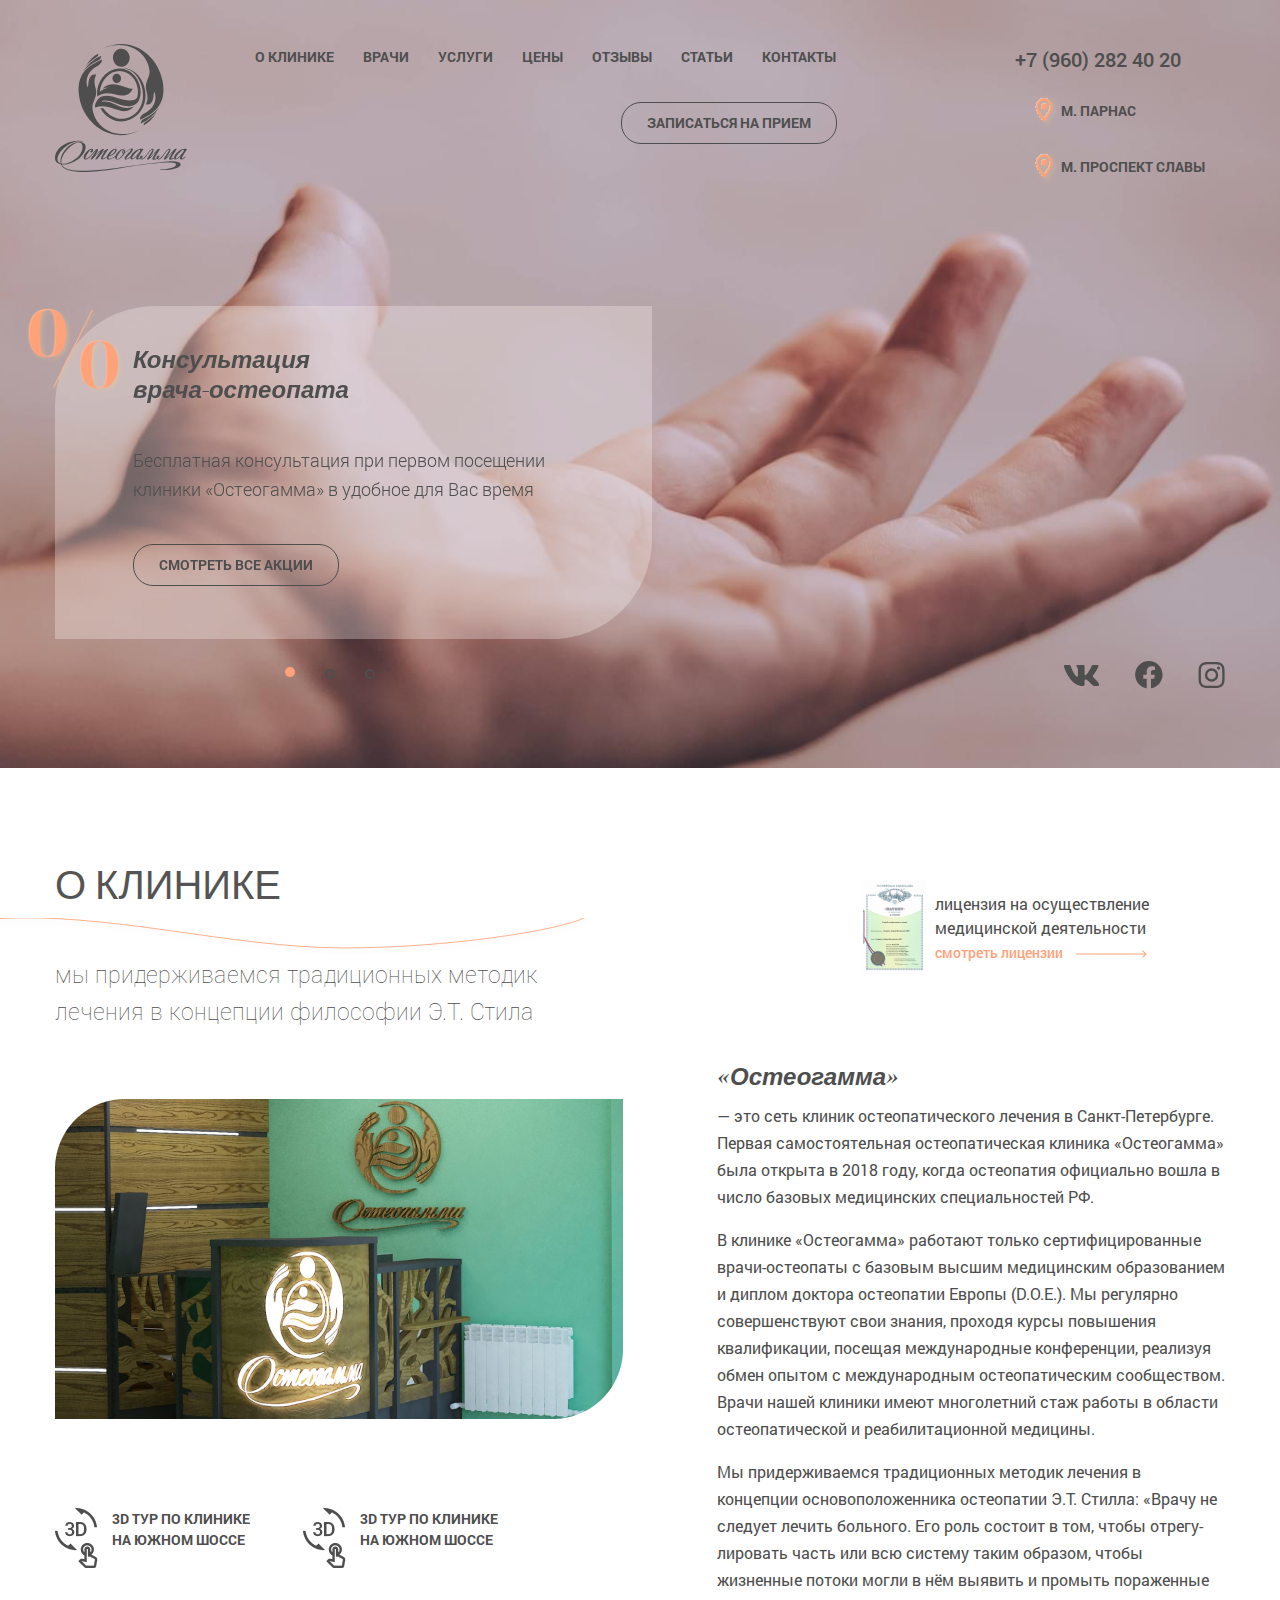
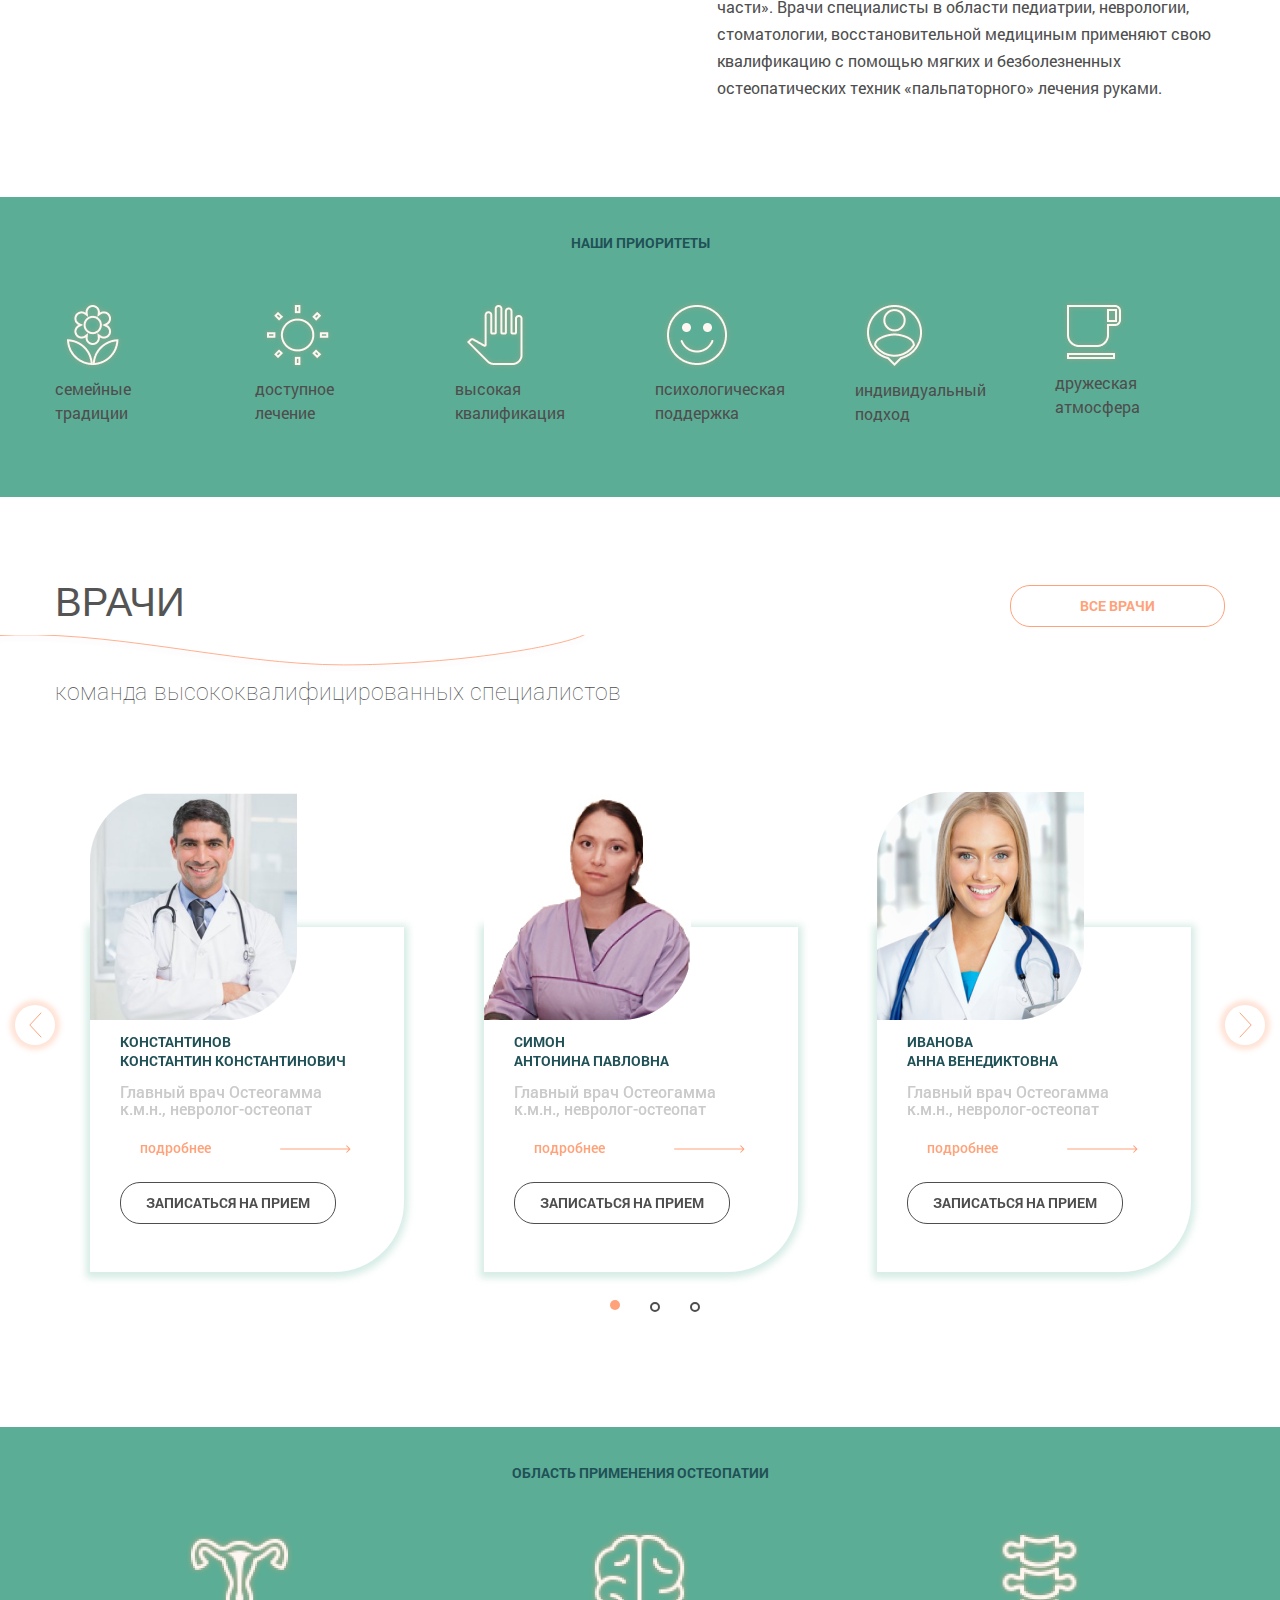
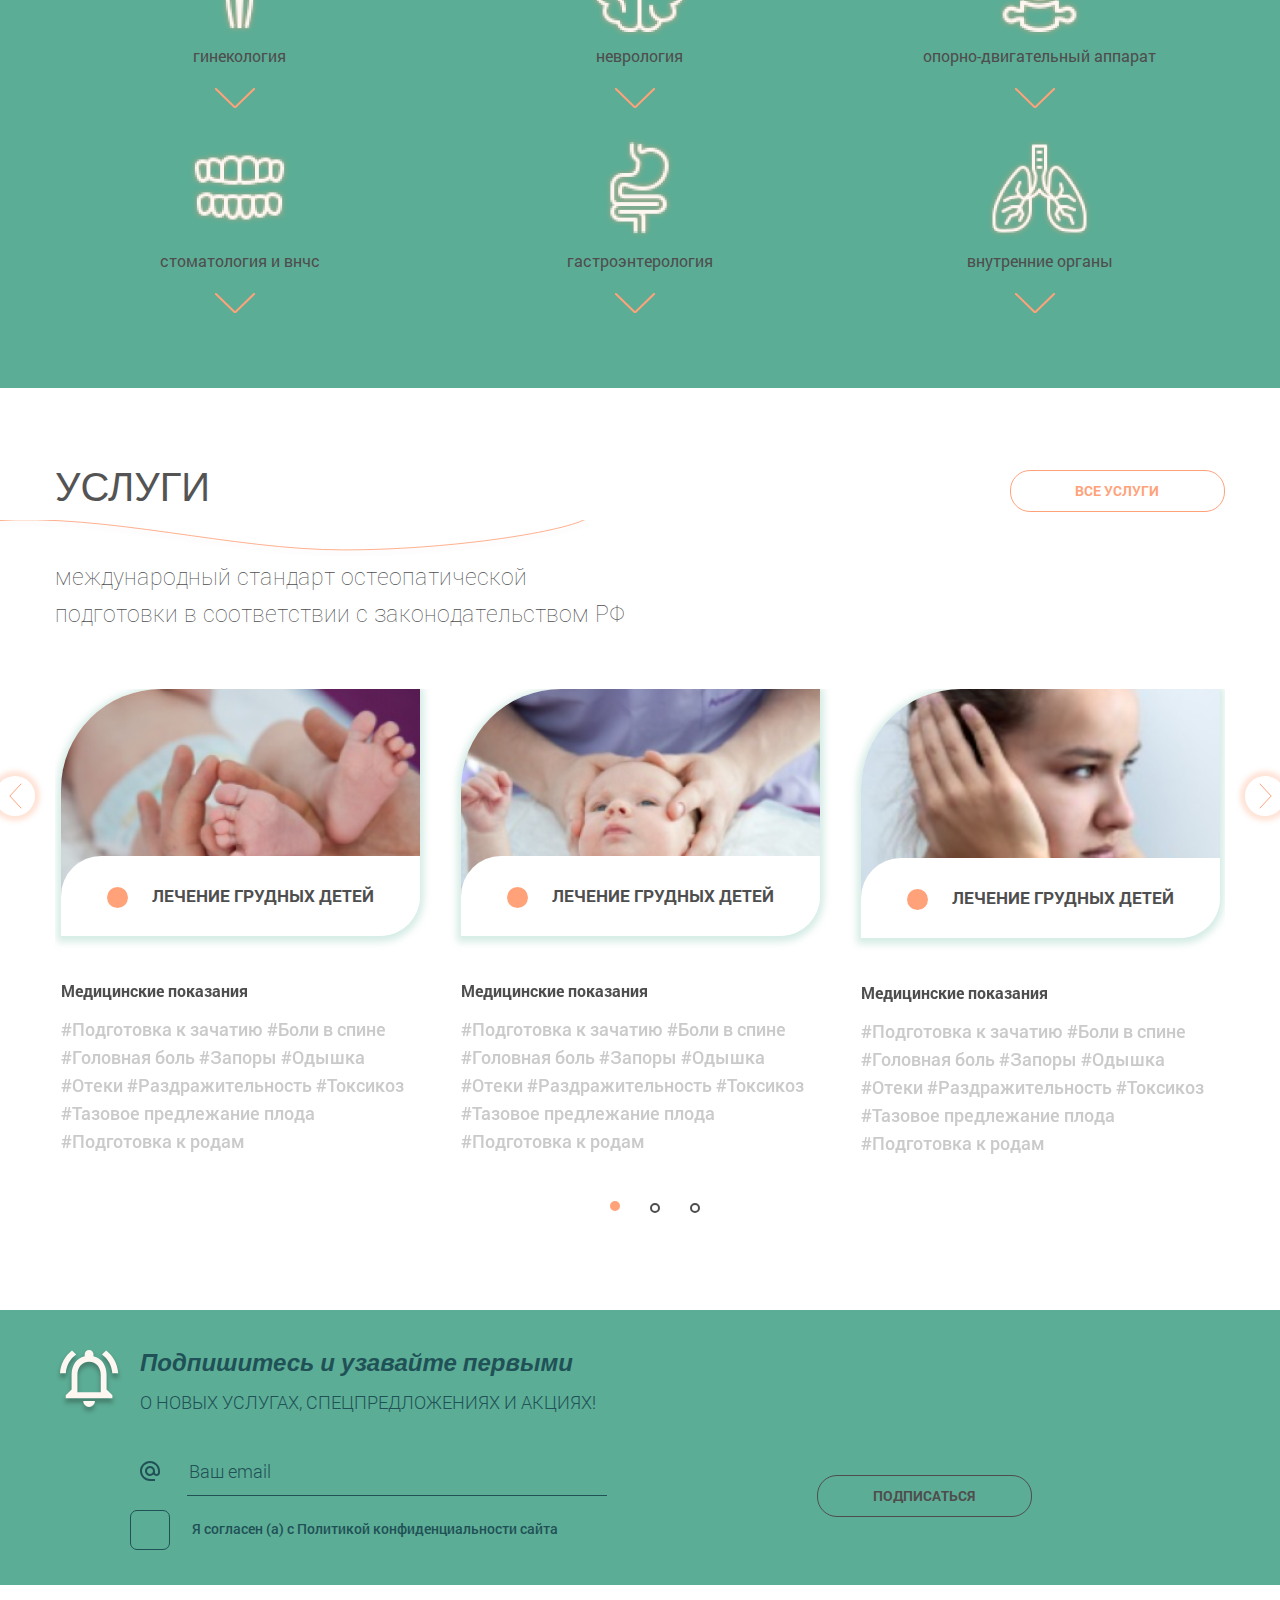
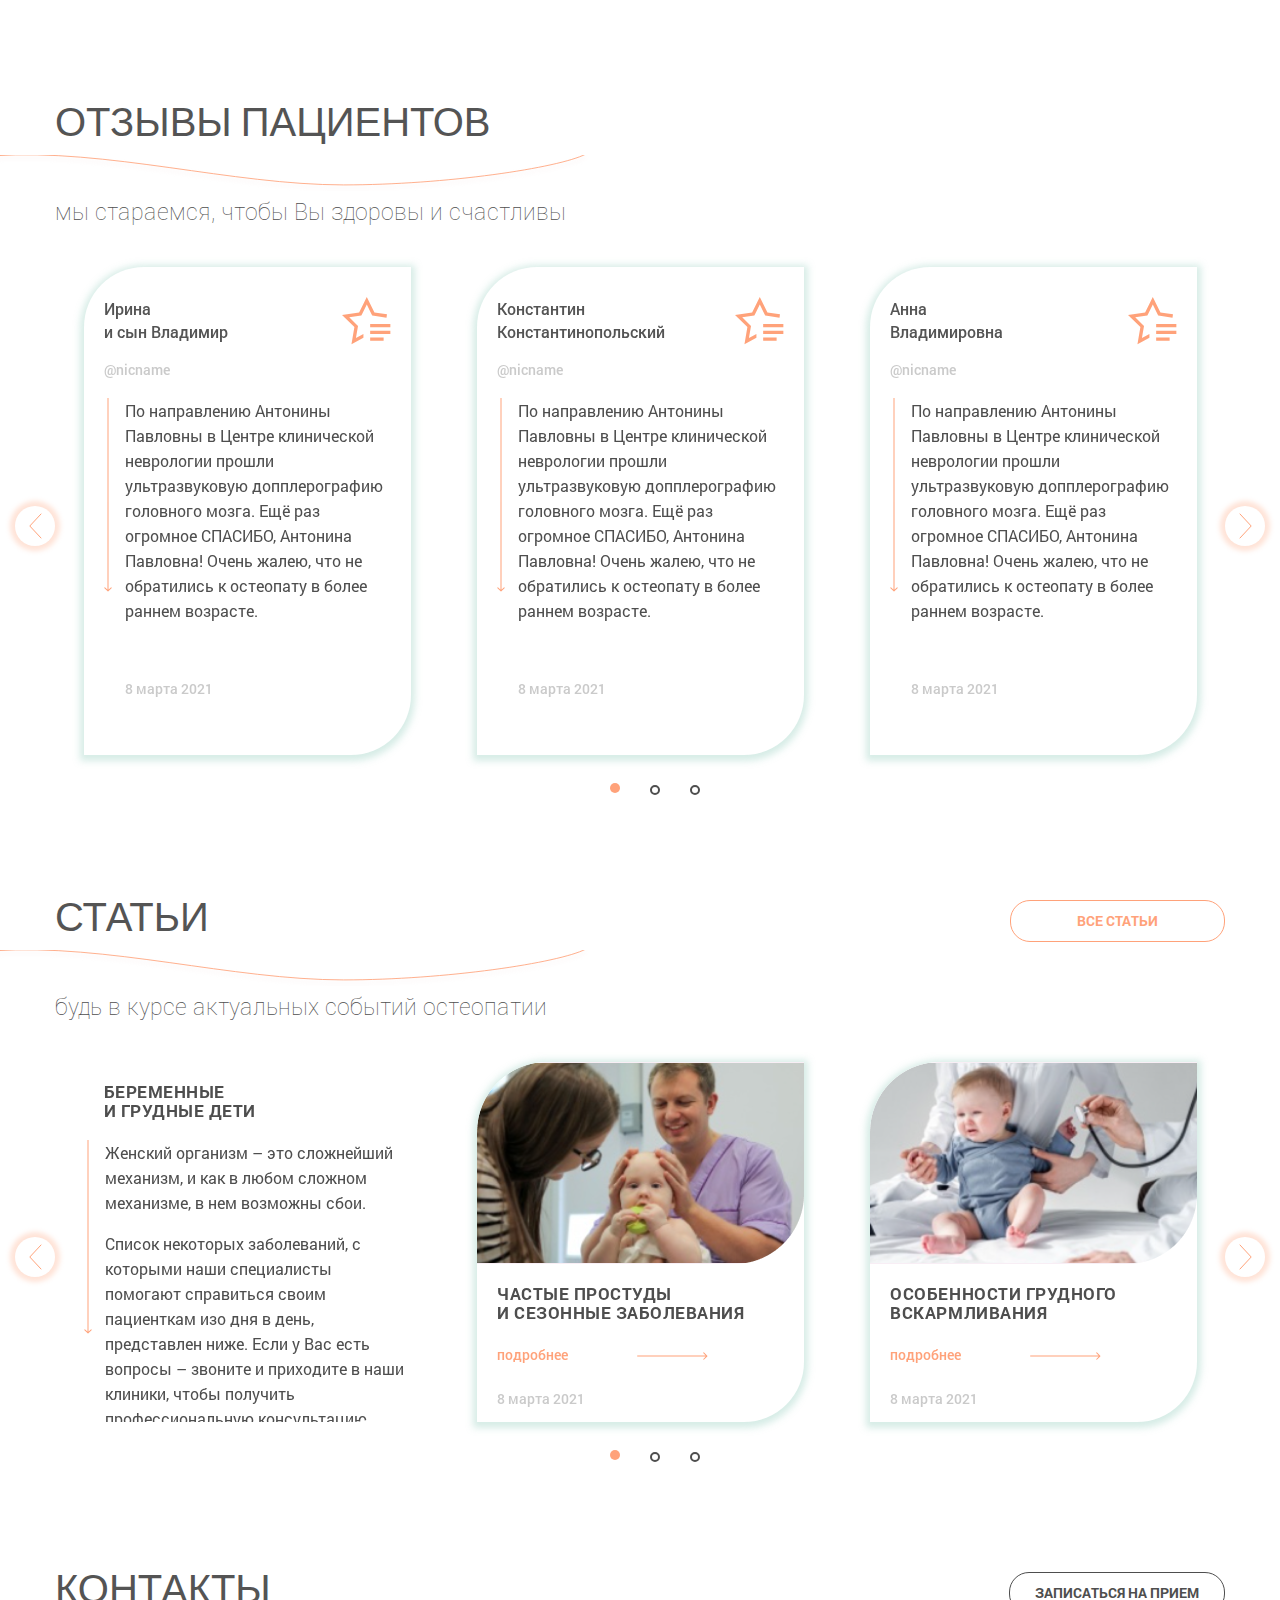
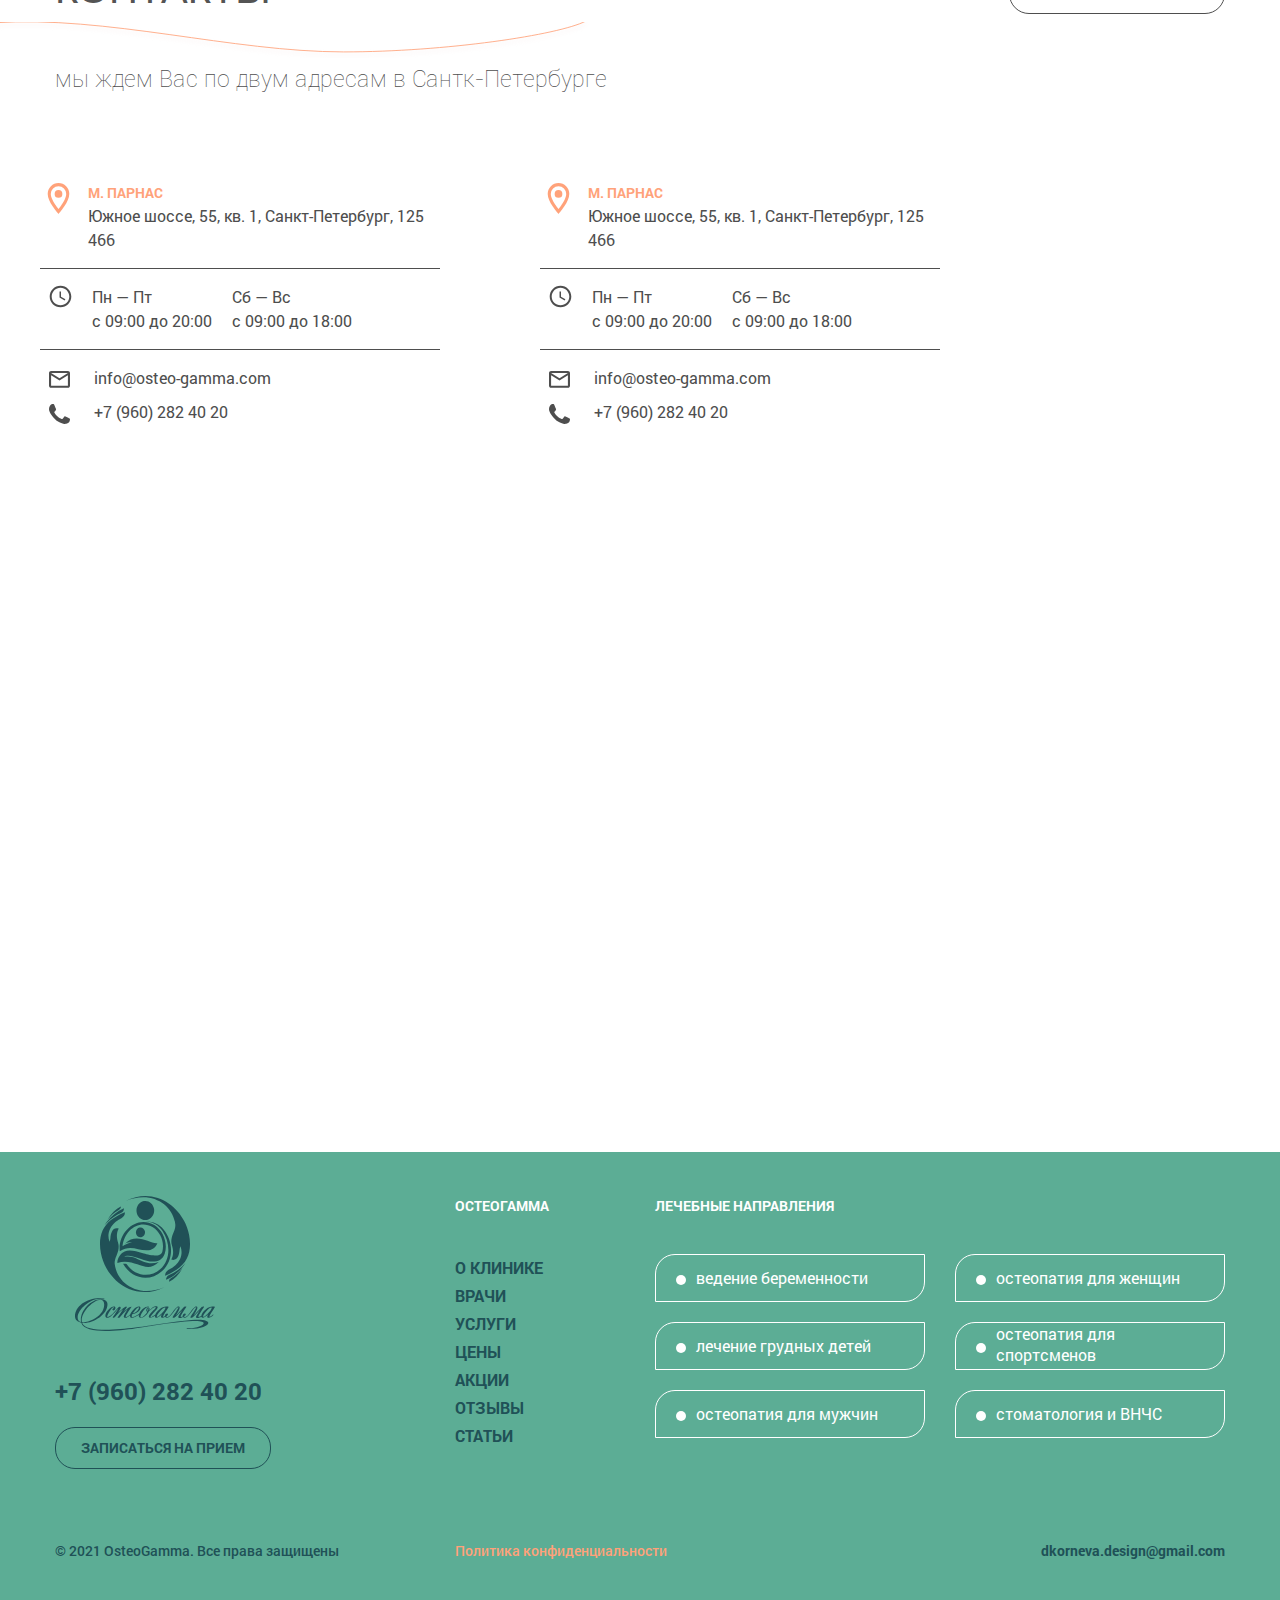
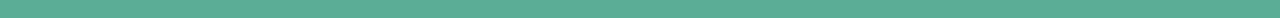
<file: index.html>
<!DOCTYPE html>
<html lang="ru">

<head>
	<meta charset="utf-8">
	<!-- <base href="/"> -->
	<title>OptimizedHTML 4</title>
	<meta name="description" content="">
	<meta http-equiv="X-UA-Compatible" content="IE=edge">
	<meta name="viewport" content="width=device-width, initial-scale=1, maximum-scale=1">

	<!-- Template Basic Images Start -->
	<meta property="og:image" content="path/to/image.jpg">
	<link rel="icon" href="img/favicon/favicon.ico">
	<link rel="apple-touch-icon" sizes="180x180" href="img/favicon/apple-touch-icon-180x180.png">
	<!-- Template Basic Images End -->

	<!-- Custom Browsers Color Start -->
	<meta name="theme-color" content="#000">
	<!-- Custom Browsers Color End -->
	<link rel="stylesheet" href="css/main.min.css">
</head>

<body>
	<div id="my-page">
		<header>
			<div class="top-line">
				<div class="container">
					<div class="row">
						<div class="col-md-3 col-lg-2">
							<a href="#" class="logo">
								<img class="logo-image" src="img/logo.svg" alt="logo">
							</a>
						</div>
						<div class="col-md-5 col-lg-7">
							<a href="#" class="toggle-mnu d-block d-lg-none">
								<div class="span-mnu-wr">
									<span></span>
									<span></span>
									<span></span>
								</div>
							</a>
							<nav class="top-menu d-none d-lg-block">
								<ul class="sf-menu">
									<li><a href="index.html">О клинике</a></li>
									<li><a href="doctors.html">Врачи</a></li>
									<li><a href="services.html">Услуги</a></li>
									<li><a href="prices.html">Цены</a></li>
									<li><a href="#">Отзывы</a></li>
									<li><a href="articles.html">Статьи</a></li>
									<li><a href="#">Контакты</a></li>
								</ul>
							</nav>
							<div class="btn-wrap tar">
								<div class="modal">
									<div class="modal__wrapper">
										<div class="modal__body">
											<div class="modal__close"><img src="img/modal-close.svg" alt=""></div>
											<h4 class="modal__title">Записаться на прием</h4>
											<p class="modal-subtitle">Мы перезвоним Вам в ближайшее время, чтобы согласовать все
												пожелания и подобрать врача-остеопата, профиля заболевания</p>
											<form class="modal-form">
												<input type="text" name="username" class="modal__input modal__input-name"
													placeholder="Имя">
												<input type="tel" name="telephone" class="modal__input modal__input-tel"
													placeholder="Ваш телефон">
												<input type="datetime" name="time-visit" class="modal__input modal__input-time"
													placeholder="желаемая дата и время визита">
												<input type="text" name="address" class="modal__input modal__input-address"
													placeholder="адрес центра">
												<input type="checkbox" name="modal-condition" id="modal-condition"
													class="modal__checkbox">
												<label for="modal-condition"> Я согласен(а) <br>
													с Политикой конфиденциальности сайта
												</label>
												<button class="modal-btn" type="submit">отправить</button>
											</form>
										</div>
									</div>
								</div>
								<a href="#" class="btn-default" id="modal-open">записаться на прием</a>
							</div>
						</div>
						<div class="col-md-4 col-lg-3">
							<div class="contacts">
								<div class="contacts__phone">+7 (960) 282 40 20 </div>
								<p class="contacts__adress"><img src="img/map-icon.svg" alt="map-icon">м. Парнас</p>
								<p class="contacts__adress"><img src="img/map-icon.svg" alt="map-icon">м. Проспект Славы</p>
							</div>
						</div>
					</div>
				</div>
			</div>
			<div class="main-info">
				<div class="container">
					<div class="row align-items-end">
						<div class="col-sm-12 col-lg-9">
							<div class="main-info__slider">
								<div id="main-info-slider" class="owl-carousel owl-theme">
									<div class="item">
										<div class="bround-rectangle">
											<h1 class="main-h1">Консультация<br>врача-остеопата</h1>
											<p class="bround-rectangle__text">Бесплатная консультация при первом посещении<br>
												клиники «Остеогамма» в удобное для Вас время</p>
											<a href="#" class="btn-default">смотреть все акции</a>
										</div>
									</div>
									<div class="item">
										<div class="bround-rectangle">
											<h1 class="main-h1">Консультация<br>врача-остеопата</h1>
											<p class="bround-rectangle__text">Бесплатная консультация при первом посещении<br>
												клиники «Остеогамма» в удобное для Вас время</p>
											<a href="#" class="btn-default">смотреть все акции</a>
										</div>
									</div>
									<div class="item">
										<div class="bround-rectangle">
											<h1 class="main-h1">Консультация<br>врача-остеопата</h1>
											<p class="bround-rectangle__text">Бесплатная консультация при первом посещении<br>
												клиники «Остеогамма» в удобное для Вас время</p>
											<a href="#" class="btn-default">смотреть все акции</a>
										</div>
									</div>
								</div>
							</div>
						</div>
						<div class="col-sm-12 col-lg-3">
							<div class="soc">
								<a href="#" class="soc__icon"><img src="img/vk.svg" alt="vk-icon"></a>
								<a href="#" class="soc__icon"><img src="img/facebook.svg" alt="facebook-icon"></a>
								<a href="#" class="soc__icon"><img src="img/instagram.svg" alt="instagram-icon"></a>
							</div>
						</div>
					</div>
				</div>
			</div>
		</header>
		<section class="s-about">
			<div class="container">
				<div class="s-about__tbox">
					<div class="row">
						<div class="col-sm-12 col-md-6 col-lg-6">
							<h2 class="main-h2 wave">О клинике</h2>
							<p class="main-subtitle">мы придерживаемся традиционных методик лечения в концепции философии Э.Т.
								Стила</p>
						</div>
						<div class="col-sm-12 col-md-6 col-lg-4 offset-lg-1 offset-xl-2">
							<div class="licenze">
								<img src="img/licenze.png" alt="licenze" class="licenze__img">
								<div class="licenze__text lic-text">
									<div class="lic-text__title">лицензия на осуществление<br> медицинской деятельности</div>
									<a href="#" class="arr-text__link">
										смотреть лицензии
										<img src="img/arr-left-long.svg" alt="arr-left-long">
									</a>
								</div>
							</div>
						</div>
					</div>
				</div>
				<div class="s-about__content about-cont">
					<div class="row">
						<div class="col-sm-12 col-lg-6">
							<img class="about-cont__img img-responsive" src="img/about-img.png" alt="about-img">
							<div class="freed-tur">
								<a href="#" class="freed-tur__link">
									<i class="icon icon-3d_rotation"></i>
									3D тур по клинике <br> на Южном шоссе
								</a>
								<a href="#" class="freed-tur__link">
									<i class="icon icon-3d_rotation"></i>
									3D тур по клинике <br> на Южном шоссе
								</a>
							</div>
						</div>
						<div class="col-sm-12 col-lg-6">
							<div class="about-cont__text ac-text">
								<h3 class="ac-text__title">«Остеогамма»</h3>
								<p class="ac-text__text">
									— это сеть клиник остеопатического лечения в Санкт-Петербурге. Первая самостоятельная
									остеопатическая клиника «Остеогамма» была открыта в 2018 году, когда остеопатия официально
									вошла в число базовых медицинских специальностей РФ.</p>
								<p class="ac-text__text">В клинике «Остеогамма» работают только сертифицированные
									врачи-остеопаты с базовым высшим медицинским образованием и диплом доктора остеопатии Европы
									(D.O.E.). Мы регулярно совершенствуют свои знания, проходя курсы повышения квалификации,
									посещая международные конференции, реализуя обмен опытом с международным остеопатическим
									сообществом. Врачи нашей клиники имеют многолетний стаж работы в области остеопатической и
									реабилитационной медицины.</p>
								<p class="ac-text__text">
									Мы придерживаемся традиционных методик лечения в концепции основоположенника остеопатии Э.Т.
									Стилла: «Врачу не следует лечить больного. Его роль состоит в том, чтобы отрегу­лировать
									часть или всю систему таким образом, чтобы жизненные потоки мог­ли в нём выявить и промыть
									поражен­ные части». Врачи специалисты в области педиатрии, неврологии, стоматологии,
									восстановительной медициным применяют свою квалификацию с помощью мягких и безболезненных
									остеопатических техник «пальпаторного» лечения руками. </p>
								</p>
							</div>
						</div>
					</div>
				</div>
			</div>
		</section>
		<section class="s-color s-our-priorities">
			<div class="container">
				<div class="row">
					<div class="col-sm-12">
						<h3 class="main-h3">наши приоритеты</h3>
					</div>
					<div class="col-sm-4 col-lg-2">
						<div class="s-color__item s-color__item sc-item">
							<img src="img/priorities-img1.png" alt="priorities-img" class="sc-item__img">
							<p class="sc-item__text">семейные <br> традиции</p>
						</div>
					</div>
					<div class="col-sm-4 col-lg-2">
						<div class="s-color__item s-color__item sc-item">
							<img src="img/priorities-img2.png" alt="priorities-img" class="sc-item__img">
							<p class="sc-item__text">доступное <br> лечение</p>
						</div>
					</div>
					<div class="col-sm-4 col-lg-2">
						<div class="s-color__item s-color__item sc-item">
							<img src="img/priorities-img3.png" alt="priorities-img" class="sc-item__img">
							<p class="sc-item__text">высокая <br> квалификация</p>
						</div>
					</div>
					<div class="col-sm-4 col-lg-2">
						<div class="s-color__item s-color__item sc-item">
							<img src="img/priorities-img4.png" alt="priorities-img" class="sc-item__img">
							<p class="sc-item__text">психологическая <br> поддержка</p>
						</div>
					</div>
					<div class="col-sm-4 col-lg-2">
						<div class="s-color__item s-color__item sc-item">
							<img src="img/priorities-img5.png" alt="priorities-img" class="sc-item__img">
							<p class="sc-item__text">индивидуальный <br> подход</p>
						</div>
					</div>
					<div class="col-sm-4 col-lg-2">
						<div class="s-color__item s-color__item sc-item">
							<img src="img/priorities-img6.png" alt="priorities-img" class="sc-item__img">
							<p class="sc-item__text">дружеская <br> атмосфера</p>
						</div>
					</div>
				</div>
			</div>
		</section>
		<section class="s-doctors">
			<div class="container">
				<div class="section__tbox">
					<div class="row">
						<div class="col-sm-6">
							<h2 class="main-h2 wave">Врачи</h2>
							<p class="main-subtitle">команда высококвалифицированных специалистов</p>
						</div>
						<div class="col-sm-4 offset-sm-2">
							<a href="#" class="btn-default btn-red fr">Все врачи</a>
						</div>
					</div>
				</div>
				<div class="s-doctors__content doctors-cont">
					<div class="doctors-cont__slider dc-slider">
						<div id="doctors-slider" class="owl-carousel owl-theme dots-center">
							<div class="item">
								<div class="dc-slider__item slider-item">
									<div class="slider-item__foto"><img src="img/doctor1.png" alt="doctor-img"></div>
									<div class="slider-item__name">Константинов<br> Константин Константинович</div>
									<div class="slider-item__position">Главный врач Остеогамма <br> к.м.н., невролог-остеопат
									</div>
									<a href="#" class="arr-text__link">
										подробнее
										<img src="img/arr-left-long.svg" alt="arr-left-long">
									</a>
									<a href="#" class="btn-default">записаться на прием</a>
								</div>
							</div>
							<div class="item">
								<div class="dc-slider__item slider-item">
									<div class="slider-item__foto"><img src="img/doctor2.png" alt="doctor-img"></div>
									<div class="slider-item__name">Симон <br> Антонина Павловна</div>
									<div class="slider-item__position">Главный врач Остеогамма <br> к.м.н., невролог-остеопат
									</div>
									<a href="#" class="arr-text__link">
										подробнее
										<img src="img/arr-left-long.svg" alt="arr-left-long">
									</a>
									<a href="#" class="btn-default">записаться на прием</a>
								</div>
							</div>
							<div class="item">
								<div class="dc-slider__item slider-item">
									<div class="slider-item__foto"><img src="img/doctor3.png" alt="doctor-img"></div>
									<div class="slider-item__name">Иванова <br> Анна Венедиктовна</div>
									<div class="slider-item__position">Главный врач Остеогамма <br> к.м.н., невролог-остеопат
									</div>
									<a href="#" class="arr-text__link">
										подробнее
										<img src="img/arr-left-long.svg" alt="arr-left-long">
									</a>
									<a href="#" class="btn-default">записаться на прием</a>
								</div>
							</div>
							<div class="item">
								<div class="dc-slider__item slider-item">
									<div class="slider-item__foto"><img src="img/doctor1.png" alt="doctor-img"></div>
									<div class="slider-item__name">Константинов<br> Константин Константинович</div>
									<div class="slider-item__position">Главный врач Остеогамма <br> к.м.н., невролог-остеопат
									</div>
									<a href="#" class="arr-text__link">
										подробнее
										<img src="img/arr-left-long.svg" alt="arr-left-long">
									</a>
									<a href="#" class="btn-default">записаться на прием</a>
								</div>
							</div>
							<div class="item">
								<div class="dc-slider__item slider-item">
									<div class="slider-item__foto"><img src="img/doctor2.png" alt="doctor-img"></div>
									<div class="slider-item__name">Симон <br> Антонина Павловна</div>
									<div class="slider-item__position">Главный врач Остеогамма <br> к.м.н., невролог-остеопат
									</div>
									<a href="#" class="arr-text__link">
										подробнее
										<img src="img/arr-left-long.svg" alt="arr-left-long">
									</a>
									<a href="#" class="btn-default">записаться на прием</a>
								</div>
							</div>
							<div class="item">
								<div class="dc-slider__item slider-item">
									<div class="slider-item__foto"><img src="img/doctor3.png" alt="doctor-img"></div>
									<div class="slider-item__name">Иванова <br> Анна Венедиктовна</div>
									<div class="slider-item__position">Главный врач Остеогамма <br> к.м.н., невролог-остеопат
									</div>
									<a href="#" class="arr-text__link">
										подробнее
										<img src="img/arr-left-long.svg" alt="arr-left-long">
									</a>
									<a href="#" class="btn-default">записаться на прием</a>
								</div>
							</div>
							<div class="item">
								<div class="dc-slider__item slider-item">
									<div class="slider-item__foto"><img src="img/doctor1.png" alt="doctor-img"></div>
									<div class="slider-item__name">Константинов<br> Константин Константинович</div>
									<div class="slider-item__position">Главный врач Остеогамма <br> к.м.н., невролог-остеопат
									</div>
									<a href="#" class="arr-text__link">
										подробнее
										<img src="img/arr-left-long.svg" alt="arr-left-long">
									</a>
									<a href="#" class="btn-default">записаться на прием</a>
								</div>
							</div>
							<div class="item">
								<div class="dc-slider__item slider-item">
									<div class="slider-item__foto"><img src="img/doctor2.png" alt="doctor-img"></div>
									<div class="slider-item__name">Симон <br> Антонина Павловна</div>
									<div class="slider-item__position">Главный врач Остеогамма <br> к.м.н., невролог-остеопат
									</div>
									<a href="#" class="arr-text__link">
										подробнее
										<img src="img/arr-left-long.svg" alt="arr-left-long">
									</a>
									<a href="#" class="btn-default">записаться на прием</a>
								</div>
							</div>
							<div class="item">
								<div class="dc-slider__item slider-item">
									<div class="slider-item__foto"><img src="img/doctor3.png" alt="doctor-img"></div>
									<div class="slider-item__name">Иванова <br> Анна Венедиктовна</div>
									<div class="slider-item__position">Главный врач Остеогамма <br> к.м.н., невролог-остеопат
									</div>
									<a href="#" class="arr-text__link">
										подробнее
										<img src="img/arr-left-long.svg" alt="arr-left-long">
									</a>
									<a href="#" class="btn-default">записаться на прием</a>
								</div>
							</div>
						</div>
					</div>
				</div>
			</div>
		</section>
		<section class="s-color s-app-area">
			<div class="container">
				<div class="row">
					<div class="col-sm-12">
						<h3 class="main-h3">Область применения остеопатии</h3>
					</div>
					<div class="col-sm-4">
						<div class="s-color__item-tac s-color__item-barr s-color__item sc-item">
							<img src="img/application-area/app-area1.png" alt="application-area-img" class="sc-item__img">
							<p class="sc-item__text">гинекология</p>
						</div>
					</div>
					<div class="col-sm-4">
						<div class="s-color__item-tac s-color__item-barr s-color__item sc-item">
							<img src="img/application-area/app-area2.png" alt="application-area-img" class="sc-item__img">
							<p class="sc-item__text">неврология</p>
						</div>
					</div>
					<div class="col-sm-4">
						<div class="s-color__item-tac s-color__item-barr s-color__item sc-item">
							<img src="img/application-area/app-area3.png" alt="application-area-img" class="sc-item__img">
							<p class="sc-item__text">опорно-двигательный аппарат</p>
						</div>
					</div>
					<div class="col-sm-4">
						<div class="s-color__item-tac s-color__item-barr s-color__item sc-item">
							<img src="img/application-area/app-area4.png" alt="application-area-img" class="sc-item__img">
							<p class="sc-item__text">стоматология и внчс</p>
						</div>
					</div>
					<div class="col-sm-4">
						<div class="s-color__item-tac s-color__item-barr s-color__item sc-item">
							<img src="img/application-area/app-area5.png" alt="application-area-img" class="sc-item__img">
							<p class="sc-item__text">гастроэнтерология</p>
						</div>
					</div>
					<div class="col-sm-4">
						<div class="s-color__item-tac s-color__item-barr s-color__item sc-item">
							<img src="img/application-area/app-area6.png" alt="application-area-img" class="sc-item__img">
							<p class="sc-item__text">внутренние органы</p>
						</div>
					</div>
				</div>
			</div>
		</section>
		<section class="s-services">
			<div class="container">
				<div class="section__tbox">
					<div class="row">
						<div class="col-sm-6">
							<h2 class="main-h2 wave">Услуги</h2>
							<p class="main-subtitle">международный стандарт остеопатической подготовки в соответствии с
								законодательством РФ</p>
						</div>
						<div class="col-sm-4 offset-sm-2">
							<a href="#" class="btn-default btn-red fr">Все услуги</a>
						</div>
					</div>
				</div>
				<div class="s-services__content services-cont">
					<div class="services-cont__slider sc-slider">
						<div id="services-slider" class="owl-carousel owl-theme dots-center">
							<div class="item">
								<div class="sc-slider__item scslider-item">
									<div class="scslider-item__image scslider-image">
										<img class="scslider-image__img" src="img/baby1.png"></img>
										<p class="scslider-image__text">
											<span class="list-icon"></span>
											лечение грудных детей
										</p>
									</div>
									<div class="scslider-item__text scslider-text">
										<div class="scslider-text__title">Медицинские показания</div>
										<p class="scslider-text__text">#Подготовка к зачатию #Боли в спине #Головная боль #Запоры
											#Одышка #Отеки #Раздражительность #Токсикоз #Тазовое предлежание плода #Подготовка к
											родам </p>
									</div>
								</div>
							</div>
							<div class="item">
								<div class="sc-slider__item scslider-item">
									<div class="scslider-item__image scslider-image">
										<img class="scslider-image__img" src="img/baby2.png"></img>
										<p class="scslider-image__text">
											<span class="list-icon"></span>
											лечение грудных детей
										</p>
									</div>
									<div class="scslider-item__text scslider-text">
										<div class="scslider-text__title">Медицинские показания</div>
										<p class="scslider-text__text">#Подготовка к зачатию #Боли в спине #Головная боль #Запоры
											#Одышка #Отеки #Раздражительность #Токсикоз #Тазовое предлежание плода #Подготовка к
											родам </p>
									</div>
								</div>
							</div>
							<div class="item">
								<div class="sc-slider__item scslider-item">
									<div class="scslider-item__image scslider-image">
										<img class="scslider-image__img" src="img/woman.png"></img>
										<p class="scslider-image__text">
											<span class="list-icon"></span>
											лечение грудных детей
										</p>
									</div>
									<div class="scslider-item__text scslider-text">
										<div class="scslider-text__title">Медицинские показания</div>
										<p class="scslider-text__text">#Подготовка к зачатию #Боли в спине #Головная боль #Запоры
											#Одышка #Отеки #Раздражительность #Токсикоз #Тазовое предлежание плода #Подготовка к
											родам </p>
									</div>
								</div>
							</div>
							<div class="item">
								<div class="sc-slider__item scslider-item">
									<div class="scslider-item__image scslider-image">
										<img class="scslider-image__img" src="img/baby1.png"></img>
										<p class="scslider-image__text">
											<span class="list-icon"></span>
											лечение грудных детей
										</p>
									</div>
									<div class="scslider-item__text scslider-text">
										<div class="scslider-text__title">Медицинские показания</div>
										<p class="scslider-text__text">#Подготовка к зачатию #Боли в спине #Головная боль #Запоры
											#Одышка #Отеки #Раздражительность #Токсикоз #Тазовое предлежание плода #Подготовка к
											родам </p>
									</div>
								</div>
							</div>
							<div class="item">
								<div class="sc-slider__item scslider-item">
									<div class="scslider-item__image scslider-image">
										<img class="scslider-image__img" src="img/baby1.png"></img>
										<p class="scslider-image__text">
											<span class="list-icon"></span>
											лечение грудных детей
										</p>
									</div>
									<div class="scslider-item__text scslider-text">
										<div class="scslider-text__title">Медицинские показания</div>
										<p class="scslider-text__text">#Подготовка к зачатию #Боли в спине #Головная боль #Запоры
											#Одышка #Отеки #Раздражительность #Токсикоз #Тазовое предлежание плода #Подготовка к
											родам </p>
									</div>
								</div>
							</div>
							<div class="item">
								<div class="sc-slider__item scslider-item">
									<div class="scslider-item__image scslider-image">
										<img class="scslider-image__img" src="img/baby1.png"></img>
										<p class="scslider-image__text">
											<span class="list-icon"></span>
											лечение грудных детей
										</p>
									</div>
									<div class="scslider-item__text scslider-text">
										<div class="scslider-text__title">Медицинские показания</div>
										<p class="scslider-text__text">#Подготовка к зачатию #Боли в спине #Головная боль #Запоры
											#Одышка #Отеки #Раздражительность #Токсикоз #Тазовое предлежание плода #Подготовка к
											родам </p>
									</div>
								</div>
							</div>
							<div class="item">
								<div class="sc-slider__item scslider-item">
									<div class="scslider-item__image scslider-image">
										<img class="scslider-image__img" src="img/baby1.png"></img>
										<p class="scslider-image__text">
											<span class="list-icon"></span>
											лечение грудных детей
										</p>
									</div>
									<div class="scslider-item__text scslider-text">
										<div class="scslider-text__title">Медицинские показания</div>
										<p class="scslider-text__text">#Подготовка к зачатию #Боли в спине #Головная боль #Запоры
											#Одышка #Отеки #Раздражительность #Токсикоз #Тазовое предлежание плода #Подготовка к
											родам </p>
									</div>
								</div>
							</div>
							<div class="item">
								<div class="sc-slider__item scslider-item">
									<div class="scslider-item__image scslider-image">
										<img class="scslider-image__img" src="img/baby1.png"></img>
										<p class="scslider-image__text">
											<span class="list-icon"></span>
											лечение грудных детей
										</p>
									</div>
									<div class="scslider-item__text scslider-text">
										<div class="scslider-text__title">Медицинские показания</div>
										<p class="scslider-text__text">#Подготовка к зачатию #Боли в спине #Головная боль #Запоры
											#Одышка #Отеки #Раздражительность #Токсикоз #Тазовое предлежание плода #Подготовка к
											родам </p>
									</div>
								</div>
							</div>
							<div class="item">
								<div class="sc-slider__item scslider-item">
									<div class="scslider-item__image scslider-image">
										<img class="scslider-image__img" src="img/baby1.png"></img>
										<p class="scslider-image__text">
											<span class="list-icon"></span>
											лечение грудных детей
										</p>
									</div>
									<div class="scslider-item__text scslider-text">
										<div class="scslider-text__title">Медицинские показания</div>
										<p class="scslider-text__text">#Подготовка к зачатию #Боли в спине #Головная боль #Запоры
											#Одышка #Отеки #Раздражительность #Токсикоз #Тазовое предлежание плода #Подготовка к
											родам </p>
									</div>
								</div>
							</div>
						</div>
					</div>
				</div>
			</div>
	</div>
	</section>
	<section class="s-color s-subscription-form">
		<div class="container">
			<div class="row">
				<div class="col-sm-2 col-lg-1 no-padd tac">
					<img class="subsribe-icon" src="img/subsribe-icon.svg" alt="subsribe-icon">
				</div>
				<div class="col-sm-10 col-lg-11 no-padd">
					<h3 class="s-subscription-form__title">Подпишитесь и узавайте первыми</h3>
					<div class="s-subscription-form__descr">о новых услугах, спецпредложениях и акциях!</div>
					<form id="subscription-form" class="subscription-form">
						<div class="part">
							<div class="d-flex">
								<img class="email-icon" src="img/mail-icon.svg" alt="mail-icon">
								<input class="subscription-form__input" type="text" placeholder="Ваш email">
							</div>
							<div class="checkbox">
								<input id="check1" type="checkbox" name="check" value="check1">
								<label for="check1">Я согласен (а) с Политикой конфиденциальности сайта</label>
							</div>
						</div>
						<div class="part">
							<button class="btn-default btn-subscription">Подписаться</button>
						</div>
					</form>
				</div>
			</div>
		</div>
	</section>
	<section class="s-comments">
		<div class="container">
			<div class="section__tbox">
				<div class="row">
					<div class="col-sm-9 col-lg-6">
						<h2 class="main-h2 wave">Отзывы пациентов</h2>
						<p class="main-subtitle">мы стараемся, чтобы Вы здоровы и счастливы</p>
					</div>
				</div>
			</div>
			<div class="s-comments__content services-cont">
				<div class="comments-cont__slider cc-slider">
					<div id="comments-slider" class="owl-carousel owl-theme dots-center">
						<div class="item">
							<div class="cc-slider__item ccslider-item">
								<div class="ccslider-item__title ccslider-ititle">
									<div class="ccslider-ititle__name">
										Ирина <br> и сын Владимир
										<div class="nickname">@nicname</div>
									</div>
									<img src="img/star.svg" alt="star" class="ccslider-ititle__img">
								</div>
								<div class="ccslider-item__text arr-bottom">
									По направлению Антонины Павловны в Центре клинической неврологии прошли ультразвуковую
									допплерографию головного мозга. Ещё раз огромное СПАСИБО, Антонина Павловна! Очень жалею, что
									не обратились к остеопату в более раннем возрасте.
								</div>
								<div class="ccslider-item__date">8 марта 2021</div>
							</div>
						</div>
						<div class="item">
							<div class="cc-slider__item ccslider-item">
								<div class="ccslider-item__title ccslider-ititle">
									<div class="ccslider-ititle__name">
										Константин <br> Константинопольский
										<div class="nickname">@nicname</div>
									</div>
									<img src="img/star.svg" alt="star" class="ccslider-ititle__img">
								</div>
								<div class="ccslider-item__text arr-bottom">
									По направлению Антонины Павловны в Центре клинической неврологии прошли ультразвуковую
									допплерографию головного мозга. Ещё раз огромное СПАСИБО, Антонина Павловна! Очень жалею, что
									не обратились к остеопату в более раннем возрасте.
								</div>
								<div class="ccslider-item__date">8 марта 2021</div>
							</div>
						</div>
						<div class="item">
							<div class="cc-slider__item ccslider-item">
								<div class="ccslider-item__title ccslider-ititle">
									<div class="ccslider-ititle__name">
										Анна <br> Владимировна
										<div class="nickname">@nicname</div>
									</div>
									<img src="img/star.svg" alt="star" class="ccslider-ititle__img">
								</div>
								<div class="ccslider-item__text arr-bottom">
									По направлению Антонины Павловны в Центре клинической неврологии прошли ультразвуковую
									допплерографию головного мозга. Ещё раз огромное СПАСИБО, Антонина Павловна! Очень жалею, что
									не обратились к остеопату в более раннем возрасте.
								</div>
								<div class="ccslider-item__date">8 марта 2021</div>
							</div>
						</div>
						<div class="item">
							<div class="cc-slider__item ccslider-item">
								<div class="ccslider-item__title ccslider-ititle">
									<div class="ccslider-ititle__name">
										Ирина <br> и сын Владимир
										<div class="nickname">@nicname</div>
									</div>
									<img src="img/star.svg" alt="star" class="ccslider-ititle__img">
								</div>
								<div class="ccslider-item__text arr-bottom">
									По направлению Антонины Павловны в Центре клинической неврологии прошли ультразвуковую
									допплерографию головного мозга. Ещё раз огромное СПАСИБО, Антонина Павловна! Очень жалею, что
									не обратились к остеопату в более раннем возрасте.
								</div>
								<div class="ccslider-item__date">8 марта 2021</div>
							</div>
						</div>
						<div class="item">
							<div class="cc-slider__item ccslider-item">
								<div class="ccslider-item__title ccslider-ititle">
									<div class="ccslider-ititle__name">
										Константин <br> Константинопольский
										<div class="nickname">@nicname</div>
									</div>
									<img src="img/star.svg" alt="star" class="ccslider-ititle__img">
								</div>
								<div class="ccslider-item__text arr-bottom">
									По направлению Антонины Павловны в Центре клинической неврологии прошли ультразвуковую
									допплерографию головного мозга. Ещё раз огромное СПАСИБО, Антонина Павловна! Очень жалею, что
									не обратились к остеопату в более раннем возрасте.
								</div>
								<div class="ccslider-item__date">8 марта 2021</div>
							</div>
						</div>
						<div class="item">
							<div class="cc-slider__item ccslider-item">
								<div class="ccslider-item__title ccslider-ititle">
									<div class="ccslider-ititle__name">
										Анна <br> Владимировна
										<div class="nickname">@nicname</div>
									</div>
									<img src="img/star.svg" alt="star" class="ccslider-ititle__img">
								</div>
								<div class="ccslider-item__text arr-bottom">
									По направлению Антонины Павловны в Центре клинической неврологии прошли ультразвуковую
									допплерографию головного мозга. Ещё раз огромное СПАСИБО, Антонина Павловна! Очень жалею, что
									не обратились к остеопату в более раннем возрасте.
								</div>
								<div class="ccslider-item__date">8 марта 2021</div>
							</div>
						</div>
						<div class="item">
							<div class="cc-slider__item ccslider-item">
								<div class="ccslider-item__title ccslider-ititle">
									<div class="ccslider-ititle__name">
										Ирина <br> и сын Владимир
										<div class="nickname">@nicname</div>
									</div>
									<img src="img/star.svg" alt="star" class="ccslider-ititle__img">
								</div>
								<div class="ccslider-item__text arr-bottom">
									По направлению Антонины Павловны в Центре клинической неврологии прошли ультразвуковую
									допплерографию головного мозга. Ещё раз огромное СПАСИБО, Антонина Павловна! Очень жалею, что
									не обратились к остеопату в более раннем возрасте.
								</div>
								<div class="ccslider-item__date">8 марта 2021</div>
							</div>
						</div>
						<div class="item">
							<div class="cc-slider__item ccslider-item">
								<div class="ccslider-item__title ccslider-ititle">
									<div class="ccslider-ititle__name">
										Ирина <br> и сын Владимир
										<div class="nickname">@nicname</div>
									</div>
									<img src="img/star.svg" alt="star" class="ccslider-ititle__img">
								</div>
								<div class="ccslider-item__text arr-bottom">
									По направлению Антонины Павловны в Центре клинической неврологии прошли ультразвуковую
									допплерографию головного мозга. Ещё раз огромное СПАСИБО, Антонина Павловна! Очень жалею, что
									не обратились к остеопату в более раннем возрасте.
								</div>
								<div class="ccslider-item__date">8 марта 2021</div>
							</div>
						</div>
						<div class="item">
							<div class="cc-slider__item ccslider-item">
								<div class="ccslider-item__title ccslider-ititle">
									<div class="ccslider-ititle__name">
										Ирина <br> и сын Владимир
										<div class="nickname">@nicname</div>
									</div>
									<img src="img/star.svg" alt="star" class="ccslider-ititle__img">
								</div>
								<div class="ccslider-item__text arr-bottom">
									По направлению Антонины Павловны в Центре клинической неврологии прошли ультразвуковую
									допплерографию головного мозга. Ещё раз огромное СПАСИБО, Антонина Павловна! Очень жалею, что
									не обратились к остеопату в более раннем возрасте.
								</div>
								<div class="ccslider-item__date">8 марта 2021</div>
							</div>
						</div>
					</div>
				</div>
			</div>
		</div>
		</div>
	</section>
	<section class="s-articles">
		<div class="container">
			<div class="section__tbox">
				<div class="row">
					<div class="col-sm-6">
						<h2 class="main-h2 wave">Статьи</h2>
						<p class="main-subtitle">будь в курсе актуальных событий остеопатии</p>
					</div>
					<div class="col-sm-4 offset-sm-2">
						<a href="#" class="btn-default btn-red fr">Все статьи</a>
					</div>
				</div>
			</div>
			<div class="s-articles__content articles-cont">
				<div class="articles-cont__slider ac-slider">
					<div id="articles-slider" class="owl-carousel owl-theme dots-center">
						<div class="item">
							<div class="ac-slider__item acslider-item acslider-item-first">
								<div class="acslider-item__title">Беременные <br> и грудные дети</div>
								<div class="ccslider-item__text arr-bottom">
									<p>Женский организм – это сложнейший механизм, и как в любом сложном механизме, в нем
										возможны сбои.</p>
									<p>Список некоторых заболеваний, с которыми наши специалисты помогают справиться своим
										пациенткам изо дня в день, представлен ниже. Если у Вас есть вопросы – звоните и приходите
										в наши клиники, чтобы получить профессиональную консультацию высококвалифицированного
										специалиста.</p>
								</div>
							</div>
						</div>
						<div class="item">
							<div class="ac-slider__item acslider-item">
								<div class="acslider-item__img"><img src="img/acslider-img1.png" alt="acslider-img"></div>
								<div class="acslider-item__title">ЧАСТЫЕ ПРОСТУДЫ <br> И СЕЗОННЫЕ ЗАБОЛЕВАНИЯ</div>
								<a href="#" class="arr-text__link">
									подробнее
									<img src="img/arr-left-long.svg" alt="arr-left-long">
								</a>
								<div class="acslider-item__date">8 марта 2021</div>
							</div>
						</div>
						<div class="item">
							<div class="ac-slider__item acslider-item">
								<div class="acslider-item__img"><img src="img/baby3.png" alt="acslider-img"></div>
								<div class="acslider-item__title">Особенности грудного <br> вскармливания</div>
								<a href="#" class="arr-text__link">
									подробнее
									<img src="img/arr-left-long.svg" alt="arr-left-long">
								</a>
								<div class="acslider-item__date">8 марта 2021</div>
							</div>
						</div>
						<div class="item">
							<div class="ac-slider__item acslider-item acslider-item-first">
								<div class="acslider-item__title">Беременные <br> и грудные дети</div>
								<div class="ccslider-item__text arr-bottom">
									<p>Женский организм – это сложнейший механизм, и как в любом сложном механизме, в нем
										возможны сбои.</p>
									<p>Список некоторых заболеваний, с которыми наши специалисты помогают справиться своим
										пациенткам изо дня в день, представлен ниже. Если у Вас есть вопросы – звоните и приходите
										в наши клиники, чтобы получить профессиональную консультацию высококвалифицированного
										специалиста.</p>
								</div>
							</div>
						</div>
						<div class="item">
							<div class="ac-slider__item acslider-item">
								<div class="acslider-item__img"><img src="img/acslider-img1.png" alt="acslider-img"></div>
								<div class="acslider-item__title">Особенности грудного <br> вскармливания</div>
								<a href="#" class="arr-text__link">
									подробнее
									<img src="img/arr-left-long.svg" alt="arr-left-long">
								</a>
								<div class="acslider-item__date">8 марта 2021</div>
							</div>
						</div>
						<div class="item">
							<div class="ac-slider__item acslider-item">
								<div class="acslider-item__img"><img src="img/baby3.png" alt="acslider-img"></div>
								<div class="acslider-item__title">ЧАСТЫЕ ПРОСТУДЫ <br> И СЕЗОННЫЕ ЗАБОЛЕВАНИЯ</div>
								<a href="#" class="arr-text__link">
									подробнее
									<img src="img/arr-left-long.svg" alt="arr-left-long">
								</a>
								<div class="acslider-item__date">8 марта 2021</div>
							</div>
						</div>
						<div class="item">
							<div class="ac-slider__item acslider-item acslider-item-first">
								<div class="acslider-item__title">Беременные <br> и грудные дети</div>
								<div class="ccslider-item__text arr-bottom">
									<p>Женский организм – это сложнейший механизм, и как в любом сложном механизме, в нем
										возможны сбои.</p>
									<p>Список некоторых заболеваний, с которыми наши специалисты помогают справиться своим
										пациенткам изо дня в день, представлен ниже. Если у Вас есть вопросы – звоните и приходите
										в наши клиники, чтобы получить профессиональную консультацию высококвалифицированного
										специалиста.</p>
								</div>
							</div>
						</div>
						<div class="item">
							<div class="ac-slider__item acslider-item">
								<div class="acslider-item__img"><img src="img/acslider-img1.png" alt="acslider-img"></div>
								<div class="acslider-item__title">ЧАСТЫЕ ПРОСТУДЫ <br> И СЕЗОННЫЕ ЗАБОЛЕВАНИЯ</div>
								<a href="#" class="arr-text__link">
									подробнее
									<img src="img/arr-left-long.svg" alt="arr-left-long">
								</a>
								<div class="acslider-item__date">8 марта 2021</div>
							</div>
						</div>
						<div class="item">
							<div class="ac-slider__item acslider-item">
								<div class="acslider-item__img"><img src="img/baby3.png" alt="acslider-img"></div>
								<div class="acslider-item__title">Особенности грудного <br> вскармливания</div>
								<a href="#" class="arr-text__link">
									подробнее
									<img src="img/arr-left-long.svg" alt="arr-left-long">
								</a>
								<div class="acslider-item__date">8 марта 2021</div>
							</div>
						</div>
					</div>
				</div>
			</div>
		</div>
		</div>
	</section>
	<section class="s-contacts">
		<div class="container">
			<div class="section__tbox">
				<div class="row">
					<div class="col-sm-9 col-md-6">
						<h2 class="main-h2 wave">Контакты</h2>
						<p class="main-subtitle">мы ждем Вас по двум адресам в Сантк-Петербурге</p>
					</div>
					<div class="col-sm-12 col-md-6 col-lg-4 offset-lg-1 offset-xl-2">
						<a href="#" class="btn-default fr">Записаться на прием</a>
					</div>
				</div>
			</div>
			<div class="s-contacts__content contacts-cont">
				<div class="contact-info">
					<div class="row">
						<div class="col-sm-6 col-md-4 no-padd">
							<ul class="contact-info__item">
								<Li class="ci-address">
									<img src="img/map-icon-red.svg" alt="map-icon-red" class="ci-address__icon">
									<div class="ci-address__text">
										<span class="rtxt">м. ПАРНАС</span>
										<p>Южное шоссе, 55, кв. 1, Санкт-Петербург, 125 466</p>
									</div>
								</Li>
								<Li class="ci-mode">
									<img class="clock-icon" src="img/clock-icon.svg" alt="clock-icon">
									<p class="ci-mode__text"><span>Пн — Пт</span><br> с 09:00 до 20:00</p>
									<p class="ci-mode__text"><span>Сб — Вс</span><br> с 09:00 до 18:00</p>
								</Li>
								<Li class="ci-additional">
									<p>
										<img class="mail-img" src="img/mail.svg" alt="mail">
										<span class="ci-additional__text">info@osteo-gamma.com</span>
									</p>
									<p>
										<img class="phone-img" src="img/phone.svg" alt="phone">
										<span class="ci-additional__text">+7 (960) 282 40 20</span>
									</p>
								</Li>
							</ul>
						</div>
						<div class="col-sm-6 col-md-4 offset-md-1 no-padd">
							<ul class="contact-info__item">
								<Li class="ci-address">
									<img src="img/map-icon-red.svg" alt="map-icon-red" class="ci-address__icon">
									<div class="ci-address__text">
										<span class="rtxt">м. ПАРНАС</span>
										<p>Южное шоссе, 55, кв. 1, Санкт-Петербург, 125 466</p>
									</div>
								</Li>
								<Li class="ci-mode">
									<img class="clock-icon" src="img/clock-icon.svg" alt="clock-icon">
									<p class="ci-mode__text"><span>Пн — Пт</span><br> с 09:00 до 20:00</p>
									<p class="ci-mode__text"><span>Сб — Вс</span><br> с 09:00 до 18:00</p>
								</Li>
								<Li class="ci-additional">
									<p>
										<img class="mail-img" src="img/mail.svg" alt="mail">
										<span class="ci-additional__text">info@osteo-gamma.com</span>
									</p>
									<p>
										<img class="phone-img" src="img/phone.svg" alt="phone">
										<span class="ci-additional__text">+7 (960) 282 40 20</span>
									</p>
								</Li>
							</ul>
						</div>
					</div>
				</div>
				<div class="map">
					<iframe
						src="https://www.google.com/maps/embed?pb=!1m18!1m12!1m3!1d4006.9316512794294!2d30.397563059157896!3d59.85801100723496!2m3!1f0!2f0!3f0!3m2!1i1024!2i768!4f13.1!3m3!1m2!1s0x46962f8ec1987c49%3A0x730d51016815f5bd!2z0K7QttC90L7QtSDRiC4sIDU1LCDQodCw0L3QutGCLdCf0LXRgtC10YDQsdGD0YDQsywgMTkyMjQx!5e0!3m2!1sru!2sru!4v1617969365087!5m2!1sru!2sru"
						width="100%" height="600" style="border:0;" allowfullscreen="" loading="lazy"></iframe>
				</div>
			</div>
		</div>
		</div>
		</div>
	</section>
	<footer class="footer">
		<div class="container">
			<div class="row">
				<div class="col-sm-6 col-lg-4 col-xl-3">
					<div class="footer-logo"><img src="img/logo-blue.svg" alt="logo-blue"></div>
					<div class="footer-phone">+7 (960) 282 40 20 </div>
					<a href="#" class="btn-default btn-blue">Записаться на прием</a>
				</div>
				<div class="col-sm-6 col-lg-2 col-xl-2 offset-xl-1">
					<nav class="footer-nav">
						<div class="footer-nav__title">Остеогамма</div>
						<ul class="footer-nav__menu">
							<li><a href="#">О клинике</a></li>
							<li><a href="#">Врачи</a></li>
							<li><a href="#">Услуги</a></li>
							<li><a href="#">Цены</a></li>
							<li><a href="#">Акции</a></li>
							<li><a href="#">Отзывы</a></li>
							<li><a href="#">Статьи</a></li>
						</ul>
					</nav>
				</div>
				<div class="col-sm-12 col-lg-6">
					<div class="medical-directions">
						<div class="medical-directions__title">ЛЕЧЕБНЫЕ НАПРАВЛЕНИЯ</div>
						<div class="medical-directions__list direction-list">
							<div class="row">
								<div class="col-sm-6">
									<div class="direction-list__item">ведение беременности</div>
									<div class="direction-list__item">лечение грудных детей</div>
									<div class="direction-list__item">остеопатия для мужчин</div>
								</div>
								<div class="col-sm-6">
									<div class="direction-list__item">остеопатия для женщин</div>
									<div class="direction-list__item double-text">остеопатия для <br> спортсменов</div>
									<div class="direction-list__item">стоматология и ВНЧС</div>
								</div>
							</div>
						</div>
					</div>
				</div>
			</div>
			<div class="footer-line">
				<div class="row">
					<div class="col-sm-4">
						<div class="copyright">© 2021 OsteoGamma. Все права защищены</div>
					</div>
					<div class="col-sm-4">
						<a class="policy" href="#">Политика конфиденциальности</a>
					</div>
					<div class="col-sm-4">
						<div class="footer-mail">dkorneva.design@gmail.com</div>
					</div>
				</div>
			</div>
		</div>
	</footer>
	</div>
	<script src="js/scripts.min.js"></script>
</body>

</html>
</file>
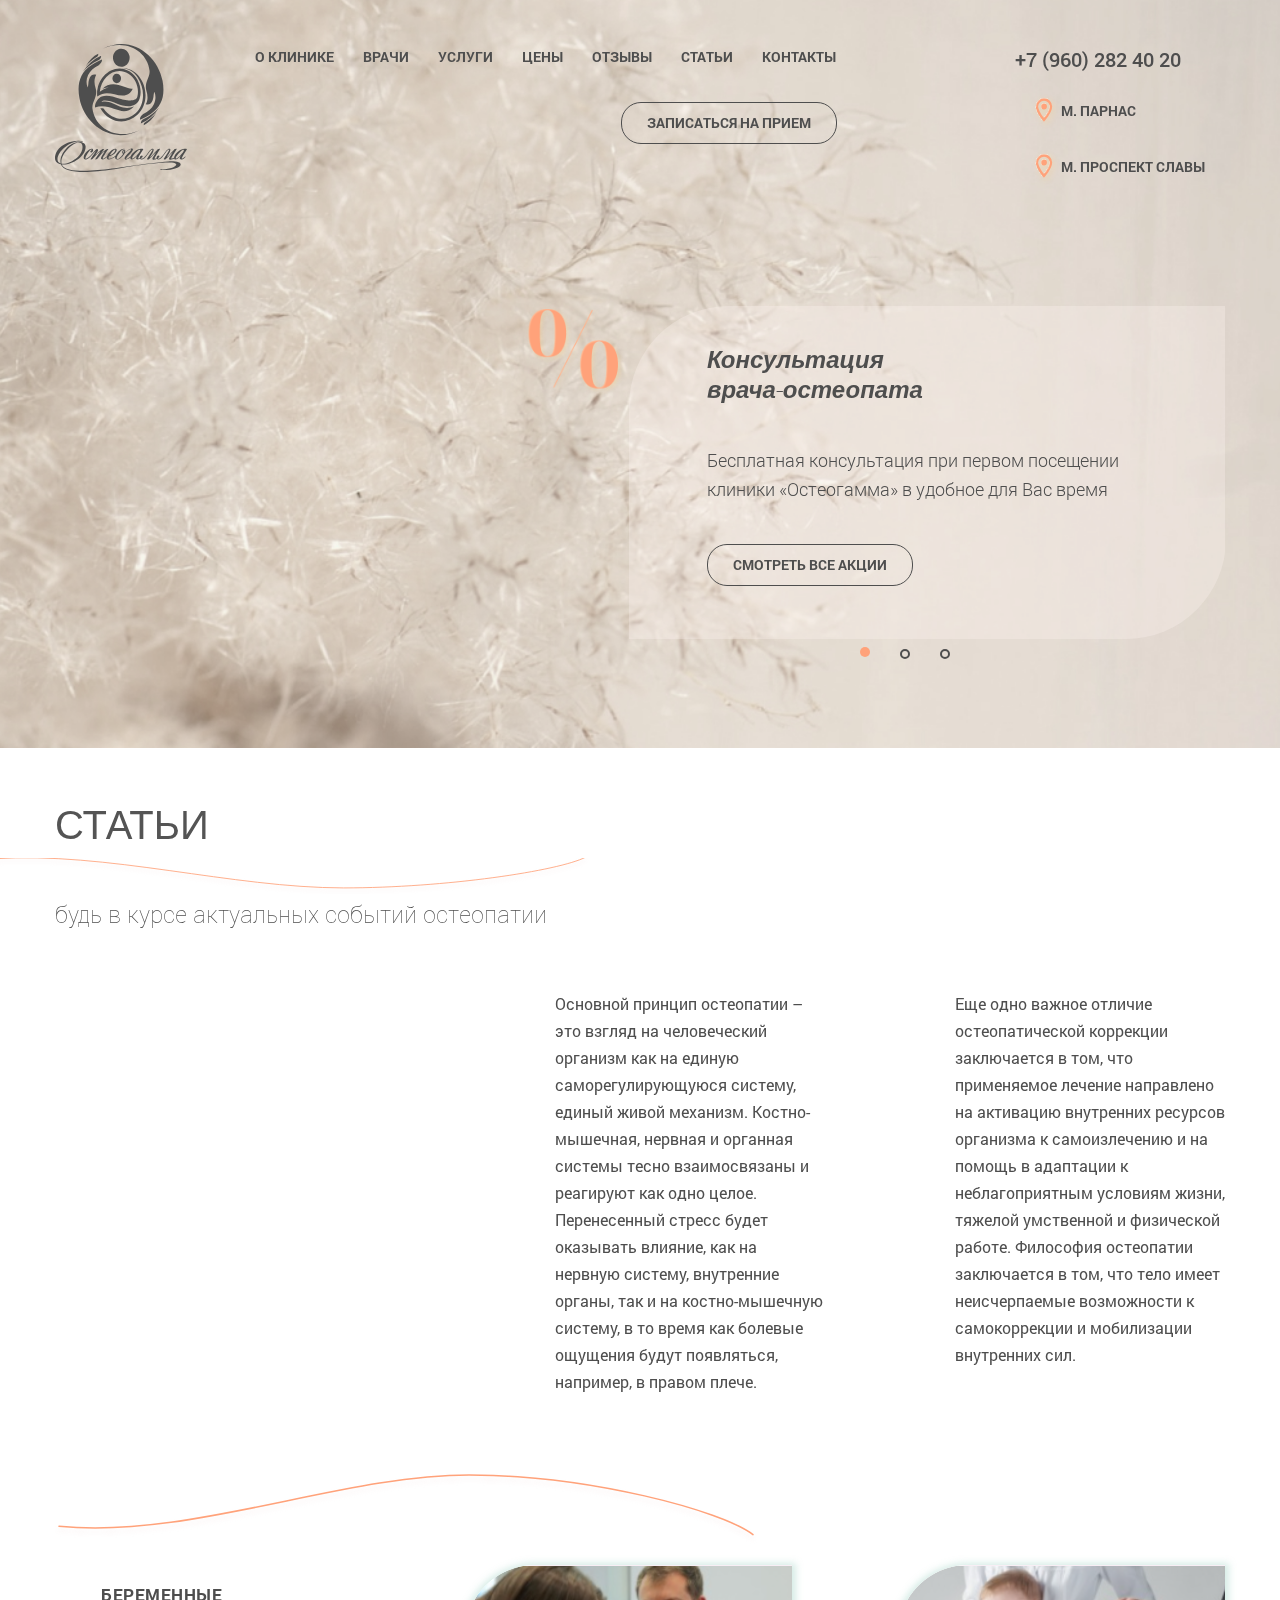
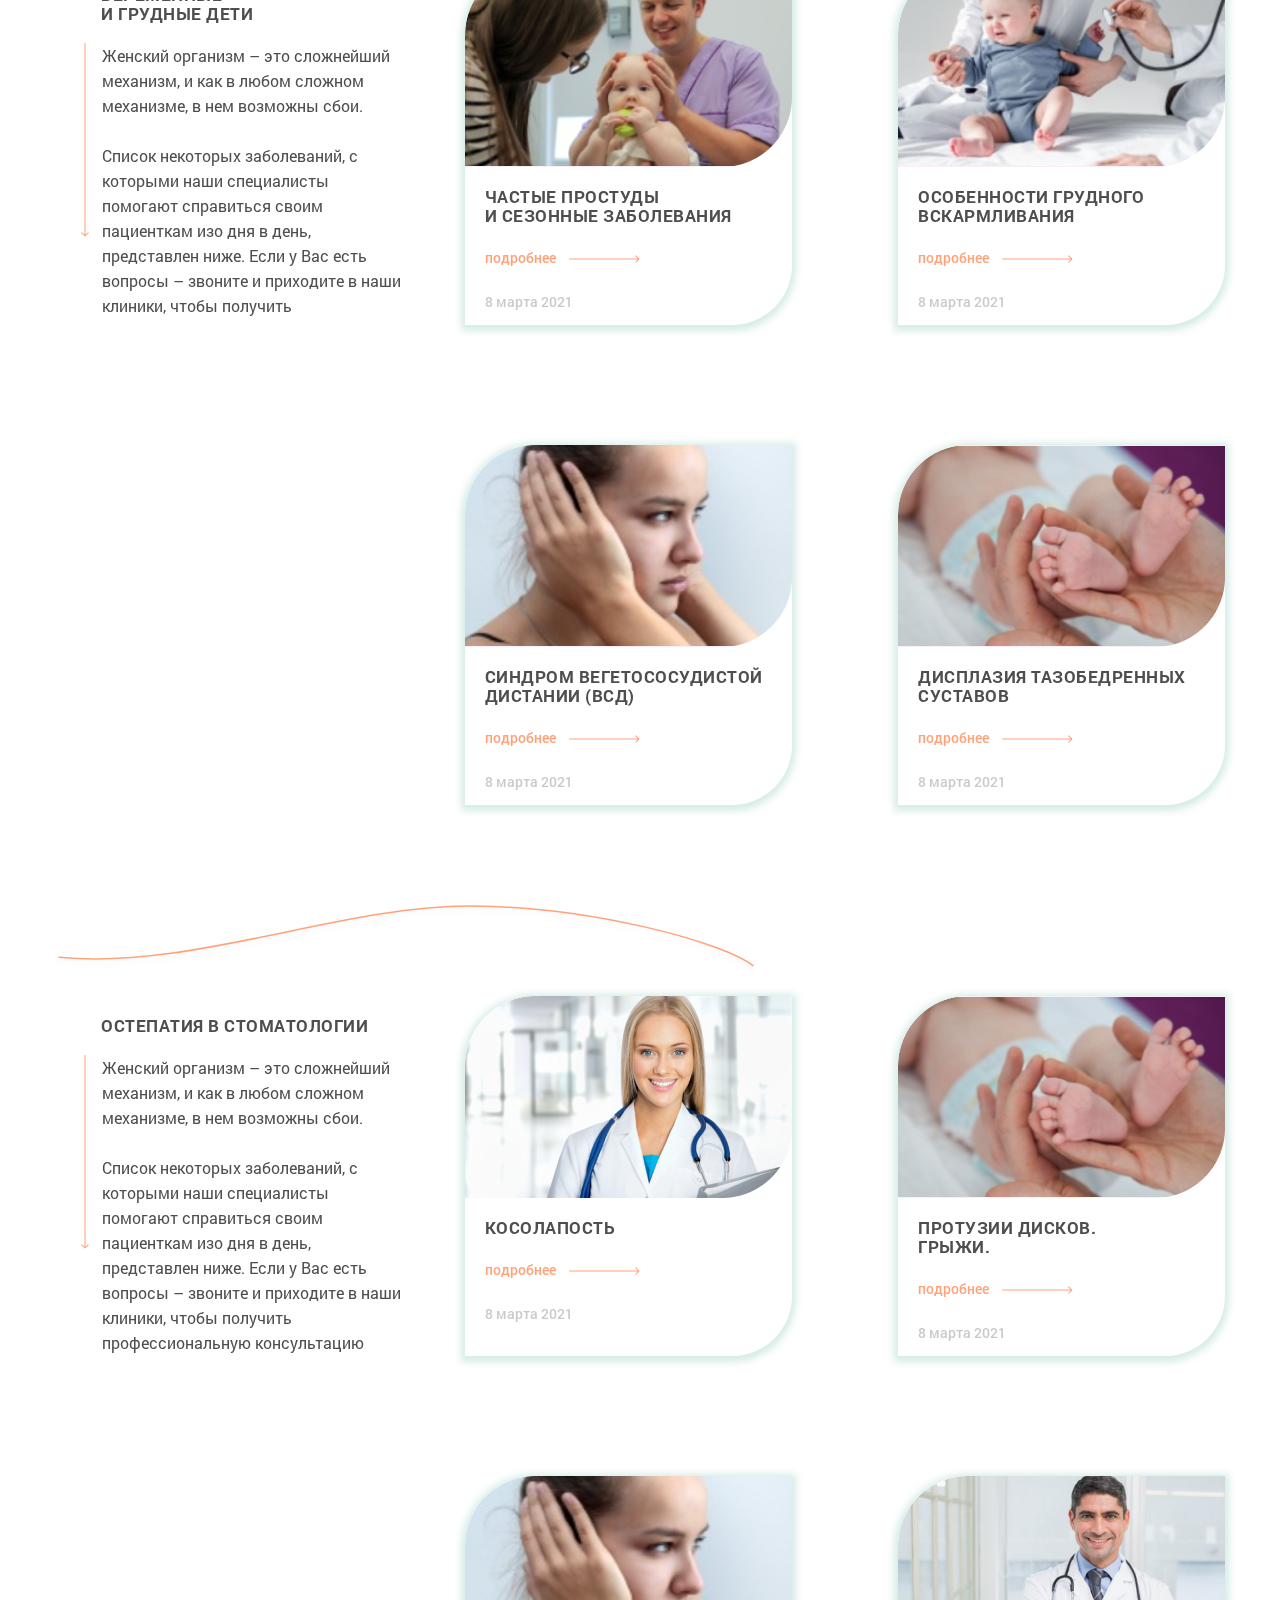
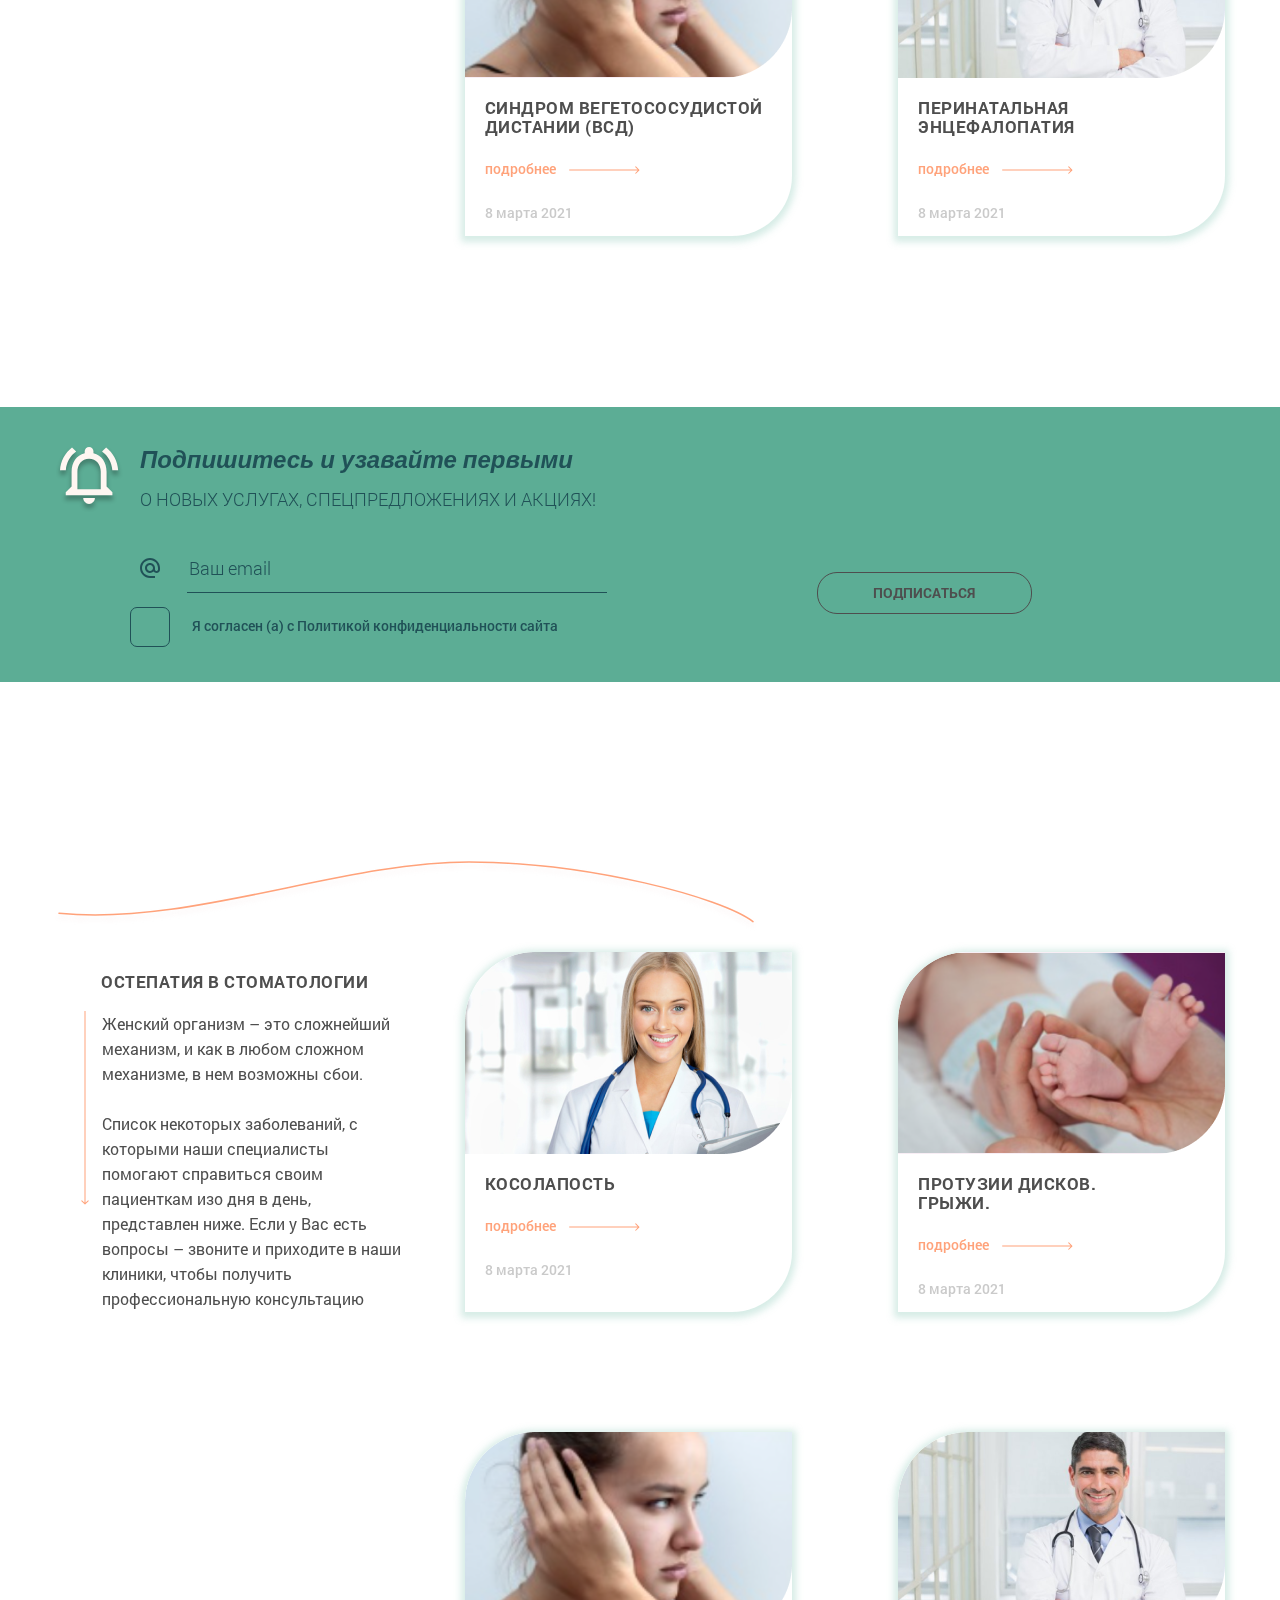
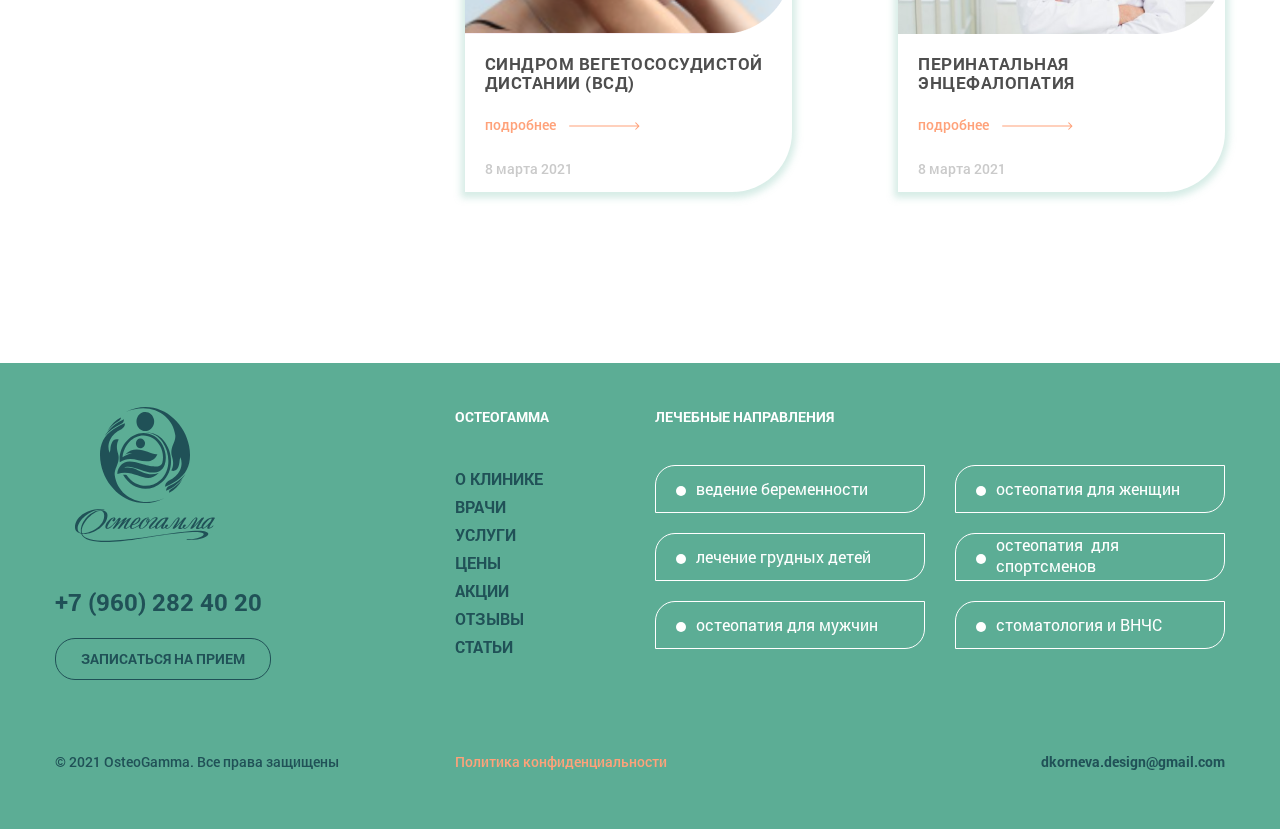
<file: articles.html>
<!DOCTYPE html>
<html lang="ru">

<head>
	<meta charset="utf-8">
	<!-- <base href="/"> -->
	<title>OptimizedHTML 4</title>
	<meta name="description" content="">
	<meta http-equiv="X-UA-Compatible" content="IE=edge">
	<meta name="viewport" content="width=device-width, initial-scale=1, maximum-scale=1">

	<!-- Template Basic Images Start -->
	<meta property="og:image" content="path/to/image.jpg">
	<link rel="icon" href="img/favicon/favicon.ico">
	<link rel="apple-touch-icon" sizes="180x180" href="img/favicon/apple-touch-icon-180x180.png">
	<!-- Template Basic Images End -->

	<!-- Custom Browsers Color Start -->
	<meta name="theme-color" content="#000">
	<!-- Custom Browsers Color End -->
	<link rel="stylesheet" href="css/main.min.css">
</head>

<body>
	<div id="articles">
		<header class="articles__header">
			<div class="header-ton"></div>
			<div class="top-line">
				<div class="container">
					<div class="row">
						<div class="col-md-3 col-lg-2">
							<a href="#" class="logo">
								<img class="logo-image" src="img/logo.svg" alt="logo">
							</a>
						</div>
						<div class="col-md-5 col-lg-7">
							<a href="#" class="toggle-mnu d-block d-lg-none">
								<div class="span-mnu-wr">
									<span></span>
									<span></span>
									<span></span>
								</div>
							</a>
							<nav class="top-menu d-none d-lg-block">
								<ul class="sf-menu">
									<li><a href="index.html">О клинике</a></li>
									<li><a href="doctors.html">Врачи</a></li>
									<li><a href="services.html">Услуги</a></li>
									<li><a href="prices.html">Цены</a></li>
									<li><a href="#">Отзывы</a></li>
									<li><a href="articles.html">Статьи</a></li>
									<li><a href="#">Контакты</a></li>
								</ul>
							</nav>
							<div class="btn-wrap tar">
								<div class="modal">
									<div class="modal__wrapper">
										<div class="modal__body">
											<div class="modal__close"><img src="img/modal-close.svg" alt=""></div>
											<h4 class="modal__title">Записаться на прием</h4>
											<p class="modal-subtitle">Мы перезвоним Вам в ближайшее время, чтобы согласовать все
												пожелания и подобрать врача-остеопата, профиля заболевания</p>
											<form class="modal-form">
												<input type="text" name="username" class="modal__input modal__input-name"
													placeholder="Имя">
												<input type="tel" name="telephone" class="modal__input modal__input-tel"
													placeholder="Ваш телефон">
												<input type="datetime" name="time-visit" class="modal__input modal__input-time"
													placeholder="желаемая дата и время визита">
												<input type="text" name="address" class="modal__input modal__input-address"
													placeholder="адрес центра">
												<input type="checkbox" name="modal-condition" id="modal-condition"
													class="modal__checkbox">
												<label for="modal-condition"> Я согласен(а) <br>
													с Политикой конфиденциальности сайта
												</label>
												<button class="modal-btn" type="submit">отправить</button>
											</form>
										</div>
									</div>
								</div>
								<a href="#" class="btn-default" id="modal-open">записаться на прием</a>
							</div>
						</div>
						<div class="col-md-4 col-lg-3">
							<div class="contacts">
								<div class="contacts__phone">+7 (960) 282 40 20 </div>
								<p class="contacts__adress"><img src="img/map-icon.svg" alt="map-icon">м. Парнас</p>
								<p class="contacts__adress"><img src="img/map-icon.svg" alt="map-icon">м. Проспект Славы</p>
							</div>
						</div>
					</div>
				</div>
			</div>
			<div class="main-info">
				<div class="container">
					<div class="row align-items-end">
						<div class="col-sm-12 col-lg-7 offset-lg-5">
							<div class="main-info__slider main-info__slider_r">
								<div id="main-info-slider" class="owl-carousel owl-theme dots-center">
									<div class="item">
										<div class="bround-rectangle">
											<h1 class="main-h1">Консультация<br>врача-остеопата</h1>
											<p class="bround-rectangle__text">Бесплатная консультация при первом посещении<br>
												клиники «Остеогамма» в удобное для Вас время</p>
											<a href="#" class="btn-default">смотреть все акции</a>
										</div>
									</div>
									<div class="item">
										<div class="bround-rectangle">
											<h1 class="main-h1">Консультация<br>врача-остеопата</h1>
											<p class="bround-rectangle__text">Бесплатная консультация при первом посещении<br>
												клиники «Остеогамма» в удобное для Вас время</p>
											<a href="#" class="btn-default">смотреть все акции</a>
										</div>
									</div>
									<div class="item">
										<div class="bround-rectangle">
											<h1 class="main-h1">Консультация<br>врача-остеопата</h1>
											<p class="bround-rectangle__text">Бесплатная консультация при первом посещении<br>
												клиники «Остеогамма» в удобное для Вас время</p>
											<a href="#" class="btn-default">смотреть все акции</a>
										</div>
									</div>
								</div>
							</div>
						</div>
					</div>
				</div>
			</div>
		</header>
		<section class="aticles__header">
			<div class="container">
				<div class="section__tbox">
					<div class="row">
						<div class="col-sm-6">
							<h2 class="main-h2 wave">Статьи</h2>
							<p class="main-subtitle">будь в курсе актуальных событий остеопатии</p>
						</div>
					</div>
				</div>

				<div class="section-content">
					<div class="row">
						<div class="col-md-6 col-lg-4 col-xl-3 offset-lg-4 offset-xl-5">
							<div class="section-content__text">
								Основной принцип остеопатии – это взгляд на человеческий организм как на единую
								саморегулирующуюся систему, единый живой механизм. Костно-мышечная, нервная и органная системы
								тесно взаимосвязаны и реагируют как одно целое. Перенесенный стресс будет оказывать влияние, как
								на нервную систему, внутренние органы, так и на костно-мышечную систему, в то время как болевые
								ощущения будут появляться, например, в правом плече.



							</div>
						</div>
						<div class="col-md-6 col-lg-4 col-xl-3 offset-xl-1">
							<div class="section-content__text">
								Еще одно важное отличие остеопатической коррекции заключается в том, что применяемое лечение
								направлено на активацию внутренних ресурсов организма к самоизлечению и на помощь в адаптации к
								неблагоприятным условиям жизни, тяжелой умственной и физической работе. Философия остеопатии
								заключается в том, что тело имеет неисчерпаемые возможности к самокоррекции и мобилизации
								внутренних сил.
							</div>
						</div>
					</div>
				</div>

			</div>
		</section>
		<section class="articles">
			<div class="container">
				<div class="articles__items">
					<img src="img/line-article.svg" class="articles__line">
					<div class="articles__scroll-text">
						<div class="item">
							<div class="ac-slider__item acslider-item acslider-item-first">
								<div class="acslider-item__title">Беременные <br> и грудные дети</div>
								<p class="ccslider-item__text arr-bottom">
									Женский организм – это сложнейший механизм, и как в любом сложном механизме, в нем
									возможны сбои.
									<br><br>
									Список некоторых заболеваний, с которыми наши специалисты помогают справиться своим
									пациенткам изо дня в день, представлен ниже. Если у Вас есть вопросы – звоните и приходите
									в наши клиники, чтобы получить профессиональную консультацию высококвалифицированного
									специалиста.

									У нас Вы получите профессиональную консультацию по женским заболеваниям, таким как
									нарушение цикла, болезненные менструации, бесплодие и др. Вы узнаете, чем могут быть
									вызваны подобные проблемы, и какие варианты лечения женских заболеваний можно получить у
									нас в клиниках.

								</p>
							</div>
						</div>
					</div>
					<div class="articles__links">
						<div class="item">
							<div class="ac-slider__item acslider-item">
								<div class="acslider-item__img"><img src="img/acslider-img1.png" alt="acslider-img"></div>
								<div class="acslider-item__title">ЧАСТЫЕ ПРОСТУДЫ <br> И СЕЗОННЫЕ ЗАБОЛЕВАНИЯ</div>
								<a href="#" class="arr-text__link">
									подробнее
									<img src="img/arr-left-long.svg" alt="arr-left-long">
								</a>
								<div class="acslider-item__date">8 марта 2021</div>
							</div>
						</div>
						<div class="item">
							<div class="ac-slider__item acslider-item">
								<div class="acslider-item__img"><img src="img/baby3.png" alt="acslider-img"></div>
								<div class="acslider-item__title">Особенности грудного <br> вскармливания</div>
								<a href="#" class="arr-text__link">
									подробнее
									<img src="img/arr-left-long.svg" alt="arr-left-long">
								</a>
								<div class="acslider-item__date">8 марта 2021</div>
							</div>
						</div>
						<div class="item">
							<div class="ac-slider__item acslider-item">
								<div class="acslider-item__img"><img src="img/girl-air-2.png" alt="acslider-img"></div>
								<div class="acslider-item__title">СИНДРОМ ВЕГЕТОСОСУДИСТОЙ ДИСТАНИИ (ВСД)</div>
								<a href="#" class="arr-text__link">
									подробнее
									<img src="img/arr-left-long.svg" alt="arr-left-long">
								</a>
								<div class="acslider-item__date">8 марта 2021</div>
							</div>
						</div>
						<div class="item">
							<div class="ac-slider__item acslider-item">
								<div class="acslider-item__img"><img src="img/baby-article.png" alt="acslider-img"></div>
								<div class="acslider-item__title">ДИСПЛАЗИЯ ТАЗОБЕДРЕННЫХ СУСТАВОВ</div>
								<a href="#" class="arr-text__link">
									подробнее
									<img src="img/arr-left-long.svg" alt="arr-left-long">
								</a>
								<div class="acslider-item__date">8 марта 2021</div>
							</div>
						</div>
					</div>
				</div>
				<div class="articles__items">
					<img src="img/line-article.svg" class="articles__line">
					<div class="articles__scroll-text">
						<div class="item">
							<div class="ac-slider__item acslider-item acslider-item-first">
								<div class="acslider-item__title">Остепатия в стоматологии</div>
								<p class="ccslider-item__text arr-bottom">
									Женский организм – это сложнейший механизм, и как в любом сложном механизме, в нем возможны
									сбои.
									<br>
									<br>
									Список некоторых заболеваний, с которыми наши специалисты помогают справиться своим
									пациенткам изо дня в день, представлен ниже. Если у Вас есть вопросы – звоните и приходите в
									наши клиники, чтобы получить профессиональную консультацию высококвалифицированного
									специалиста.

									У нас Вы получите профессиональную консультацию по женским заболеваниям, таким как нарушение
									цикла, болезненные менструации, бесплодие и др. Вы узнаете, чем могут быть вызваны подобные
									проблемы, и какие варианты лечения женских заболеваний можно получить у нас в клиниках.

								</p>
							</div>
						</div>
					</div>
					<div class="articles__links">
						<div class="item">
							<div class="ac-slider__item acslider-item">
								<div class="acslider-item__img"><img src="img/doctor-article.png" alt="acslider-img"></div>
								<div class="acslider-item__title">КОСОЛАПОСТЬ</div>
								<a href="#" class="arr-text__link">
									подробнее
									<img src="img/arr-left-long.svg" alt="arr-left-long">
								</a>
								<div class="acslider-item__date">8 марта 2021</div>
							</div>
						</div>
						<div class="item">
							<div class="ac-slider__item acslider-item">
								<div class="acslider-item__img"><img src="img/baby-article.png" alt="acslider-img"></div>
								<div class="acslider-item__title">ПРОТУЗИИ ДИСКОВ. <br>
									ГРЫЖИ.</div>
								<a href="#" class="arr-text__link">
									подробнее
									<img src="img/arr-left-long.svg" alt="arr-left-long">
								</a>
								<div class="acslider-item__date">8 марта 2021</div>
							</div>
						</div>
						<div class="item">
							<div class="ac-slider__item acslider-item">
								<div class="acslider-item__img"><img src="img/girl-air-2.png" alt="acslider-img"></div>
								<div class="acslider-item__title">СИНДРОМ ВЕГЕТОСОСУДИСТОЙ ДИСТАНИИ (ВСД)</div>
								<a href="#" class="arr-text__link">
									подробнее
									<img src="img/arr-left-long.svg" alt="arr-left-long">
								</a>
								<div class="acslider-item__date">8 марта 2021</div>
							</div>
						</div>
						<div class="item">
							<div class="ac-slider__item acslider-item">
								<div class="acslider-item__img"><img src="img/doctor-article-2.png" alt="acslider-img"></div>
								<div class="acslider-item__title">ПЕРИНАТАЛЬНАЯ ЭНЦЕФАЛОПАТИЯ</div>
								<a href="#" class="arr-text__link">
									подробнее
									<img src="img/arr-left-long.svg" alt="arr-left-long">
								</a>
								<div class="acslider-item__date">8 марта 2021</div>
							</div>
						</div>
					</div>
				</div>
			</div>
		</section>

		<section class="s-color s-subscription-form aticles__s-subscription-form">
			<div class="container">
				<div class="row">
					<div class="col-sm-2 col-lg-1 no-padd tac">
						<img class="subsribe-icon" src="img/subsribe-icon.svg" alt="subsribe-icon">
					</div>
					<div class="col-sm-10 col-lg-11 no-padd">
						<h3 class="s-subscription-form__title">Подпишитесь и узавайте первыми</h3>
						<div class="s-subscription-form__descr">о новых услугах, спецпредложениях и акциях!</div>
						<form id="subscription-form" class="subscription-form">
							<div class="part">
								<div class="d-flex">
									<img class="email-icon" src="img/mail-icon.svg" alt="mail-icon">
									<input class="subscription-form__input" type="text" placeholder="Ваш email">
								</div>
								<div class="checkbox">
									<input id="check1" type="checkbox" name="check" value="check1">
									<label for="check1">Я согласен (а) с Политикой конфиденциальности сайта</label>
								</div>
							</div>
							<div class="part">
								<button class="btn-default btn-subscription">Подписаться</button>
							</div>
						</form>
					</div>
				</div>
			</div>
		</section>

		<section class="articles">
			<div class="container">

				<div class="articles__items">
					<img src="img/line-article.svg" class="articles__line">
					<div class="articles__scroll-text">
						<div class="item">
							<div class="ac-slider__item acslider-item acslider-item-first">
								<div class="acslider-item__title">Остепатия в стоматологии</div>
								<p class="ccslider-item__text arr-bottom">
									Женский организм – это сложнейший механизм, и как в любом сложном механизме, в нем возможны
									сбои.
									<br>
									<br>
									Список некоторых заболеваний, с которыми наши специалисты помогают справиться своим
									пациенткам изо дня в день, представлен ниже. Если у Вас есть вопросы – звоните и приходите в
									наши клиники, чтобы получить профессиональную консультацию высококвалифицированного
									специалиста.

									У нас Вы получите профессиональную консультацию по женским заболеваниям, таким как нарушение
									цикла, болезненные менструации, бесплодие и др. Вы узнаете, чем могут быть вызваны подобные
									проблемы, и какие варианты лечения женских заболеваний можно получить у нас в клиниках.

								</p>
							</div>
						</div>
					</div>
					<div class="articles__links">
						<div class="item">
							<div class="ac-slider__item acslider-item">
								<div class="acslider-item__img"><img src="img/doctor-article.png" alt="acslider-img"></div>
								<div class="acslider-item__title">КОСОЛАПОСТЬ</div>
								<a href="#" class="arr-text__link">
									подробнее
									<img src="img/arr-left-long.svg" alt="arr-left-long">
								</a>
								<div class="acslider-item__date">8 марта 2021</div>
							</div>
						</div>
						<div class="item">
							<div class="ac-slider__item acslider-item">
								<div class="acslider-item__img"><img src="img/baby-article.png" alt="acslider-img"></div>
								<div class="acslider-item__title">ПРОТУЗИИ ДИСКОВ. <br>
									ГРЫЖИ.</div>
								<a href="#" class="arr-text__link">
									подробнее
									<img src="img/arr-left-long.svg" alt="arr-left-long">
								</a>
								<div class="acslider-item__date">8 марта 2021</div>
							</div>
						</div>
						<div class="item">
							<div class="ac-slider__item acslider-item">
								<div class="acslider-item__img"><img src="img/girl-air-2.png" alt="acslider-img"></div>
								<div class="acslider-item__title">СИНДРОМ ВЕГЕТОСОСУДИСТОЙ ДИСТАНИИ (ВСД)</div>
								<a href="#" class="arr-text__link">
									подробнее
									<img src="img/arr-left-long.svg" alt="arr-left-long">
								</a>
								<div class="acslider-item__date">8 марта 2021</div>
							</div>
						</div>
						<div class="item">
							<div class="ac-slider__item acslider-item">
								<div class="acslider-item__img"><img src="img/doctor-article-2.png" alt="acslider-img"></div>
								<div class="acslider-item__title">ПЕРИНАТАЛЬНАЯ ЭНЦЕФАЛОПАТИЯ</div>
								<a href="#" class="arr-text__link">
									подробнее
									<img src="img/arr-left-long.svg" alt="arr-left-long">
								</a>
								<div class="acslider-item__date">8 марта 2021</div>
							</div>
						</div>
					</div>
				</div>
			</div>
		</section>
		<footer class="footer">
			<div class="container">
				<div class="row">
					<div class="col-sm-6 col-lg-4 col-xl-3">
						<div class="footer-logo"><img src="img/logo-blue.svg" alt="logo-blue"></div>
						<div class="footer-phone">+7 (960) 282 40 20 </div>
						<a href="#" class="btn-default btn-blue">Записаться на прием</a>
					</div>
					<div class="col-sm-6 col-lg-2 col-xl-2 offset-xl-1">
						<nav class="footer-nav">
							<div class="footer-nav__title">Остеогамма</div>
							<ul class="footer-nav__menu">
								<li><a href="#">О клинике</a></li>
								<li><a href="#">Врачи</a></li>
								<li><a href="#">Услуги</a></li>
								<li><a href="#">Цены</a></li>
								<li><a href="#">Акции</a></li>
								<li><a href="#">Отзывы</a></li>
								<li><a href="#">Статьи</a></li>
							</ul>
						</nav>
					</div>
					<div class="col-sm-12 col-lg-6">
						<div class="medical-directions">
							<div class="medical-directions__title">ЛЕЧЕБНЫЕ НАПРАВЛЕНИЯ</div>
							<div class="medical-directions__list direction-list">
								<div class="row">
									<div class="col-sm-6">
										<div class="direction-list__item">ведение беременности</div>
										<div class="direction-list__item">лечение грудных детей</div>
										<div class="direction-list__item">остеопатия для мужчин</div>
									</div>
									<div class="col-sm-6">
										<div class="direction-list__item">остеопатия для женщин</div>
										<div class="direction-list__item double-text">остеопатия  для <br> спортсменов</div>
										<div class="direction-list__item">стоматология и ВНЧС</div>
									</div>
								</div>
							</div>
						</div>
					</div>
				</div>
				<div class="footer-line">
					<div class="row">
						<div class="col-sm-4">
							<div class="copyright">© 2021 OsteoGamma. Все права защищены</div>
						</div>
						<div class="col-sm-4">
							<a class="policy" href="#">Политика конфиденциальности</a>
						</div>
						<div class="col-sm-4">
							<div class="footer-mail">dkorneva.design@gmail.com</div>
						</div>
					</div>
				</div>
			</div>
		</footer>
	</div>
	<script src="https://code.jquery.com/jquery-3.4.1.slim.min.js"></script>
	<script src="js/scripts.min.js"></script>
</body>

</html>
</file>
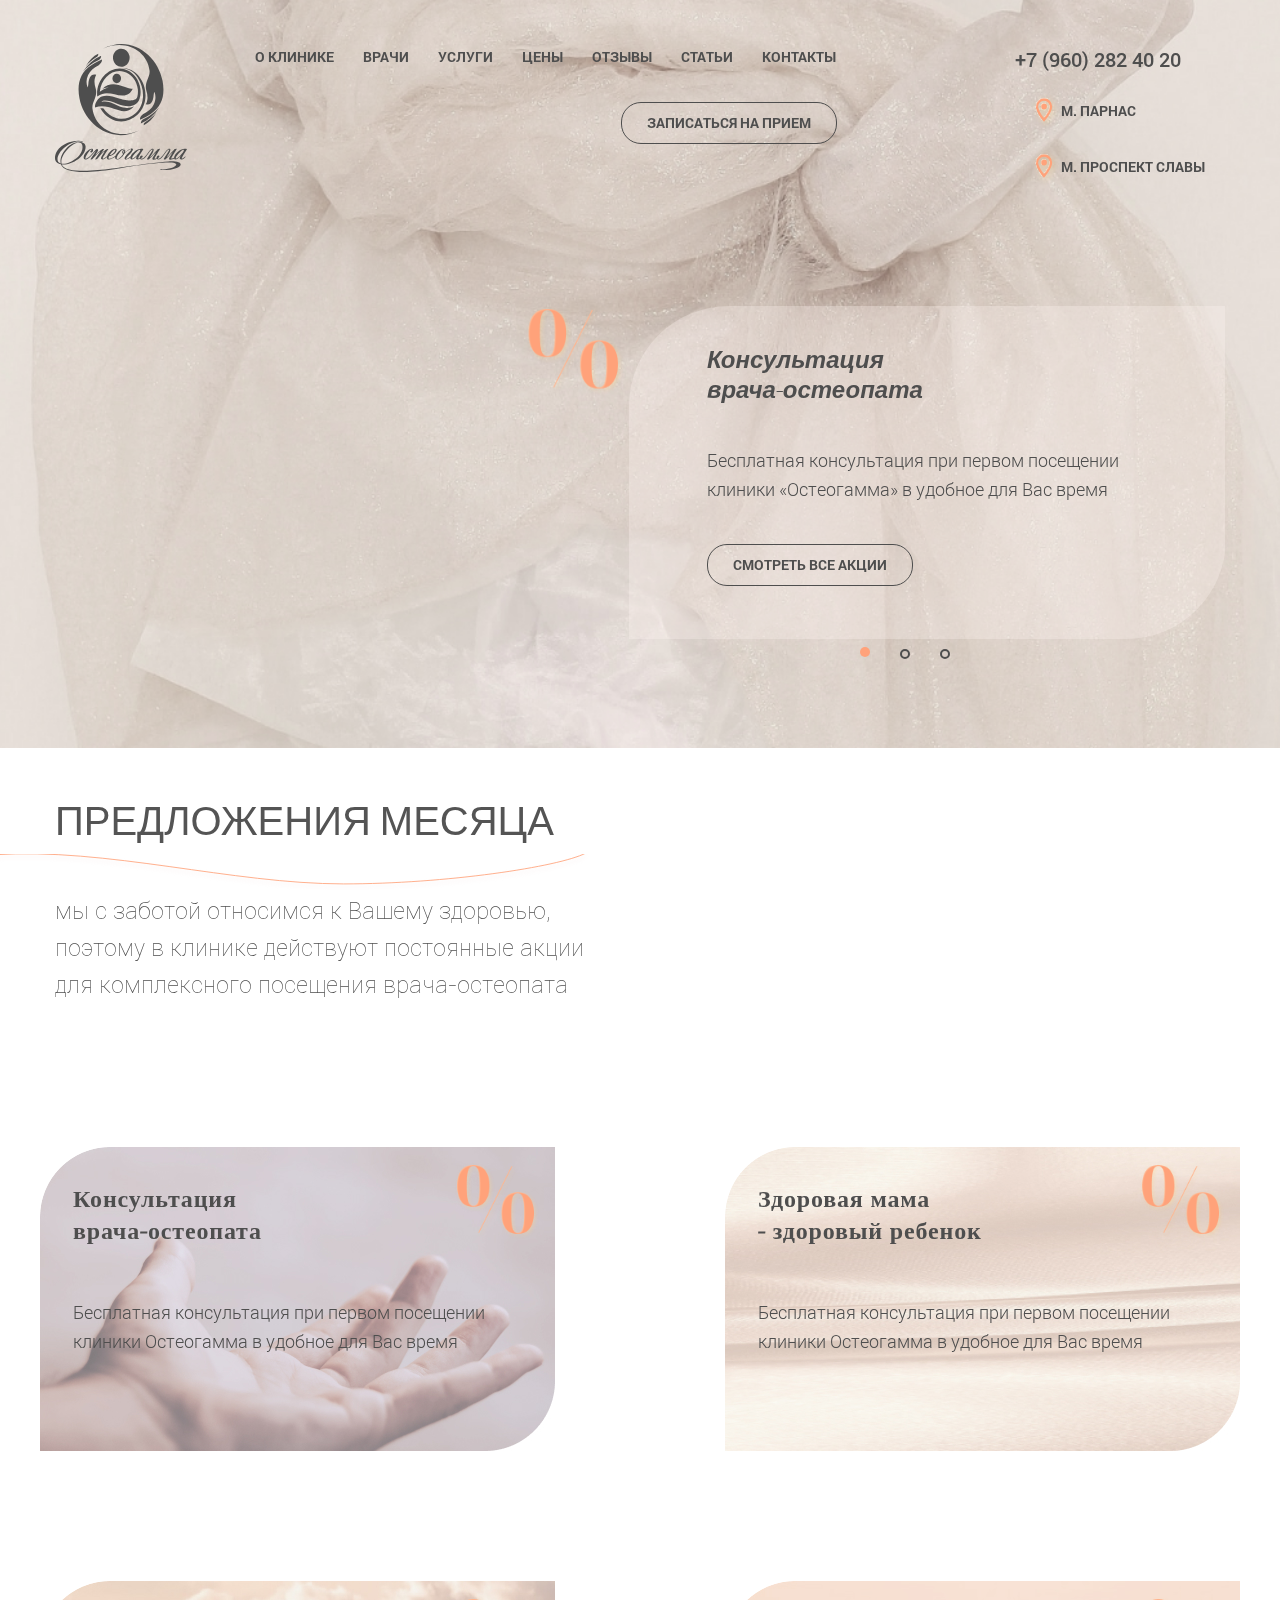
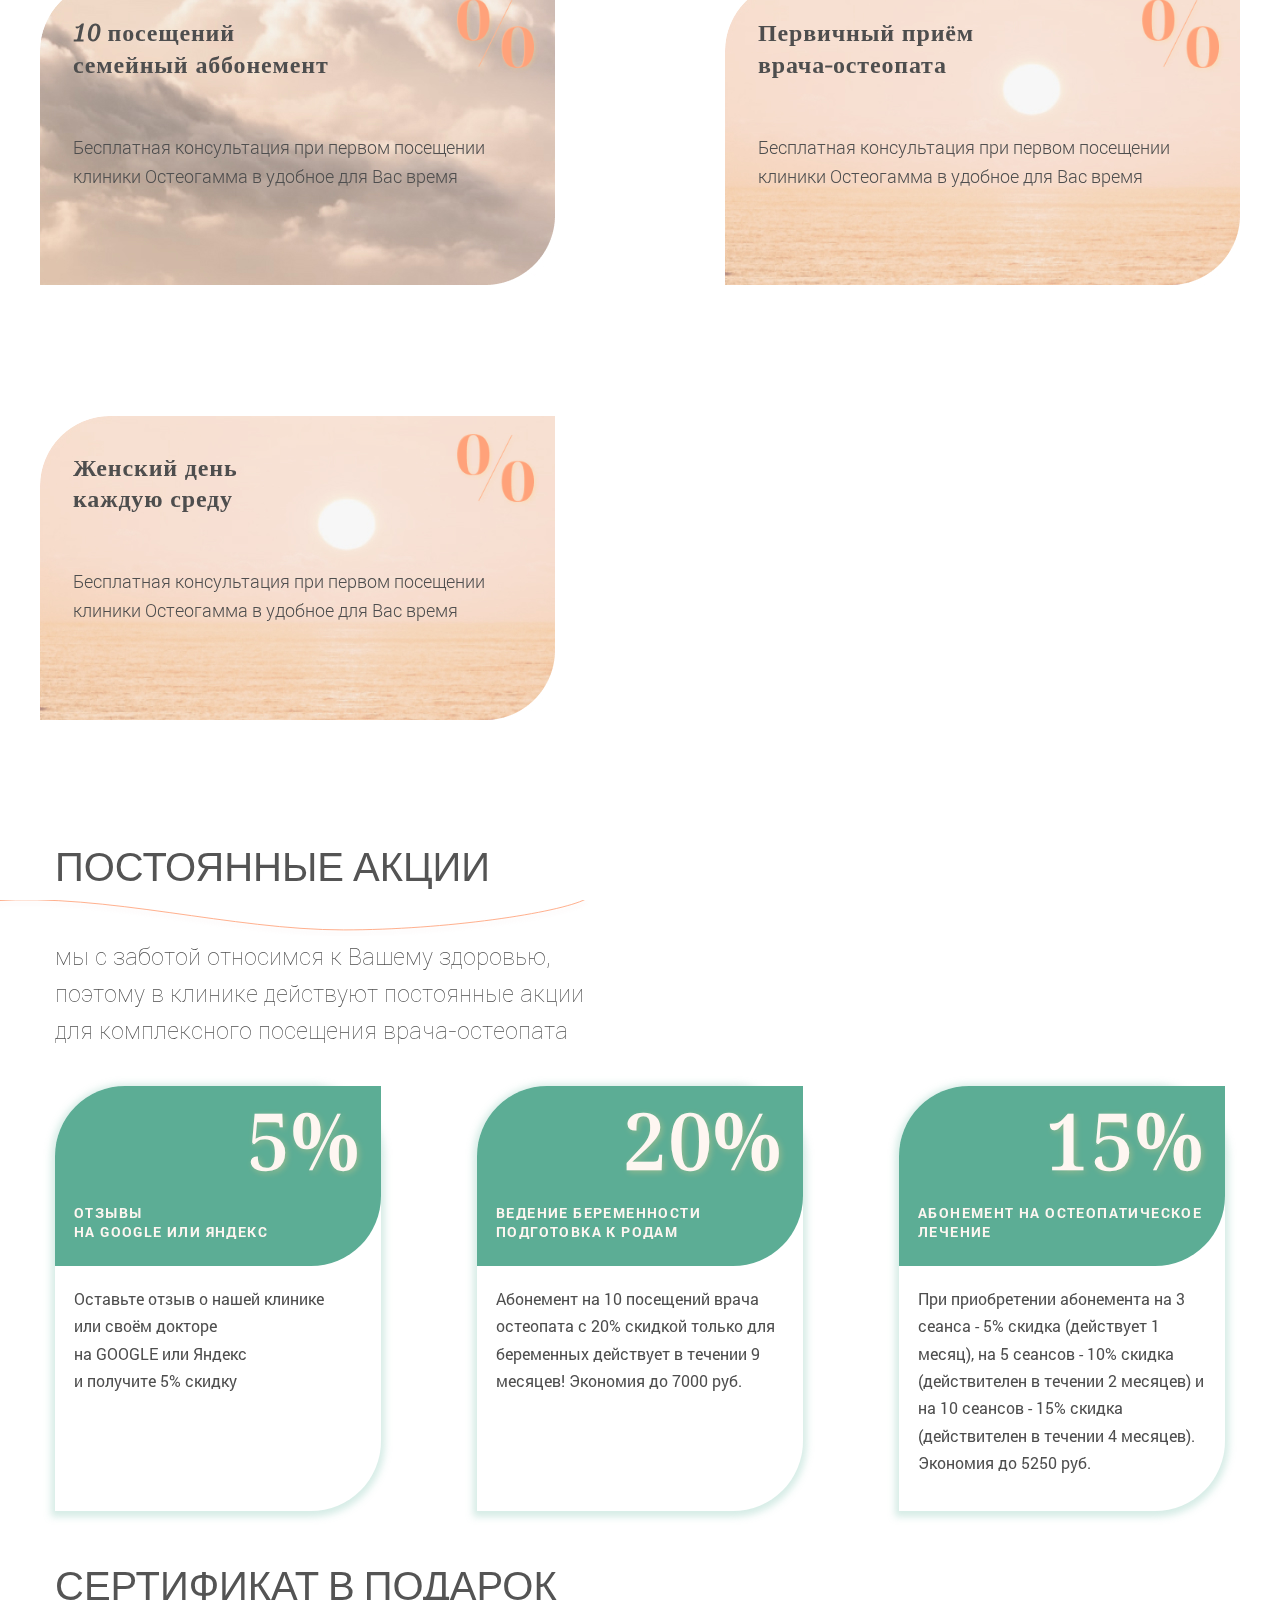
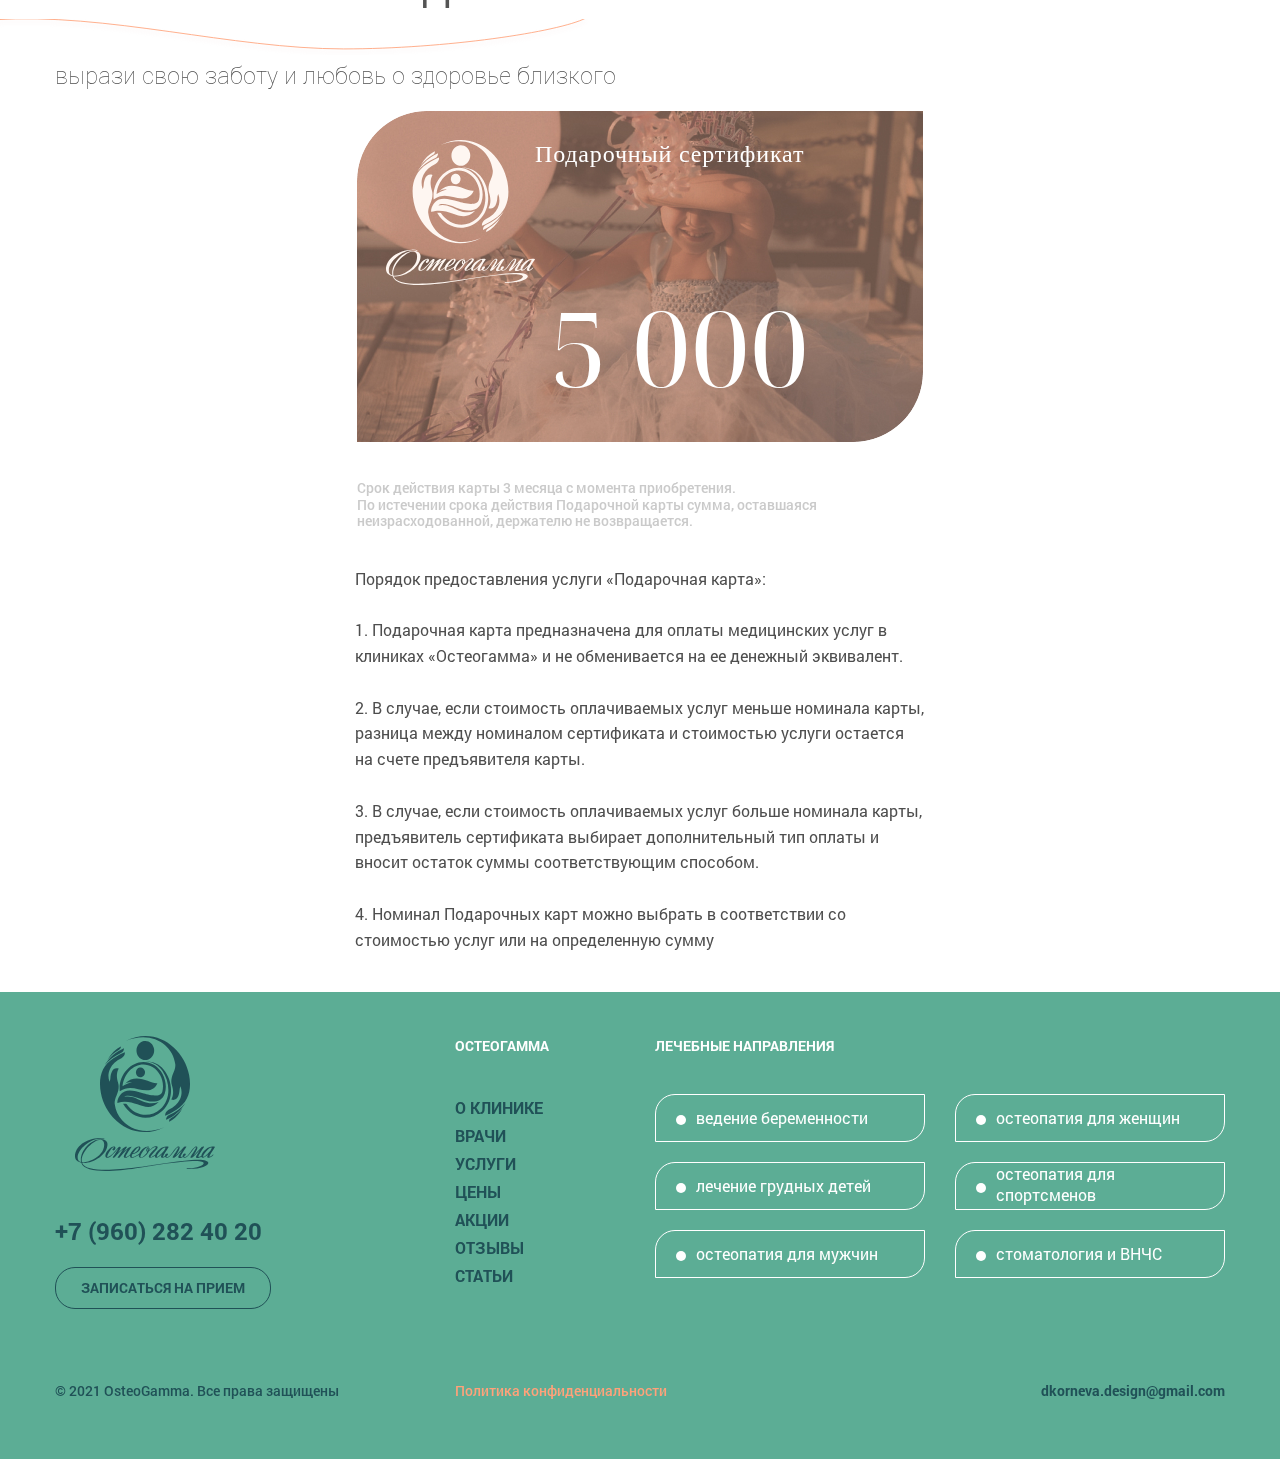
<file: discounts.html>
<!DOCTYPE html>
<html lang="ru">

<head>
	<meta charset="utf-8">
	<!-- <base href="/"> -->
	<title>OptimizedHTML 4</title>
	<meta name="description" content="">
	<meta http-equiv="X-UA-Compatible" content="IE=edge">
	<meta name="viewport" content="width=device-width, initial-scale=1, maximum-scale=1">

	<!-- Template Basic Images Start -->
	<meta property="og:image" content="path/to/image.jpg">
	<link rel="icon" href="img/favicon/favicon.ico">
	<link rel="apple-touch-icon" sizes="180x180" href="img/favicon/apple-touch-icon-180x180.png">
	<!-- Template Basic Images End -->

	<!-- Custom Browsers Color Start -->
	<meta name="theme-color" content="#000">
	<!-- Custom Browsers Color End -->
	<link rel="stylesheet" href="css/main.min.css">
</head>

<body>
	<div id="discounts">
		<header class="discounts__header">
			<div class="header-ton"></div>
			<div class="top-line">
				<div class="container">
					<div class="row">
						<div class="col-md-3 col-lg-2">
							<a href="#" class="logo">
								<img class="logo-image" src="img/logo.svg" alt="logo">
							</a>
						</div>
						<div class="col-md-5 col-lg-7">
							<a href="#" class="toggle-mnu d-block d-lg-none">
								<div class="span-mnu-wr">
									<span></span>
									<span></span>
									<span></span>
								</div>
							</a>
							<nav class="top-menu d-none d-lg-block">
								<ul class="sf-menu">
									<li><a href="index.html">О клинике</a></li>
									<li><a href="doctors.html">Врачи</a></li>
									<li><a href="services.html">Услуги</a></li>
									<li><a href="prices.html">Цены</a></li>
									<li><a href="#">Отзывы</a></li>
									<li><a href="articles.html">Статьи</a></li>
									<li><a href="#">Контакты</a></li>
								</ul>
							</nav>
							<div class="btn-wrap tar">
								<div class="modal">
									<div class="modal__wrapper">
										<div class="modal__body">
											<div class="modal__close"><img src="img/modal-close.svg" alt=""></div>
											<h4 class="modal__title">Записаться на прием</h4>
											<p class="modal-subtitle">Мы перезвоним Вам в ближайшее время, чтобы согласовать все
												пожелания и подобрать врача-остеопата, профиля заболевания</p>
											<form class="modal-form">
												<input type="text" name="username" class="modal__input modal__input-name"
													placeholder="Имя">
												<input type="tel" name="telephone" class="modal__input modal__input-tel"
													placeholder="Ваш телефон">
												<input type="datetime" name="time-visit" class="modal__input modal__input-time"
													placeholder="желаемая дата и время визита">
												<input type="text" name="address" class="modal__input modal__input-address"
													placeholder="адрес центра">
												<input type="checkbox" name="modal-condition" id="modal-condition"
													class="modal__checkbox">
												<label for="modal-condition"> Я согласен(а) <br>
													с Политикой конфиденциальности сайта
												</label>
												<button class="modal-btn" type="submit">отправить</button>
											</form>
										</div>
									</div>
								</div>
								<a href="#" class="btn-default" id="modal-open">записаться на прием</a>
							</div>
						</div>
						<div class="col-md-4 col-lg-3">
							<div class="contacts">
								<div class="contacts__phone">+7 (960) 282 40 20 </div>
								<p class="contacts__adress"><img src="img/map-icon.svg" alt="map-icon">м. Парнас</p>
								<p class="contacts__adress"><img src="img/map-icon.svg" alt="map-icon">м. Проспект Славы</p>
							</div>
						</div>
					</div>
				</div>
			</div>
			<div class="main-info">
				<div class="container">
					<div class="row align-items-end">
						<div class="col-sm-12 col-lg-7 offset-lg-5">
							<div class="main-info__slider main-info__slider_r">
								<div id="main-info-slider" class="owl-carousel owl-theme dots-center">
									<div class="item">
										<div class="bround-rectangle">
											<h1 class="main-h1">Консультация<br>врача-остеопата</h1>
											<p class="bround-rectangle__text">Бесплатная консультация при первом посещении<br>
												клиники «Остеогамма» в удобное для Вас время</p>
											<a href="#" class="btn-default">смотреть все акции</a>
										</div>
									</div>
									<div class="item">
										<div class="bround-rectangle">
											<h1 class="main-h1">Консультация<br>врача-остеопата</h1>
											<p class="bround-rectangle__text">Бесплатная консультация при первом посещении<br>
												клиники «Остеогамма» в удобное для Вас время</p>
											<a href="#" class="btn-default">смотреть все акции</a>
										</div>
									</div>
									<div class="item">
										<div class="bround-rectangle">
											<h1 class="main-h1">Консультация<br>врача-остеопата</h1>
											<p class="bround-rectangle__text">Бесплатная консультация при первом посещении<br>
												клиники «Остеогамма» в удобное для Вас время</p>
											<a href="#" class="btn-default">смотреть все акции</a>
										</div>
									</div>
								</div>
							</div>
						</div>
					</div>
				</div>
			</div>
		</header>
		<section class="discounts__title">
			<div class="container">
				<div class="section__tbox">
					<div class="row">
						<div class="col-sm-6">
							<h2 class="main-h2 wave">предложения месяца</h2>
							<p class="main-subtitle">мы с заботой относимся к Вашему здоровью, поэтому в клинике действуют
								постоянные акции для комплексного посещения врача-остеопата</p>
						</div>
					</div>
				</div>
		</section>
		<section class="discounts-cards">
			<div class="container">
				<div class="row">
					<div class="discounts__items">
						<div class="discounts__item" style="background: url(../img/dis-card-1.jpg) top center no-repeat;">
							<h2>Консультация <br>
								врача-остеопата</h2>
							<p>Бесплатная консультация при первом посещении клиники Остеогамма в удобное для Вас время</p>
							<img src="img/persent.png" alt="">
						</div>
						<div class="discounts__item" style="background: url(../img/dis-card-2.jpg) top center no-repeat;">
							<h2>Здоровая мама <br> - здоровый ребенок</h2>
							<p>Бесплатная консультация при первом посещении клиники Остеогамма в удобное для Вас время</p>
							<img src="img/persent.png" alt="">
						</div>
						<div class="discounts__item" style="background: url(../img/dis-card-3.jpg) top center no-repeat;">
							<h2>10 посещений <br> семейный аббонемент</h2>
							<p>Бесплатная консультация при первом посещении клиники Остеогамма в удобное для Вас время</p>
							<img src="img/persent.png" alt="">
						</div>
						<div class="discounts__item" style="background: url(../img/dis-card-4.jpg) top center no-repeat;">
							<h2>Первичный приём <br>
								врача-остеопата</h2>
							<p>Бесплатная консультация при первом посещении клиники Остеогамма в удобное для Вас время</p>
							<img src="img/persent.png" alt="">
						</div>
						<div class="discounts__item" style="background: url(../img/dis-card-4.jpg) top center no-repeat;">
							<h2>Женский день <br>
								каждую среду</h2>
							<p>Бесплатная консультация при первом посещении клиники Остеогамма в удобное для Вас время</p>
							<img src="img/persent.png" alt="">
						</div>
					</div>
				</div>
			</div>
		</section>
		<section class="permanent-discount discounts__p-d">
			<div class="container">
				<div class="section__tbox">
					<div class="row">
						<div class="col-sm-6">
							<h2 class="main-h2 wave">Постоянные акции</h2>
							<p class="main-subtitle">мы с заботой относимся к Вашему здоровью, поэтому в клинике действуют
								постоянные акции для комплексного посещения врача-остеопата</p>
						</div>

					</div>
				</div>
				<div class="permanent-discount__items">
					<div class="permanent-discount__item">
						<div class="permanent-discount__item-head">
							<h2>5%</h2>
							<p>ОТЗЫВЫ <br>
								НА GOOGLE или ЯНДЕКС</p>
						</div>
						<div class="permanent-discount__item-content">
							<p>Оставьте отзыв о нашей клинике <br> или своём докторе <br> на GOOGLE или Яндекс <br>
								и получите 5% скидку</p>
						</div>
					</div>
					<div class="permanent-discount__item">
						<div class="permanent-discount__item-head">
							<h2>20%</h2>
							<p>ВЕДЕНИЕ БЕРЕМЕННОСТИ <br>
								ПОДГОТОВКА К РОДАМ</p>
						</div>
						<div class="permanent-discount__item-content">
							<p>Абонемент на 10 посещений врача остеопата с 20% скидкой только для беременных действует в
								течении 9 месяцев! Экономия до 7000 руб.</p>
						</div>
					</div>
					<div class="permanent-discount__item">
						<div class="permanent-discount__item-head">
							<h2>15%</h2>
							<p>АБОНЕМЕНТ НА ОСТЕОПАТИЧЕСКОЕ ЛЕЧЕНИЕ</p>
						</div>
						<div class="permanent-discount__item-content">
							<p>При приобретении абонемента на 3 сеанса - 5% скидка (действует 1 месяц), на 5 сеансов - 10%
								скидка (действителен в течении 2 месяцев) и на 10 сеансов - 15% скидка (действителен в течении 4
								месяцев). Экономия до 5250 руб.</p>
						</div>
					</div>
				</div>
			</div>
		</section>
		<section class="setificate-gift">
			<div class="container">
				<div class="section__tbox">
					<div class="row">
						<div class="col-sm-6">
							<h2 class="main-h2 wave">сертификат в подарок</h2>
							<p class="main-subtitle">вырази свою заботу и любовь о здоровье близкого</p>
						</div>
					</div>
				</div>
				<div class="row">
					<div class="setificate-gift__card-wrapper">
						<div class="setificate-gift__card"
							style="background: url(../img/setificate-gift.jpg) top center no-repeat; background-size: cover;">
							<div class="row"><img src="img/logo-white.svg" alt="">
								<p>Подарочный сертификат</p>
							</div>
							<p class="setificate-gift__card-price">5 000</p>
						</div>
						<p class="under-gift-card">
							Срок действия карты 3 месяца с момента приобретения. <br> По истечении срока действия Подарочной
							карты
							сумма, оставшаяся <br> неизрасходованной, держателю не возвращается.
						</p>
					</div>
					<div class="setificate-gift__text">Порядок предоставления услуги «Подарочная карта»: <br> <br>
						1. Подарочная карта предназначена для оплаты медицинских услуг в клиниках «Остеогамма» и не
						обменивается на ее денежный эквивалент. <br> <br>
						2. В случае, если стоимость оплачиваемых услуг меньше номинала карты, разница между номиналом
						сертификата и стоимостью услуги остается на счете предъявителя карты. <br> <br>
						3. В случае, если стоимость оплачиваемых услуг больше номинала карты, предъявитель сертификата
						выбирает дополнительный тип оплаты и вносит остаток суммы соответствующим способом. <br> <br>
						4. Номинал Подарочных карт можно выбрать в соответствии со стоимостью услуг или на определенную сумму
					</div>
				</div>
			</div>
		</section>


		<footer class="footer">
			<div class="container">
				<div class="row">
					<div class="col-sm-6 col-lg-4 col-xl-3">
						<div class="footer-logo"><img src="img/logo-blue.svg" alt="logo-blue"></div>
						<div class="footer-phone">+7 (960) 282 40 20 </div>
						<a href="#" class="btn-default btn-blue">Записаться на прием</a>
					</div>
					<div class="col-sm-6 col-lg-2 col-xl-2 offset-xl-1">
						<nav class="footer-nav">
							<div class="footer-nav__title">Остеогамма</div>
							<ul class="footer-nav__menu">
								<li><a href="#">О клинике</a></li>
								<li><a href="#">Врачи</a></li>
								<li><a href="#">Услуги</a></li>
								<li><a href="#">Цены</a></li>
								<li><a href="#">Акции</a></li>
								<li><a href="#">Отзывы</a></li>
								<li><a href="#">Статьи</a></li>
							</ul>
						</nav>
					</div>
					<div class="col-sm-12 col-lg-6">
						<div class="medical-directions">
							<div class="medical-directions__title">ЛЕЧЕБНЫЕ НАПРАВЛЕНИЯ</div>
							<div class="medical-directions__list direction-list">
								<div class="row">
									<div class="col-sm-6">
										<div class="direction-list__item">ведение беременности</div>
										<div class="direction-list__item">лечение грудных детей</div>
										<div class="direction-list__item">остеопатия для мужчин</div>
									</div>
									<div class="col-sm-6">
										<div class="direction-list__item">остеопатия для женщин</div>
										<div class="direction-list__item double-text">остеопатия для <br> спортсменов</div>
										<div class="direction-list__item">стоматология и ВНЧС</div>
									</div>
								</div>
							</div>
						</div>
					</div>
				</div>
				<div class="footer-line">
					<div class="row">
						<div class="col-sm-4">
							<div class="copyright">© 2021 OsteoGamma. Все права защищены</div>
						</div>
						<div class="col-sm-4">
							<a class="policy" href="#">Политика конфиденциальности</a>
						</div>
						<div class="col-sm-4">
							<div class="footer-mail">dkorneva.design@gmail.com</div>
						</div>
					</div>
				</div>
			</div>
		</footer>
	</div>
	<script src="https://code.jquery.com/jquery-3.4.1.slim.min.js"></script>
	<script src="js/scripts.min.js"></script>
</body>

</html>
</file>
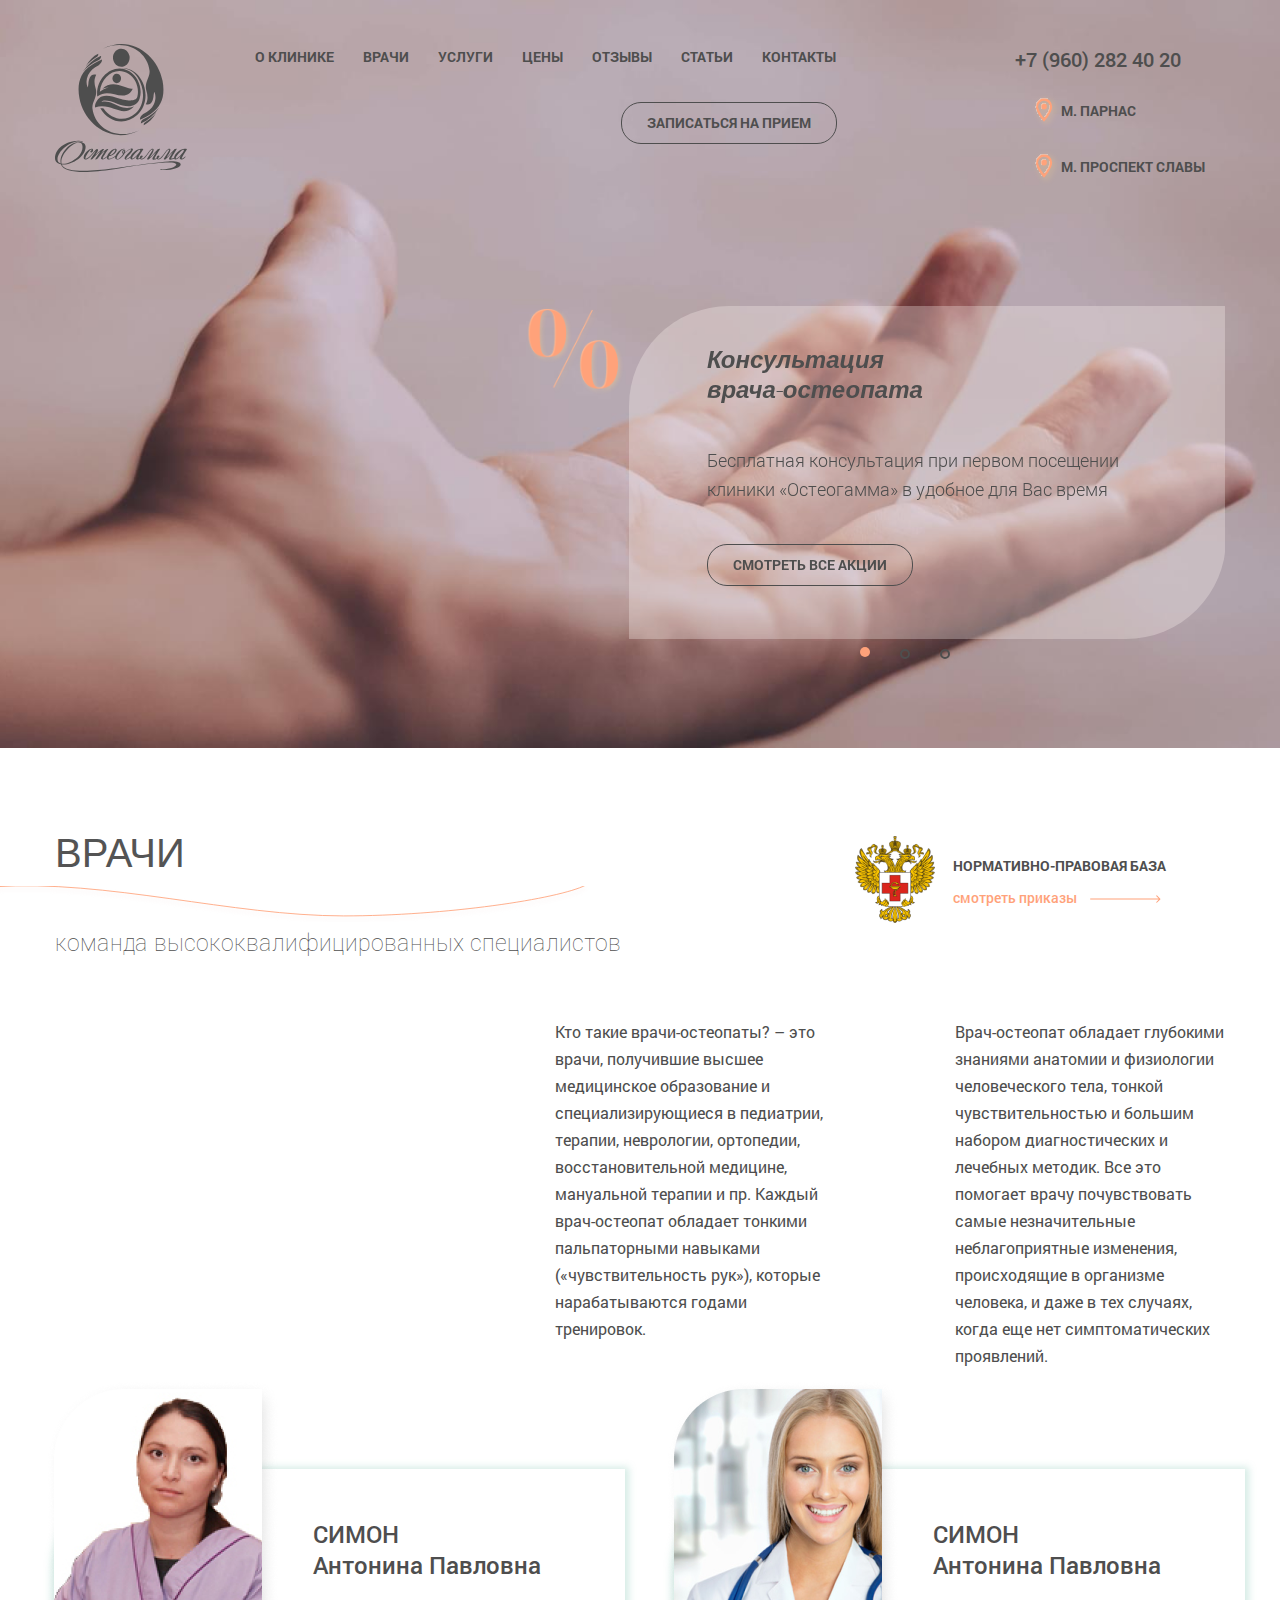
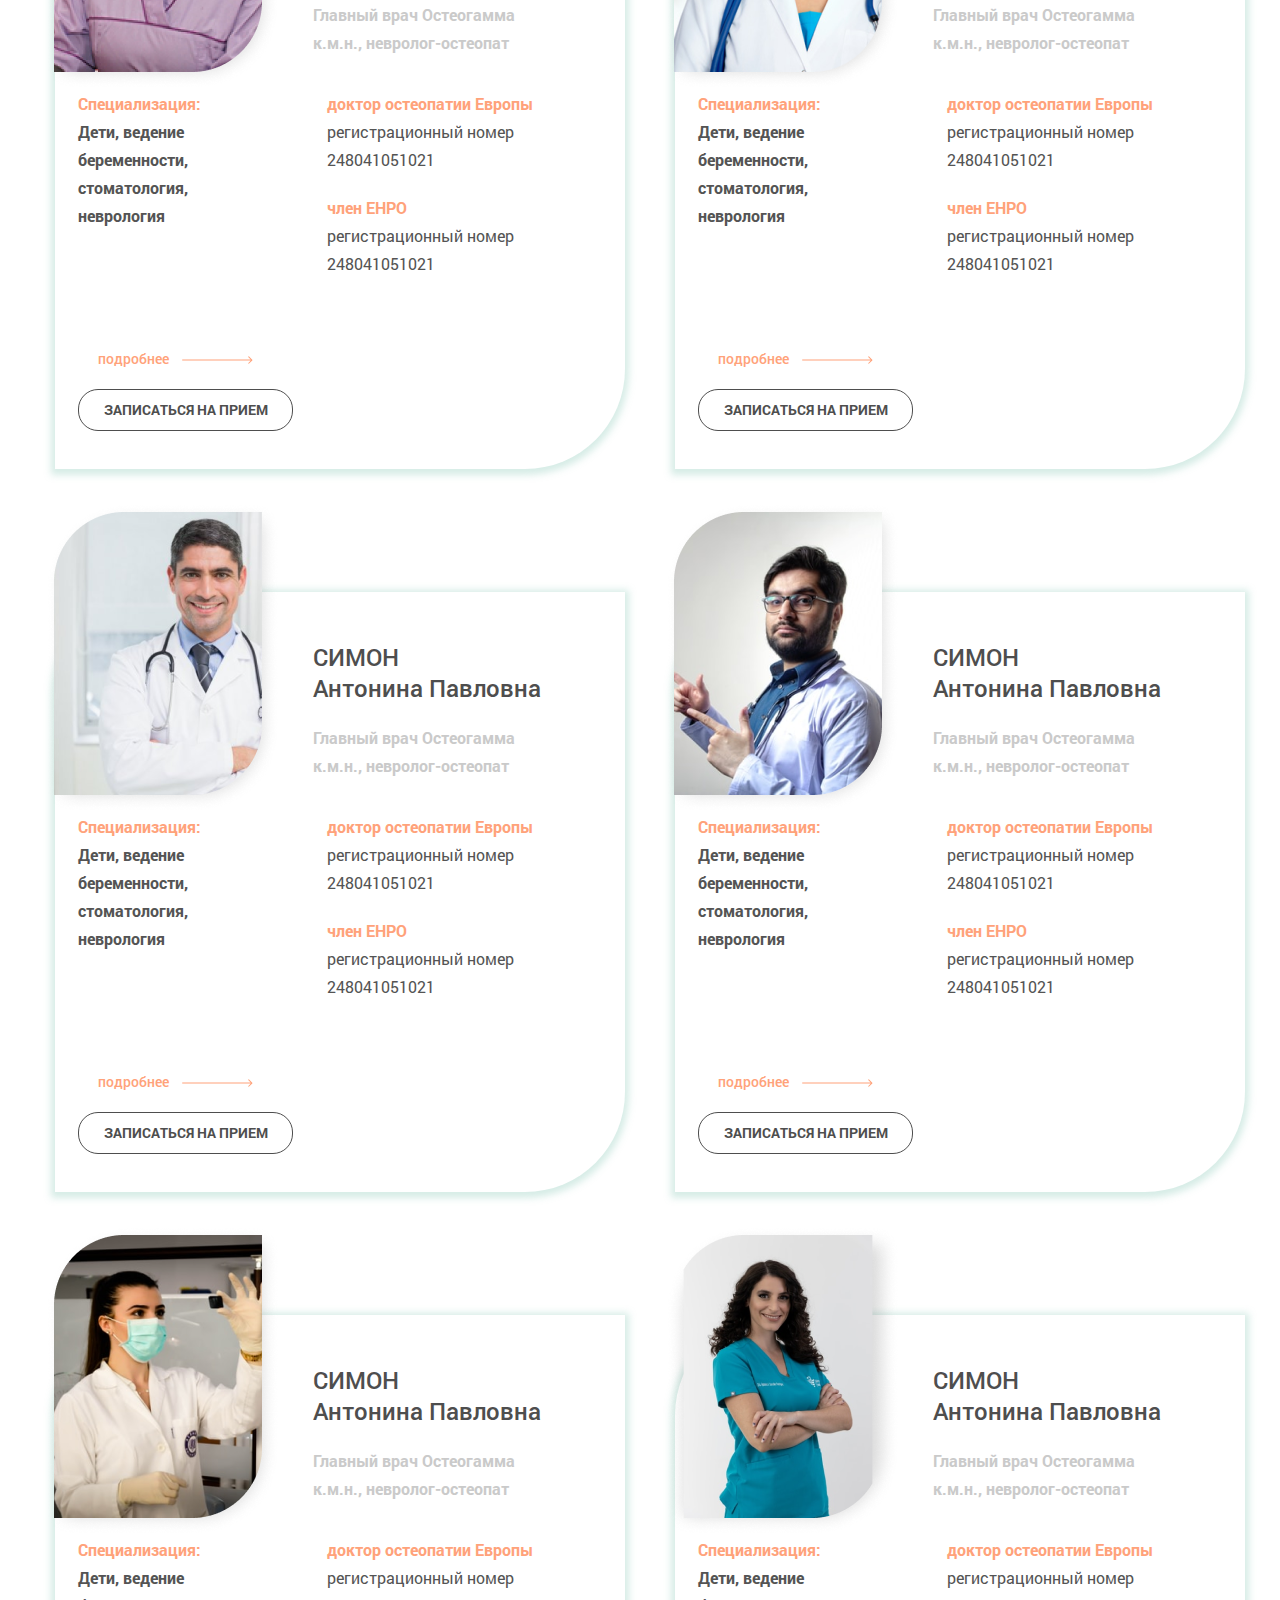
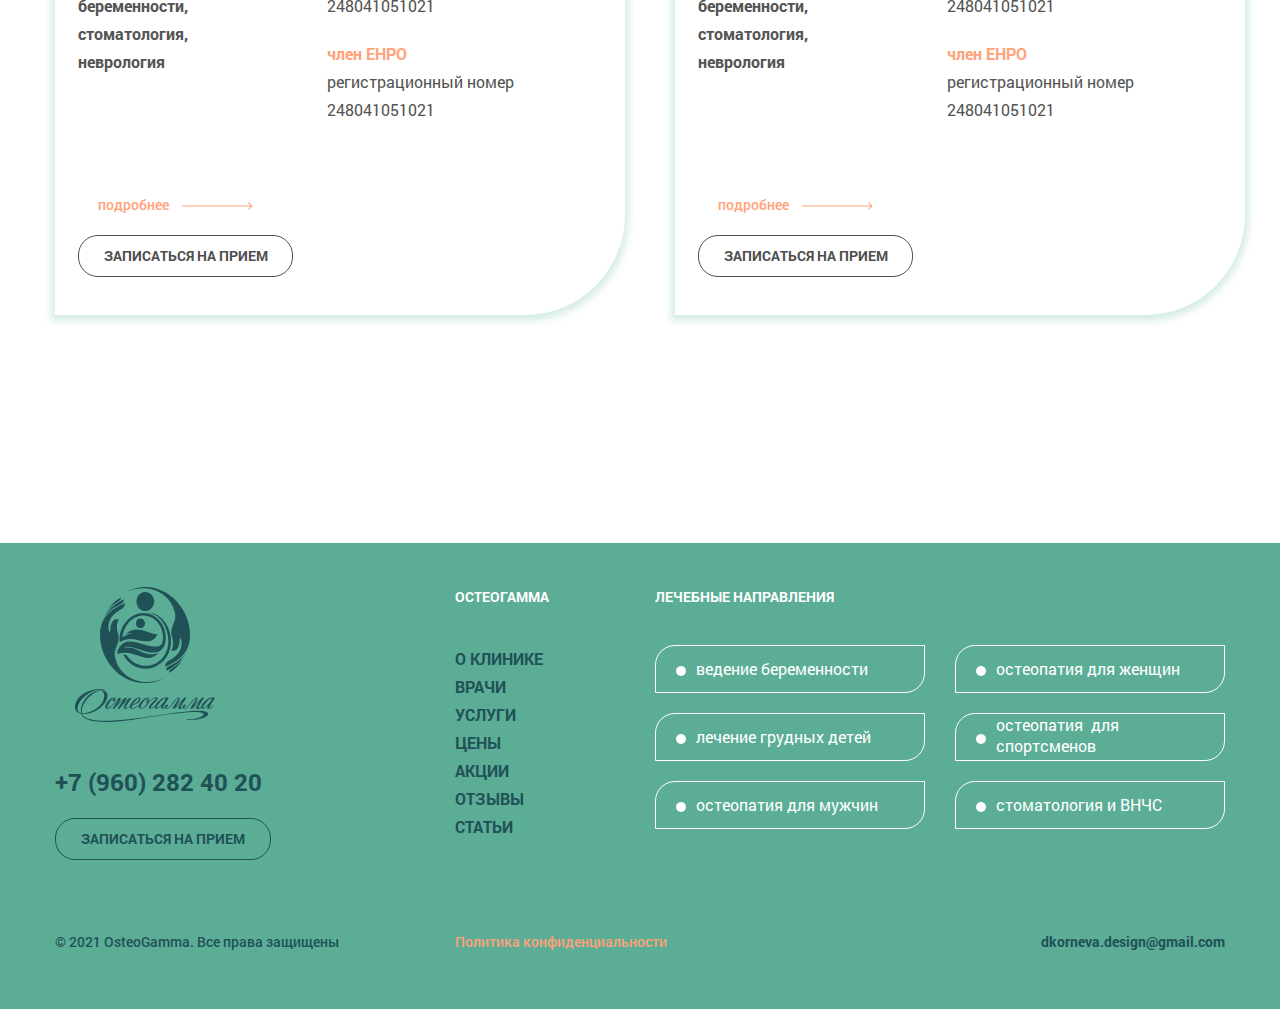
<file: doctors.html>
<!DOCTYPE html>
<html lang="ru">

<head>
	<meta charset="utf-8">
	<!-- <base href="/"> -->
	<title>OptimizedHTML 4</title>
	<meta name="description" content="">
	<meta http-equiv="X-UA-Compatible" content="IE=edge">
	<meta name="viewport" content="width=device-width, initial-scale=1, maximum-scale=1">

	<!-- Template Basic Images Start -->
	<meta property="og:image" content="path/to/image.jpg">
	<link rel="icon" href="img/favicon/favicon.ico">
	<link rel="apple-touch-icon" sizes="180x180" href="img/favicon/apple-touch-icon-180x180.png">
	<!-- Template Basic Images End -->

	<!-- Custom Browsers Color Start -->
	<meta name="theme-color" content="#000">
	<!-- Custom Browsers Color End -->
	<link rel="stylesheet" href="css/main.min.css">
</head>

<body>
	<div id="my-page">
		<header>
			<div class="top-line">
				<div class="container">
					<div class="row">
						<div class="col-md-3 col-lg-2">
							<a href="#" class="logo">
								<img class="logo-image" src="img/logo.svg" alt="logo">
							</a>
						</div>
						<div class="col-md-5 col-lg-7">
							<a href="#" class="toggle-mnu d-block d-lg-none">
								<div class="span-mnu-wr">
									<span></span>
									<span></span>
									<span></span>
								</div>
							</a>
							<nav class="top-menu d-none d-lg-block">
								<ul class="sf-menu">
									<li><a href="index.html">О клинике</a></li>
									<li><a href="doctors.html">Врачи</a></li>
									<li><a href="services.html">Услуги</a></li>
									<li><a href="prices.html">Цены</a></li>
									<li><a href="#">Отзывы</a></li>
									<li><a href="articles.html">Статьи</a></li>
									<li><a href="#">Контакты</a></li>
								</ul>
							</nav>
							<div class="btn-wrap tar">
								<div class="modal">
									<div class="modal__wrapper">
										<div class="modal__body">
											<div class="modal__close"><img src="img/modal-close.svg" alt=""></div>
											<h4 class="modal__title">Записаться на прием</h4>
											<p class="modal-subtitle">Мы перезвоним Вам в ближайшее время, чтобы согласовать все
												пожелания и подобрать врача-остеопата, профиля заболевания</p>
											<form class="modal-form">
												<input type="text" name="username" class="modal__input modal__input-name"
													placeholder="Имя">
												<input type="tel" name="telephone" class="modal__input modal__input-tel"
													placeholder="Ваш телефон">
												<input type="datetime" name="time-visit" class="modal__input modal__input-time"
													placeholder="желаемая дата и время визита">
												<input type="text" name="address" class="modal__input modal__input-address"
													placeholder="адрес центра">
												<input type="checkbox" name="modal-condition" id="modal-condition"
													class="modal__checkbox">
												<label for="modal-condition"> Я согласен(а) <br>
													с Политикой конфиденциальности сайта
												</label>
												<button class="modal-btn" type="submit">отправить</button>
											</form>
										</div>
									</div>
								</div>
								<a href="#" class="btn-default" id="modal-open">записаться на прием</a>
							</div>
						</div>
						<div class="col-md-4 col-lg-3">
							<div class="contacts">
								<div class="contacts__phone">+7 (960) 282 40 20 </div>
								<p class="contacts__adress"><img src="img/map-icon.svg" alt="map-icon">м. Парнас</p>
								<p class="contacts__adress"><img src="img/map-icon.svg" alt="map-icon">м. Проспект Славы</p>
							</div>
						</div>
					</div>
				</div>
			</div>
			<div class="main-info">
				<div class="container">
					<div class="row align-items-end">
						<div class="col-sm-12 col-lg-7 offset-lg-5">
							<div class="main-info__slider main-info__slider_r">
								<div id="main-info-slider" class="owl-carousel owl-theme dots-center">
									<div class="item">
										<div class="bround-rectangle">
											<h1 class="main-h1">Консультация<br>врача-остеопата</h1>
											<p class="bround-rectangle__text">Бесплатная консультация при первом посещении<br>
												клиники «Остеогамма» в удобное для Вас время</p>
											<a href="#" class="btn-default">смотреть все акции</a>
										</div>
									</div>
									<div class="item">
										<div class="bround-rectangle">
											<h1 class="main-h1">Консультация<br>врача-остеопата</h1>
											<p class="bround-rectangle__text">Бесплатная консультация при первом посещении<br>
												клиники «Остеогамма» в удобное для Вас время</p>
											<a href="#" class="btn-default">смотреть все акции</a>
										</div>
									</div>
									<div class="item">
										<div class="bround-rectangle">
											<h1 class="main-h1">Консультация<br>врача-остеопата</h1>
											<p class="bround-rectangle__text">Бесплатная консультация при первом посещении<br>
												клиники «Остеогамма» в удобное для Вас время</p>
											<a href="#" class="btn-default">смотреть все акции</a>
										</div>
									</div>
								</div>
							</div>
						</div>
					</div>
				</div>
			</div>
		</header>
		<section class="s-doctors">
			<div class="container">
				<div class="section__tbox">
					<div class="row">
						<div class="col-sm-6">
							<h2 class="main-h2 wave">Врачи</h2>
							<p class="main-subtitle">команда высококвалифицированных специалистов</p>
						</div>
						<div class="col-sm-12 col-md-6 col-lg-4 offset-lg-1 offset-xl-2">
							<div class="right-small-block">
								<img src="img/gerb.png" alt="gerb" class="right-small-block__img">
								<div class="right-small-block__text rsb-text sm-marg-text">
									<div class="rsb-text__title">Нормативно-правовая база</div>
									<a href="#" class="arr-text__link">
										смотреть приказы
										<img src="img/arr-left-long.svg" alt="arr-left-long">
									</a>
								</div>
							</div>
						</div>
					</div>
				</div>
				<div class="section-content">
					<div class="row">
						<div class="col-md-6 col-lg-4 col-xl-3 offset-lg-4 offset-xl-5">
							<div class="section-content__text">
								Кто такие врачи-остеопаты? – это врачи, получившие высшее медицинское образование и
								специализирующиеся в педиатрии, терапии, неврологии, ортопедии, восстановительной медицине,
								мануальной терапии и пр. Каждый врач-остеопат обладает тонкими пальпаторными навыками
								(«чувствительность рук»), которые нарабатываются годами тренировок.
							</div>
						</div>
						<div class="col-md-6 col-lg-4 col-xl-3 offset-xl-1">
							<div class="section-content__text">
								Врач-остеопат обладает глубокими знаниями анатомии и физиологии человеческого тела, тонкой
								чувствительностью и большим набором диагностических и лечебных методик. Все это помогает врачу
								почувствовать самые незначительные неблагоприятные изменения, происходящие в организме человека,
								и даже в тех случаях, когда еще нет симптоматических проявлений.
							</div>
						</div>
					</div>
				</div>
				<div class="s-doctors__content doctors-cont">
					<div class="row">
						<div class="col-xl-6">
							<div class="doctor-big-cart">
								<div class="doctor-big-cart__title cart-title">
									<div class="cart-title__img"><img src="img/doctors/1.png" alt="doctors"></div>
									<div class="cart-title__text ct-text">
										<div class="ct-text__name">СИМОН  <br> Антонина Павловна</div>
										<div class="ct-text__sub">Главный врач Остеогамма <br>к.м.н., невролог-остеопат</div>
									</div>
								</div>
								<div class="doctor-big-cart__text cart-text">
									<div class="row">
										<div class="col-sm-6">
											<div class="cart-text__item">
												<div class="cart-text__title">Специализация:</div>
												<div class="cart-text__text">Дети, ведение<br> беременности,<br> стоматология,<br>
													неврология</div>
											</div>
										</div>
										<div class="col-sm-6">
											<div class="cart-text__item cart-text__item-fwn">
												<div class="cart-text__title">доктор остеопатии Европы</div>
												<div class="cart-text__text">регистрационный номер 248041051021</div>
											</div>
											<div class="cart-text__item cart-text__item-fwn">
												<div class="cart-text__title">член ЕНРО</div>
												<div class="cart-text__text">регистрационный номер 248041051021</div>
											</div>
										</div>
										<div class="col-sm-12">
											<div class="cart-text__botPart">
												<a href="#" class="arr-text__link">
													подробнее
													<img src="img/arr-left-long.svg" alt="arr-left-long">
												</a>
												<a href="#" class="btn-default">записаться на прием</a>
											</div>
										</div>
									</div>
								</div>
							</div>
						</div>
						<div class="col-xl-6">
							<div class="doctor-big-cart ml-odd">
								<div class="doctor-big-cart__title cart-title">
									<div class="cart-title__img"><img src="img/doctors/2.png" alt="doctors"></div>
									<div class="cart-title__text ct-text">
										<div class="ct-text__name">СИМОН  <br> Антонина Павловна</div>
										<div class="ct-text__sub">Главный врач Остеогамма <br>к.м.н., невролог-остеопат</div>
									</div>
								</div>
								<div class="doctor-big-cart__text cart-text">
									<div class="row">
										<div class="col-sm-6">
											<div class="cart-text__item">
												<div class="cart-text__title">Специализация:</div>
												<div class="cart-text__text">Дети, ведение<br> беременности,<br> стоматология,<br>
													неврология</div>
											</div>
										</div>
										<div class="col-sm-6">
											<div class="cart-text__item cart-text__item-fwn">
												<div class="cart-text__title">доктор остеопатии Европы</div>
												<div class="cart-text__text">регистрационный номер 248041051021</div>
											</div>
											<div class="cart-text__item cart-text__item-fwn">
												<div class="cart-text__title">член ЕНРО</div>
												<div class="cart-text__text">регистрационный номер 248041051021</div>
											</div>
										</div>
										<div class="col-sm-12">
											<div class="cart-text__botPart">
												<a href="#" class="arr-text__link">
													подробнее
													<img src="img/arr-left-long.svg" alt="arr-left-long">
												</a>
												<a href="#" class="btn-default">записаться на прием</a>
											</div>
										</div>
									</div>
								</div>
							</div>
						</div>
						<div class="col-xl-6">
							<div class="doctor-big-cart">
								<div class="doctor-big-cart__title cart-title">
									<div class="cart-title__img"><img src="img/doctors/3.png" alt="doctors"></div>
									<div class="cart-title__text ct-text">
										<div class="ct-text__name">СИМОН  <br> Антонина Павловна</div>
										<div class="ct-text__sub">Главный врач Остеогамма <br>к.м.н., невролог-остеопат</div>
									</div>
								</div>
								<div class="doctor-big-cart__text cart-text">
									<div class="row">
										<div class="col-sm-6">
											<div class="cart-text__item">
												<div class="cart-text__title">Специализация:</div>
												<div class="cart-text__text">Дети, ведение<br> беременности,<br> стоматология,<br>
													неврология</div>
											</div>
										</div>
										<div class="col-sm-6">
											<div class="cart-text__item cart-text__item-fwn">
												<div class="cart-text__title">доктор остеопатии Европы</div>
												<div class="cart-text__text">регистрационный номер 248041051021</div>
											</div>
											<div class="cart-text__item cart-text__item-fwn">
												<div class="cart-text__title">член ЕНРО</div>
												<div class="cart-text__text">регистрационный номер 248041051021</div>
											</div>
										</div>
										<div class="col-sm-12">
											<div class="cart-text__botPart">
												<a href="#" class="arr-text__link">
													подробнее
													<img src="img/arr-left-long.svg" alt="arr-left-long">
												</a>
												<a href="#" class="btn-default">записаться на прием</a>
											</div>
										</div>
									</div>
								</div>
							</div>
						</div>
						<div class="col-xl-6">
							<div class="doctor-big-cart ml-odd">
								<div class="doctor-big-cart__title cart-title">
									<div class="cart-title__img"><img src="img/doctors/4.png" alt="doctors"></div>
									<div class="cart-title__text ct-text">
										<div class="ct-text__name">СИМОН  <br> Антонина Павловна</div>
										<div class="ct-text__sub">Главный врач Остеогамма <br>к.м.н., невролог-остеопат</div>
									</div>
								</div>
								<div class="doctor-big-cart__text cart-text">
									<div class="row">
										<div class="col-sm-6">
											<div class="cart-text__item">
												<div class="cart-text__title">Специализация:</div>
												<div class="cart-text__text">Дети, ведение<br> беременности,<br> стоматология,<br>
													неврология</div>
											</div>
										</div>
										<div class="col-sm-6">
											<div class="cart-text__item cart-text__item-fwn">
												<div class="cart-text__title">доктор остеопатии Европы</div>
												<div class="cart-text__text">регистрационный номер 248041051021</div>
											</div>
											<div class="cart-text__item cart-text__item-fwn">
												<div class="cart-text__title">член ЕНРО</div>
												<div class="cart-text__text">регистрационный номер 248041051021</div>
											</div>
										</div>
										<div class="col-sm-12">
											<div class="cart-text__botPart">
												<a href="#" class="arr-text__link">
													подробнее
													<img src="img/arr-left-long.svg" alt="arr-left-long">
												</a>
												<a href="#" class="btn-default">записаться на прием</a>
											</div>
										</div>
									</div>
								</div>
							</div>
						</div>
						<div class="col-xl-6">
							<div class="doctor-big-cart">
								<div class="doctor-big-cart__title cart-title">
									<div class="cart-title__img"><img src="img/doctors/5.png" alt="doctors"></div>
									<div class="cart-title__text ct-text">
										<div class="ct-text__name">СИМОН  <br> Антонина Павловна</div>
										<div class="ct-text__sub">Главный врач Остеогамма <br>к.м.н., невролог-остеопат</div>
									</div>
								</div>
								<div class="doctor-big-cart__text cart-text">
									<div class="row">
										<div class="col-sm-6">
											<div class="cart-text__item">
												<div class="cart-text__title">Специализация:</div>
												<div class="cart-text__text">Дети, ведение<br> беременности,<br> стоматология,<br>
													неврология</div>
											</div>
										</div>
										<div class="col-sm-6">
											<div class="cart-text__item cart-text__item-fwn">
												<div class="cart-text__title">доктор остеопатии Европы</div>
												<div class="cart-text__text">регистрационный номер 248041051021</div>
											</div>
											<div class="cart-text__item cart-text__item-fwn">
												<div class="cart-text__title">член ЕНРО</div>
												<div class="cart-text__text">регистрационный номер 248041051021</div>
											</div>
										</div>
										<div class="col-sm-12">
											<div class="cart-text__botPart">
												<a href="#" class="arr-text__link">
													подробнее
													<img src="img/arr-left-long.svg" alt="arr-left-long">
												</a>
												<a href="#" class="btn-default">записаться на прием</a>
											</div>
										</div>
									</div>
								</div>
							</div>
						</div>
						<div class="col-xl-6">
							<div class="doctor-big-cart ml-odd">
								<div class="doctor-big-cart__title cart-title">
									<div class="cart-title__img"><img src="img/doctors/6.png" alt="doctors"></div>
									<div class="cart-title__text ct-text">
										<div class="ct-text__name">СИМОН  <br> Антонина Павловна</div>
										<div class="ct-text__sub">Главный врач Остеогамма <br>к.м.н., невролог-остеопат</div>
									</div>
								</div>
								<div class="doctor-big-cart__text cart-text">
									<div class="row">
										<div class="col-sm-6">
											<div class="cart-text__item">
												<div class="cart-text__title">Специализация:</div>
												<div class="cart-text__text">Дети, ведение<br> беременности,<br> стоматология,<br>
													неврология</div>
											</div>
										</div>
										<div class="col-sm-6">
											<div class="cart-text__item cart-text__item-fwn">
												<div class="cart-text__title">доктор остеопатии Европы</div>
												<div class="cart-text__text">регистрационный номер 248041051021</div>
											</div>
											<div class="cart-text__item cart-text__item-fwn">
												<div class="cart-text__title">член ЕНРО</div>
												<div class="cart-text__text">регистрационный номер 248041051021</div>
											</div>
										</div>
										<div class="col-sm-12">
											<div class="cart-text__botPart">
												<a href="#" class="arr-text__link">
													подробнее
													<img src="img/arr-left-long.svg" alt="arr-left-long">
												</a>
												<a href="#" class="btn-default">записаться на прием</a>
											</div>
										</div>
									</div>
								</div>
							</div>
						</div>
					</div>
				</div>
			</div>
		</section>
		</section>
		<footer class="footer">
			<div class="container">
				<div class="row">
					<div class="col-sm-6 col-lg-4 col-xl-3">
						<div class="footer-logo"><img src="img/logo-blue.svg" alt="logo-blue"></div>
						<div class="footer-phone">+7 (960) 282 40 20 </div>
						<a href="#" class="btn-default btn-blue">Записаться на прием</a>
					</div>
					<div class="col-sm-6 col-lg-2 col-xl-2 offset-xl-1">
						<nav class="footer-nav">
							<div class="footer-nav__title">Остеогамма</div>
							<ul class="footer-nav__menu">
								<li><a href="#">О клинике</a></li>
								<li><a href="#">Врачи</a></li>
								<li><a href="#">Услуги</a></li>
								<li><a href="#">Цены</a></li>
								<li><a href="#">Акции</a></li>
								<li><a href="#">Отзывы</a></li>
								<li><a href="#">Статьи</a></li>
							</ul>
						</nav>
					</div>
					<div class="col-sm-12 col-lg-6">
						<div class="medical-directions">
							<div class="medical-directions__title">ЛЕЧЕБНЫЕ НАПРАВЛЕНИЯ</div>
							<div class="medical-directions__list direction-list">
								<div class="row">
									<div class="col-sm-6">
										<div class="direction-list__item">ведение беременности</div>
										<div class="direction-list__item">лечение грудных детей</div>
										<div class="direction-list__item">остеопатия для мужчин</div>
									</div>
									<div class="col-sm-6">
										<div class="direction-list__item">остеопатия для женщин</div>
										<div class="direction-list__item double-text">остеопатия  для <br> спортсменов</div>
										<div class="direction-list__item">стоматология и ВНЧС</div>
									</div>
								</div>
							</div>
						</div>
					</div>
				</div>
				<div class="footer-line">
					<div class="row">
						<div class="col-sm-4">
							<div class="copyright">© 2021 OsteoGamma. Все права защищены</div>
						</div>
						<div class="col-sm-4">
							<a class="policy" href="#">Политика конфиденциальности</a>
						</div>
						<div class="col-sm-4">
							<div class="footer-mail">dkorneva.design@gmail.com</div>
						</div>
					</div>
				</div>
			</div>
		</footer>
	</div>
	<script src="js/scripts.min.js"></script>
</body>

</html>
</file>
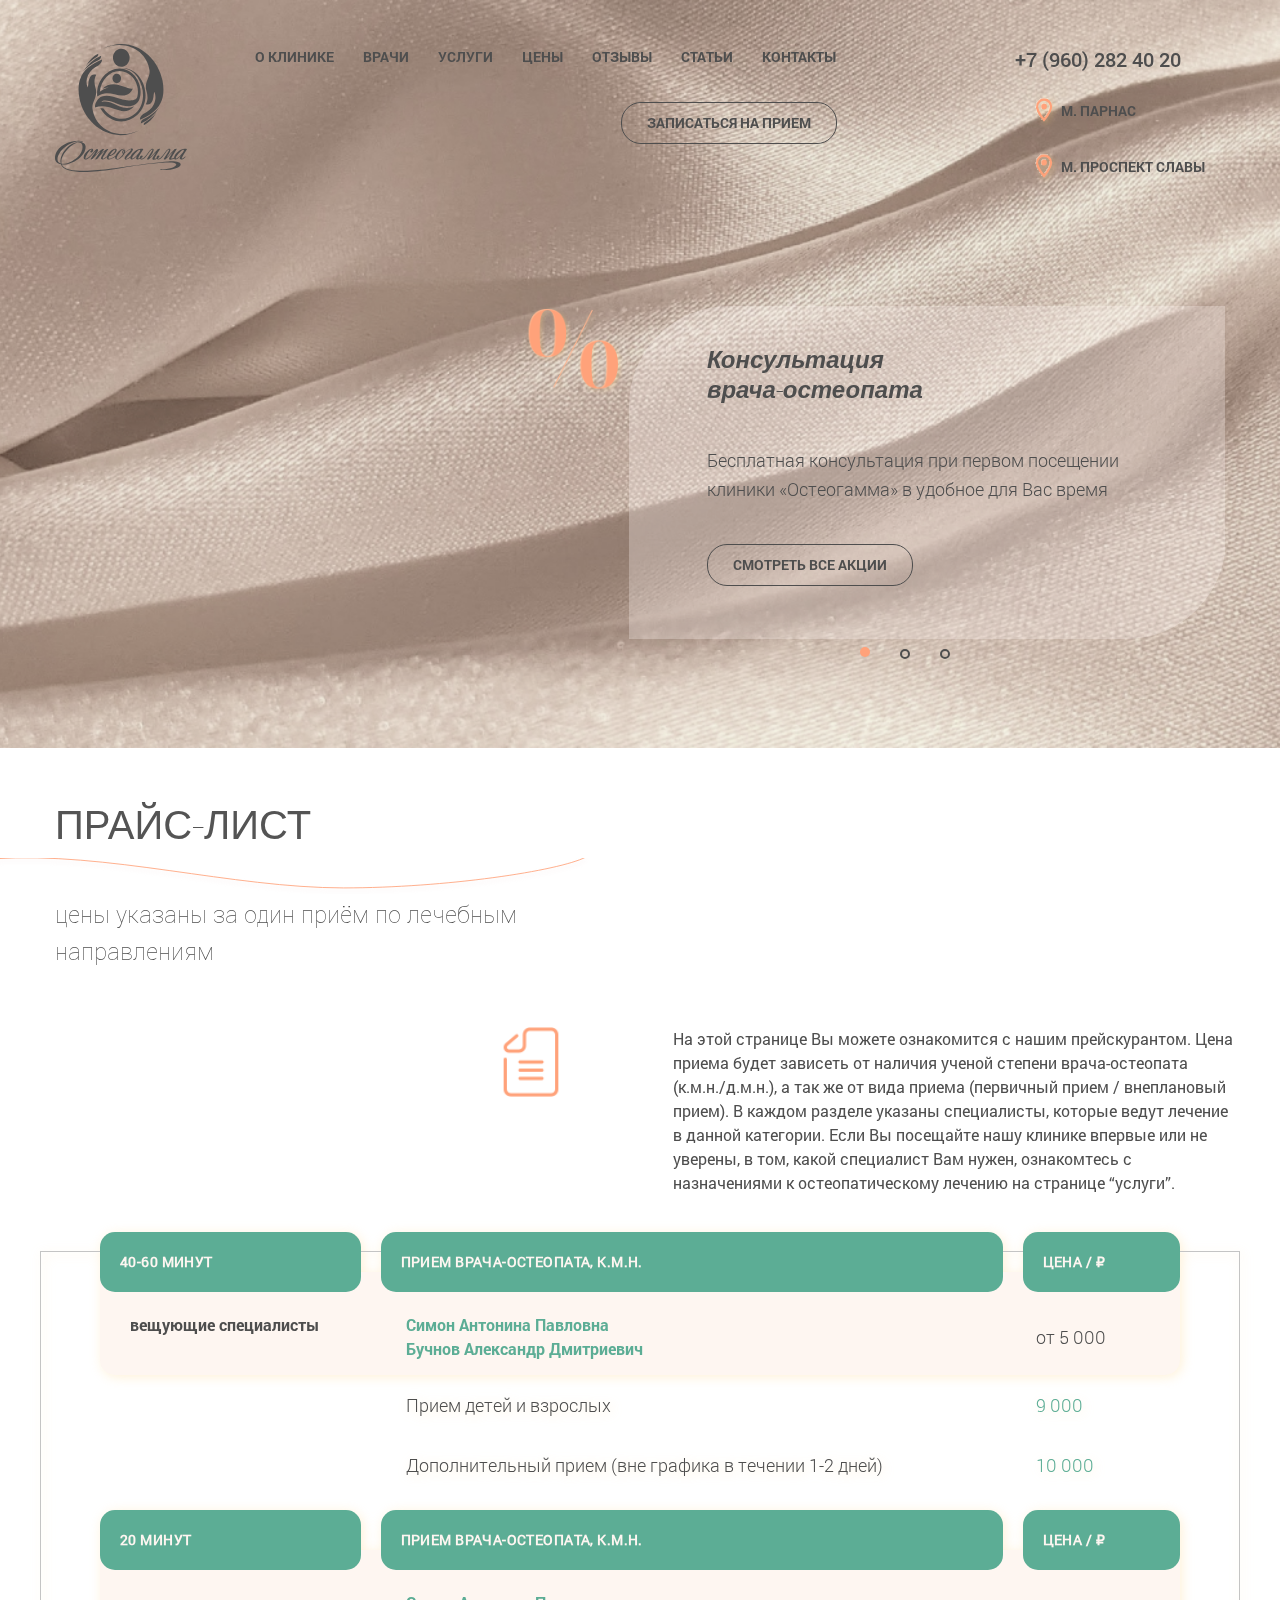
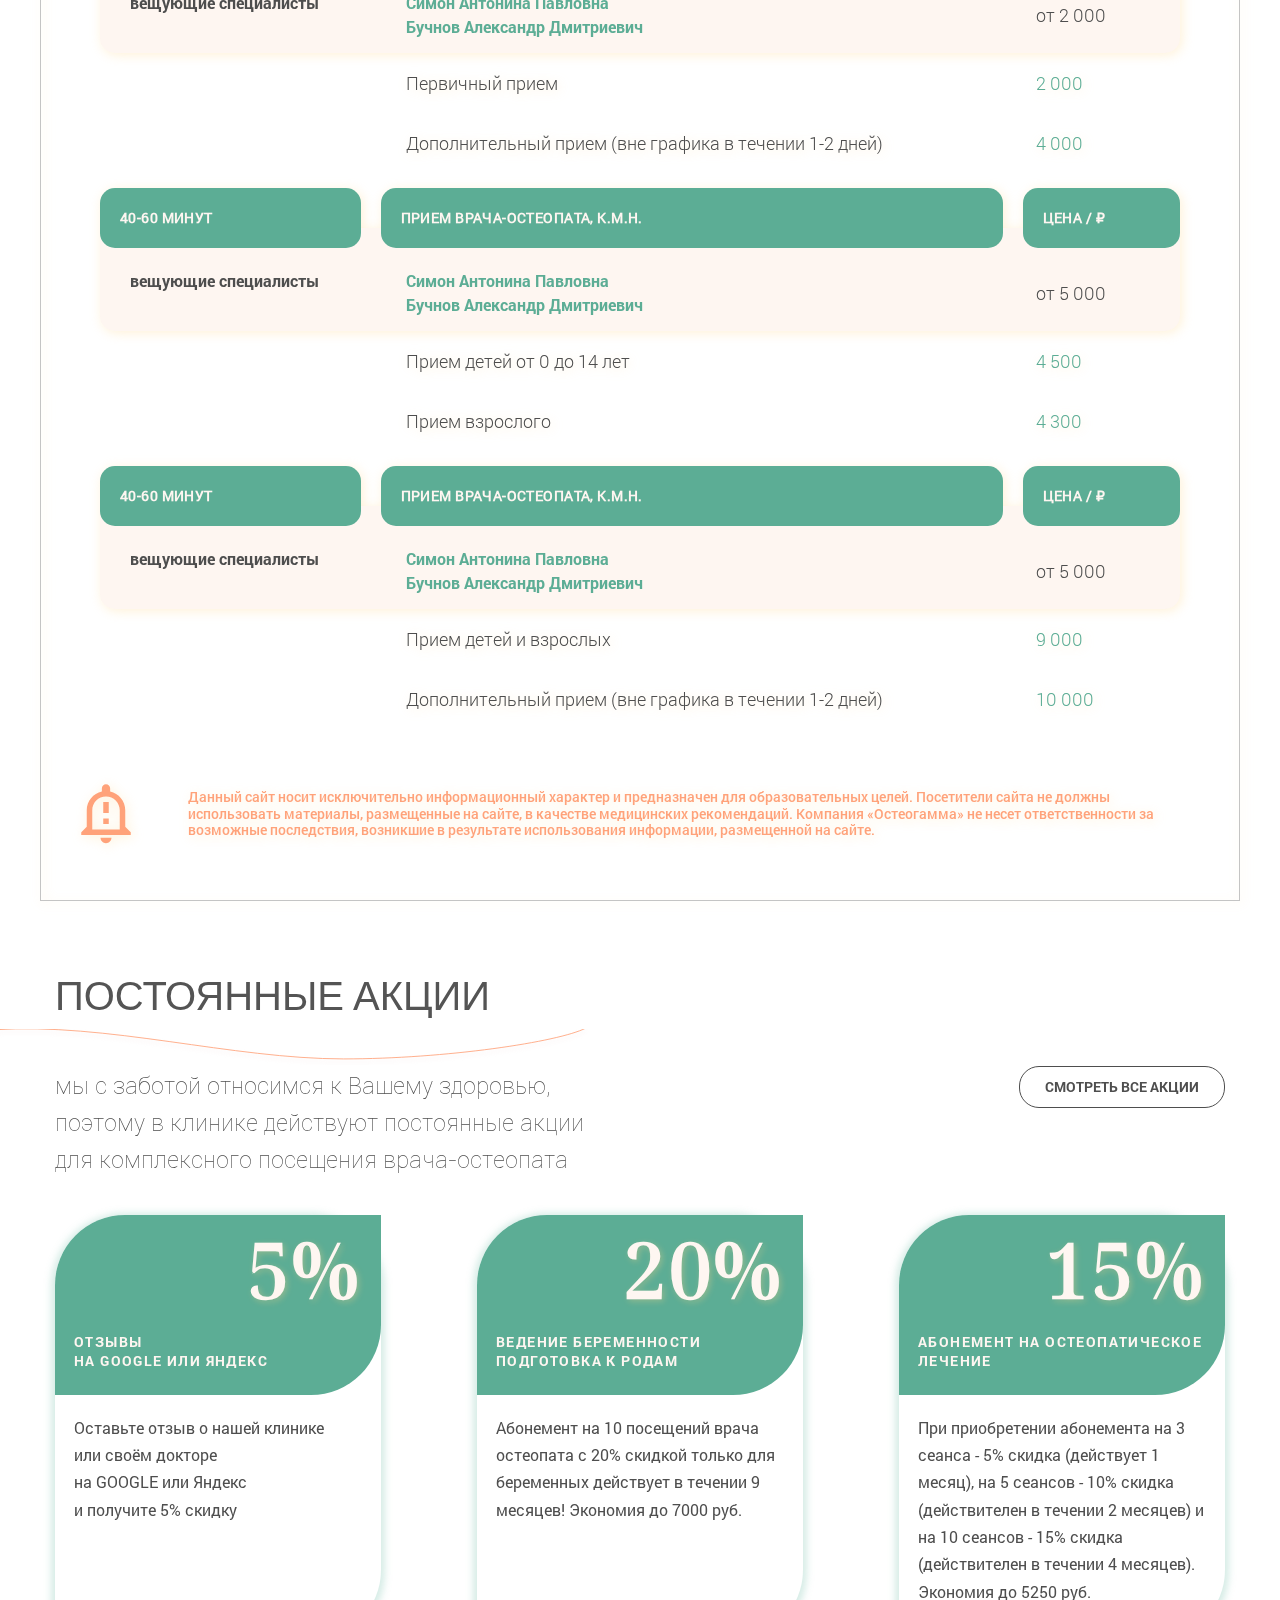
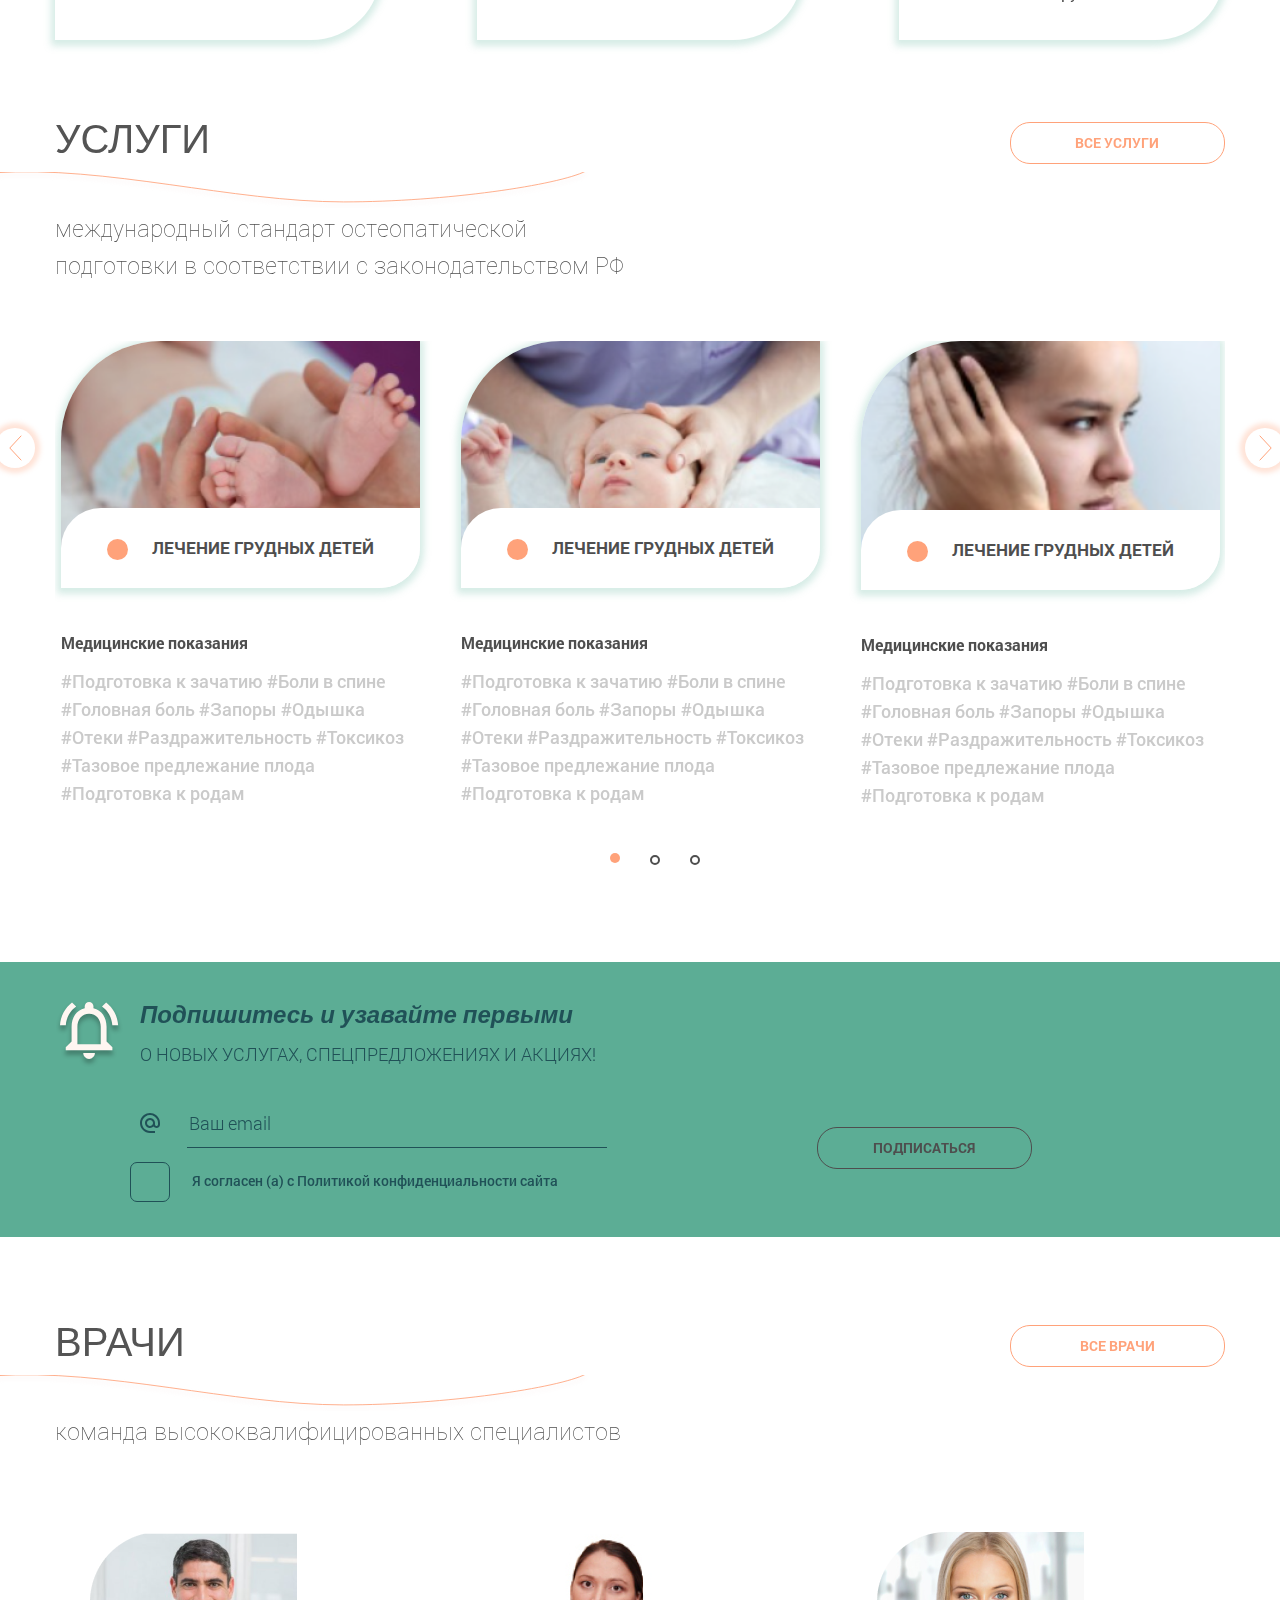
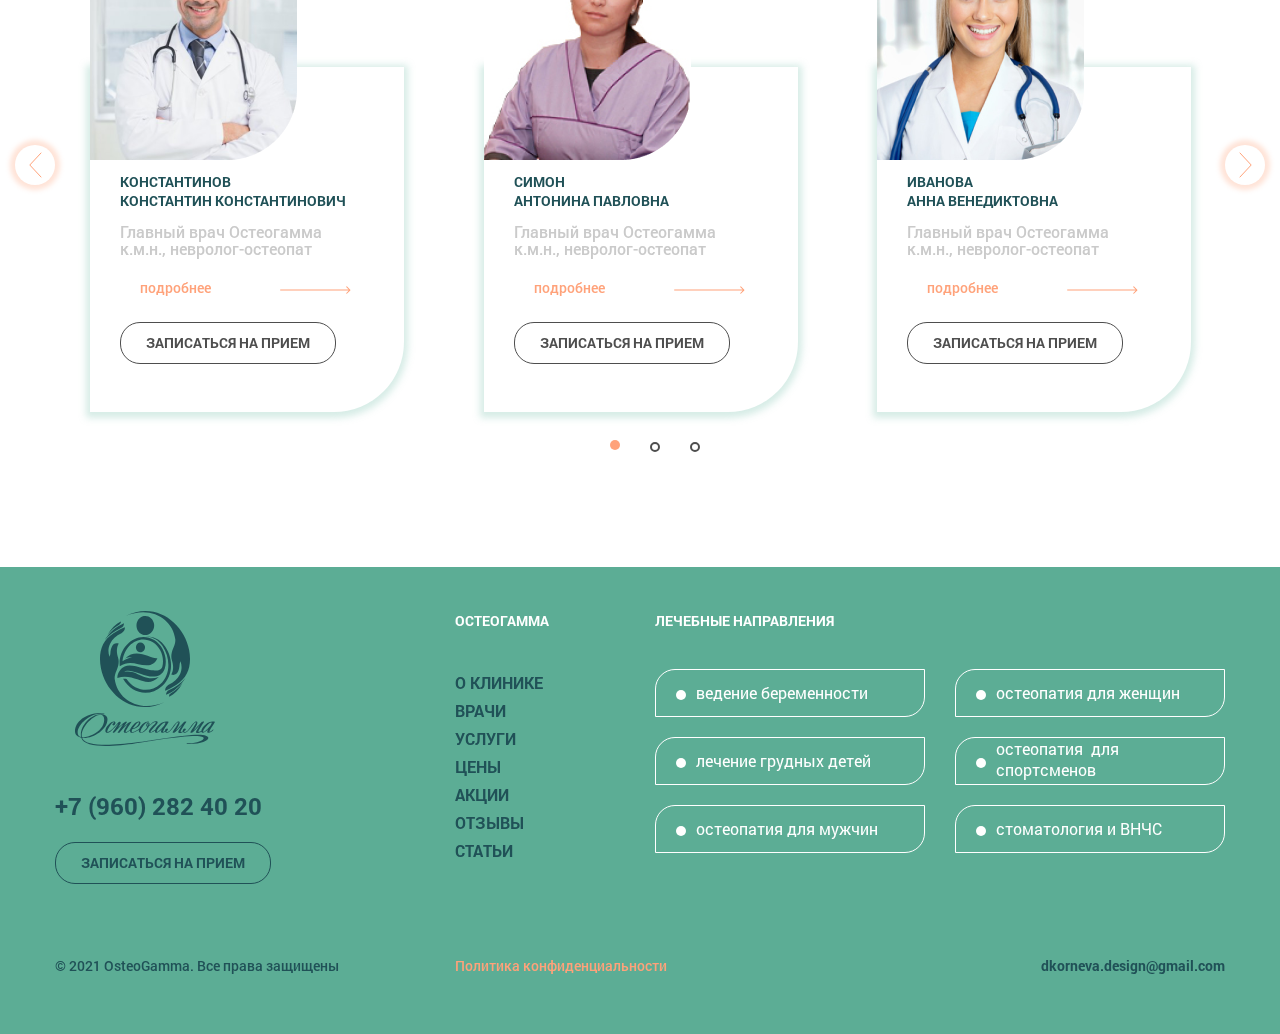
<file: prices.html>
<!DOCTYPE html>
<html lang="ru">

<head>
	<meta charset="utf-8">
	<!-- <base href="/"> -->
	<title>OptimizedHTML 4</title>
	<meta name="description" content="">
	<meta http-equiv="X-UA-Compatible" content="IE=edge">
	<meta name="viewport" content="width=device-width, initial-scale=1, maximum-scale=1">

	<!-- Template Basic Images Start -->
	<meta property="og:image" content="path/to/image.jpg">
	<link rel="icon" href="img/favicon/favicon.ico">
	<link rel="apple-touch-icon" sizes="180x180" href="img/favicon/apple-touch-icon-180x180.png">
	<!-- Template Basic Images End -->

	<!-- Custom Browsers Color Start -->
	<meta name="theme-color" content="#000">
	<!-- Custom Browsers Color End -->
	<link rel="stylesheet" href="css/main.min.css">
</head>

<body>
	<div id="prices">
		<header class="prices__header">
			<div class="header-ton"></div>
			<div class="top-line">
				<div class="container">
					<div class="row">
						<div class="col-md-3 col-lg-2">
							<a href="#" class="logo">
								<img class="logo-image" src="img/logo.svg" alt="logo">
							</a>
						</div>
						<div class="col-md-5 col-lg-7">
							<a href="#" class="toggle-mnu d-block d-lg-none">
								<div class="span-mnu-wr">
									<span></span>
									<span></span>
									<span></span>
								</div>
							</a>
							<nav class="top-menu d-none d-lg-block">
								<ul class="sf-menu">
									<li><a href="index.html">О клинике</a></li>
									<li><a href="doctors.html">Врачи</a></li>
									<li><a href="services.html">Услуги</a></li>
									<li><a href="prices.html">Цены</a></li>
									<li><a href="#">Отзывы</a></li>
									<li><a href="articles.html">Статьи</a></li>
									<li><a href="#">Контакты</a></li>
								</ul>
							</nav>
							<div class="btn-wrap tar">
								<div class="modal">
									<div class="modal__wrapper">
										<div class="modal__body">
											<div class="modal__close"><img src="img/modal-close.svg" alt=""></div>
											<h4 class="modal__title">Записаться на прием</h4>
											<p class="modal-subtitle">Мы перезвоним Вам в ближайшее время, чтобы согласовать все
												пожелания и подобрать врача-остеопата, профиля заболевания</p>
											<form class="modal-form">
												<input type="text" name="username" class="modal__input modal__input-name"
													placeholder="Имя">
												<input type="tel" name="telephone" class="modal__input modal__input-tel"
													placeholder="Ваш телефон">
												<input type="datetime" name="time-visit" class="modal__input modal__input-time"
													placeholder="желаемая дата и время визита">
												<input type="text" name="address" class="modal__input modal__input-address"
													placeholder="адрес центра">
												<input type="checkbox" name="modal-condition" id="modal-condition"
													class="modal__checkbox">
												<label for="modal-condition"> Я согласен(а) <br>
													с Политикой конфиденциальности сайта
												</label>
												<button class="modal-btn" type="submit">отправить</button>
											</form>
										</div>
									</div>
								</div>
								<a href="#" class="btn-default" id="modal-open">записаться на прием</a>
							</div>
						</div>
						<div class="col-md-4 col-lg-3">
							<div class="contacts">
								<div class="contacts__phone">+7 (960) 282 40 20 </div>
								<p class="contacts__adress"><img src="img/map-icon.svg" alt="map-icon">м. Парнас</p>
								<p class="contacts__adress"><img src="img/map-icon.svg" alt="map-icon">м. Проспект Славы</p>
							</div>
						</div>
					</div>
				</div>
			</div>
			<div class="main-info">
				<div class="container">
					<div class="row align-items-end">
						<div class="col-sm-12 col-lg-7 offset-lg-5">
							<div class="main-info__slider main-info__slider_r">
								<div id="main-info-slider" class="owl-carousel owl-theme dots-center">
									<div class="item">
										<div class="bround-rectangle">
											<h1 class="main-h1">Консультация<br>врача-остеопата</h1>
											<p class="bround-rectangle__text">Бесплатная консультация при первом посещении<br>
												клиники «Остеогамма» в удобное для Вас время</p>
											<a href="#" class="btn-default">смотреть все акции</a>
										</div>
									</div>
									<div class="item">
										<div class="bround-rectangle">
											<h1 class="main-h1">Консультация<br>врача-остеопата</h1>
											<p class="bround-rectangle__text">Бесплатная консультация при первом посещении<br>
												клиники «Остеогамма» в удобное для Вас время</p>
											<a href="#" class="btn-default">смотреть все акции</a>
										</div>
									</div>
									<div class="item">
										<div class="bround-rectangle">
											<h1 class="main-h1">Консультация<br>врача-остеопата</h1>
											<p class="bround-rectangle__text">Бесплатная консультация при первом посещении<br>
												клиники «Остеогамма» в удобное для Вас время</p>
											<a href="#" class="btn-default">смотреть все акции</a>
										</div>
									</div>
								</div>
							</div>
						</div>
					</div>
				</div>
			</div>
		</header>
		<section class="price-list__header">
			<div class="container">
				<div class="section__tbox">
					<div class="row">
						<div class="col-sm-6">
							<h2 class="main-h2 wave">Прайс-лист</h2>
							<p class="main-subtitle">цены указаны за один приём по лечебным направлениям</p>
						</div>
					</div>
				</div>

				<div class="section-content">
					<div class="row">
						<div class="price-list__page-description">
							<img src="img/file.svg" alt="">
							<p>На этой странице Вы можете ознакомится с нашим прейскурантом. Цена приема будет зависеть от
								наличия ученой степени врача-остеопата (к.м.н./д.м.н.), а так же от вида приема (первичный прием
								/ внеплановый прием). В каждом разделе указаны специалисты, которые ведут лечение в данной
								категории. Если Вы посещайте нашу клинике впервые или не уверены, в том, какой специалист Вам
								нужен, ознакомтесь с назначениями к остеопатическому лечению на странице “услуги”.

							</p>
						</div>
					</div>
				</div>
			</div>
		</section>
		<section class="price-list">
			<div class="container">
				<div class="price-list__table">
					<div class="price-list__top-row">
						<div class="price-list__left-col">
							40-60 МИНУТ
						</div>
						<div class="price-list__center-col">
							ПРИЕМ ВРАЧА-ОСТЕОПАТА, К.М.Н.
						</div>
						<div class="price-list__right-col">
							Цена / ₽
						</div>
					</div>

					<div class="price-list__main-row">
						<div class="price-list__left-col">
							вещующие специалисты
						</div>
						<div class="price-list__center-col">
							Симон Антонина Павловна <br>
							Бучнов Александр Дмитриевич
						</div>
						<div class="price-list__right-col">
							от 5 000
						</div>
					</div>

					<div class="price-list__sub-row">
						<div class="price-list__left-col">

						</div>
						<div class="price-list__center-col">
							Прием детей и взрослых
						</div>
						<div class="price-list__right-col">
							9 000
						</div>
					</div>
					<div class="price-list__sub-row">
						<div class="price-list__left-col">

						</div>
						<div class="price-list__center-col">
							Дополнительный прием (вне графика в течении 1-2 дней)
						</div>
						<div class="price-list__right-col">
							10 000
						</div>
					</div>
				</div>
				<div class="price-list__table">
					<div class="price-list__top-row">
						<div class="price-list__left-col">
							20 МИНУТ
						</div>
						<div class="price-list__center-col">
							ПРИЕМ ВРАЧА-ОСТЕОПАТА, К.М.Н.
						</div>
						<div class="price-list__right-col">
							Цена / ₽
						</div>
					</div>

					<div class="price-list__main-row">
						<div class="price-list__left-col">
							вещующие специалисты
						</div>
						<div class="price-list__center-col">
							Симон Антонина Павловна <br>
							Бучнов Александр Дмитриевич
						</div>
						<div class="price-list__right-col">
							от 2 000
						</div>
					</div>

					<div class="price-list__sub-row">
						<div class="price-list__left-col">

						</div>
						<div class="price-list__center-col">
							Первичный прием
						</div>
						<div class="price-list__right-col">
							2 000
						</div>
					</div>
					<div class="price-list__sub-row">
						<div class="price-list__left-col">

						</div>
						<div class="price-list__center-col">
							Дополнительный прием (вне графика в течении 1-2 дней)
						</div>
						<div class="price-list__right-col">
							4 000
						</div>
					</div>
				</div>
				<div class="price-list__table">
					<div class="price-list__top-row">
						<div class="price-list__left-col">
							40-60 МИНУТ
						</div>
						<div class="price-list__center-col">
							ПРИЕМ ВРАЧА-ОСТЕОПАТА, К.М.Н.
						</div>
						<div class="price-list__right-col">
							Цена / ₽
						</div>
					</div>

					<div class="price-list__main-row">
						<div class="price-list__left-col">
							вещующие специалисты
						</div>
						<div class="price-list__center-col">
							Симон Антонина Павловна <br>
							Бучнов Александр Дмитриевич
						</div>
						<div class="price-list__right-col">
							от 5 000
						</div>
					</div>

					<div class="price-list__sub-row">
						<div class="price-list__left-col">

						</div>
						<div class="price-list__center-col">
							Прием детей от 0 до 14 лет
						</div>
						<div class="price-list__right-col">
							4 500
						</div>
					</div>
					<div class="price-list__sub-row">
						<div class="price-list__left-col">

						</div>
						<div class="price-list__center-col">
							Прием взрослого
						</div>
						<div class="price-list__right-col">
							4 300
						</div>
					</div>
				</div>
				<div class="price-list__table">
					<div class="price-list__top-row">
						<div class="price-list__left-col">
							40-60 МИНУТ
						</div>
						<div class="price-list__center-col">
							ПРИЕМ ВРАЧА-ОСТЕОПАТА, К.М.Н.
						</div>
						<div class="price-list__right-col">
							Цена / ₽
						</div>
					</div>

					<div class="price-list__main-row">
						<div class="price-list__left-col">
							вещующие специалисты
						</div>
						<div class="price-list__center-col">
							Симон Антонина Павловна <br>
							Бучнов Александр Дмитриевич
						</div>
						<div class="price-list__right-col">
							от 5 000
						</div>
					</div>

					<div class="price-list__sub-row">
						<div class="price-list__left-col">

						</div>
						<div class="price-list__center-col">
							Прием детей и взрослых
						</div>
						<div class="price-list__right-col">
							9 000
						</div>
					</div>
					<div class="price-list__sub-row">
						<div class="price-list__left-col">

						</div>
						<div class="price-list__center-col">
							Дополнительный прием (вне графика в течении 1-2 дней)
						</div>
						<div class="price-list__right-col">
							10 000
						</div>
					</div>
				</div>
				<section class="price-list-warning warning">
					<div class="row">
						<img src="img/warning.svg" class="warning__icon">
						<p class="warning__text">Данный сайт носит исключительно информационный характер и предназначен для
							образовательных целей. Посетители сайта не должны использовать материалы, размещенные на сайте, в
							качестве медицинских рекомендаций. Компания «Остеогамма» не несет ответственности за возможные
							последствия, возникшие в результате использования информации, размещенной на сайте.</p>
					</div>
				</section>
			</div>
		</section>
		<section class="permanent-discount">
			<div class="container">
				<div class="section__tbox">
					<div class="row">
						<div class="col-sm-6">
							<h2 class="main-h2 wave">Постоянные акции</h2>
							<p class="main-subtitle">мы с заботой относимся к Вашему здоровью, поэтому в клинике действуют
								постоянные акции для комплексного посещения врача-остеопата</p>
						</div>
						<div class="col-sm-4 offset-sm-2">
							<a href="#" class="btn-default">смотреть все акции</a>
						</div>
					</div>
				</div>
				<div class="permanent-discount__items">
					<div class="permanent-discount__item">
						<div class="permanent-discount__item-head">
							<h2>5%</h2>
							<p>ОТЗЫВЫ <br>
								НА GOOGLE или ЯНДЕКС</p>
						</div>
						<div class="permanent-discount__item-content">
							<p>Оставьте отзыв о нашей клинике <br> или своём докторе <br> на GOOGLE или Яндекс <br>
								и получите 5% скидку</p>
						</div>
					</div>
					<div class="permanent-discount__item">
						<div class="permanent-discount__item-head">
							<h2>20%</h2>
							<p>ВЕДЕНИЕ БЕРЕМЕННОСТИ <br>
								ПОДГОТОВКА К РОДАМ</p>
						</div>
						<div class="permanent-discount__item-content">
							<p>Абонемент на 10 посещений врача остеопата с 20% скидкой только для беременных действует в
								течении 9 месяцев! Экономия до 7000 руб.</p>
						</div>
					</div>
					<div class="permanent-discount__item">
						<div class="permanent-discount__item-head">
							<h2>15%</h2>
							<p>АБОНЕМЕНТ НА ОСТЕОПАТИЧЕСКОЕ ЛЕЧЕНИЕ</p>
						</div>
						<div class="permanent-discount__item-content">
							<p>При приобретении абонемента на 3 сеанса - 5% скидка (действует 1 месяц), на 5 сеансов - 10%
								скидка (действителен в течении 2 месяцев) и на 10 сеансов - 15% скидка (действителен в течении 4
								месяцев). Экономия до 5250 руб.</p>
						</div>
					</div>
				</div>
			</div>
		</section>
		<section class="s-services">
			<div class="container">
				<div class="section__tbox">
					<div class="row">
						<div class="col-sm-6">
							<h2 class="main-h2 wave">Услуги</h2>
							<p class="main-subtitle">международный стандарт остеопатической подготовки в соответствии с
								законодательством РФ</p>
						</div>
						<div class="col-sm-4 offset-sm-2">
							<a href="#" class="btn-default btn-red fr">Все услуги</a>
						</div>
					</div>
				</div>
				<div class="s-services__content services-cont">
					<div class="services-cont__slider sc-slider">
						<div id="services-slider" class="owl-carousel owl-theme dots-center">
							<div class="item">
								<div class="sc-slider__item scslider-item">
									<div class="scslider-item__image scslider-image">
										<img class="scslider-image__img" src="img/baby1.png"></img>
										<p class="scslider-image__text">
											<span class="list-icon"></span>
											лечение грудных детей
										</p>
									</div>
									<div class="scslider-item__text scslider-text">
										<div class="scslider-text__title">Медицинские показания</div>
										<p class="scslider-text__text">#Подготовка к зачатию #Боли в спине #Головная боль #Запоры
											#Одышка #Отеки #Раздражительность #Токсикоз #Тазовое предлежание плода #Подготовка к
											родам </p>
									</div>
								</div>
							</div>
							<div class="item">
								<div class="sc-slider__item scslider-item">
									<div class="scslider-item__image scslider-image">
										<img class="scslider-image__img" src="img/baby2.png"></img>
										<p class="scslider-image__text">
											<span class="list-icon"></span>
											лечение грудных детей
										</p>
									</div>
									<div class="scslider-item__text scslider-text">
										<div class="scslider-text__title">Медицинские показания</div>
										<p class="scslider-text__text">#Подготовка к зачатию #Боли в спине #Головная боль #Запоры
											#Одышка #Отеки #Раздражительность #Токсикоз #Тазовое предлежание плода #Подготовка к
											родам </p>
									</div>
								</div>
							</div>
							<div class="item">
								<div class="sc-slider__item scslider-item">
									<div class="scslider-item__image scslider-image">
										<img class="scslider-image__img" src="img/woman.png"></img>
										<p class="scslider-image__text">
											<span class="list-icon"></span>
											лечение грудных детей
										</p>
									</div>
									<div class="scslider-item__text scslider-text">
										<div class="scslider-text__title">Медицинские показания</div>
										<p class="scslider-text__text">#Подготовка к зачатию #Боли в спине #Головная боль #Запоры
											#Одышка #Отеки #Раздражительность #Токсикоз #Тазовое предлежание плода #Подготовка к
											родам </p>
									</div>
								</div>
							</div>
							<div class="item">
								<div class="sc-slider__item scslider-item">
									<div class="scslider-item__image scslider-image">
										<img class="scslider-image__img" src="img/baby1.png"></img>
										<p class="scslider-image__text">
											<span class="list-icon"></span>
											лечение грудных детей
										</p>
									</div>
									<div class="scslider-item__text scslider-text">
										<div class="scslider-text__title">Медицинские показания</div>
										<p class="scslider-text__text">#Подготовка к зачатию #Боли в спине #Головная боль #Запоры
											#Одышка #Отеки #Раздражительность #Токсикоз #Тазовое предлежание плода #Подготовка к
											родам </p>
									</div>
								</div>
							</div>
							<div class="item">
								<div class="sc-slider__item scslider-item">
									<div class="scslider-item__image scslider-image">
										<img class="scslider-image__img" src="img/baby1.png"></img>
										<p class="scslider-image__text">
											<span class="list-icon"></span>
											лечение грудных детей
										</p>
									</div>
									<div class="scslider-item__text scslider-text">
										<div class="scslider-text__title">Медицинские показания</div>
										<p class="scslider-text__text">#Подготовка к зачатию #Боли в спине #Головная боль #Запоры
											#Одышка #Отеки #Раздражительность #Токсикоз #Тазовое предлежание плода #Подготовка к
											родам </p>
									</div>
								</div>
							</div>
							<div class="item">
								<div class="sc-slider__item scslider-item">
									<div class="scslider-item__image scslider-image">
										<img class="scslider-image__img" src="img/baby1.png"></img>
										<p class="scslider-image__text">
											<span class="list-icon"></span>
											лечение грудных детей
										</p>
									</div>
									<div class="scslider-item__text scslider-text">
										<div class="scslider-text__title">Медицинские показания</div>
										<p class="scslider-text__text">#Подготовка к зачатию #Боли в спине #Головная боль #Запоры
											#Одышка #Отеки #Раздражительность #Токсикоз #Тазовое предлежание плода #Подготовка к
											родам </p>
									</div>
								</div>
							</div>
							<div class="item">
								<div class="sc-slider__item scslider-item">
									<div class="scslider-item__image scslider-image">
										<img class="scslider-image__img" src="img/baby1.png"></img>
										<p class="scslider-image__text">
											<span class="list-icon"></span>
											лечение грудных детей
										</p>
									</div>
									<div class="scslider-item__text scslider-text">
										<div class="scslider-text__title">Медицинские показания</div>
										<p class="scslider-text__text">#Подготовка к зачатию #Боли в спине #Головная боль #Запоры
											#Одышка #Отеки #Раздражительность #Токсикоз #Тазовое предлежание плода #Подготовка к
											родам </p>
									</div>
								</div>
							</div>
							<div class="item">
								<div class="sc-slider__item scslider-item">
									<div class="scslider-item__image scslider-image">
										<img class="scslider-image__img" src="img/baby1.png"></img>
										<p class="scslider-image__text">
											<span class="list-icon"></span>
											лечение грудных детей
										</p>
									</div>
									<div class="scslider-item__text scslider-text">
										<div class="scslider-text__title">Медицинские показания</div>
										<p class="scslider-text__text">#Подготовка к зачатию #Боли в спине #Головная боль #Запоры
											#Одышка #Отеки #Раздражительность #Токсикоз #Тазовое предлежание плода #Подготовка к
											родам </p>
									</div>
								</div>
							</div>
							<div class="item">
								<div class="sc-slider__item scslider-item">
									<div class="scslider-item__image scslider-image">
										<img class="scslider-image__img" src="img/baby1.png"></img>
										<p class="scslider-image__text">
											<span class="list-icon"></span>
											лечение грудных детей
										</p>
									</div>
									<div class="scslider-item__text scslider-text">
										<div class="scslider-text__title">Медицинские показания</div>
										<p class="scslider-text__text">#Подготовка к зачатию #Боли в спине #Головная боль #Запоры
											#Одышка #Отеки #Раздражительность #Токсикоз #Тазовое предлежание плода #Подготовка к
											родам </p>
									</div>
								</div>
							</div>
						</div>
					</div>
				</div>
			</div>
		</section>
		<section class="s-color s-subscription-form">
			<div class="container">
				<div class="row">
					<div class="col-sm-2 col-lg-1 no-padd tac">
						<img class="subsribe-icon" src="img/subsribe-icon.svg" alt="subsribe-icon">
					</div>
					<div class="col-sm-10 col-lg-11 no-padd">
						<h3 class="s-subscription-form__title">Подпишитесь и узавайте первыми</h3>
						<div class="s-subscription-form__descr">о новых услугах, спецпредложениях и акциях!</div>
						<form id="subscription-form" class="subscription-form">
							<div class="part">
								<div class="d-flex">
									<img class="email-icon" src="img/mail-icon.svg" alt="mail-icon">
									<input class="subscription-form__input" type="text" placeholder="Ваш email">
								</div>
								<div class="checkbox">
									<input id="check1" type="checkbox" name="check" value="check1">
									<label for="check1">Я согласен (а) с Политикой конфиденциальности сайта</label>
								</div>
							</div>
							<div class="part">
								<button class="btn-default btn-subscription">Подписаться</button>
							</div>
						</form>
					</div>
				</div>
			</div>
		</section>
		<section class="s-doctors">
			<div class="container">
				<div class="section__tbox">
					<div class="row">
						<div class="col-sm-6">
							<h2 class="main-h2 wave">Врачи</h2>
							<p class="main-subtitle">команда высококвалифицированных специалистов</p>
						</div>
						<div class="col-sm-4 offset-sm-2">
							<a href="#" class="btn-default btn-red fr">Все врачи</a>
						</div>
					</div>
				</div>
				<div class="s-doctors__content doctors-cont">
					<div class="doctors-cont__slider dc-slider">
						<div id="doctors-slider" class="owl-carousel owl-theme dots-center">
							<div class="item">
								<div class="dc-slider__item slider-item">
									<div class="slider-item__foto"><img src="img/doctor1.png" alt="doctor-img"></div>
									<div class="slider-item__name">Константинов<br> Константин Константинович</div>
									<div class="slider-item__position">Главный врач Остеогамма  <br> к.м.н., невролог-остеопат
									</div>
									<a href="#" class="arr-text__link">
										подробнее
										<img src="img/arr-left-long.svg" alt="arr-left-long">
									</a>
									<a href="#" class="btn-default">записаться на прием</a>
								</div>
							</div>
							<div class="item">
								<div class="dc-slider__item slider-item">
									<div class="slider-item__foto"><img src="img/doctor2.png" alt="doctor-img"></div>
									<div class="slider-item__name">Симон <br> Антонина Павловна</div>
									<div class="slider-item__position">Главный врач Остеогамма  <br> к.м.н., невролог-остеопат
									</div>
									<a href="#" class="arr-text__link">
										подробнее
										<img src="img/arr-left-long.svg" alt="arr-left-long">
									</a>
									<a href="#" class="btn-default">записаться на прием</a>
								</div>
							</div>
							<div class="item">
								<div class="dc-slider__item slider-item">
									<div class="slider-item__foto"><img src="img/doctor3.png" alt="doctor-img"></div>
									<div class="slider-item__name">Иванова <br> Анна Венедиктовна</div>
									<div class="slider-item__position">Главный врач Остеогамма  <br> к.м.н., невролог-остеопат
									</div>
									<a href="#" class="arr-text__link">
										подробнее
										<img src="img/arr-left-long.svg" alt="arr-left-long">
									</a>
									<a href="#" class="btn-default">записаться на прием</a>
								</div>
							</div>
							<div class="item">
								<div class="dc-slider__item slider-item">
									<div class="slider-item__foto"><img src="img/doctor1.png" alt="doctor-img"></div>
									<div class="slider-item__name">Константинов<br> Константин Константинович</div>
									<div class="slider-item__position">Главный врач Остеогамма  <br> к.м.н., невролог-остеопат
									</div>
									<a href="#" class="arr-text__link">
										подробнее
										<img src="img/arr-left-long.svg" alt="arr-left-long">
									</a>
									<a href="#" class="btn-default">записаться на прием</a>
								</div>
							</div>
							<div class="item">
								<div class="dc-slider__item slider-item">
									<div class="slider-item__foto"><img src="img/doctor2.png" alt="doctor-img"></div>
									<div class="slider-item__name">Симон <br> Антонина Павловна</div>
									<div class="slider-item__position">Главный врач Остеогамма  <br> к.м.н., невролог-остеопат
									</div>
									<a href="#" class="arr-text__link">
										подробнее
										<img src="img/arr-left-long.svg" alt="arr-left-long">
									</a>
									<a href="#" class="btn-default">записаться на прием</a>
								</div>
							</div>
							<div class="item">
								<div class="dc-slider__item slider-item">
									<div class="slider-item__foto"><img src="img/doctor3.png" alt="doctor-img"></div>
									<div class="slider-item__name">Иванова <br> Анна Венедиктовна</div>
									<div class="slider-item__position">Главный врач Остеогамма  <br> к.м.н., невролог-остеопат
									</div>
									<a href="#" class="arr-text__link">
										подробнее
										<img src="img/arr-left-long.svg" alt="arr-left-long">
									</a>
									<a href="#" class="btn-default">записаться на прием</a>
								</div>
							</div>
							<div class="item">
								<div class="dc-slider__item slider-item">
									<div class="slider-item__foto"><img src="img/doctor1.png" alt="doctor-img"></div>
									<div class="slider-item__name">Константинов<br> Константин Константинович</div>
									<div class="slider-item__position">Главный врач Остеогамма  <br> к.м.н., невролог-остеопат
									</div>
									<a href="#" class="arr-text__link">
										подробнее
										<img src="img/arr-left-long.svg" alt="arr-left-long">
									</a>
									<a href="#" class="btn-default">записаться на прием</a>
								</div>
							</div>
							<div class="item">
								<div class="dc-slider__item slider-item">
									<div class="slider-item__foto"><img src="img/doctor2.png" alt="doctor-img"></div>
									<div class="slider-item__name">Симон <br> Антонина Павловна</div>
									<div class="slider-item__position">Главный врач Остеогамма  <br> к.м.н., невролог-остеопат
									</div>
									<a href="#" class="arr-text__link">
										подробнее
										<img src="img/arr-left-long.svg" alt="arr-left-long">
									</a>
									<a href="#" class="btn-default">записаться на прием</a>
								</div>
							</div>
							<div class="item">
								<div class="dc-slider__item slider-item">
									<div class="slider-item__foto"><img src="img/doctor3.png" alt="doctor-img"></div>
									<div class="slider-item__name">Иванова <br> Анна Венедиктовна</div>
									<div class="slider-item__position">Главный врач Остеогамма  <br> к.м.н., невролог-остеопат
									</div>
									<a href="#" class="arr-text__link">
										подробнее
										<img src="img/arr-left-long.svg" alt="arr-left-long">
									</a>
									<a href="#" class="btn-default">записаться на прием</a>
								</div>
							</div>
						</div>
					</div>
				</div>
			</div>
		</section>

		<footer class="footer">
			<div class="container">
				<div class="row">
					<div class="col-sm-6 col-lg-4 col-xl-3">
						<div class="footer-logo"><img src="img/logo-blue.svg" alt="logo-blue"></div>
						<div class="footer-phone">+7 (960) 282 40 20 </div>
						<a href="#" class="btn-default btn-blue">Записаться на прием</a>
					</div>
					<div class="col-sm-6 col-lg-2 col-xl-2 offset-xl-1">
						<nav class="footer-nav">
							<div class="footer-nav__title">Остеогамма</div>
							<ul class="footer-nav__menu">
								<li><a href="#">О клинике</a></li>
								<li><a href="#">Врачи</a></li>
								<li><a href="#">Услуги</a></li>
								<li><a href="#">Цены</a></li>
								<li><a href="#">Акции</a></li>
								<li><a href="#">Отзывы</a></li>
								<li><a href="#">Статьи</a></li>
							</ul>
						</nav>
					</div>
					<div class="col-sm-12 col-lg-6">
						<div class="medical-directions">
							<div class="medical-directions__title">ЛЕЧЕБНЫЕ НАПРАВЛЕНИЯ</div>
							<div class="medical-directions__list direction-list">
								<div class="row">
									<div class="col-sm-6">
										<div class="direction-list__item">ведение беременности</div>
										<div class="direction-list__item">лечение грудных детей</div>
										<div class="direction-list__item">остеопатия для мужчин</div>
									</div>
									<div class="col-sm-6">
										<div class="direction-list__item">остеопатия для женщин</div>
										<div class="direction-list__item double-text">остеопатия  для <br> спортсменов</div>
										<div class="direction-list__item">стоматология и ВНЧС</div>
									</div>
								</div>
							</div>
						</div>
					</div>
				</div>
				<div class="footer-line">
					<div class="row">
						<div class="col-sm-4">
							<div class="copyright">© 2021 OsteoGamma. Все права защищены</div>
						</div>
						<div class="col-sm-4">
							<a class="policy" href="#">Политика конфиденциальности</a>
						</div>
						<div class="col-sm-4">
							<div class="footer-mail">dkorneva.design@gmail.com</div>
						</div>
					</div>
				</div>
			</div>
		</footer>
	</div>
	<script src="https://code.jquery.com/jquery-3.4.1.slim.min.js"></script>
	<script src="js/scripts.min.js"></script>
</body>

</html>
</file>
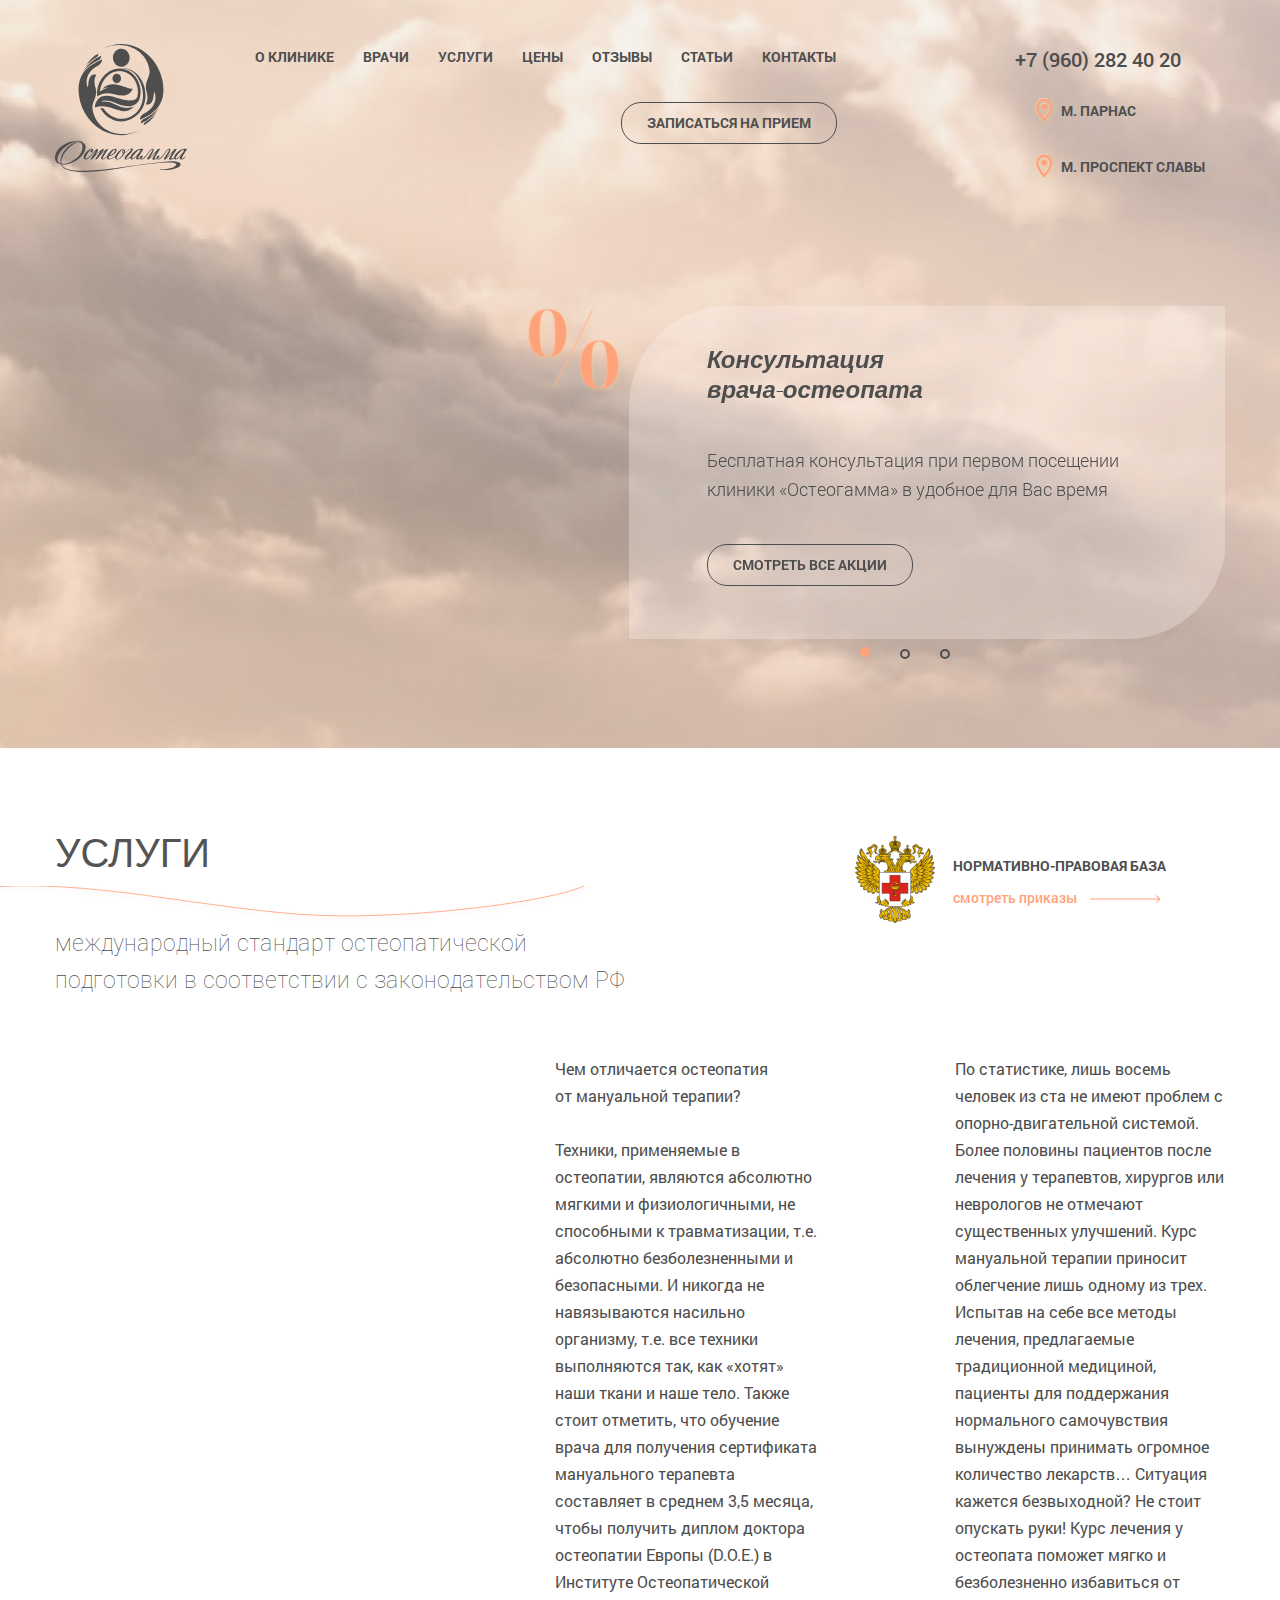
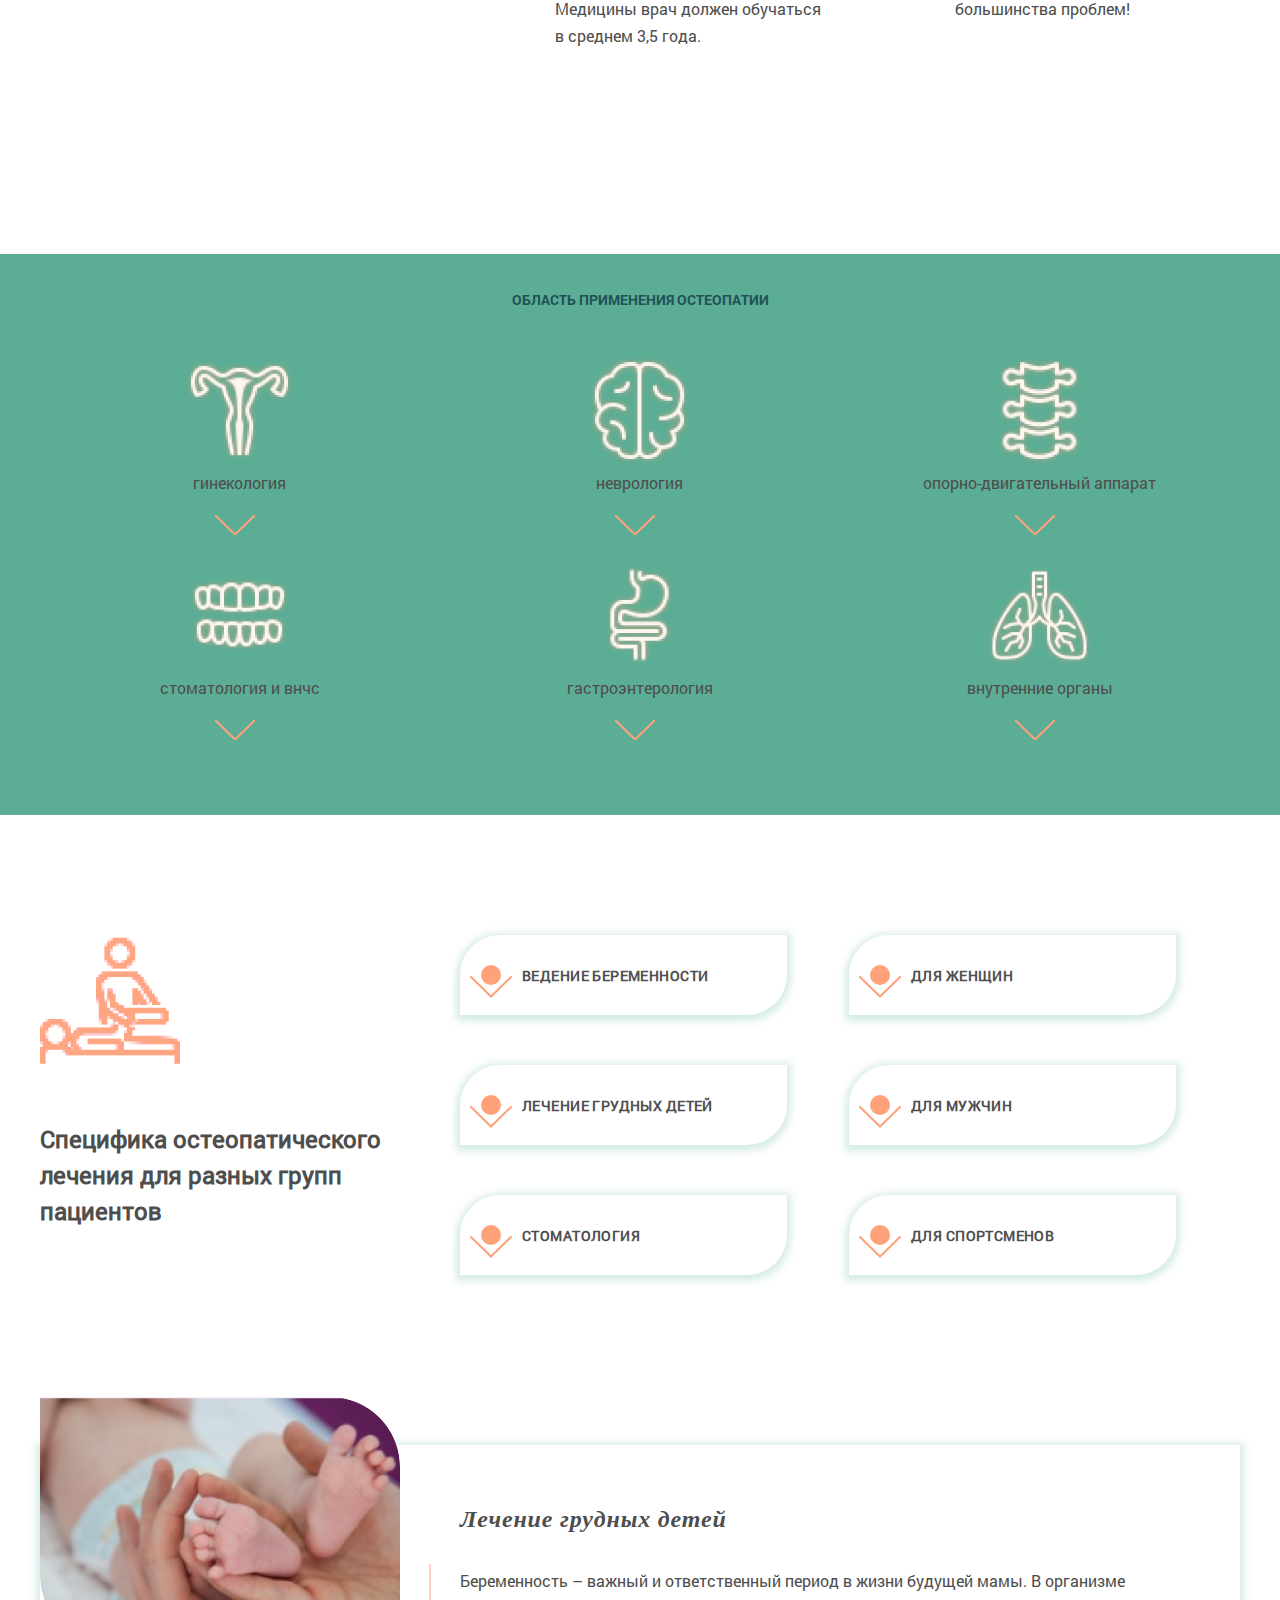
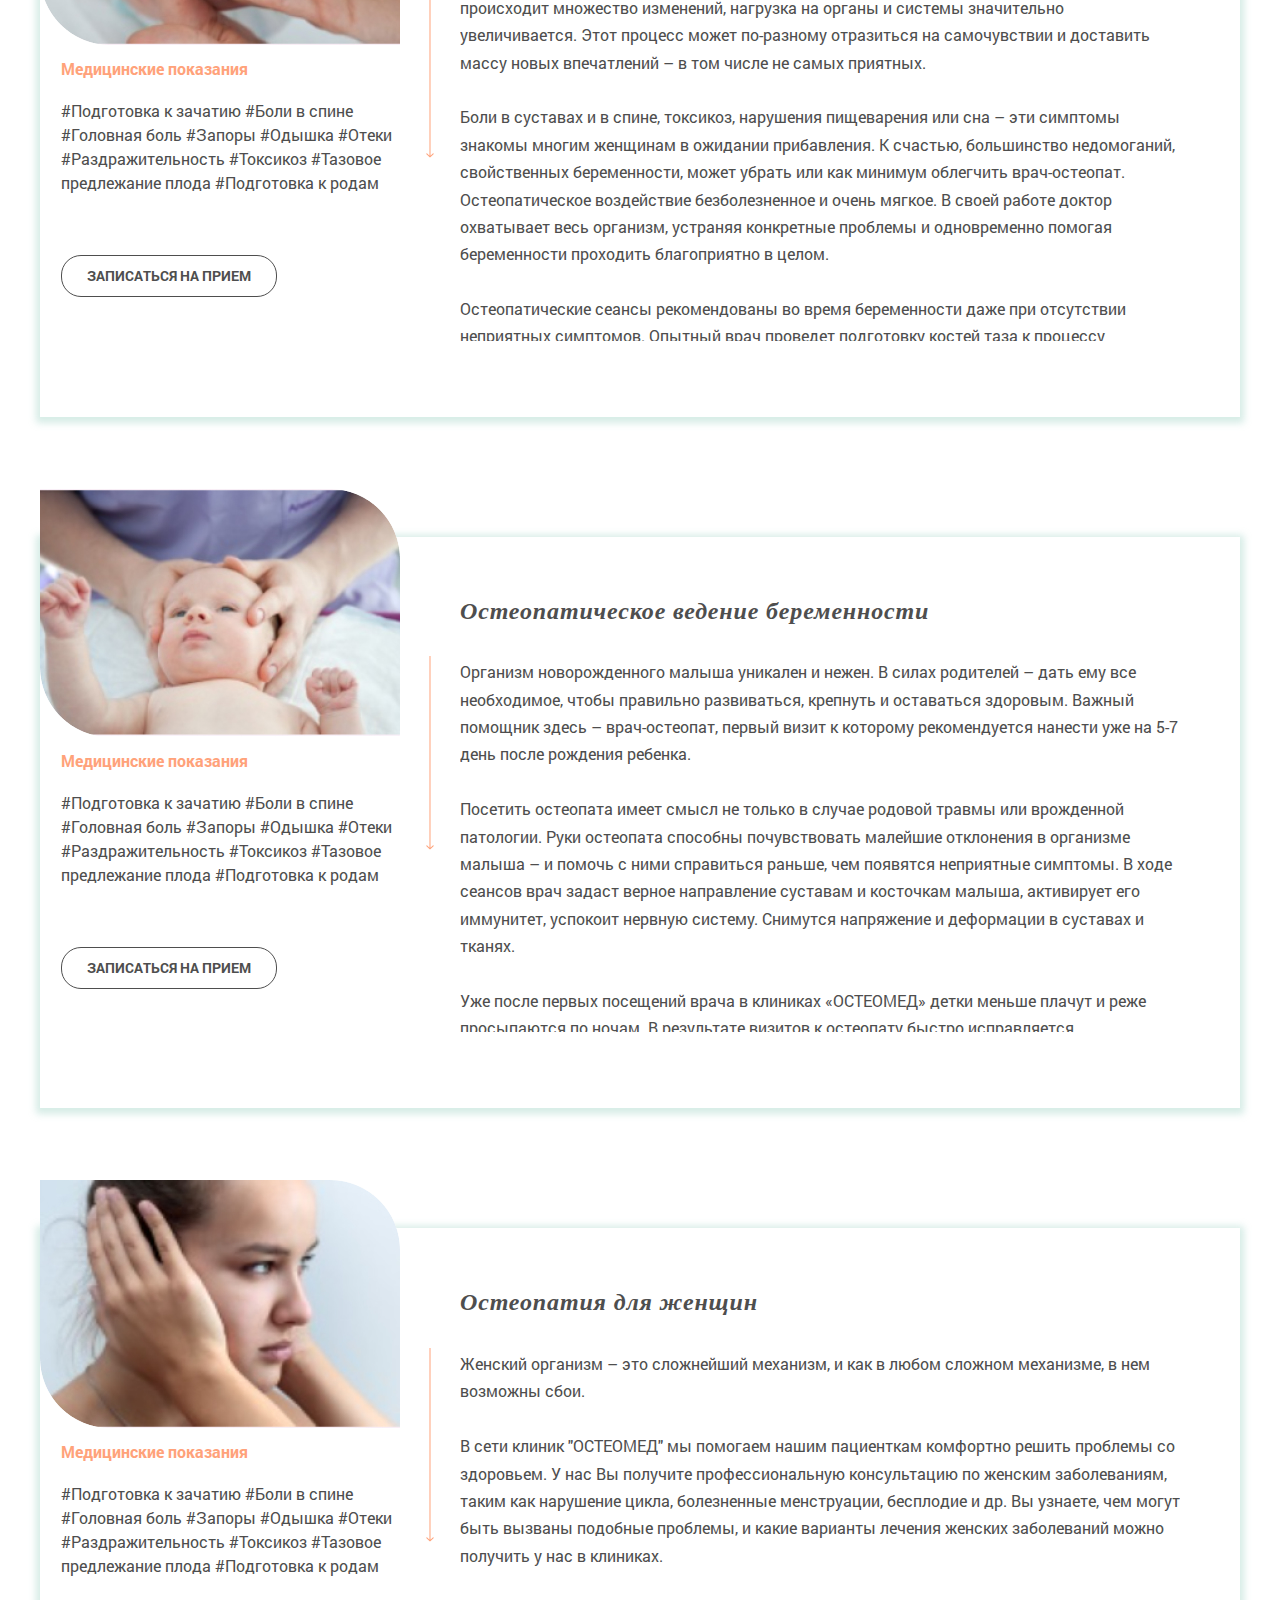
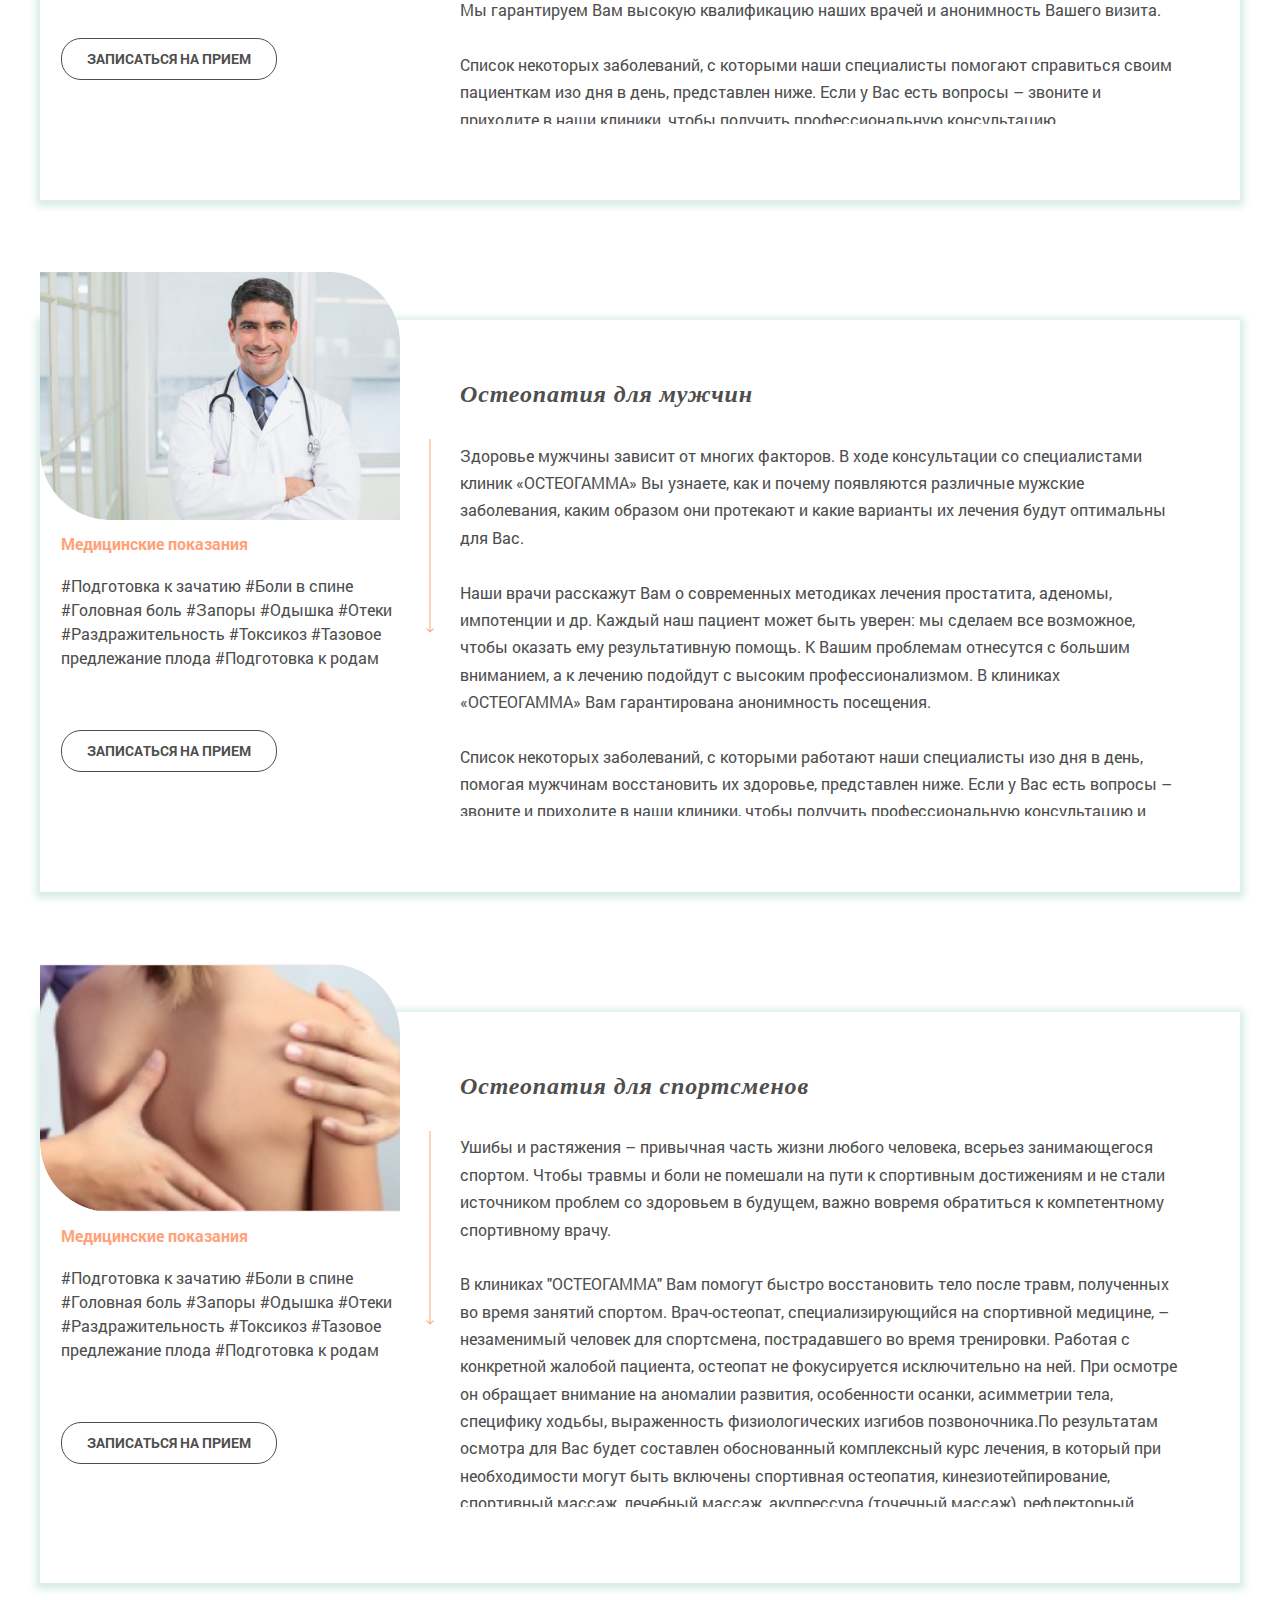
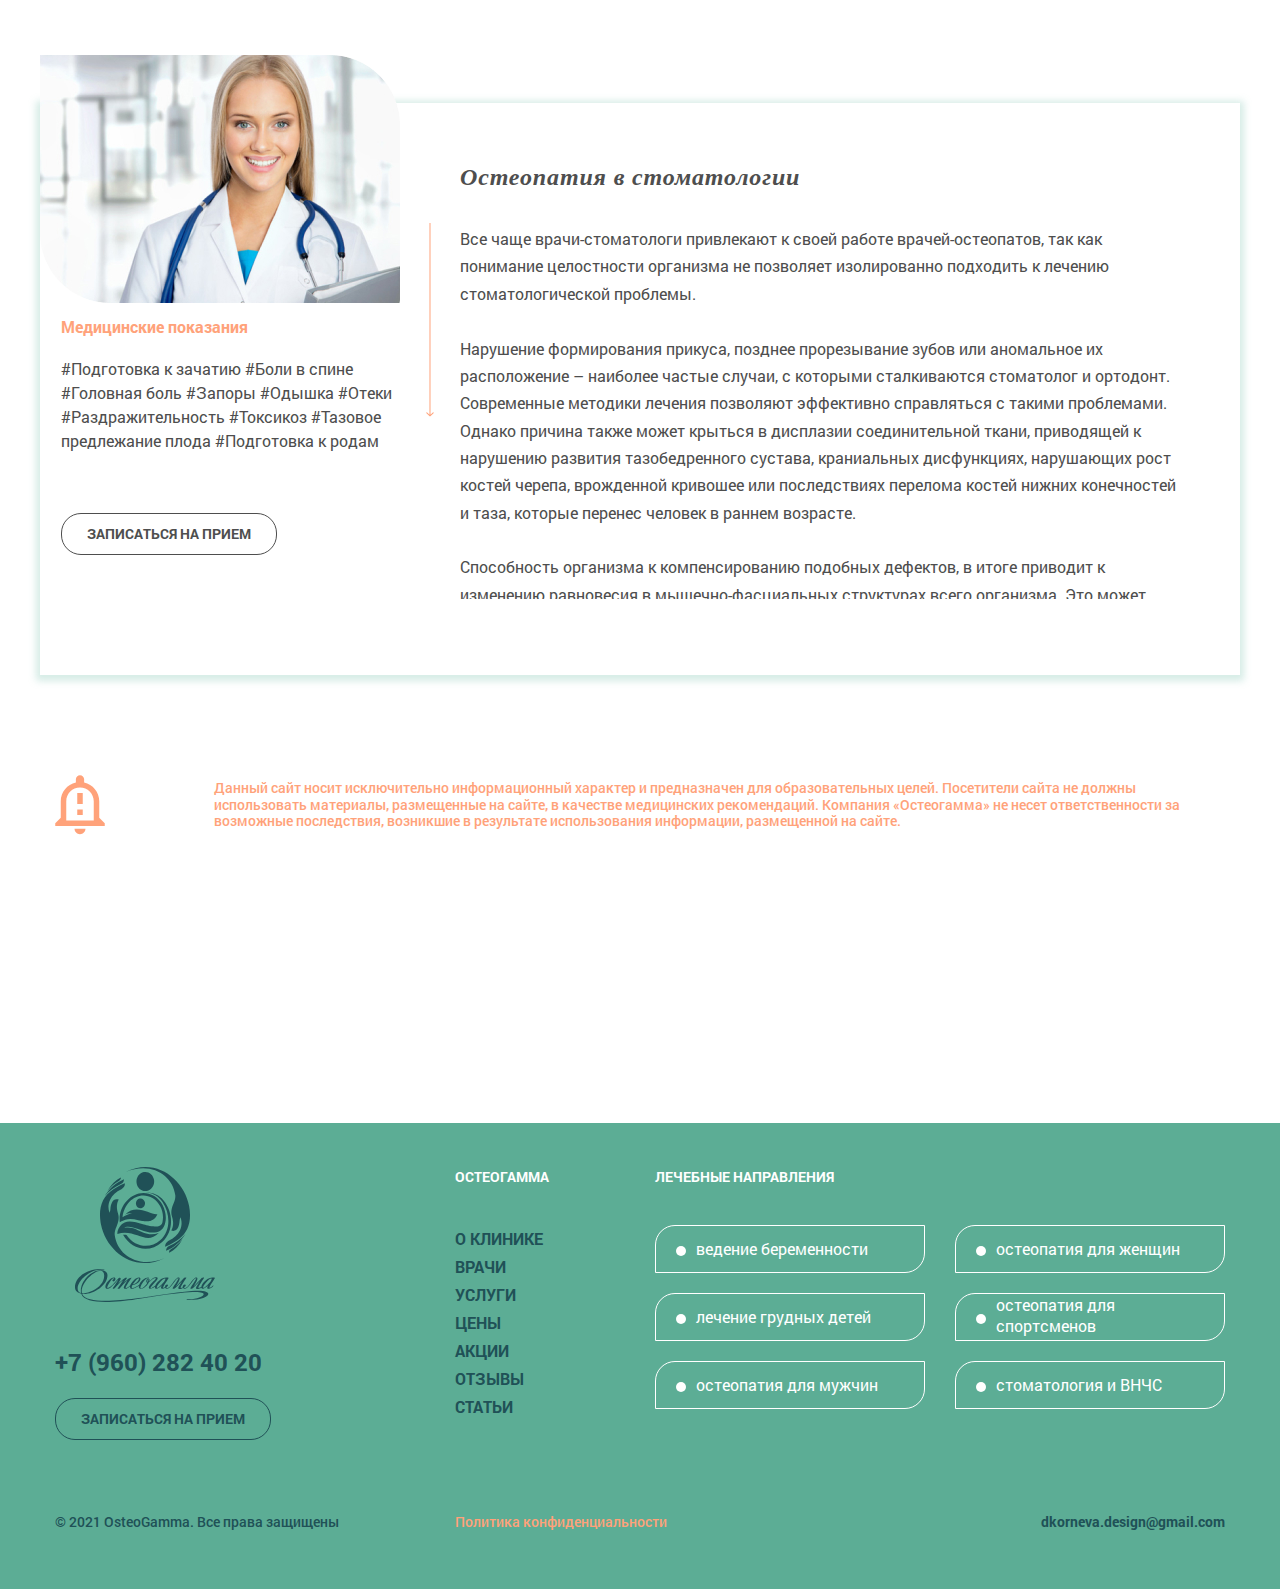
<file: services.html>
<!DOCTYPE html>
<html lang="ru">

<head>
	<meta charset="utf-8">
	<!-- <base href="/"> -->
	<title>OptimizedHTML 4</title>
	<meta name="description" content="">
	<meta http-equiv="X-UA-Compatible" content="IE=edge">
	<meta name="viewport" content="width=device-width, initial-scale=1, maximum-scale=1">

	<!-- Template Basic Images Start -->
	<meta property="og:image" content="path/to/image.jpg">
	<link rel="icon" href="img/favicon/favicon.ico">
	<link rel="apple-touch-icon" sizes="180x180" href="img/favicon/apple-touch-icon-180x180.png">
	<!-- Template Basic Images End -->

	<!-- Custom Browsers Color Start -->
	<meta name="theme-color" content="#000">
	<!-- Custom Browsers Color End -->
	<link rel="stylesheet" href="css/main.min.css">
</head>

<body>
	<div id="services">
		<header class="services__header">
			<div class="top-line">
				<div class="container">
					<div class="row">
						<div class="col-md-3 col-lg-2">
							<a href="#" class="logo">
								<img class="logo-image" src="img/logo.svg" alt="logo">
							</a>
						</div>
						<div class="col-md-5 col-lg-7">
							<a href="#" class="toggle-mnu d-block d-lg-none">
								<div class="span-mnu-wr">
									<span></span>
									<span></span>
									<span></span>
								</div>
							</a>
							<nav class="top-menu d-none d-lg-block">
								<ul class="sf-menu">
									<li><a href="index.html">О клинике</a></li>
									<li><a href="doctors.html">Врачи</a></li>
									<li><a href="services.html">Услуги</a></li>
									<li><a href="prices.html">Цены</a></li>
									<li><a href="#">Отзывы</a></li>
									<li><a href="articles.html">Статьи</a></li>
									<li><a href="#">Контакты</a></li>
								</ul>
							</nav>
							<div class="btn-wrap tar">
								<div class="modal">
									<div class="modal__wrapper">
										<div class="modal__body">
											<div class="modal__close"><img src="img/modal-close.svg" alt=""></div>
											<h4 class="modal__title">Записаться на прием</h4>
											<p class="modal-subtitle">Мы перезвоним Вам в ближайшее время, чтобы согласовать все
												пожелания и подобрать врача-остеопата, профиля заболевания</p>
											<form class="modal-form">
												<input type="text" name="username" class="modal__input modal__input-name"
													placeholder="Имя">
												<input type="tel" name="telephone" class="modal__input modal__input-tel"
													placeholder="Ваш телефон">
												<input type="datetime" name="time-visit" class="modal__input modal__input-time"
													placeholder="желаемая дата и время визита">
												<input type="text" name="address" class="modal__input modal__input-address"
													placeholder="адрес центра">
												<input type="checkbox" name="modal-condition" id="modal-condition"
													class="modal__checkbox">
												<label for="modal-condition"> Я согласен(а) <br>
													с Политикой конфиденциальности сайта
												</label>
												<button class="modal-btn" type="submit">отправить</button>
											</form>
										</div>
									</div>
								</div>
								<a href="#" class="btn-default" id="modal-open">записаться на прием</a>
							</div>
						</div>
						<div class="col-md-4 col-lg-3">
							<div class="contacts">
								<div class="contacts__phone">+7 (960) 282 40 20 </div>
								<p class="contacts__adress"><img src="img/map-icon.svg" alt="map-icon">м. Парнас</p>
								<p class="contacts__adress"><img src="img/map-icon.svg" alt="map-icon">м. Проспект Славы</p>
							</div>
						</div>
					</div>
				</div>
			</div>
			<div class="main-info">
				<div class="container">
					<div class="row align-items-end">
						<div class="col-sm-12 col-lg-7 offset-lg-5">
							<div class="main-info__slider main-info__slider_r">
								<div id="main-info-slider" class="owl-carousel owl-theme dots-center">
									<div class="item">
										<div class="bround-rectangle">
											<h1 class="main-h1">Консультация<br>врача-остеопата</h1>
											<p class="bround-rectangle__text">Бесплатная консультация при первом посещении<br>
												клиники «Остеогамма» в удобное для Вас время</p>
											<a href="#" class="btn-default">смотреть все акции</a>
										</div>
									</div>
									<div class="item">
										<div class="bround-rectangle">
											<h1 class="main-h1">Консультация<br>врача-остеопата</h1>
											<p class="bround-rectangle__text">Бесплатная консультация при первом посещении<br>
												клиники «Остеогамма» в удобное для Вас время</p>
											<a href="#" class="btn-default">смотреть все акции</a>
										</div>
									</div>
									<div class="item">
										<div class="bround-rectangle">
											<h1 class="main-h1">Консультация<br>врача-остеопата</h1>
											<p class="bround-rectangle__text">Бесплатная консультация при первом посещении<br>
												клиники «Остеогамма» в удобное для Вас время</p>
											<a href="#" class="btn-default">смотреть все акции</a>
										</div>
									</div>
								</div>
							</div>
						</div>
					</div>
				</div>
			</div>
		</header>
		<section class="s-doctors">
			<div class="container">
				<div class="section__tbox">
					<div class="row">
						<div class="col-sm-6">
							<h2 class="main-h2 wave">Услуги</h2>
							<p class="main-subtitle">международный стандарт остеопатической подготовки в соответствии с
								законодательством РФ</p>
						</div>
						<div class="col-sm-12 col-md-6 col-lg-4 offset-lg-1 offset-xl-2">
							<div class="right-small-block">
								<img src="img/gerb.png" alt="gerb" class="right-small-block__img">
								<div class="right-small-block__text rsb-text sm-marg-text">
									<div class="rsb-text__title">Нормативно-правовая база</div>
									<a href="#" class="arr-text__link">
										смотреть приказы
										<img src="img/arr-left-long.svg" alt="arr-left-long">
									</a>
								</div>
							</div>
						</div>
					</div>
				</div>
				<div class="section-content">
					<div class="row">
						<div class="col-md-6 col-lg-4 col-xl-3 offset-lg-4 offset-xl-5">
							<div class="section-content__text">
								Чем отличается остеопатия <br> от мануальной терапии? <br> <br>
								Техники, применяемые в остеопатии, являются абсолютно мягкими и физиологичными, не способными к
								травматизации, т.е. абсолютно безболезненными и безопасными. И никогда не навязываются насильно
								организму, т.е. все техники выполняются так, как «хотят» наши ткани и наше тело. Также стоит
								отметить, что обучение врача для получения сертификата мануального терапевта составляет в
								среднем 3,5 месяца, чтобы получить диплом доктора остеопатии Европы (D.O.E.) в Институте
								Остеопатической Медицины врач должен обучаться в среднем 3,5 года.
							</div>
						</div>
						<div class="col-md-6 col-lg-4 col-xl-3 offset-xl-1">
							<div class="section-content__text">
								По статистике, лишь восемь человек из ста не имеют проблем с опорно-двигательной системой. Более
								половины пациентов после лечения у терапевтов, хирургов или неврологов не отмечают существенных
								улучшений. Курс мануальной терапии приносит облегчение лишь одному из трех. Испытав на себе все
								методы лечения, предлагаемые традиционной медициной, пациенты для поддержания нормального
								самочувствия вынуждены принимать огромное количество лекарств… Ситуация кажется безвыходной? Не
								стоит опускать руки! Курс лечения у остеопата поможет мягко и безболезненно избавиться от
								большинства проблем!
							</div>
						</div>
					</div>
				</div>
			</div>
		</section>
	</div>
	<section class="s-color s-app-area">
		<div class="container">
			<div class="row">
				<div class="col-sm-12">
					<h3 class="main-h3">Область применения остеопатии</h3>
				</div>
				<div class="col-sm-4">
					<div class="s-color__item-tac s-color__item-barr s-color__item sc-item">
						<img src="img/application-area/app-area1.png" alt="application-area-img" class="sc-item__img">
						<p class="sc-item__text">гинекология</p>
					</div>
				</div>
				<div class="col-sm-4">
					<div class="s-color__item-tac s-color__item-barr s-color__item sc-item">
						<img src="img/application-area/app-area2.png" alt="application-area-img" class="sc-item__img">
						<p class="sc-item__text">неврология</p>
					</div>
				</div>
				<div class="col-sm-4">
					<div class="s-color__item-tac s-color__item-barr s-color__item sc-item">
						<img src="img/application-area/app-area3.png" alt="application-area-img" class="sc-item__img">
						<p class="sc-item__text">опорно-двигательный аппарат</p>
					</div>
				</div>
				<div class="col-sm-4">
					<div class="s-color__item-tac s-color__item-barr s-color__item sc-item">
						<img src="img/application-area/app-area4.png" alt="application-area-img" class="sc-item__img">
						<p class="sc-item__text">стоматология и внчс</p>
					</div>
				</div>
				<div class="col-sm-4">
					<div class="s-color__item-tac s-color__item-barr s-color__item sc-item">
						<img src="img/application-area/app-area5.png" alt="application-area-img" class="sc-item__img">
						<p class="sc-item__text">гастроэнтерология</p>
					</div>
				</div>
				<div class="col-sm-4">
					<div class="s-color__item-tac s-color__item-barr s-color__item sc-item">
						<img src="img/application-area/app-area6.png" alt="application-area-img" class="sc-item__img">
						<p class="sc-item__text">внутренние органы</p>
					</div>
				</div>
			</div>
		</div>
	</section>
	<section class="specificity-treatment">
		<div class="container">
			<div class="row">
				<div class="specificity-treatment__left-col">
					<img src="img/services-massage.jpg" alt="">
					<h2 class="specificity-treatment__title">
						Специфика остеопатического лечения для разных групп пациентов
					</h2>
				</div>
				<div class="specificity-treatment__right-col">
					<div class="specificity-treatment__medical-directions">
						<div class="row">
							<div class="col-sm-6">
								<div class="specificity-treatment__directions-item">
									<span class="arrow-with-circle"><img src="img/bottom-arr.svg" alt="Стрелка"></span>
									ведение беременности
								</div>
								<div class="specificity-treatment__directions-item"><span class="arrow-with-circle"><img
											src="img/bottom-arr.svg" alt="Стрелка"></span>лечение грудных детей</div>
								<div class="specificity-treatment__directions-item"><span class="arrow-with-circle"><img
											src="img/bottom-arr.svg" alt="Стрелка"></span>стоматология</div>
							</div>
							<div class="col-sm-6">
								<div class="specificity-treatment__directions-item"><span class="arrow-with-circle"><img
											src="img/bottom-arr.svg" alt="Стрелка"></span>для женщин</div>
								<div class="specificity-treatment__directions-item"><span class="arrow-with-circle"><img
											src="img/bottom-arr.svg" alt="Стрелка"></span>для мужчин</div>
								<div class="specificity-treatment__directions-item"><span class="arrow-with-circle"><img
											src="img/bottom-arr.svg" alt="Стрелка"></span>для спортсменов</div>
							</div>
						</div>
					</div>
				</div>
			</div>
		</div>
	</section>
	<section class="services-cards">
		<div class="container">
			<div class="row">
				<div class="services-cards__card">
					<div class="services-cards__description">
						<div>
							<div class="services-cards__img"><img src="img/baby1.jpg" alt=""></div>
							<div>
								<p class="cart-text__title">Медицинские показания</p>
								<p class="services-cards__tags">
									#Подготовка к зачатию #Боли в спине #Головная боль #Запоры #Одышка #Отеки #Раздражительность
									#Токсикоз #Тазовое предлежание плода #Подготовка к родам
								</p>
							</div>
						</div>
						<a href="#" class="btn-default">записаться на прием</a>
					</div>
					<div class="services-cards__content">
						<img src="img/vertical-scroll.svg" class="services-cards__scroll">
						<h3>Лечение грудных детей</h3>
						<p>Беременность – важный и ответственный период в жизни будущей мамы. В организме происходит множество
							изменений, нагрузка на органы и системы значительно увеличивается. Этот процесс может по-разному
							отразиться на самочувствии и доставить массу новых впечатлений – в том числе не самых приятных.
							<br> <br>
							Боли в суставах и в спине, токсикоз, нарушения пищеварения или сна – эти симптомы знакомы многим
							женщинам в ожидании прибавления. К счастью, большинство недомоганий, свойственных беременности,
							может убрать или как минимум облегчить врач-остеопат. Остеопатическое воздействие безболезненное и
							очень мягкое. В своей работе доктор охватывает весь организм, устраняя конкретные проблемы и
							одновременно помогая беременности проходить благоприятно в целом.
							<br><br>
							Остеопатические сеансы рекомендованы во время беременности даже при отсутствии неприятных
							симптомов. Опытный врач проведет подготовку костей таза к процессу появления малыша, повысив их
							эластичность, и обеспечит более легкие роды.
						</p>
					</div>
					<div class="services-cards__switch"><img src="img/bottom-arr.svg" class="services-cards__switch-img">
					</div>
				</div>
				<div class="services-cards__card">
					<div class="services-cards__description">
						<div>
							<div class="services-cards__img"><img src="img/baby2.jpg" alt=""></div>
							<div>
								<p class="cart-text__title">Медицинские показания</p>
								<p class="services-cards__tags">
									#Подготовка к зачатию #Боли в спине #Головная боль #Запоры #Одышка #Отеки #Раздражительность
									#Токсикоз #Тазовое предлежание плода #Подготовка к родам
								</p>
							</div>
						</div>
						<a href="#" class="btn-default">записаться на прием</a>
					</div>
					<div class="services-cards__content">
						<img src="img/vertical-scroll.svg" class="services-cards__scroll">
						<h3>Остеопатическое ведение беременности</h3>
						<p>Организм новорожденного малыша уникален и нежен. В силах родителей – дать ему все необходимое,
							чтобы правильно развиваться, крепнуть и оставаться здоровым. Важный помощник здесь – врач-остеопат,
							первый визит к которому рекомендуется нанести уже на 5-7 день после рождения ребенка.
							<br>
							<br>
							Посетить остеопата имеет смысл не только в случае родовой травмы или врожденной патологии. Руки
							остеопата способны почувствовать малейшие отклонения в организме малыша – и помочь с ними
							справиться раньше, чем появятся неприятные симптомы. В ходе сеансов врач задаст верное направление
							суставам и косточкам малыша, активирует его иммунитет, успокоит нервную систему. Снимутся
							напряжение и деформации в суставах и тканях. <br> <br>
							Уже после первых посещений врача в клиниках «ОСТЕОМЕД» детки меньше плачут и реже просыпаются по
							ночам. В результате визитов к остеопату быстро исправляется плоскостопие и уходят последствия
							родовых травм.
							<br> <br>
							Некоторые детские заболевания, с которыми сталкиваются наши специалисты в своей работе,
							представлены ниже. Если у Вас есть вопросы – звоните и приходите в наши клиники, чтобы получить
							профессиональную консультацию высококвалифицированного специалиста совершенно бесплатно!
						</p>

					</div>
					<div class="services-cards__switch"><img src="img/bottom-arr.svg" class="services-cards__switch-img">
					</div>
				</div>
				<div class="services-cards__card">
					<div class="services-cards__description">
						<div>
							<div class="services-cards__img"><img src="img/girl-air.jpg" alt=""></div>
							<div>
								<p class="cart-text__title">Медицинские показания</p>
								<p class="services-cards__tags">
									#Подготовка к зачатию #Боли в спине #Головная боль #Запоры #Одышка #Отеки #Раздражительность
									#Токсикоз #Тазовое предлежание плода #Подготовка к родам
								</p>
							</div>
						</div>
						<a href="#" class="btn-default">записаться на прием</a>
					</div>
					<div class="services-cards__content">
						<img src="img/vertical-scroll.svg" class="services-cards__scroll">
						<h3>Остеопатия для женщин</h3>
						<p>Женский организм – это сложнейший механизм, и как в любом сложном механизме, в нем возможны сбои.
							<br>
							<br>
							В сети клиник "ОСТЕОМЕД" мы помогаем нашим пациенткам комфортно решить проблемы со здоровьем. У нас
							Вы получите профессиональную консультацию по женским заболеваниям, таким как нарушение цикла,
							болезненные менструации, бесплодие и др. Вы узнаете, чем могут быть вызваны подобные проблемы, и
							какие варианты лечения женских заболеваний можно получить у нас в клиниках.
							<br>
							<br>
							Мы гарантируем Вам высокую квалификацию наших врачей и анонимность Вашего визита.
							<br>
							<br>
							Список некоторых заболеваний, с которыми наши специалисты помогают справиться своим пациенткам изо
							дня в день, представлен ниже. Если у Вас есть вопросы – звоните и приходите в наши клиники, чтобы
							получить профессиональную консультацию высококвалифицированного специалиста.


						</p>

					</div>
					<div class="services-cards__switch"><img src="img/bottom-arr.svg" class="services-cards__switch-img">
					</div>
				</div>
				<div class="services-cards__card">
					<div class="services-cards__description">
						<div>
							<div class="services-cards__img"><img src="img/doctor1.jpg" alt=""></div>
							<div>
								<p class="cart-text__title">Медицинские показания</p>
								<p class="services-cards__tags">
									#Подготовка к зачатию #Боли в спине #Головная боль #Запоры #Одышка #Отеки #Раздражительность
									#Токсикоз #Тазовое предлежание плода #Подготовка к родам
								</p>
							</div>
						</div>
						<a href="#" class="btn-default">записаться на прием</a>
					</div>
					<div class="services-cards__content">
						<img src="img/vertical-scroll.svg" class="services-cards__scroll">
						<h3>Остеопатия для мужчин</h3>
						<p>Здоровье мужчины зависит от многих факторов. В ходе консультации со специалистами клиник
							«ОСТЕОГАММА» Вы узнаете, как и почему появляются различные мужские заболевания, каким образом они
							протекают и какие варианты их лечения будут оптимальны для Вас.
							<br>
							<br>
							Наши врачи расскажут Вам о современных методиках лечения простатита, аденомы, импотенции и др.
							Каждый наш пациент может быть уверен: мы сделаем все возможное, чтобы оказать ему результативную
							помощь. К Вашим проблемам отнесутся с большим вниманием, а к лечению подойдут с высоким
							профессионализмом. В клиниках «ОСТЕОГАММА» Вам гарантирована анонимность посещения.
							<br>
							<br>
							Список некоторых заболеваний, с которыми работают наши специалисты изо дня в день, помогая мужчинам
							восстановить их здоровье, представлен ниже. Если у Вас есть вопросы – звоните и приходите в наши
							клиники, чтобы получить профессиональную консультацию и помощь высококвалифицированного
							специалиста.

						</p>

					</div>
					<div class="services-cards__switch"><img src="img/bottom-arr.svg" class="services-cards__switch-img">
					</div>
				</div>
				<div class="services-cards__card">
					<div class="services-cards__description">
						<div>
							<div class="services-cards__img"><img src="img/touch-back.jpg" alt=""></div>
							<div>
								<p class="cart-text__title">Медицинские показания</p>
								<p class="services-cards__tags">
									#Подготовка к зачатию #Боли в спине #Головная боль #Запоры #Одышка #Отеки #Раздражительность
									#Токсикоз #Тазовое предлежание плода #Подготовка к родам
								</p>
							</div>
						</div>
						<a href="#" class="btn-default">записаться на прием</a>
					</div>
					<div class="services-cards__content">
						<img src="img/vertical-scroll.svg" class="services-cards__scroll">
						<h3>Остеопатия для спортсменов</h3>
						<p>Ушибы и растяжения – привычная часть жизни любого человека, всерьез занимающегося спортом. Чтобы
							травмы и боли не помешали на пути к спортивным достижениям и не стали источником проблем со
							здоровьем в будущем, важно вовремя обратиться к компетентному спортивному врачу.
							<br> <br>
							В клиниках "ОСТЕОГАММА" Вам помогут быстро восстановить тело после травм, полученных во время
							занятий спортом. Врач-остеопат, специализирующийся на спортивной медицине, – незаменимый человек
							для спортсмена, пострадавшего во время тренировки. Работая с конкретной жалобой пациента, остеопат
							не фокусируется исключительно на ней. При осмотре он обращает внимание на аномалии развития,
							особенности осанки, асимметрии тела, специфику ходьбы, выраженность физиологических изгибов
							позвоночника.По результатам осмотра для Вас будет составлен обоснованный комплексный курс лечения,
							в который при необходимости могут быть включены спортивная остеопатия, кинезиотейпирование,
							спортивный массаж, лечебный массаж, акупрессура (точечный массаж), рефлекторный массаж и другие
							процедуры.
						</p>

					</div>
					<div class="services-cards__switch"><img src="img/bottom-arr.svg" class="services-cards__switch-img">
					</div>
				</div>
				<div class="services-cards__card">
					<div class="services-cards__description">
						<div>
							<div class="services-cards__img"><img src="img/doctor2.jpg" alt=""></div>
							<div>
								<p class="cart-text__title">Медицинские показания</p>
								<p class="services-cards__tags">
									#Подготовка к зачатию #Боли в спине #Головная боль #Запоры #Одышка #Отеки #Раздражительность
									#Токсикоз #Тазовое предлежание плода #Подготовка к родам
								</p>
							</div>
						</div>
						<a href="#" class="btn-default">записаться на прием</a>
					</div>
					<div class="services-cards__content">
						<img src="img/vertical-scroll.svg" class="services-cards__scroll">
						<h3>Остеопатия в стоматологии</h3>
						<p>Все чаще врачи-стоматологи привлекают к своей работе врачей-остеопатов, так как понимание
							целостности организма не позволяет изолированно подходить к лечению стоматологической проблемы.
							<br>
							<br>
							Нарушение формирования прикуса, позднее прорезывание зубов или аномальное их расположение –
							наиболее частые случаи, с которыми сталкиваются стоматолог и ортодонт. Современные методики лечения
							позволяют эффективно справляться с такими проблемами. Однако причина также может крыться в
							дисплазии соединительной ткани, приводящей к нарушению развития тазобедренного сустава, краниальных
							дисфункциях, нарушающих рост костей черепа, врожденной кривошее или последствиях перелома костей
							нижних конечностей и таза, которые перенес человек в раннем возрасте.
							<br> <br>
							Способность организма к компенсированию подобных дефектов, в итоге приводит к изменению равновесия
							в мышечно-фасциальных структурах всего организма. Это может приводить к формированию неправильного
							прикуса, патологической стираемости эмали зубов, нарушению ровности зубной дуги, бруксизму и
							развитию дисфункций височно-нижнечелюстного сустава. <br> <br>
							Во время сеанса врач ортодонт-остеопат проводит тестирование положения и движения структур
							зубочелюстной системы, их взаимосвязи с шейным отделом позвоночника и плечевым поясом. Используя
							остеопатические техники, врач восстанавливает мышечно-связочное равновесие и движения в
							височно-нижнечелюстном суставе, устраняет блоки швов костей черепа, дисфункции позвонков и т.д.

						</p>

					</div>
					<div class="services-cards__switch"><img src="img/bottom-arr.svg" class="services-cards__switch-img">
					</div>
				</div>
			</div>
		</div>
	</section>
	<section class="services-warning warning">
		<div class="container">
			<div class="row">
				<img src="img/warning.svg" class="warning__icon">
				<p class="warning__text">Данный сайт носит исключительно информационный характер и предназначен для
					образовательных целей. Посетители сайта не должны использовать материалы, размещенные на сайте, в
					качестве медицинских рекомендаций. Компания «Остеогамма» не несет ответственности за возможные
					последствия, возникшие в результате использования информации, размещенной на сайте.</p>
			</div>
		</div>
	</section>
	<footer class="footer">
		<div class="container">
			<div class="row">
				<div class="col-sm-6 col-lg-4 col-xl-3">
					<div class="footer-logo"><img src="img/logo-blue.svg" alt="logo-blue"></div>
					<div class="footer-phone">+7 (960) 282 40 20 </div>
					<a href="#" class="btn-default btn-blue">Записаться на прием</a>
				</div>
				<div class="col-sm-6 col-lg-2 col-xl-2 offset-xl-1">
					<nav class="footer-nav">
						<div class="footer-nav__title">Остеогамма</div>
						<ul class="footer-nav__menu">
							<li><a href="#">О клинике</a></li>
							<li><a href="#">Врачи</a></li>
							<li><a href="#">Услуги</a></li>
							<li><a href="#">Цены</a></li>
							<li><a href="#">Акции</a></li>
							<li><a href="#">Отзывы</a></li>
							<li><a href="#">Статьи</a></li>
						</ul>
					</nav>
				</div>
				<div class="col-sm-12 col-lg-6">
					<div class="medical-directions">
						<div class="medical-directions__title">ЛЕЧЕБНЫЕ НАПРАВЛЕНИЯ</div>
						<div class="medical-directions__list direction-list">
							<div class="row">
								<div class="col-sm-6">
									<div class="direction-list__item">ведение беременности</div>
									<div class="direction-list__item">лечение грудных детей</div>
									<div class="direction-list__item">остеопатия для мужчин</div>
								</div>
								<div class="col-sm-6">
									<div class="direction-list__item">остеопатия для женщин</div>
									<div class="direction-list__item double-text">остеопатия для <br> спортсменов</div>
									<div class="direction-list__item">стоматология и ВНЧС</div>
								</div>
							</div>
						</div>
					</div>
				</div>
			</div>
			<div class="footer-line">
				<div class="row">
					<div class="col-sm-4">
						<div class="copyright">© 2021 OsteoGamma. Все права защищены</div>
					</div>
					<div class="col-sm-4">
						<a class="policy" href="#">Политика конфиденциальности</a>
					</div>
					<div class="col-sm-4">
						<div class="footer-mail">dkorneva.design@gmail.com</div>
					</div>
				</div>
			</div>
		</div>
	</footer>
	</div>
	<script src="https://code.jquery.com/jquery-3.4.1.slim.min.js"></script>

	<script src="js/scripts.min.js"></script>
</body>

</html>
</file>
<file: css/main.min.css>
.owl-carousel,
.owl-carousel .owl-item {
	-webkit-tap-highlight-color: transparent;
	position: relative;
}
.owl-carousel {
	display: none;
	width: 100%;
	z-index: 1;
}
.owl-carousel .owl-stage {
	position: relative;
	-ms-touch-action: pan-Y;
	touch-action: manipulation;
	-moz-backface-visibility: hidden;
}
.owl-carousel .owl-stage:after {
	content: ".";
	display: block;
	clear: both;
	visibility: hidden;
	line-height: 0;
	height: 0;
}
.owl-carousel .owl-stage-outer {
	position: relative;
	overflow: hidden;
	-webkit-transform: translate3d(0, 0, 0);
}
.owl-carousel .owl-item,
.owl-carousel .owl-wrapper {
	-webkit-backface-visibility: hidden;
	-moz-backface-visibility: hidden;
	-ms-backface-visibility: hidden;
	-webkit-transform: translate3d(0, 0, 0);
	-moz-transform: translate3d(0, 0, 0);
	-ms-transform: translate3d(0, 0, 0);
}
.owl-carousel .owl-item {
	min-height: 1px;
	float: left;
	-webkit-backface-visibility: hidden;
	-webkit-touch-callout: none;
}
.owl-carousel .owl-item img {
	display: block;
	width: 100%;
}
.owl-carousel .owl-dots.disabled,
.owl-carousel .owl-nav.disabled {
	display: none;
}
.no-js .owl-carousel,
.owl-carousel.owl-loaded {
	display: block;
}
.owl-carousel .owl-dot,
.owl-carousel .owl-nav .owl-next,
.owl-carousel .owl-nav .owl-prev {
	cursor: pointer;
	-webkit-user-select: none;
	-khtml-user-select: none;
	-moz-user-select: none;
	-ms-user-select: none;
	user-select: none;
}
.owl-carousel .owl-nav button.owl-next,
.owl-carousel .owl-nav button.owl-prev,
.owl-carousel button.owl-dot {
	background: 0 0;
	color: inherit;
	border: none;
	padding: 0 !important;
	font: inherit;
}
.owl-carousel.owl-loading {
	opacity: 0;
	display: block;
}
.owl-carousel.owl-hidden {
	opacity: 0;
}
.owl-carousel.owl-refresh .owl-item {
	visibility: hidden;
}
.owl-carousel.owl-drag .owl-item {
	-ms-touch-action: pan-y;
	touch-action: pan-y;
	-webkit-user-select: none;
	-moz-user-select: none;
	-ms-user-select: none;
	user-select: none;
}
.owl-carousel.owl-grab {
	cursor: move;
	cursor: grab;
}
.owl-carousel.owl-rtl {
	direction: rtl;
}
.owl-carousel.owl-rtl .owl-item {
	float: right;
}
.owl-carousel .animated {
	animation-duration: 1s;
	animation-fill-mode: both;
}
.owl-carousel .owl-animated-in {
	z-index: 0;
}
.owl-carousel .owl-animated-out {
	z-index: 1;
}
.owl-carousel .fadeOut {
	animation-name: fadeOut;
}
@keyframes fadeOut {
	0% {
		opacity: 1;
	}
	100% {
		opacity: 0;
	}
}
.owl-height {
	transition: height 0.5s ease-in-out;
}
.owl-carousel .owl-item .owl-lazy {
	opacity: 0;
	transition: opacity 0.4s ease;
}
.owl-carousel .owl-item .owl-lazy:not([src]),
.owl-carousel .owl-item .owl-lazy[src^=""] {
	max-height: 0;
}
.owl-carousel .owl-item img.owl-lazy {
	transform-style: preserve-3d;
}
.owl-carousel .owl-video-wrapper {
	position: relative;
	height: 100%;
	background: #000;
}
.owl-carousel .owl-video-play-icon {
	position: absolute;
	height: 80px;
	width: 80px;
	left: 50%;
	top: 50%;
	margin-left: -40px;
	margin-top: -40px;
	background: url(../libs/owl.carousel/dist/assets/owl.video.play.png) no-repeat;
	cursor: pointer;
	z-index: 1;
	-webkit-backface-visibility: hidden;
	transition: transform 0.1s ease;
}
.owl-carousel .owl-video-play-icon:hover {
	-ms-transform: scale(1.3, 1.3);
	transform: scale(1.3, 1.3);
}
.owl-carousel .owl-video-playing .owl-video-play-icon,
.owl-carousel .owl-video-playing .owl-video-tn {
	display: none;
}
.owl-carousel .owl-video-tn {
	opacity: 0;
	height: 100%;
	background-position: center center;
	background-repeat: no-repeat;
	background-size: contain;
	transition: opacity 0.4s ease;
}
.owl-carousel .owl-video-frame {
	position: relative;
	z-index: 1;
	height: 100%;
	width: 100%;
}
:root {
	--mm-line-height: 20px;
	--mm-listitem-size: 44px;
	--mm-navbar-size: 44px;
	--mm-offset-top: 0;
	--mm-offset-right: 0;
	--mm-offset-bottom: 0;
	--mm-offset-left: 0;
	--mm-color-border: rgba(0, 0, 0, 0.1);
	--mm-color-button: rgba(0, 0, 0, 0.3);
	--mm-color-text: rgba(0, 0, 0, 0.75);
	--mm-color-text-dimmed: rgba(0, 0, 0, 0.3);
	--mm-color-background: #f3f3f3;
	--mm-color-background-highlight: rgba(0, 0, 0, 0.05);
	--mm-color-background-emphasis: rgba(255, 255, 255, 0.4);
	--mm-shadow: 0 0 10px rgba(0, 0, 0, 0.3);
}
.mm-hidden {
	display: none !important;
}
.mm-wrapper {
	overflow-x: hidden;
	position: relative;
}
.mm-menu {
	top: 0;
	right: 0;
	bottom: 0;
	left: 0;
	background: #f3f3f3;
	border-color: rgba(0, 0, 0, 0.1);
	color: rgba(0, 0, 0, 0.75);
	line-height: 20px;
	display: -webkit-box;
	display: -ms-flexbox;
	display: flex;
	-webkit-box-orient: vertical;
	-webkit-box-direction: normal;
	-ms-flex-direction: column;
	flex-direction: column;
	padding: 0;
	margin: 0;
	-webkit-box-sizing: border-box;
	box-sizing: border-box;
	position: absolute;
	top: var(--mm-offset-top);
	right: var(--mm-offset-right);
	bottom: var(--mm-offset-bottom);
	left: var(--mm-offset-left);
	z-index: 0;
	-ms-scroll-chaining: chained;
	overscroll-behavior: auto;
	background: var(--mm-color-background);
	border-color: var(--mm-color-border);
	color: var(--mm-color-text);
	line-height: var(--mm-line-height);
	-webkit-tap-highlight-color: var(--mm-color-background-emphasis);
	-webkit-font-smoothing: antialiased;
	-moz-osx-font-smoothing: grayscale;
}
.mm-menu a,
.mm-menu a:active,
.mm-menu a:hover,
.mm-menu a:link,
.mm-menu a:visited {
	text-decoration: none;
	color: inherit;
}
[dir="rtl"] .mm-menu {
	direction: rtl;
}
.mm-panel {
	background: #f3f3f3;
	border-color: rgba(0, 0, 0, 0.1);
	color: rgba(0, 0, 0, 0.75);
	z-index: 0;
	-webkit-box-sizing: border-box;
	box-sizing: border-box;
	width: 100%;
	-webkit-overflow-scrolling: touch;
	overflow: hidden;
	overflow-y: auto;
	color: var(--mm-color-text);
	border-color: var(--mm-color-border);
	background: var(--mm-color-background);
	-webkit-transform: translate3d(100%, 0, 0);
	transform: translate3d(100%, 0, 0);
	-webkit-transition: -webkit-transform 0.4s ease;
	transition: -webkit-transform 0.4s ease;
	-o-transition: transform 0.4s ease;
	transition: transform 0.4s ease;
	transition: transform 0.4s ease, -webkit-transform 0.4s ease;
}
.mm-panel:after {
	height: 44px;
}
.mm-panel:not(.mm-hidden) {
	display: block;
}
.mm-panel:after {
	content: "";
	display: block;
	height: var(--mm-listitem-size);
}
.mm-panel_opened {
	z-index: 1;
	-webkit-transform: translate3d(0, 0, 0);
	transform: translate3d(0, 0, 0);
}
.mm-panel_opened-parent {
	-webkit-transform: translate3d(-30%, 0, 0);
	transform: translate3d(-30%, 0, 0);
}
.mm-panel_highest {
	z-index: 2;
}
.mm-panel_noanimation {
	-webkit-transition: none !important;
	-o-transition: none !important;
	transition: none !important;
}
.mm-panel_noanimation.mm-panel_opened-parent {
	-webkit-transform: translate3d(0, 0, 0);
	transform: translate3d(0, 0, 0);
}
.mm-panels > .mm-panel {
	position: absolute;
	left: 0;
	right: 0;
	top: 0;
	bottom: 0;
}
.mm-panel__content {
	padding: 20px 20px 0;
}
.mm-panels {
	background: #f3f3f3;
	border-color: rgba(0, 0, 0, 0.1);
	color: rgba(0, 0, 0, 0.75);
	position: relative;
	height: 100%;
	-webkit-box-flex: 1;
	-ms-flex-positive: 1;
	flex-grow: 1;
	overflow: hidden;
	background: var(--mm-color-background);
	border-color: var(--mm-color-border);
	color: var(--mm-color-text);
}
[dir="rtl"] .mm-panel:not(.mm-panel_opened) {
	-webkit-transform: translate3d(-100%, 0, 0);
	transform: translate3d(-100%, 0, 0);
}
[dir="rtl"] .mm-panel.mm-panel_opened-parent {
	-webkit-transform: translate3d(30%, 0, 0);
	transform: translate3d(30%, 0, 0);
}
.mm-listitem_vertical > .mm-panel {
	display: none;
	width: 100%;
	padding: 10px 0 10px 10px;
	-webkit-transform: none !important;
	-ms-transform: none !important;
	transform: none !important;
}
.mm-listitem_vertical > .mm-panel:after,
.mm-listitem_vertical > .mm-panel:before {
	content: none;
	display: none;
}
.mm-listitem_opened > .mm-panel {
	display: block;
}
.mm-listitem_vertical > .mm-listitem__btn {
	height: 44px;
	height: var(--mm-listitem-size);
	bottom: auto;
}
.mm-listitem_vertical .mm-listitem:last-child:after {
	border-color: transparent;
}
.mm-listitem_opened > .mm-listitem__btn:after {
	-webkit-transform: rotate(225deg);
	-ms-transform: rotate(225deg);
	transform: rotate(225deg);
	right: 19px;
}
.mm-btn {
	-webkit-box-flex: 0;
	-ms-flex-positive: 0;
	flex-grow: 0;
	-ms-flex-negative: 0;
	flex-shrink: 0;
	position: relative;
	-webkit-box-sizing: border-box;
	box-sizing: border-box;
	width: 50px;
	padding: 0;
}
.mm-btn:after,
.mm-btn:before {
	border: 2px solid rgba(0, 0, 0, 0.3);
	border: 2px solid var(--mm-color-button);
}
.mm-btn_next:after,
.mm-btn_prev:before {
	content: "";
	border-bottom: none;
	border-right: none;
	-webkit-box-sizing: content-box;
	box-sizing: content-box;
	display: block;
	width: 8px;
	height: 8px;
	margin: auto;
	position: absolute;
	top: 0;
	bottom: 0;
}
.mm-btn_prev:before {
	-webkit-transform: rotate(-45deg);
	-ms-transform: rotate(-45deg);
	transform: rotate(-45deg);
	left: 23px;
	right: auto;
}
.mm-btn_next:after {
	-webkit-transform: rotate(135deg);
	-ms-transform: rotate(135deg);
	transform: rotate(135deg);
	right: 23px;
	left: auto;
}
.mm-btn_close:after,
.mm-btn_close:before {
	content: "";
	-webkit-box-sizing: content-box;
	box-sizing: content-box;
	display: block;
	width: 5px;
	height: 5px;
	margin: auto;
	position: absolute;
	top: 0;
	bottom: 0;
	-webkit-transform: rotate(-45deg);
	-ms-transform: rotate(-45deg);
	transform: rotate(-45deg);
}
.mm-btn_close:before {
	border-right: none;
	border-bottom: none;
	right: 18px;
}
.mm-btn_close:after {
	border-left: none;
	border-top: none;
	right: 25px;
}
[dir="rtl"] .mm-btn_next:after {
	-webkit-transform: rotate(-45deg);
	-ms-transform: rotate(-45deg);
	transform: rotate(-45deg);
	left: 23px;
	right: auto;
}
[dir="rtl"] .mm-btn_prev:before {
	-webkit-transform: rotate(135deg);
	-ms-transform: rotate(135deg);
	transform: rotate(135deg);
	right: 23px;
	left: auto;
}
[dir="rtl"] .mm-btn_close:after,
[dir="rtl"] .mm-btn_close:before {
	right: auto;
}
[dir="rtl"] .mm-btn_close:before {
	left: 25px;
}
[dir="rtl"] .mm-btn_close:after {
	left: 18px;
}
.mm-navbar {
	min-height: 44px;
	border-bottom: 1px solid rgba(0, 0, 0, 0.1);
	background: #f3f3f3;
	color: rgba(0, 0, 0, 0.3);
	display: -webkit-box;
	display: -ms-flexbox;
	display: flex;
	min-height: var(--mm-navbar-size);
	border-bottom: 1px solid var(--mm-color-border);
	background: var(--mm-color-background);
	color: var(--mm-color-text-dimmed);
	text-align: center;
	opacity: 1;
	-webkit-transition: opacity 0.4s ease;
	-o-transition: opacity 0.4s ease;
	transition: opacity 0.4s ease;
}
.mm-navbar > * {
	min-height: 44px;
}
@supports ((position: -webkit-sticky) or (position: sticky)) {
	.mm-navbar_sticky {
		position: -webkit-sticky;
		position: sticky;
		top: 0;
		z-index: 1;
	}
}
.mm-navbar > * {
	-webkit-box-flex: 1;
	-ms-flex-positive: 1;
	flex-grow: 1;
	display: -webkit-box;
	display: -ms-flexbox;
	display: flex;
	-webkit-box-align: center;
	-ms-flex-align: center;
	align-items: center;
	-webkit-box-pack: center;
	-ms-flex-pack: center;
	justify-content: center;
	-webkit-box-sizing: border-box;
	box-sizing: border-box;
}
.mm-navbar__btn {
	-webkit-box-flex: 0;
	-ms-flex-positive: 0;
	flex-grow: 0;
}
.mm-navbar__title {
	-webkit-box-flex: 1;
	-ms-flex: 1 1 50%;
	flex: 1 1 50%;
	display: -webkit-box;
	display: -ms-flexbox;
	display: flex;
	padding-left: 20px;
	padding-right: 20px;
	overflow: hidden;
}
.mm-navbar__title:not(:last-child) {
	padding-right: 0;
}
.mm-navbar__title > span {
	-o-text-overflow: ellipsis;
	text-overflow: ellipsis;
	white-space: nowrap;
	overflow: hidden;
}
.mm-navbar__btn:not(.mm-hidden) + .mm-navbar__title {
	padding-left: 0;
}
.mm-navbar__btn:not(.mm-hidden) + .mm-navbar__title:last-child {
	padding-right: 50px;
}
[dir="rtl"] .mm-navbar {
	-webkit-box-orient: horizontal;
	-webkit-box-direction: reverse;
	-ms-flex-direction: row-reverse;
	flex-direction: row-reverse;
}
.mm-listview {
	list-style: none;
	display: block;
	padding: 0;
	margin: 0;
}
.mm-listitem {
	color: rgba(0, 0, 0, 0.75);
	border-color: rgba(0, 0, 0, 0.1);
	color: var(--mm-color-text);
	border-color: var(--mm-color-border);
	list-style: none;
	display: block;
	padding: 0;
	margin: 0;
	position: relative;
	display: -webkit-box;
	display: -ms-flexbox;
	display: flex;
	-ms-flex-wrap: wrap;
	flex-wrap: wrap;
}
.mm-listitem:after {
	content: "";
	border-color: inherit;
	border-bottom-width: 1px;
	border-bottom-style: solid;
	display: block;
	position: absolute;
	left: 20px;
	right: 0;
	bottom: 0;
}
.mm-listitem a,
.mm-listitem a:hover {
	text-decoration: none;
}
.mm-listitem__btn,
.mm-listitem__text {
	padding: 12px;
	display: block;
	padding: calc((var(--mm-listitem-size) - var(--mm-line-height)) / 2);
	padding-left: 0;
	padding-right: 0;
	color: inherit;
}
.mm-listitem__text {
	-o-text-overflow: ellipsis;
	text-overflow: ellipsis;
	white-space: nowrap;
	overflow: hidden;
	padding-left: 20px;
	padding-right: 10px;
	-webkit-box-flex: 1;
	-ms-flex-positive: 1;
	flex-grow: 1;
	-ms-flex-preferred-size: 10%;
	flex-basis: 10%;
}
.mm-listitem__btn {
	background: rgba(3, 2, 1, 0);
	border-color: inherit;
	width: auto;
	padding-right: 50px;
	position: relative;
}
.mm-listitem__btn:not(.mm-listitem__text) {
	border-left-width: 1px;
	border-left-style: solid;
}
.mm-listitem_selected > .mm-listitem__text {
	background: rgba(255, 255, 255, 0.4);
	background: var(--mm-color-background-emphasis);
}
.mm-listitem_opened > .mm-listitem__btn,
.mm-listitem_opened > .mm-panel {
	background: rgba(0, 0, 0, 0.05);
	background: var(--mm-color-background-highlight);
}
[dir="rtl"] .mm-listitem:after {
	left: 0;
	right: 20px;
}
[dir="rtl"] .mm-listitem__text {
	padding-left: 10px;
	padding-right: 20px;
}
[dir="rtl"] .mm-listitem__btn {
	padding-left: 50px;
	border-left-width: 0;
	border-left-style: none;
}
[dir="rtl"] .mm-listitem__btn:not(.mm-listitem__text) {
	padding-right: 0;
	border-right-width: 1px;
	border-right-style: solid;
}
.mm-page {
	-webkit-box-sizing: border-box;
	box-sizing: border-box;
	position: relative;
}
.mm-slideout {
	-webkit-transition: -webkit-transform 0.4s ease;
	transition: -webkit-transform 0.4s ease;
	-o-transition: transform 0.4s ease;
	transition: transform 0.4s ease;
	transition: transform 0.4s ease, -webkit-transform 0.4s ease;
	z-index: 1;
}
.mm-wrapper_opened {
	overflow-x: hidden;
	position: relative;
}
.mm-wrapper_opened .mm-page {
	min-height: 100vh;
}
.mm-wrapper_background .mm-page {
	background: inherit;
}
.mm-menu_offcanvas {
	position: fixed;
	right: auto;
	z-index: 0;
}
.mm-menu_offcanvas:not(.mm-menu_opened) {
	display: none;
}
.mm-menu_offcanvas {
	width: 80%;
	min-width: 240px;
	max-width: 440px;
}
.mm-wrapper_opening .mm-menu_offcanvas.mm-menu_opened ~ .mm-slideout {
	-webkit-transform: translate3d(80vw, 0, 0);
	transform: translate3d(80vw, 0, 0);
}
@media all and (max-width: 300px) {
	.mm-wrapper_opening .mm-menu_offcanvas.mm-menu_opened ~ .mm-slideout {
		-webkit-transform: translate3d(240px, 0, 0);
		transform: translate3d(240px, 0, 0);
	}
}
@media all and (min-width: 550px) {
	.mm-wrapper_opening .mm-menu_offcanvas.mm-menu_opened ~ .mm-slideout {
		-webkit-transform: translate3d(440px, 0, 0);
		transform: translate3d(440px, 0, 0);
	}
}
.mm-wrapper__blocker {
	background: rgba(3, 2, 1, 0);
	overflow: hidden;
	display: none;
	position: fixed;
	top: 0;
	right: 0;
	bottom: 0;
	left: 0;
	z-index: 2;
}
.mm-wrapper_blocking {
	overflow: hidden;
}
.mm-wrapper_blocking body {
	overflow: hidden;
}
.mm-wrapper_blocking .mm-wrapper__blocker {
	display: block;
}
.mm-sronly {
	border: 0 !important;
	clip: rect(1px, 1px, 1px, 1px) !important;
	-webkit-clip-path: inset(50%) !important;
	clip-path: inset(50%) !important;
	white-space: nowrap !important;
	width: 1px !important;
	min-width: 1px !important;
	height: 1px !important;
	min-height: 1px !important;
	padding: 0 !important;
	overflow: hidden !important;
	position: absolute !important;
}
.mm-menu_autoheight:not(.mm-menu_offcanvas) {
	position: relative;
}
.mm-menu_autoheight.mm-menu_position-bottom,
.mm-menu_autoheight.mm-menu_position-top {
	max-height: 80%;
}
.mm-menu_autoheight-measuring .mm-panel {
	display: block !important;
}
.mm-menu_autoheight-measuring .mm-panels > .mm-panel {
	bottom: auto !important;
	height: auto !important;
}
.mm-menu_autoheight-measuring .mm-listitem_vertical:not(.mm-listitem_opened) .mm-panel {
	display: none !important;
}
[class*="mm-menu_columns-"] {
	-webkit-transition-property: width;
	-o-transition-property: width;
	transition-property: width;
}
[class*="mm-menu_columns-"] .mm-panels > .mm-panel {
	right: auto;
	-webkit-transition-property: width, -webkit-transform;
	transition-property: width, -webkit-transform;
	-o-transition-property: width, transform;
	transition-property: width, transform;
	transition-property: width, transform, -webkit-transform;
}
[class*="mm-menu_columns-"] .mm-panels > .mm-panel_opened,
[class*="mm-menu_columns-"] .mm-panels > .mm-panel_opened-parent {
	display: block !important;
}
[class*="mm-panel_columns-"] {
	border-right: 1px solid;
	border-color: inherit;
}
.mm-menu_columns-1 .mm-panel_columns-0,
.mm-menu_columns-2 .mm-panel_columns-1,
.mm-menu_columns-3 .mm-panel_columns-2,
.mm-menu_columns-4 .mm-panel_columns-3 {
	border-right: none;
}
[class*="mm-menu_columns-"] .mm-panels > .mm-panel_columns-0 {
	-webkit-transform: translate3d(0, 0, 0);
	transform: translate3d(0, 0, 0);
}
.mm-menu_columns-0 .mm-panels > .mm-panel {
	z-index: 0;
}
.mm-menu_columns-0 .mm-panels > .mm-panel else {
	width: 100%;
}
.mm-menu_columns-0 .mm-panels > .mm-panel:not(.mm-panel_opened):not(.mm-panel_opened-parent) {
	-webkit-transform: translate3d(100%, 0, 0);
	transform: translate3d(100%, 0, 0);
}
.mm-menu_columns-0 {
	width: 80%;
	min-width: 240px;
	max-width: 0;
}
.mm-wrapper_opening .mm-menu_columns-0.mm-menu_opened ~ .mm-slideout {
	-webkit-transform: translate3d(80vw, 0, 0);
	transform: translate3d(80vw, 0, 0);
}
@media all and (max-width: 300px) {
	.mm-wrapper_opening .mm-menu_columns-0.mm-menu_opened ~ .mm-slideout {
		-webkit-transform: translate3d(240px, 0, 0);
		transform: translate3d(240px, 0, 0);
	}
}
@media all and (min-width: 0px) {
	.mm-wrapper_opening .mm-menu_columns-0.mm-menu_opened ~ .mm-slideout {
		-webkit-transform: translate3d(0, 0, 0);
		transform: translate3d(0, 0, 0);
	}
}
.mm-wrapper_opening .mm-menu_columns-0.mm-menu_position-right.mm-menu_opened ~ .mm-slideout {
	-webkit-transform: translate3d(-80vw, 0, 0);
	transform: translate3d(-80vw, 0, 0);
}
@media all and (max-width: 300px) {
	.mm-wrapper_opening .mm-menu_columns-0.mm-menu_position-right.mm-menu_opened ~ .mm-slideout {
		-webkit-transform: translate3d(-240px, 0, 0);
		transform: translate3d(-240px, 0, 0);
	}
}
@media all and (min-width: 0px) {
	.mm-wrapper_opening .mm-menu_columns-0.mm-menu_position-right.mm-menu_opened ~ .mm-slideout {
		-webkit-transform: translate3d(0, 0, 0);
		transform: translate3d(0, 0, 0);
	}
}
[class*="mm-menu_columns-"] .mm-panels > .mm-panel_columns-1 {
	-webkit-transform: translate3d(100%, 0, 0);
	transform: translate3d(100%, 0, 0);
}
.mm-menu_columns-1 .mm-panels > .mm-panel {
	z-index: 1;
	width: 100%;
}
.mm-menu_columns-1 .mm-panels > .mm-panel else {
	width: 100%;
}
.mm-menu_columns-1 .mm-panels > .mm-panel:not(.mm-panel_opened):not(.mm-panel_opened-parent) {
	-webkit-transform: translate3d(200%, 0, 0);
	transform: translate3d(200%, 0, 0);
}
.mm-menu_columns-1 {
	width: 80%;
	min-width: 240px;
	max-width: 440px;
}
.mm-wrapper_opening .mm-menu_columns-1.mm-menu_opened ~ .mm-slideout {
	-webkit-transform: translate3d(80vw, 0, 0);
	transform: translate3d(80vw, 0, 0);
}
@media all and (max-width: 300px) {
	.mm-wrapper_opening .mm-menu_columns-1.mm-menu_opened ~ .mm-slideout {
		-webkit-transform: translate3d(240px, 0, 0);
		transform: translate3d(240px, 0, 0);
	}
}
@media all and (min-width: 550px) {
	.mm-wrapper_opening .mm-menu_columns-1.mm-menu_opened ~ .mm-slideout {
		-webkit-transform: translate3d(440px, 0, 0);
		transform: translate3d(440px, 0, 0);
	}
}
.mm-wrapper_opening .mm-menu_columns-1.mm-menu_position-right.mm-menu_opened ~ .mm-slideout {
	-webkit-transform: translate3d(-80vw, 0, 0);
	transform: translate3d(-80vw, 0, 0);
}
@media all and (max-width: 300px) {
	.mm-wrapper_opening .mm-menu_columns-1.mm-menu_position-right.mm-menu_opened ~ .mm-slideout {
		-webkit-transform: translate3d(-240px, 0, 0);
		transform: translate3d(-240px, 0, 0);
	}
}
@media all and (min-width: 550px) {
	.mm-wrapper_opening .mm-menu_columns-1.mm-menu_position-right.mm-menu_opened ~ .mm-slideout {
		-webkit-transform: translate3d(-440px, 0, 0);
		transform: translate3d(-440px, 0, 0);
	}
}
[class*="mm-menu_columns-"] .mm-panels > .mm-panel_columns-2 {
	-webkit-transform: translate3d(200%, 0, 0);
	transform: translate3d(200%, 0, 0);
}
.mm-menu_columns-2 .mm-panels > .mm-panel {
	z-index: 2;
	width: 50%;
}
.mm-menu_columns-2 .mm-panels > .mm-panel else {
	width: 100%;
}
.mm-menu_columns-2 .mm-panels > .mm-panel:not(.mm-panel_opened):not(.mm-panel_opened-parent) {
	-webkit-transform: translate3d(300%, 0, 0);
	transform: translate3d(300%, 0, 0);
}
.mm-menu_columns-2 {
	width: 80%;
	min-width: 240px;
	max-width: 880px;
}
.mm-wrapper_opening .mm-menu_columns-2.mm-menu_opened ~ .mm-slideout {
	-webkit-transform: translate3d(80vw, 0, 0);
	transform: translate3d(80vw, 0, 0);
}
@media all and (max-width: 300px) {
	.mm-wrapper_opening .mm-menu_columns-2.mm-menu_opened ~ .mm-slideout {
		-webkit-transform: translate3d(240px, 0, 0);
		transform: translate3d(240px, 0, 0);
	}
}
@media all and (min-width: 1100px) {
	.mm-wrapper_opening .mm-menu_columns-2.mm-menu_opened ~ .mm-slideout {
		-webkit-transform: translate3d(880px, 0, 0);
		transform: translate3d(880px, 0, 0);
	}
}
.mm-wrapper_opening .mm-menu_columns-2.mm-menu_position-right.mm-menu_opened ~ .mm-slideout {
	-webkit-transform: translate3d(-80vw, 0, 0);
	transform: translate3d(-80vw, 0, 0);
}
@media all and (max-width: 300px) {
	.mm-wrapper_opening .mm-menu_columns-2.mm-menu_position-right.mm-menu_opened ~ .mm-slideout {
		-webkit-transform: translate3d(-240px, 0, 0);
		transform: translate3d(-240px, 0, 0);
	}
}
@media all and (min-width: 1100px) {
	.mm-wrapper_opening .mm-menu_columns-2.mm-menu_position-right.mm-menu_opened ~ .mm-slideout {
		-webkit-transform: translate3d(-880px, 0, 0);
		transform: translate3d(-880px, 0, 0);
	}
}
[class*="mm-menu_columns-"] .mm-panels > .mm-panel_columns-3 {
	-webkit-transform: translate3d(300%, 0, 0);
	transform: translate3d(300%, 0, 0);
}
.mm-menu_columns-3 .mm-panels > .mm-panel {
	z-index: 3;
	width: 33.34%;
}
.mm-menu_columns-3 .mm-panels > .mm-panel else {
	width: 100%;
}
.mm-menu_columns-3 .mm-panels > .mm-panel:not(.mm-panel_opened):not(.mm-panel_opened-parent) {
	-webkit-transform: translate3d(400%, 0, 0);
	transform: translate3d(400%, 0, 0);
}
.mm-menu_columns-3 {
	width: 80%;
	min-width: 240px;
	max-width: 1320px;
}
.mm-wrapper_opening .mm-menu_columns-3.mm-menu_opened ~ .mm-slideout {
	-webkit-transform: translate3d(80vw, 0, 0);
	transform: translate3d(80vw, 0, 0);
}
@media all and (max-width: 300px) {
	.mm-wrapper_opening .mm-menu_columns-3.mm-menu_opened ~ .mm-slideout {
		-webkit-transform: translate3d(240px, 0, 0);
		transform: translate3d(240px, 0, 0);
	}
}
@media all and (min-width: 1650px) {
	.mm-wrapper_opening .mm-menu_columns-3.mm-menu_opened ~ .mm-slideout {
		-webkit-transform: translate3d(1320px, 0, 0);
		transform: translate3d(1320px, 0, 0);
	}
}
.mm-wrapper_opening .mm-menu_columns-3.mm-menu_position-right.mm-menu_opened ~ .mm-slideout {
	-webkit-transform: translate3d(-80vw, 0, 0);
	transform: translate3d(-80vw, 0, 0);
}
@media all and (max-width: 300px) {
	.mm-wrapper_opening .mm-menu_columns-3.mm-menu_position-right.mm-menu_opened ~ .mm-slideout {
		-webkit-transform: translate3d(-240px, 0, 0);
		transform: translate3d(-240px, 0, 0);
	}
}
@media all and (min-width: 1650px) {
	.mm-wrapper_opening .mm-menu_columns-3.mm-menu_position-right.mm-menu_opened ~ .mm-slideout {
		-webkit-transform: translate3d(-1320px, 0, 0);
		transform: translate3d(-1320px, 0, 0);
	}
}
[class*="mm-menu_columns-"] .mm-panels > .mm-panel_columns-4 {
	-webkit-transform: translate3d(400%, 0, 0);
	transform: translate3d(400%, 0, 0);
}
.mm-menu_columns-4 .mm-panels > .mm-panel {
	z-index: 4;
	width: 25%;
}
.mm-menu_columns-4 .mm-panels > .mm-panel else {
	width: 100%;
}
.mm-menu_columns-4 .mm-panels > .mm-panel:not(.mm-panel_opened):not(.mm-panel_opened-parent) {
	-webkit-transform: translate3d(500%, 0, 0);
	transform: translate3d(500%, 0, 0);
}
.mm-menu_columns-4 {
	width: 80%;
	min-width: 240px;
	max-width: 1760px;
}
.mm-wrapper_opening .mm-menu_columns-4.mm-menu_opened ~ .mm-slideout {
	-webkit-transform: translate3d(80vw, 0, 0);
	transform: translate3d(80vw, 0, 0);
}
@media all and (max-width: 300px) {
	.mm-wrapper_opening .mm-menu_columns-4.mm-menu_opened ~ .mm-slideout {
		-webkit-transform: translate3d(240px, 0, 0);
		transform: translate3d(240px, 0, 0);
	}
}
@media all and (min-width: 2200px) {
	.mm-wrapper_opening .mm-menu_columns-4.mm-menu_opened ~ .mm-slideout {
		-webkit-transform: translate3d(1760px, 0, 0);
		transform: translate3d(1760px, 0, 0);
	}
}
.mm-wrapper_opening .mm-menu_columns-4.mm-menu_position-right.mm-menu_opened ~ .mm-slideout {
	-webkit-transform: translate3d(-80vw, 0, 0);
	transform: translate3d(-80vw, 0, 0);
}
@media all and (max-width: 300px) {
	.mm-wrapper_opening .mm-menu_columns-4.mm-menu_position-right.mm-menu_opened ~ .mm-slideout {
		-webkit-transform: translate3d(-240px, 0, 0);
		transform: translate3d(-240px, 0, 0);
	}
}
@media all and (min-width: 2200px) {
	.mm-wrapper_opening .mm-menu_columns-4.mm-menu_position-right.mm-menu_opened ~ .mm-slideout {
		-webkit-transform: translate3d(-1760px, 0, 0);
		transform: translate3d(-1760px, 0, 0);
	}
}
[class*="mm-menu_columns-"].mm-menu_position-bottom,
[class*="mm-menu_columns-"].mm-menu_position-top {
	width: 100%;
	max-width: 100%;
	min-width: 100%;
}
.mm-wrapper_opening [class*="mm-menu_columns-"].mm-menu_position-front {
	-webkit-transition-property: width, min-width, max-width, -webkit-transform;
	transition-property: width, min-width, max-width, -webkit-transform;
	-o-transition-property: width, min-width, max-width, transform;
	transition-property: width, min-width, max-width, transform;
	transition-property: width, min-width, max-width, transform, -webkit-transform;
}
.mm-counter {
	color: rgba(0, 0, 0, 0.3);
	display: block;
	padding-left: 20px;
	float: right;
	text-align: right;
	color: var(--mm-color-text-dimmed);
}
.mm-listitem_nosubitems > .mm-counter {
	display: none;
}
[dir="rtl"] .mm-counter {
	text-align: left;
	float: left;
	padding-left: 0;
	padding-right: 20px;
}
.mm-divider {
	position: relative;
	min-height: 20px;
	padding: 4.3px;
	background: #f3f3f3;
	-o-text-overflow: ellipsis;
	text-overflow: ellipsis;
	white-space: nowrap;
	overflow: hidden;
	min-height: var(--mm-line-height);
	padding: calc(((var(--mm-listitem-size) * 0.65) - var(--mm-line-height)) * 0.5);
	padding-right: 10px;
	padding-left: 20px;
	font-size: 75%;
	text-transform: uppercase;
	background: var(--mm-color-background);
	opacity: 1;
	-webkit-transition: opacity 0.4s ease;
	-o-transition: opacity 0.4s ease;
	transition: opacity 0.4s ease;
}
.mm-divider:before {
	background: rgba(0, 0, 0, 0.05);
}
@supports ((position: -webkit-sticky) or (position: sticky)) {
	.mm-divider {
		position: -webkit-sticky;
		position: sticky;
		z-index: 2;
		top: 0;
	}
	.mm-navbar_sticky:not(.mm-hidden) ~ .mm-listview .mm-divider {
		top: var(--mm-navbar-size);
	}
}
.mm-divider:before {
	content: "";
	position: absolute;
	top: 0;
	right: 0;
	bottom: 0;
	left: 0;
	z-index: -1;
	background: var(--mm-color-background-highlight);
}
.mm-wrapper_dragging .mm-menu,
.mm-wrapper_dragging .mm-slideout {
	-webkit-transition-duration: 0s !important;
	-o-transition-duration: 0s !important;
	transition-duration: 0s !important;
	-webkit-user-select: none !important;
	-moz-user-select: none !important;
	-ms-user-select: none !important;
	user-select: none !important;
}
.mm-wrapper_dragging .mm-menu {
	pointer-events: none !important;
}
.mm-wrapper_dragging .mm-wrapper__blocker {
	display: none !important;
}
.mm-menu_dropdown {
	-webkit-box-shadow: 0 2px 10px rgba(0, 0, 0, 0.3);
	box-shadow: 0 2px 10px rgba(0, 0, 0, 0.3);
	height: 80%;
}
.mm-wrapper_dropdown .mm-slideout {
	-webkit-transform: none !important;
	-ms-transform: none !important;
	transform: none !important;
	z-index: 0;
}
.mm-wrapper_dropdown .mm-wrapper__blocker {
	-webkit-transition-delay: 0s !important;
	-o-transition-delay: 0s !important;
	transition-delay: 0s !important;
	z-index: 1;
}
.mm-wrapper_dropdown .mm-menu_dropdown {
	z-index: 2;
}
.mm-wrapper_dropdown.mm-wrapper_opened:not(.mm-wrapper_opening) .mm-menu_dropdown {
	display: none;
}
.mm-menu_tip-bottom:before,
.mm-menu_tip-left:before,
.mm-menu_tip-right:before,
.mm-menu_tip-top:before {
	content: "";
	background: inherit;
	-webkit-box-shadow: 0 2px 10px rgba(0, 0, 0, 0.3);
	box-shadow: 0 2px 10px rgba(0, 0, 0, 0.3);
	display: block;
	width: 15px;
	height: 15px;
	position: absolute;
	z-index: -1;
	-webkit-transform: rotate(45deg);
	-ms-transform: rotate(45deg);
	transform: rotate(45deg);
}
.mm-menu_tip-left:before {
	left: 22px;
}
.mm-menu_tip-right:before {
	right: 22px;
}
.mm-menu_tip-top:before {
	top: -8px;
}
.mm-menu_tip-bottom:before {
	bottom: -8px;
}
:root {
	--mm-iconbar-size: 50px;
}
.mm-menu_iconbar-left .mm-navbars_bottom,
.mm-menu_iconbar-left .mm-navbars_top,
.mm-menu_iconbar-left .mm-panels {
	margin-left: 50px;
	margin-left: var(--mm-iconbar-size);
}
.mm-menu_iconbar-right .mm-navbars_bottom,
.mm-menu_iconbar-right .mm-navbars_top,
.mm-menu_iconbar-right .mm-panels {
	margin-right: 50px;
	margin-right: var(--mm-iconbar-size);
}
.mm-iconbar {
	width: 50px;
	border-color: rgba(0, 0, 0, 0.1);
	background: #f3f3f3;
	color: rgba(0, 0, 0, 0.3);
	display: none;
	position: absolute;
	top: 0;
	bottom: 0;
	z-index: 2;
	width: var(--mm-iconbar-size);
	overflow: hidden;
	-webkit-box-sizing: border-box;
	box-sizing: border-box;
	border: 0 solid;
	border-color: var(--mm-color-border);
	background: var(--mm-color-background);
	color: var(--mm-color-text-dimmed);
	text-align: center;
}
.mm-menu_iconbar-left .mm-iconbar,
.mm-menu_iconbar-right .mm-iconbar {
	display: -webkit-box;
	display: -ms-flexbox;
	display: flex;
	-webkit-box-orient: vertical;
	-webkit-box-direction: normal;
	-ms-flex-direction: column;
	flex-direction: column;
	-webkit-box-pack: justify;
	-ms-flex-pack: justify;
	justify-content: space-between;
}
.mm-menu_iconbar-left .mm-iconbar {
	border-right-width: 1px;
	left: 0;
}
.mm-menu_iconbar-right .mm-iconbar {
	border-left-width: 1px;
	right: 0;
}
.mm-iconbar__bottom,
.mm-iconbar__top {
	width: 100%;
	-webkit-overflow-scrolling: touch;
	overflow: hidden;
	overflow-y: auto;
	-ms-scroll-chaining: none;
	overscroll-behavior: contain;
}
.mm-iconbar__bottom > *,
.mm-iconbar__top > * {
	-webkit-box-sizing: border-box;
	box-sizing: border-box;
	display: block;
	padding: 12.5px 0;
}
.mm-iconbar__bottom a,
.mm-iconbar__bottom a:hover,
.mm-iconbar__top a,
.mm-iconbar__top a:hover {
	text-decoration: none;
}
.mm-iconbar__tab_selected {
	background: rgba(255, 255, 255, 0.4);
	background: var(--mm-color-background-emphasis);
}
:root {
	--mm-iconpanel-size: 50px;
}
.mm-panel_iconpanel-1 {
	width: calc(100% - 50px);
	width: calc(100% - (var(--mm-iconpanel-size) * 1));
}
.mm-panel_iconpanel-2 {
	width: calc(100% - 100px);
	width: calc(100% - (var(--mm-iconpanel-size) * 2));
}
.mm-panel_iconpanel-3 {
	width: calc(100% - 150px);
	width: calc(100% - (var(--mm-iconpanel-size) * 3));
}
.mm-panel_iconpanel-first ~ .mm-panel {
	width: calc(100% - 50px);
	width: calc(100% - var(--mm-iconpanel-size));
}
.mm-menu_iconpanel .mm-panels > .mm-panel {
	left: auto;
	-webkit-transition-property: width, -webkit-transform;
	transition-property: width, -webkit-transform;
	-o-transition-property: transform, width;
	transition-property: transform, width;
	transition-property: transform, width, -webkit-transform;
}
.mm-menu_iconpanel .mm-panels > .mm-panel_opened,
.mm-menu_iconpanel .mm-panels > .mm-panel_opened-parent {
	display: block !important;
}
.mm-menu_iconpanel .mm-panels > .mm-panel_opened-parent {
	overflow-y: hidden;
	-webkit-transform: unset;
	-ms-transform: unset;
	transform: unset;
}
.mm-menu_iconpanel .mm-panels > .mm-panel:not(.mm-panel_iconpanel-first):not(.mm-panel_iconpanel-0) {
	border-left-width: 1px;
	border-left-style: solid;
}
.mm-menu_hidedivider .mm-panel_opened-parent .mm-divider,
.mm-menu_hidenavbar .mm-panel_opened-parent .mm-navbar {
	opacity: 0;
}
.mm-panel__blocker {
	background: inherit;
	opacity: 0;
	display: block;
	position: absolute;
	top: 0;
	right: 0;
	left: 0;
	z-index: 3;
	-webkit-transition: opacity 0.4s ease;
	-o-transition: opacity 0.4s ease;
	transition: opacity 0.4s ease;
}
.mm-panel_opened-parent .mm-panel__blocker {
	opacity: 0.6;
	bottom: -100000px;
}
[dir="rtl"] .mm-menu_iconpanel .mm-panels > .mm-panel {
	left: 0;
	right: auto;
	-webkit-transition-property: width, -webkit-transform;
	transition-property: width, -webkit-transform;
	-o-transition-property: transform, width;
	transition-property: transform, width;
	transition-property: transform, width, -webkit-transform;
}
[dir="rtl"] .mm-menu_iconpanel .mm-panels > .mm-panel:not(.mm-panel_iconpanel-first):not(.mm-panel_iconpanel-0) {
	border-left: none;
	border-right: 1px solid;
	border-color: inherit;
}
.mm-menu_keyboardfocus a:focus,
.mm-menu_keyboardfocus.mm-menu_opened ~ .mm-wrapper__blocker a:focus {
	background: rgba(255, 255, 255, 0.4);
	background: var(--mm-color-background-emphasis);
	outline: 0;
}
.mm-wrapper__blocker .mm-tabstart {
	cursor: default;
	display: block;
	width: 100%;
	height: 100%;
}
.mm-wrapper__blocker .mm-tabend {
	opacity: 0;
	position: absolute;
	bottom: 0;
}
.mm-navbars_top {
	-ms-flex-negative: 0;
	flex-shrink: 0;
}
.mm-navbars_top .mm-navbar:not(:last-child) {
	border-bottom: none;
}
.mm-navbars_bottom {
	-ms-flex-negative: 0;
	flex-shrink: 0;
}
.mm-navbars_bottom .mm-navbar {
	border-bottom: none;
}
.mm-navbars_bottom .mm-navbar:first-child {
	border-top: 1px solid rgba(0, 0, 0, 0.1);
	border-top: 1px solid var(--mm-color-border);
}
.mm-btn:not(.mm-hidden) + .mm-navbar__searchfield .mm-searchfield__input {
	padding-left: 0;
}
.mm-navbar__searchfield:not(:last-child) .mm-searchfield__input {
	padding-right: 0;
}
.mm-navbar__breadcrumbs {
	-o-text-overflow: ellipsis;
	text-overflow: ellipsis;
	white-space: nowrap;
	overflow: hidden;
	-webkit-box-flex: 1;
	-ms-flex: 1 1 50%;
	flex: 1 1 50%;
	display: -webkit-box;
	display: -ms-flexbox;
	display: flex;
	-webkit-box-pack: start;
	-ms-flex-pack: start;
	justify-content: flex-start;
	padding: 0 20px;
	overflow-x: auto;
	-webkit-overflow-scrolling: touch;
}
.mm-navbar__breadcrumbs > * {
	display: -webkit-box;
	display: -ms-flexbox;
	display: flex;
	-webkit-box-align: center;
	-ms-flex-align: center;
	align-items: center;
	-webkit-box-pack: center;
	-ms-flex-pack: center;
	justify-content: center;
	padding-right: 6px;
}
.mm-navbar__breadcrumbs > a {
	text-decoration: underline;
}
.mm-navbar__breadcrumbs:not(:last-child) {
	padding-right: 0;
}
.mm-btn:not(.mm-hidden) + .mm-navbar__breadcrumbs {
	padding-left: 0;
}
.mm-navbar_tabs > * {
	padding: 0 10px;
	border: 1px solid transparent;
}
.mm-navbar__tab_selected {
	background: #f3f3f3;
	color: rgba(0, 0, 0, 0.75);
	background: var(--mm-color-background);
	color: var(--mm-color-text);
}
.mm-navbar__tab_selected:not(:first-child) {
	border-left-color: rgba(0, 0, 0, 0.1);
}
.mm-navbar__tab_selected:not(:last-child) {
	border-right-color: rgba(0, 0, 0, 0.1);
}
.mm-navbar__tab_selected:not(:first-child) {
	border-left-color: var(--mm-color-border);
}
.mm-navbar__tab_selected:not(:last-child) {
	border-right-color: var(--mm-color-border);
}
.mm-navbars_top .mm-navbar_tabs {
	border-bottom: none;
}
.mm-navbars_top .mm-navbar_tabs > * {
	border-bottom-color: rgba(0, 0, 0, 0.1);
	border-bottom-color: var(--mm-color-border);
}
.mm-navbars_top .mm-navbar__tab_selected {
	border-top-color: rgba(0, 0, 0, 0.1);
	border-top-color: var(--mm-color-border);
	border-bottom-color: transparent;
}
.mm-navbars_top.mm-navbars_has-tabs .mm-navbar {
	background: rgba(255, 255, 255, 0.4);
	background: var(--mm-color-background-emphasis);
}
.mm-navbars_top.mm-navbars_has-tabs .mm-navbar_tabs ~ .mm-navbar {
	background: #f3f3f3;
	background: var(--mm-color-background);
}
.mm-navbars_bottom .mm-navbar_tabs:first-child {
	border-top: none;
}
.mm-navbars_bottom .mm-navbar_tabs > * {
	border-top-color: rgba(0, 0, 0, 0.1);
	border-top-color: var(--mm-color-border);
}
.mm-navbars_bottom .mm-navbar__tab_selected {
	border-bottom-color: rgba(0, 0, 0, 0.1);
	border-bottom-color: var(--mm-color-border);
	border-top-color: transparent;
}
.mm-navbars_bottom.mm-navbars_has-tabs .mm-navbar {
	background: #f3f3f3;
	background: var(--mm-color-background);
}
.mm-navbars_bottom.mm-navbars_has-tabs .mm-navbar_tabs,
.mm-navbars_bottom.mm-navbars_has-tabs .mm-navbar_tabs ~ .mm-navbar {
	background: rgba(255, 255, 255, 0.4);
	background: var(--mm-color-background-emphasis);
}
.mm-searchfield {
	height: 44px;
	display: -webkit-box;
	display: -ms-flexbox;
	display: flex;
	-webkit-box-flex: 1;
	-ms-flex-positive: 1;
	flex-grow: 1;
	height: var(--mm-navbar-size);
	padding: 0;
	overflow: hidden;
}
.mm-searchfield input {
	height: 30.8px;
	line-height: 30.8px;
}
.mm-searchfield input,
.mm-searchfield input:focus,
.mm-searchfield input:hover {
	background: rgba(0, 0, 0, 0.05);
	color: rgba(0, 0, 0, 0.75);
}
.mm-searchfield input {
	display: block;
	width: 100%;
	max-width: 100%;
	height: calc(var(--mm-navbar-size) * 0.7);
	min-height: unset;
	max-height: unset;
	margin: 0;
	padding: 0 10px;
	-webkit-box-sizing: border-box;
	box-sizing: border-box;
	border: none !important;
	border-radius: 4px;
	line-height: calc(var(--mm-navbar-size) * 0.7);
	-webkit-box-shadow: none !important;
	box-shadow: none !important;
	outline: 0 !important;
	font: inherit;
	font-size: inherit;
}
.mm-searchfield input,
.mm-searchfield input:focus,
.mm-searchfield input:hover {
	background: var(--mm-color-background-highlight);
	color: var(--mm-color-text);
}
.mm-searchfield input::-ms-clear {
	display: none;
}
.mm-searchfield__input {
	display: -webkit-box;
	display: -ms-flexbox;
	display: flex;
	-webkit-box-flex: 1;
	-ms-flex: 1;
	flex: 1;
	-webkit-box-align: center;
	-ms-flex-align: center;
	align-items: center;
	position: relative;
	width: 100%;
	max-width: 100%;
	padding: 0 10px;
	-webkit-box-sizing: border-box;
	box-sizing: border-box;
}
.mm-panel__noresultsmsg {
	color: rgba(0, 0, 0, 0.3);
	padding: 50px 0;
	color: var(--mm-color-text-dimmed);
	text-align: center;
	font-size: 150%;
}
.mm-searchfield__btn {
	position: absolute;
	right: 0;
	top: 0;
	bottom: 0;
}
.mm-panel_search {
	left: 0 !important;
	right: 0 !important;
	width: 100% !important;
	border-left: none !important;
}
.mm-searchfield__cancel {
	line-height: 44px;
	display: block;
	padding-right: 10px;
	margin-right: -100px;
	line-height: var(--mm-navbar-size);
	text-decoration: none;
	-webkit-transition: margin 0.4s ease;
	-o-transition: margin 0.4s ease;
	transition: margin 0.4s ease;
}
.mm-searchfield__cancel-active {
	margin-right: 0;
}
.mm-listitem_nosubitems > .mm-listitem__btn {
	display: none;
}
.mm-listitem_nosubitems > .mm-listitem__text {
	padding-right: 10px;
}
.mm-listitem_onlysubitems > .mm-listitem__text:not(.mm-listitem__btn) {
	z-index: -1;
	pointer-events: none;
}
.mm-sectionindexer {
	background: inherit;
	text-align: center;
	font-size: 12px;
	-webkit-box-sizing: border-box;
	box-sizing: border-box;
	width: 20px;
	position: absolute;
	top: 0;
	bottom: 0;
	right: -20px;
	z-index: 5;
	-webkit-transition: right 0.4s ease;
	-o-transition: right 0.4s ease;
	transition: right 0.4s ease;
	display: -webkit-box;
	display: -ms-flexbox;
	display: flex;
	-webkit-box-orient: vertical;
	-webkit-box-direction: normal;
	-ms-flex-direction: column;
	flex-direction: column;
	-webkit-box-pack: space-evenly;
	-ms-flex-pack: space-evenly;
	justify-content: space-evenly;
}
.mm-sectionindexer a {
	color: rgba(0, 0, 0, 0.3);
	color: var(--mm-color-text-dimmed);
	line-height: 1;
	text-decoration: none;
	display: block;
}
.mm-sectionindexer ~ .mm-panel {
	padding-right: 0;
}
.mm-sectionindexer_active {
	right: 0;
}
.mm-sectionindexer_active ~ .mm-panel {
	padding-right: 20px;
}
.mm-menu_selected-hover .mm-listitem__btn,
.mm-menu_selected-hover .mm-listitem__text,
.mm-menu_selected-parent .mm-listitem__btn,
.mm-menu_selected-parent .mm-listitem__text {
	-webkit-transition: background-color 0.4s ease;
	-o-transition: background-color 0.4s ease;
	transition: background-color 0.4s ease;
}
.mm-menu_selected-hover .mm-listview:hover > .mm-listitem_selected:not(:hover) > .mm-listitem__text {
	background: 0 0;
}
.mm-menu_selected-hover .mm-listitem__btn:hover,
.mm-menu_selected-hover .mm-listitem__text:hover {
	background: rgba(255, 255, 255, 0.4);
	background: var(--mm-color-background-emphasis);
}
.mm-menu_selected-parent .mm-panel_opened-parent .mm-listitem:not(.mm-listitem_selected-parent) > .mm-listitem__text {
	background: 0 0;
}
.mm-menu_selected-parent .mm-listitem_selected-parent > .mm-listitem__btn,
.mm-menu_selected-parent .mm-listitem_selected-parent > .mm-listitem__text {
	background: rgba(255, 255, 255, 0.4);
	background: var(--mm-color-background-emphasis);
}
:root {
	--mm-sidebar-collapsed-size: 50px;
	--mm-sidebar-expanded-size: 440px;
}
.mm-wrapper_sidebar-collapsed body,
.mm-wrapper_sidebar-expanded body {
	position: relative;
}
.mm-wrapper_sidebar-collapsed .mm-slideout,
.mm-wrapper_sidebar-expanded .mm-slideout {
	-webkit-transition-property: width, -webkit-transform;
	transition-property: width, -webkit-transform;
	-o-transition-property: width, transform;
	transition-property: width, transform;
	transition-property: width, transform, -webkit-transform;
}
.mm-wrapper_sidebar-collapsed .mm-page,
.mm-wrapper_sidebar-expanded .mm-page {
	background: inherit;
	-webkit-box-sizing: border-box;
	box-sizing: border-box;
	min-height: 100vh;
}
.mm-wrapper_sidebar-collapsed .mm-menu_sidebar-collapsed,
.mm-wrapper_sidebar-expanded .mm-menu_sidebar-expanded {
	display: -webkit-box !important;
	display: -ms-flexbox !important;
	display: flex !important;
	top: 0 !important;
	right: auto !important;
	bottom: 0 !important;
	left: 0 !important;
}
.mm-wrapper_sidebar-collapsed .mm-slideout {
	width: calc(100% - 50px);
	-webkit-transform: translate3d(50px, 0, 0);
	transform: translate3d(50px, 0, 0);
	width: calc(100% - var(--mm-sidebar-collapsed-size));
	-webkit-transform: translate3d(var(--mm-sidebar-collapsed-size), 0, 0);
	transform: translate3d(var(--mm-sidebar-collapsed-size), 0, 0);
}
.mm-wrapper_sidebar-collapsed:not(.mm-wrapper_opening) .mm-menu_hidedivider .mm-divider,
.mm-wrapper_sidebar-collapsed:not(.mm-wrapper_opening) .mm-menu_hidenavbar .mm-navbar {
	opacity: 0;
}
.mm-wrapper_sidebar-expanded .mm-menu_sidebar-expanded {
	width: 440px;
	width: var(--mm-sidebar-expanded-size);
	min-width: 0 !important;
	max-width: 100000px !important;
	border-right-width: 1px;
	border-right-style: solid;
}
.mm-wrapper_sidebar-expanded .mm-menu_sidebar-expanded.mm-menu_pageshadow:after {
	content: none;
	display: none;
}
.mm-wrapper_sidebar-expanded.mm-wrapper_blocking,
.mm-wrapper_sidebar-expanded.mm-wrapper_blocking body {
	overflow: visible;
}
.mm-wrapper_sidebar-expanded .mm-wrapper__blocker {
	display: none !important;
}
.mm-wrapper_sidebar-expanded:not(.mm-wrapper_sidebar-closed) .mm-menu_sidebar-expanded.mm-menu_opened ~ .mm-slideout {
	width: calc(100% - 440px);
	-webkit-transform: translate3d(440px, 0, 0);
	transform: translate3d(440px, 0, 0);
	width: calc(100% - var(--mm-sidebar-expanded-size));
	-webkit-transform: translate3d(var(--mm-sidebar-expanded-size), 0, 0);
	transform: translate3d(var(--mm-sidebar-expanded-size), 0, 0);
}
.mm-menu__blocker {
	background: rgba(3, 2, 1, 0);
	display: block;
	position: absolute;
	top: 0;
	right: 0;
	bottom: 0;
	left: 0;
	z-index: 3;
}
.mm-menu_opened .mm-menu__blocker {
	display: none;
}
[dir="rtl"].mm-wrapper_sidebar-collapsed .mm-slideout {
	-webkit-transform: translate3d(0, 0, 0);
	transform: translate3d(0, 0, 0);
}
[dir="rtl"].mm-wrapper_sidebar-expanded .mm-slideout {
	-webkit-transform: translate3d(0, 0, 0);
	transform: translate3d(0, 0, 0);
}
[dir="rtl"].mm-wrapper_sidebar-expanded:not(.mm-wrapper_sidebar-closed)
	.mm-menu_sidebar-expanded.mm-menu_opened
	~ .mm-slideout {
	-webkit-transform: translate3d(0, 0, 0);
	transform: translate3d(0, 0, 0);
}
input.mm-toggle {
	margin-top: 5px;
	background: rgba(0, 0, 0, 0.1);
	display: inline-block;
	min-width: 58px;
	width: 58px;
	height: 34px;
	margin: 0 10px;
	margin-top: calc((var(--mm-listitem-size) - 34px) / 2);
	border: none !important;
	background: var(--mm-color-border);
	border-radius: 34px;
	-webkit-appearance: none !important;
	-moz-appearance: none !important;
	appearance: none !important;
	cursor: pointer;
	-webkit-transition: background-color 0.2s ease;
	-o-transition: background-color 0.2s ease;
	transition: background-color 0.2s ease;
}
input.mm-toggle:before {
	background: #f3f3f3;
}
input.mm-toggle:before {
	content: "";
	display: block;
	width: 32px;
	height: 32px;
	margin: 1px;
	border-radius: 34px;
	background: var(--mm-color-background);
	-webkit-transition: -webkit-transform 0.2s ease;
	transition: -webkit-transform 0.2s ease;
	-o-transition: transform 0.2s ease;
	transition: transform 0.2s ease;
	transition: transform 0.2s ease, -webkit-transform 0.2s ease;
}
input.mm-toggle:checked {
	background: #4bd963;
}
input.mm-toggle:checked:before {
	-webkit-transform: translateX(24px);
	-ms-transform: translateX(24px);
	transform: translateX(24px);
}
input.mm-check {
	margin-top: 2px;
	-webkit-appearance: none !important;
	-moz-appearance: none !important;
	appearance: none !important;
	border: none !important;
	background: 0 0 !important;
	cursor: pointer;
	display: inline-block;
	width: 40px;
	height: 40px;
	margin: 0 10px;
	margin-top: calc((var(--mm-listitem-size) - 40px) / 2);
}
input.mm-check:before {
	content: "";
	display: block;
	width: 40%;
	height: 20%;
	margin: 25% 0 0 20%;
	border-left: 3px solid;
	border-bottom: 3px solid;
	border-color: var(--mm-color-text);
	opacity: 0.3;
	-webkit-transform: rotate(-45deg);
	-ms-transform: rotate(-45deg);
	transform: rotate(-45deg);
	-webkit-transition: opacity 0.2s ease;
	-o-transition: opacity 0.2s ease;
	transition: opacity 0.2s ease;
}
input.mm-check:checked:before {
	opacity: 1;
}
[dir="rtl"] input.mm-toggle:checked ~ label.mm-toggle:before {
	float: left;
}
.mm-menu_border-none .mm-listitem:after {
	content: none;
}
.mm-menu_border-full .mm-listitem:after {
	left: 0 !important;
}
.mm-menu_fx-menu-slide {
	-webkit-transition: -webkit-transform 0.4s ease;
	transition: -webkit-transform 0.4s ease;
	-o-transition: transform 0.4s ease;
	transition: transform 0.4s ease;
	transition: transform 0.4s ease, -webkit-transform 0.4s ease;
}
.mm-wrapper_opened .mm-menu_fx-menu-slide {
	-webkit-transform: translate3d(-30%, 0, 0);
	transform: translate3d(-30%, 0, 0);
}
.mm-wrapper_opening .mm-menu_fx-menu-slide {
	-webkit-transform: translate3d(0, 0, 0);
	transform: translate3d(0, 0, 0);
}
.mm-wrapper_opened .mm-menu_fx-menu-slide.mm-menu_position-right {
	-webkit-transform: translate3d(30%, 0, 0);
	transform: translate3d(30%, 0, 0);
}
.mm-wrapper_opening .mm-menu_fx-menu-slide.mm-menu_position-right {
	-webkit-transform: translate3d(0, 0, 0);
	transform: translate3d(0, 0, 0);
}
.mm-menu_fx-panels-none .mm-panel,
.mm-panel_fx-none {
	-webkit-transition-property: none;
	-o-transition-property: none;
	transition-property: none;
}
.mm-menu_fx-panels-none .mm-panel.mm-panel_opened-parent,
.mm-panel_fx-none.mm-panel_opened-parent {
	-webkit-transform: translate3d(0, 0, 0);
	transform: translate3d(0, 0, 0);
}
.mm-menu_fx-panels-slide-0 .mm-panel_opened-parent {
	-webkit-transform: translate3d(0, 0, 0);
	transform: translate3d(0, 0, 0);
}
.mm-menu_fx-panels-slide-100 .mm-panel_opened-parent {
	-webkit-transform: translate3d(-100%, 0, 0);
	transform: translate3d(-100%, 0, 0);
}
.mm-menu_fullscreen {
	width: 100%;
	min-width: 140px;
	max-width: 10000px;
}
.mm-wrapper_opening .mm-menu_fullscreen.mm-menu_opened ~ .mm-slideout {
	-webkit-transform: translate3d(100vw, 0, 0);
	transform: translate3d(100vw, 0, 0);
}
@media all and (max-width: 140px) {
	.mm-wrapper_opening .mm-menu_fullscreen.mm-menu_opened ~ .mm-slideout {
		-webkit-transform: translate3d(140px, 0, 0);
		transform: translate3d(140px, 0, 0);
	}
}
@media all and (min-width: 10000px) {
	.mm-wrapper_opening .mm-menu_fullscreen.mm-menu_opened ~ .mm-slideout {
		-webkit-transform: translate3d(10000px, 0, 0);
		transform: translate3d(10000px, 0, 0);
	}
}
.mm-wrapper_opening .mm-menu_fullscreen.mm-menu_position-right.mm-menu_opened ~ .mm-slideout {
	-webkit-transform: translate3d(-100vw, 0, 0);
	transform: translate3d(-100vw, 0, 0);
}
@media all and (max-width: 140px) {
	.mm-wrapper_opening .mm-menu_fullscreen.mm-menu_position-right.mm-menu_opened ~ .mm-slideout {
		-webkit-transform: translate3d(-140px, 0, 0);
		transform: translate3d(-140px, 0, 0);
	}
}
@media all and (min-width: 10000px) {
	.mm-wrapper_opening .mm-menu_fullscreen.mm-menu_position-right.mm-menu_opened ~ .mm-slideout {
		-webkit-transform: translate3d(-10000px, 0, 0);
		transform: translate3d(-10000px, 0, 0);
	}
}
.mm-menu_fullscreen.mm-menu_position-top {
	height: 100vh;
	min-height: 140px;
	max-height: 10000px;
}
.mm-menu_fullscreen.mm-menu_position-bottom {
	height: 100vh;
	min-height: 140px;
	max-height: 10000px;
}
.mm-menu_listview-justify .mm-panels > .mm-panel {
	display: -webkit-box;
	display: -ms-flexbox;
	display: flex;
	-webkit-box-orient: vertical;
	-webkit-box-direction: normal;
	-ms-flex-direction: column;
	flex-direction: column;
}
.mm-menu_listview-justify .mm-panels > .mm-panel:after {
	content: none;
	display: none;
}
.mm-menu_listview-justify .mm-panels > .mm-panel .mm-listview {
	-webkit-box-flex: 1;
	-ms-flex-positive: 1;
	flex-grow: 1;
	display: -webkit-box;
	display: -ms-flexbox;
	display: flex;
	-webkit-box-orient: vertical;
	-webkit-box-direction: normal;
	-ms-flex-direction: column;
	flex-direction: column;
	height: 100%;
	margin-top: 0;
	margin-bottom: 0;
}
.mm-menu_listview-justify .mm-panels > .mm-panel .mm-listitem {
	-webkit-box-flex: 1;
	-ms-flex: 1 0 auto;
	flex: 1 0 auto;
	min-height: 50px;
}
.mm-menu_listview-justify .mm-panels > .mm-panel .mm-listitem__text {
	-webkit-box-sizing: border-box;
	box-sizing: border-box;
	-webkit-box-flex: 1;
	-ms-flex: 1 0 auto;
	flex: 1 0 auto;
	display: -webkit-box;
	display: -ms-flexbox;
	display: flex;
	-webkit-box-align: center;
	-ms-flex-align: center;
	align-items: center;
}
.mm-listview_inset {
	list-style: inside disc;
	width: 100%;
	padding: 0 30px 15px 30px;
	margin: 0;
}
.mm-listview_inset .mm-listitem {
	padding: 5px 0;
}
.mm-menu_multiline .mm-listitem__text {
	-o-text-overflow: clip;
	text-overflow: clip;
	white-space: normal;
}
[class*="mm-menu_pagedim"].mm-menu_opened ~ .mm-wrapper__blocker {
	opacity: 0;
}
.mm-wrapper_opening [class*="mm-menu_pagedim"].mm-menu_opened ~ .mm-wrapper__blocker {
	opacity: 0.3;
	-webkit-transition: opacity 0.4s ease 0.4s;
	-o-transition: opacity 0.4s ease 0.4s;
	transition: opacity 0.4s ease 0.4s;
}
.mm-menu_opened.mm-menu_pagedim ~ .mm-wrapper__blocker {
	background: inherit;
}
.mm-menu_opened.mm-menu_pagedim-black ~ .mm-wrapper__blocker {
	background: #000;
}
.mm-menu_opened.mm-menu_pagedim-white ~ .mm-wrapper__blocker {
	background: #fff;
}
.mm-menu_popup {
	-webkit-transition: opacity 0.4s ease;
	-o-transition: opacity 0.4s ease;
	transition: opacity 0.4s ease;
	opacity: 0;
	-webkit-box-shadow: 0 2px 10px rgba(0, 0, 0, 0.3);
	box-shadow: 0 2px 10px rgba(0, 0, 0, 0.3);
	height: 80%;
	min-height: 140px;
	max-height: 880px;
	top: 50%;
	left: 50%;
	bottom: auto;
	right: auto;
	z-index: 2;
	-webkit-transform: translate3d(-50%, -50%, 0);
	transform: translate3d(-50%, -50%, 0);
}
.mm-menu_popup.mm-menu_opened ~ .mm-slideout {
	-webkit-transform: none !important;
	-ms-transform: none !important;
	transform: none !important;
	z-index: 0;
}
.mm-menu_popup.mm-menu_opened ~ .mm-wrapper__blocker {
	-webkit-transition-delay: 0s !important;
	-o-transition-delay: 0s !important;
	transition-delay: 0s !important;
	z-index: 1;
}
.mm-wrapper_opening .mm-menu_popup {
	opacity: 1;
}
.mm-menu_position-right {
	left: auto;
	right: 0;
}
.mm-wrapper_opening .mm-menu_position-right.mm-menu_opened ~ .mm-slideout {
	-webkit-transform: translate3d(-80vw, 0, 0);
	transform: translate3d(-80vw, 0, 0);
}
@media all and (max-width: 300px) {
	.mm-wrapper_opening .mm-menu_position-right.mm-menu_opened ~ .mm-slideout {
		-webkit-transform: translate3d(-240px, 0, 0);
		transform: translate3d(-240px, 0, 0);
	}
}
@media all and (min-width: 550px) {
	.mm-wrapper_opening .mm-menu_position-right.mm-menu_opened ~ .mm-slideout {
		-webkit-transform: translate3d(-440px, 0, 0);
		transform: translate3d(-440px, 0, 0);
	}
}
.mm-menu_position-bottom,
.mm-menu_position-front,
.mm-menu_position-top {
	-webkit-transition: -webkit-transform 0.4s ease;
	transition: -webkit-transform 0.4s ease;
	-o-transition: transform 0.4s ease;
	transition: transform 0.4s ease;
	transition: transform 0.4s ease, -webkit-transform 0.4s ease;
}
.mm-menu_position-bottom.mm-menu_opened,
.mm-menu_position-front.mm-menu_opened,
.mm-menu_position-top.mm-menu_opened {
	z-index: 2;
}
.mm-menu_position-bottom.mm-menu_opened ~ .mm-slideout,
.mm-menu_position-front.mm-menu_opened ~ .mm-slideout,
.mm-menu_position-top.mm-menu_opened ~ .mm-slideout {
	-webkit-transform: none !important;
	-ms-transform: none !important;
	transform: none !important;
	z-index: 0;
}
.mm-menu_position-bottom.mm-menu_opened ~ .mm-wrapper__blocker,
.mm-menu_position-front.mm-menu_opened ~ .mm-wrapper__blocker,
.mm-menu_position-top.mm-menu_opened ~ .mm-wrapper__blocker {
	z-index: 1;
}
.mm-menu_position-front {
	-webkit-transform: translate3d(-100%, 0, 0);
	transform: translate3d(-100%, 0, 0);
}
.mm-menu_position-front.mm-menu_position-right {
	-webkit-transform: translate3d(100%, 0, 0);
	transform: translate3d(100%, 0, 0);
}
.mm-menu_position-bottom,
.mm-menu_position-top {
	width: 100%;
	min-width: 100%;
	max-width: 100%;
}
.mm-menu_position-top {
	-webkit-transform: translate3d(0, -100%, 0);
	transform: translate3d(0, -100%, 0);
}
.mm-menu_position-top {
	height: 80vh;
	min-height: 140px;
	max-height: 880px;
}
.mm-menu_position-bottom {
	-webkit-transform: translate3d(0, 100%, 0);
	transform: translate3d(0, 100%, 0);
	top: auto;
}
.mm-menu_position-bottom {
	height: 80vh;
	min-height: 140px;
	max-height: 880px;
}
.mm-wrapper_opening .mm-menu_position-bottom,
.mm-wrapper_opening .mm-menu_position-front,
.mm-wrapper_opening .mm-menu_position-top {
	-webkit-transform: translate3d(0, 0, 0);
	transform: translate3d(0, 0, 0);
}
.mm-menu_shadow-page:after {
	-webkit-box-shadow: 0 0 10px rgba(0, 0, 0, 0.3);
	box-shadow: 0 0 10px rgba(0, 0, 0, 0.3);
	content: "";
	display: block;
	width: 20px;
	height: 120%;
	position: absolute;
	left: 100%;
	top: -10%;
	z-index: 100;
	-webkit-clip-path: polygon(-20px 0, 0 0, 0 100%, -20px 100%);
	clip-path: polygon(-20px 0, 0 0, 0 100%, -20px 100%);
	-webkit-box-shadow: var(--mm-shadow);
	box-shadow: var(--mm-shadow);
}
.mm-menu_shadow-page.mm-menu_position-right:after {
	left: auto;
	right: 100%;
	-webkit-clip-path: polygon(20px 0, 40px 0, 40px 100%, 20px 100%);
	clip-path: polygon(20px 0, 40px 0, 40px 100%, 20px 100%);
}
.mm-menu_shadow-page.mm-menu_position-front:after {
	content: none;
	display: none;
}
.mm-menu_shadow-menu {
	-webkit-box-shadow: 0 0 10px rgba(0, 0, 0, 0.3);
	box-shadow: 0 0 10px rgba(0, 0, 0, 0.3);
	-webkit-box-shadow: var(--mm-shadow);
	box-shadow: var(--mm-shadow);
}
.mm-menu_shadow-panels .mm-panels > .mm-panel {
	-webkit-box-shadow: 0 0 10px rgba(0, 0, 0, 0.3);
	box-shadow: 0 0 10px rgba(0, 0, 0, 0.3);
	-webkit-box-shadow: var(--mm-shadow);
	box-shadow: var(--mm-shadow);
}
.mm-menu_theme-white {
	--mm-color-border: rgba(0, 0, 0, 0.1);
	--mm-color-button: rgba(0, 0, 0, 0.3);
	--mm-color-text: rgba(0, 0, 0, 0.7);
	--mm-color-text-dimmed: rgba(0, 0, 0, 0.3);
	--mm-color-background: #fff;
	--mm-color-background-highlight: rgba(0, 0, 0, 0.06);
	--mm-color-background-emphasis: rgba(0, 0, 0, 0.03);
	--mm-shadow: 0 0 10px rgba(0, 0, 0, 0.2);
}
.mm-menu_theme-dark {
	--mm-color-border: rgba(0, 0, 0, 0.3);
	--mm-color-button: rgba(255, 255, 255, 0.4);
	--mm-color-text: rgba(255, 255, 255, 0.85);
	--mm-color-text-dimmed: rgba(255, 255, 255, 0.4);
	--mm-color-background: #333;
	--mm-color-background-highlight: rgba(255, 255, 255, 0.08);
	--mm-color-background-emphasis: rgba(0, 0, 0, 0.1);
	--mm-shadow: 0 0 20px rgba(0, 0, 0, 0.5);
}
.mm-menu_theme-black {
	--mm-color-border: rgba(255, 255, 255, 0.25);
	--mm-color-button: rgba(255, 255, 255, 0.4);
	--mm-color-text: rgba(255, 255, 255, 0.75);
	--mm-color-text-dimmed: rgba(255, 255, 255, 0.4);
	--mm-color-background: #000;
	--mm-color-background-highlight: rgba(255, 255, 255, 0.2);
	--mm-color-background-emphasis: rgba(255, 255, 255, 0.15);
	--mm-shadow: none;
}
body.modal-open .mm-slideout {
	z-index: unset;
}
@font-face {
	font-family: RobotoRegular;
	font-weight: 400;
	font-style: normal;
	src: url(../fonts/RobotoRegular/RobotoRegular.eot);
	src: url(../fonts/RobotoRegular/RobotoRegular.eot?#iefix) format("embedded-opentype"),
		url(../fonts/RobotoRegular/RobotoRegular.woff) format("woff"),
		url(../fonts/RobotoRegular/RobotoRegular.ttf) format("truetype");
}
@font-face {
	font-family: RobotoBold;
	font-weight: 700;
	font-style: normal;
	src: url(../fonts/RobotoBold/RobotoBold.eot);
	src: url(../fonts/RobotoBold/RobotoBold.eot?#iefix) format("embedded-opentype"),
		url(../fonts/RobotoBold/RobotoBold.woff) format("woff"),
		url(../fonts/RobotoBold/RobotoBold.ttf) format("truetype");
}
@font-face {
	font-family: RobotoMedium;
	font-weight: 400;
	font-style: normal;
	src: url(../fonts/RobotoMedium/RobotoMedium.eot);
	src: url(../fonts/RobotoMedium/RobotoMedium.eot?#iefix) format("embedded-opentype"),
		url(../fonts/RobotoMedium/RobotoMedium.woff) format("woff"),
		url(../fonts/RobotoMedium/RobotoMedium.ttf) format("truetype");
}
@font-face {
	font-family: RobotoLight;
	font-weight: 400;
	font-style: normal;
	src: url(../fonts/RobotoLight/RobotoLight.eot);
	src: url(../fonts/RobotoLight/RobotoLight.eot?#iefix) format("embedded-opentype"),
		url(../fonts/RobotoLight/RobotoLight.woff) format("woff"),
		url(../fonts/RobotoLight/RobotoLight.ttf) format("truetype");
}
@font-face {
	font-family: RobotoThin;
	font-weight: 400;
	font-style: normal;
	src: url(../fonts/RobotoThin/RobotoThin.eot);
	src: url(../fonts/RobotoThin/RobotoThin.eot?#iefix) format("embedded-opentype"),
		url(../fonts/RobotoThin/RobotoThin.woff) format("woff"),
		url(../fonts/RobotoThin/RobotoThin.ttf) format("truetype");
}
@font-face {
	font-family: NotoseriBoldItalic;
	font-weight: 400;
	font-style: normal;
	src: url(../fonts/NotoseriBoldItalic/NotoseriBoldItalic.eot);
	src: url(../fonts/NotoseriBoldItalic/NotoseriBoldItalic.eot?#iefix) format("embedded-opentype"),
		url(../fonts/NotoseriBoldItalic/NotoseriBoldItalic.woff) format("woff"),
		url(../fonts/NotoseriBoldItalic/NotoseriBoldItalic.ttf) format("truetype");
}
@font-face {
	font-family: NotoserifItalic;
	font-weight: 400;
	font-style: normal;
	src: url(../fonts/NotoserifItalic/NotoserifItalic.eot);
	src: url(../fonts/NotoserifItalic/NotoserifItalic.eot?#iefix) format("embedded-opentype"),
		url(../fonts/NotoserifItalic/NotoserifItalic.woff) format("woff"),
		url(../fonts/NotoserifItalic/NotoserifItalic.ttf) format("truetype");
}
@font-face {
	font-family: NotoserifRegular;
	font-weight: 400;
	font-style: normal;
	src: url(../fonts/NotoserifRegular/NotoserifRegular.eot);
	src: url(../fonts/NotoserifRegular/NotoserifRegular.eot?#iefix) format("embedded-opentype"),
		url(../fonts/NotoserifRegular/NotoserifRegular.woff) format("woff"),
		url(../fonts/NotoserifRegular/NotoserifRegular.ttf) format("truetype");
}
@font-face {
	font-family: NotoserifDisplayItalic;
	font-weight: 400;
	font-style: normal;
	src: url(../fonts/NotoserifDisplayItalic/NotoserifDisplayItalic.eot);
	src: url(../fonts/NotoserifDisplayItalic/NotoserifDisplayItalic.eot?#iefix) format("embedded-opentype"),
		url(../fonts/NotoserifDisplayItalic/NotoserifDisplayItalic.woff) format("woff"),
		url(../fonts/NotoserifDisplayItalic/NotoserifDisplayItalic.ttf) format("truetype");
}
@font-face {
	font-family: NotoserifDisplayRegular;
	font-weight: 400;
	font-style: normal;
	src: url(../fonts/NotoserifDisplayRegular/NotoserifDisplayRegular.eot);
	src: url(../fonts/NotoserifDisplayRegular/NotoserifDisplayRegular.eot?#iefix) format("embedded-opentype"),
		url(../fonts/NotoserifDisplayRegular/NotoserifDisplayRegular.woff) format("woff"),
		url(../fonts/NotoserifDisplayRegular/NotoserifDisplayRegular.ttf) format("truetype");
}
@font-face {
	font-family: NotoserifDisplaySemiboldItalic;
	font-weight: 400;
	font-style: normal;
	src: url(../fonts/NotoserifDisplaySemiboldItalic/NotoserifDisplaySemiboldItalic.eot);
	src: url(../fonts/NotoserifDisplaySemiboldItalic/NotoserifDisplaySemiboldItalic.eot?#iefix)
			format("embedded-opentype"),
		url(../fonts/NotoserifDisplaySemiboldItalic/NotoserifDisplaySemiboldItalic.woff) format("woff"),
		url(../fonts/NotoserifDisplaySemiboldItalic/NotoserifDisplaySemiboldItalic.ttf) format("truetype");
}
*,
::after,
::before {
	-webkit-box-sizing: border-box;
	box-sizing: border-box;
}
html {
	font-family: sans-serif;
	line-height: 1.15;
	-webkit-text-size-adjust: 100%;
	-ms-text-size-adjust: 100%;
	-ms-overflow-style: scrollbar;
	-webkit-tap-highlight-color: transparent;
}
@-ms-viewport {
	width: device-width;
}
article,
aside,
dialog,
figcaption,
figure,
footer,
header,
hgroup,
main,
nav,
section {
	display: block;
}
body {
	margin: 0;
	font-family: -apple-system, BlinkMacSystemFont, "Segoe UI", Roboto, "Helvetica Neue", Arial, sans-serif,
		"Apple Color Emoji", "Segoe UI Emoji", "Segoe UI Symbol";
	font-size: 1rem;
	font-weight: 400;
	line-height: 1.5;
	color: #212529;
	text-align: left;
	background-color: #fff;
}
[tabindex="-1"]:focus {
	outline: 0 !important;
}
hr {
	-webkit-box-sizing: content-box;
	box-sizing: content-box;
	height: 0;
	overflow: visible;
}
h1,
h2,
h3,
h4,
h5,
h6 {
	margin-top: 0;
	margin-bottom: 0.5rem;
}
p {
	margin-top: 0;
	margin-bottom: 1rem;
}
abbr[data-original-title],
abbr[title] {
	text-decoration: underline;
	-webkit-text-decoration: underline dotted;
	text-decoration: underline dotted;
	cursor: help;
	border-bottom: 0;
}
address {
	margin-bottom: 1rem;
	font-style: normal;
	line-height: inherit;
}
dl,
ol,
ul {
	margin-top: 0;
	margin-bottom: 1rem;
}
ol ol,
ol ul,
ul ol,
ul ul {
	margin-bottom: 0;
}
dt {
	font-weight: 700;
}
dd {
	margin-bottom: 0.5rem;
	margin-left: 0;
}
blockquote {
	margin: 0 0 1rem;
}
dfn {
	font-style: italic;
}
b,
strong {
	font-weight: bolder;
}
small {
	font-size: 80%;
}
sub,
sup {
	position: relative;
	font-size: 75%;
	line-height: 0;
	vertical-align: baseline;
}
sub {
	bottom: -0.25em;
}
sup {
	top: -0.5em;
}
a {
	color: #007bff;
	text-decoration: none;
	background-color: transparent;
	-webkit-text-decoration-skip: objects;
}
a:hover {
	color: #0056b3;
	text-decoration: underline;
}
a:not([href]):not([tabindex]) {
	color: inherit;
	text-decoration: none;
}
a:not([href]):not([tabindex]):focus,
a:not([href]):not([tabindex]):hover {
	color: inherit;
	text-decoration: none;
}
a:not([href]):not([tabindex]):focus {
	outline: 0;
}
code,
kbd,
pre,
samp {
	font-family: monospace, monospace;
	font-size: 1em;
}
pre {
	margin-top: 0;
	margin-bottom: 1rem;
	overflow: auto;
	-ms-overflow-style: scrollbar;
}
figure {
	margin: 0 0 1rem;
}
img {
	vertical-align: middle;
	border-style: none;
}
svg:not(:root) {
	overflow: hidden;
}
table {
	border-collapse: collapse;
}
caption {
	padding-top: 0.75rem;
	padding-bottom: 0.75rem;
	color: #6c757d;
	text-align: left;
	caption-side: bottom;
}
th {
	text-align: inherit;
}
label {
	display: inline-block;
	margin-bottom: 0.5rem;
}
button {
	border-radius: 0;
}
button:focus {
	outline: 1px dotted;
	outline: 5px auto -webkit-focus-ring-color;
}
button,
input,
optgroup,
select,
textarea {
	margin: 0;
	font-family: inherit;
	font-size: inherit;
	line-height: inherit;
}
button,
input {
	overflow: visible;
}
button,
select {
	text-transform: none;
}
[type="reset"],
[type="submit"],
button,
html [type="button"] {
	-webkit-appearance: button;
}
[type="button"]::-moz-focus-inner,
[type="reset"]::-moz-focus-inner,
[type="submit"]::-moz-focus-inner,
button::-moz-focus-inner {
	padding: 0;
	border-style: none;
}
input[type="checkbox"],
input[type="radio"] {
	-webkit-box-sizing: border-box;
	box-sizing: border-box;
	padding: 0;
}
input[type="date"],
input[type="datetime-local"],
input[type="month"],
input[type="time"] {
	-webkit-appearance: listbox;
}
textarea {
	overflow: auto;
	resize: vertical;
}
fieldset {
	min-width: 0;
	padding: 0;
	margin: 0;
	border: 0;
}
legend {
	display: block;
	width: 100%;
	max-width: 100%;
	padding: 0;
	margin-bottom: 0.5rem;
	font-size: 1.5rem;
	line-height: inherit;
	color: inherit;
	white-space: normal;
}
progress {
	vertical-align: baseline;
}
[type="number"]::-webkit-inner-spin-button,
[type="number"]::-webkit-outer-spin-button {
	height: auto;
}
[type="search"] {
	outline-offset: -2px;
	-webkit-appearance: none;
}
[type="search"]::-webkit-search-cancel-button,
[type="search"]::-webkit-search-decoration {
	-webkit-appearance: none;
}
::-webkit-file-upload-button {
	font: inherit;
	-webkit-appearance: button;
}
output {
	display: inline-block;
}
summary {
	display: list-item;
	cursor: pointer;
}
template {
	display: none;
}
[hidden] {
	display: none !important;
}
@-ms-viewport {
	width: device-width;
}
html {
	-webkit-box-sizing: border-box;
	box-sizing: border-box;
	-ms-overflow-style: scrollbar;
}
*,
::after,
::before {
	-webkit-box-sizing: inherit;
	box-sizing: inherit;
}
.container {
	width: 100%;
	padding-right: 15px;
	padding-left: 15px;
	margin-right: auto;
	margin-left: auto;
}
@media (min-width: 480px) {
	.container {
		max-width: 440px;
	}
}
@media (min-width: 576px) {
	.container {
		max-width: 540px;
	}
}
@media (min-width: 768px) {
	.container {
		max-width: 720px;
	}
}
@media (min-width: 992px) {
	.container {
		max-width: 960px;
	}
}
@media (min-width: 1200px) {
	.container {
		max-width: 1140px;
	}
}
@media (min-width: 1280px) {
	.container {
		max-width: 1200px;
	}
}
.container-fluid {
	width: 100%;
	padding-right: 15px;
	padding-left: 15px;
	margin-right: auto;
	margin-left: auto;
}
.row {
	display: -webkit-box;
	display: -webkit-flex;
	display: -ms-flexbox;
	display: flex;
	-webkit-flex-wrap: wrap;
	-ms-flex-wrap: wrap;
	flex-wrap: wrap;
	margin-right: -15px;
	margin-left: -15px;
}
.no-gutters {
	margin-right: 0;
	margin-left: 0;
}
.no-gutters > .col,
.no-gutters > [class*="col-"] {
	padding-right: 0;
	padding-left: 0;
}
.col,
.col-1,
.col-10,
.col-11,
.col-12,
.col-2,
.col-3,
.col-4,
.col-5,
.col-6,
.col-7,
.col-8,
.col-9,
.col-auto,
.col-lg,
.col-lg-1,
.col-lg-10,
.col-lg-11,
.col-lg-12,
.col-lg-2,
.col-lg-3,
.col-lg-4,
.col-lg-5,
.col-lg-6,
.col-lg-7,
.col-lg-8,
.col-lg-9,
.col-lg-auto,
.col-md,
.col-md-1,
.col-md-10,
.col-md-11,
.col-md-12,
.col-md-2,
.col-md-3,
.col-md-4,
.col-md-5,
.col-md-6,
.col-md-7,
.col-md-8,
.col-md-9,
.col-md-auto,
.col-sm,
.col-sm-1,
.col-sm-10,
.col-sm-11,
.col-sm-12,
.col-sm-2,
.col-sm-3,
.col-sm-4,
.col-sm-5,
.col-sm-6,
.col-sm-7,
.col-sm-8,
.col-sm-9,
.col-sm-auto,
.col-xl,
.col-xl-1,
.col-xl-10,
.col-xl-11,
.col-xl-12,
.col-xl-2,
.col-xl-3,
.col-xl-4,
.col-xl-5,
.col-xl-6,
.col-xl-7,
.col-xl-8,
.col-xl-9,
.col-xl-auto,
.col-xs,
.col-xs-1,
.col-xs-10,
.col-xs-11,
.col-xs-12,
.col-xs-2,
.col-xs-3,
.col-xs-4,
.col-xs-5,
.col-xs-6,
.col-xs-7,
.col-xs-8,
.col-xs-9,
.col-xs-auto,
.col-xxl,
.col-xxl-1,
.col-xxl-10,
.col-xxl-11,
.col-xxl-12,
.col-xxl-2,
.col-xxl-3,
.col-xxl-4,
.col-xxl-5,
.col-xxl-6,
.col-xxl-7,
.col-xxl-8,
.col-xxl-9,
.col-xxl-auto {
	position: relative;
	width: 100%;
	min-height: 1px;
	padding-right: 15px;
	padding-left: 15px;
}
.col {
	-webkit-flex-basis: 0;
	-ms-flex-preferred-size: 0;
	flex-basis: 0;
	-webkit-box-flex: 1;
	-webkit-flex-grow: 1;
	-ms-flex-positive: 1;
	flex-grow: 1;
	max-width: 100%;
}
.col-auto {
	-webkit-box-flex: 0;
	-webkit-flex: 0 0 auto;
	-ms-flex: 0 0 auto;
	flex: 0 0 auto;
	width: auto;
	max-width: none;
}
.col-1 {
	-webkit-box-flex: 0;
	-webkit-flex: 0 0 8.33333%;
	-ms-flex: 0 0 8.33333%;
	flex: 0 0 8.33333%;
	max-width: 8.33333%;
}
.col-2 {
	-webkit-box-flex: 0;
	-webkit-flex: 0 0 16.66667%;
	-ms-flex: 0 0 16.66667%;
	flex: 0 0 16.66667%;
	max-width: 16.66667%;
}
.col-3 {
	-webkit-box-flex: 0;
	-webkit-flex: 0 0 25%;
	-ms-flex: 0 0 25%;
	flex: 0 0 25%;
	max-width: 25%;
}
.col-4 {
	-webkit-box-flex: 0;
	-webkit-flex: 0 0 33.33333%;
	-ms-flex: 0 0 33.33333%;
	flex: 0 0 33.33333%;
	max-width: 33.33333%;
}
.col-5 {
	-webkit-box-flex: 0;
	-webkit-flex: 0 0 41.66667%;
	-ms-flex: 0 0 41.66667%;
	flex: 0 0 41.66667%;
	max-width: 41.66667%;
}
.col-6 {
	-webkit-box-flex: 0;
	-webkit-flex: 0 0 50%;
	-ms-flex: 0 0 50%;
	flex: 0 0 50%;
	max-width: 50%;
}
.col-7 {
	-webkit-box-flex: 0;
	-webkit-flex: 0 0 58.33333%;
	-ms-flex: 0 0 58.33333%;
	flex: 0 0 58.33333%;
	max-width: 58.33333%;
}
.col-8 {
	-webkit-box-flex: 0;
	-webkit-flex: 0 0 66.66667%;
	-ms-flex: 0 0 66.66667%;
	flex: 0 0 66.66667%;
	max-width: 66.66667%;
}
.col-9 {
	-webkit-box-flex: 0;
	-webkit-flex: 0 0 75%;
	-ms-flex: 0 0 75%;
	flex: 0 0 75%;
	max-width: 75%;
}
.col-10 {
	-webkit-box-flex: 0;
	-webkit-flex: 0 0 83.33333%;
	-ms-flex: 0 0 83.33333%;
	flex: 0 0 83.33333%;
	max-width: 83.33333%;
}
.col-11 {
	-webkit-box-flex: 0;
	-webkit-flex: 0 0 91.66667%;
	-ms-flex: 0 0 91.66667%;
	flex: 0 0 91.66667%;
	max-width: 91.66667%;
}
.col-12 {
	-webkit-box-flex: 0;
	-webkit-flex: 0 0 100%;
	-ms-flex: 0 0 100%;
	flex: 0 0 100%;
	max-width: 100%;
}
.order-first {
	-webkit-box-ordinal-group: 0;
	-webkit-order: -1;
	-ms-flex-order: -1;
	order: -1;
}
.order-last {
	-webkit-box-ordinal-group: 14;
	-webkit-order: 13;
	-ms-flex-order: 13;
	order: 13;
}
.order-0 {
	-webkit-box-ordinal-group: 1;
	-webkit-order: 0;
	-ms-flex-order: 0;
	order: 0;
}
.order-1 {
	-webkit-box-ordinal-group: 2;
	-webkit-order: 1;
	-ms-flex-order: 1;
	order: 1;
}
.order-2 {
	-webkit-box-ordinal-group: 3;
	-webkit-order: 2;
	-ms-flex-order: 2;
	order: 2;
}
.order-3 {
	-webkit-box-ordinal-group: 4;
	-webkit-order: 3;
	-ms-flex-order: 3;
	order: 3;
}
.order-4 {
	-webkit-box-ordinal-group: 5;
	-webkit-order: 4;
	-ms-flex-order: 4;
	order: 4;
}
.order-5 {
	-webkit-box-ordinal-group: 6;
	-webkit-order: 5;
	-ms-flex-order: 5;
	order: 5;
}
.order-6 {
	-webkit-box-ordinal-group: 7;
	-webkit-order: 6;
	-ms-flex-order: 6;
	order: 6;
}
.order-7 {
	-webkit-box-ordinal-group: 8;
	-webkit-order: 7;
	-ms-flex-order: 7;
	order: 7;
}
.order-8 {
	-webkit-box-ordinal-group: 9;
	-webkit-order: 8;
	-ms-flex-order: 8;
	order: 8;
}
.order-9 {
	-webkit-box-ordinal-group: 10;
	-webkit-order: 9;
	-ms-flex-order: 9;
	order: 9;
}
.order-10 {
	-webkit-box-ordinal-group: 11;
	-webkit-order: 10;
	-ms-flex-order: 10;
	order: 10;
}
.order-11 {
	-webkit-box-ordinal-group: 12;
	-webkit-order: 11;
	-ms-flex-order: 11;
	order: 11;
}
.order-12 {
	-webkit-box-ordinal-group: 13;
	-webkit-order: 12;
	-ms-flex-order: 12;
	order: 12;
}
.offset-1 {
	margin-left: 8.33333%;
}
.offset-2 {
	margin-left: 16.66667%;
}
.offset-3 {
	margin-left: 25%;
}
.offset-4 {
	margin-left: 33.33333%;
}
.offset-5 {
	margin-left: 41.66667%;
}
.offset-6 {
	margin-left: 50%;
}
.offset-7 {
	margin-left: 58.33333%;
}
.offset-8 {
	margin-left: 66.66667%;
}
.offset-9 {
	margin-left: 75%;
}
.offset-10 {
	margin-left: 83.33333%;
}
.offset-11 {
	margin-left: 91.66667%;
}
@media (min-width: 480px) {
	.col-xs {
		-webkit-flex-basis: 0;
		-ms-flex-preferred-size: 0;
		flex-basis: 0;
		-webkit-box-flex: 1;
		-webkit-flex-grow: 1;
		-ms-flex-positive: 1;
		flex-grow: 1;
		max-width: 100%;
	}
	.col-xs-auto {
		-webkit-box-flex: 0;
		-webkit-flex: 0 0 auto;
		-ms-flex: 0 0 auto;
		flex: 0 0 auto;
		width: auto;
		max-width: none;
	}
	.col-xs-1 {
		-webkit-box-flex: 0;
		-webkit-flex: 0 0 8.33333%;
		-ms-flex: 0 0 8.33333%;
		flex: 0 0 8.33333%;
		max-width: 8.33333%;
	}
	.col-xs-2 {
		-webkit-box-flex: 0;
		-webkit-flex: 0 0 16.66667%;
		-ms-flex: 0 0 16.66667%;
		flex: 0 0 16.66667%;
		max-width: 16.66667%;
	}
	.col-xs-3 {
		-webkit-box-flex: 0;
		-webkit-flex: 0 0 25%;
		-ms-flex: 0 0 25%;
		flex: 0 0 25%;
		max-width: 25%;
	}
	.col-xs-4 {
		-webkit-box-flex: 0;
		-webkit-flex: 0 0 33.33333%;
		-ms-flex: 0 0 33.33333%;
		flex: 0 0 33.33333%;
		max-width: 33.33333%;
	}
	.col-xs-5 {
		-webkit-box-flex: 0;
		-webkit-flex: 0 0 41.66667%;
		-ms-flex: 0 0 41.66667%;
		flex: 0 0 41.66667%;
		max-width: 41.66667%;
	}
	.col-xs-6 {
		-webkit-box-flex: 0;
		-webkit-flex: 0 0 50%;
		-ms-flex: 0 0 50%;
		flex: 0 0 50%;
		max-width: 50%;
	}
	.col-xs-7 {
		-webkit-box-flex: 0;
		-webkit-flex: 0 0 58.33333%;
		-ms-flex: 0 0 58.33333%;
		flex: 0 0 58.33333%;
		max-width: 58.33333%;
	}
	.col-xs-8 {
		-webkit-box-flex: 0;
		-webkit-flex: 0 0 66.66667%;
		-ms-flex: 0 0 66.66667%;
		flex: 0 0 66.66667%;
		max-width: 66.66667%;
	}
	.col-xs-9 {
		-webkit-box-flex: 0;
		-webkit-flex: 0 0 75%;
		-ms-flex: 0 0 75%;
		flex: 0 0 75%;
		max-width: 75%;
	}
	.col-xs-10 {
		-webkit-box-flex: 0;
		-webkit-flex: 0 0 83.33333%;
		-ms-flex: 0 0 83.33333%;
		flex: 0 0 83.33333%;
		max-width: 83.33333%;
	}
	.col-xs-11 {
		-webkit-box-flex: 0;
		-webkit-flex: 0 0 91.66667%;
		-ms-flex: 0 0 91.66667%;
		flex: 0 0 91.66667%;
		max-width: 91.66667%;
	}
	.col-xs-12 {
		-webkit-box-flex: 0;
		-webkit-flex: 0 0 100%;
		-ms-flex: 0 0 100%;
		flex: 0 0 100%;
		max-width: 100%;
	}
	.order-xs-first {
		-webkit-box-ordinal-group: 0;
		-webkit-order: -1;
		-ms-flex-order: -1;
		order: -1;
	}
	.order-xs-last {
		-webkit-box-ordinal-group: 14;
		-webkit-order: 13;
		-ms-flex-order: 13;
		order: 13;
	}
	.order-xs-0 {
		-webkit-box-ordinal-group: 1;
		-webkit-order: 0;
		-ms-flex-order: 0;
		order: 0;
	}
	.order-xs-1 {
		-webkit-box-ordinal-group: 2;
		-webkit-order: 1;
		-ms-flex-order: 1;
		order: 1;
	}
	.order-xs-2 {
		-webkit-box-ordinal-group: 3;
		-webkit-order: 2;
		-ms-flex-order: 2;
		order: 2;
	}
	.order-xs-3 {
		-webkit-box-ordinal-group: 4;
		-webkit-order: 3;
		-ms-flex-order: 3;
		order: 3;
	}
	.order-xs-4 {
		-webkit-box-ordinal-group: 5;
		-webkit-order: 4;
		-ms-flex-order: 4;
		order: 4;
	}
	.order-xs-5 {
		-webkit-box-ordinal-group: 6;
		-webkit-order: 5;
		-ms-flex-order: 5;
		order: 5;
	}
	.order-xs-6 {
		-webkit-box-ordinal-group: 7;
		-webkit-order: 6;
		-ms-flex-order: 6;
		order: 6;
	}
	.order-xs-7 {
		-webkit-box-ordinal-group: 8;
		-webkit-order: 7;
		-ms-flex-order: 7;
		order: 7;
	}
	.order-xs-8 {
		-webkit-box-ordinal-group: 9;
		-webkit-order: 8;
		-ms-flex-order: 8;
		order: 8;
	}
	.order-xs-9 {
		-webkit-box-ordinal-group: 10;
		-webkit-order: 9;
		-ms-flex-order: 9;
		order: 9;
	}
	.order-xs-10 {
		-webkit-box-ordinal-group: 11;
		-webkit-order: 10;
		-ms-flex-order: 10;
		order: 10;
	}
	.order-xs-11 {
		-webkit-box-ordinal-group: 12;
		-webkit-order: 11;
		-ms-flex-order: 11;
		order: 11;
	}
	.order-xs-12 {
		-webkit-box-ordinal-group: 13;
		-webkit-order: 12;
		-ms-flex-order: 12;
		order: 12;
	}
	.offset-xs-0 {
		margin-left: 0;
	}
	.offset-xs-1 {
		margin-left: 8.33333%;
	}
	.offset-xs-2 {
		margin-left: 16.66667%;
	}
	.offset-xs-3 {
		margin-left: 25%;
	}
	.offset-xs-4 {
		margin-left: 33.33333%;
	}
	.offset-xs-5 {
		margin-left: 41.66667%;
	}
	.offset-xs-6 {
		margin-left: 50%;
	}
	.offset-xs-7 {
		margin-left: 58.33333%;
	}
	.offset-xs-8 {
		margin-left: 66.66667%;
	}
	.offset-xs-9 {
		margin-left: 75%;
	}
	.offset-xs-10 {
		margin-left: 83.33333%;
	}
	.offset-xs-11 {
		margin-left: 91.66667%;
	}
}
@media (min-width: 576px) {
	.col-sm {
		-webkit-flex-basis: 0;
		-ms-flex-preferred-size: 0;
		flex-basis: 0;
		-webkit-box-flex: 1;
		-webkit-flex-grow: 1;
		-ms-flex-positive: 1;
		flex-grow: 1;
		max-width: 100%;
	}
	.col-sm-auto {
		-webkit-box-flex: 0;
		-webkit-flex: 0 0 auto;
		-ms-flex: 0 0 auto;
		flex: 0 0 auto;
		width: auto;
		max-width: none;
	}
	.col-sm-1 {
		-webkit-box-flex: 0;
		-webkit-flex: 0 0 8.33333%;
		-ms-flex: 0 0 8.33333%;
		flex: 0 0 8.33333%;
		max-width: 8.33333%;
	}
	.col-sm-2 {
		-webkit-box-flex: 0;
		-webkit-flex: 0 0 16.66667%;
		-ms-flex: 0 0 16.66667%;
		flex: 0 0 16.66667%;
		max-width: 16.66667%;
	}
	.col-sm-3 {
		-webkit-box-flex: 0;
		-webkit-flex: 0 0 25%;
		-ms-flex: 0 0 25%;
		flex: 0 0 25%;
		max-width: 25%;
	}
	.col-sm-4 {
		-webkit-box-flex: 0;
		-webkit-flex: 0 0 33.33333%;
		-ms-flex: 0 0 33.33333%;
		flex: 0 0 33.33333%;
		max-width: 33.33333%;
	}
	.col-sm-5 {
		-webkit-box-flex: 0;
		-webkit-flex: 0 0 41.66667%;
		-ms-flex: 0 0 41.66667%;
		flex: 0 0 41.66667%;
		max-width: 41.66667%;
	}
	.col-sm-6 {
		-webkit-box-flex: 0;
		-webkit-flex: 0 0 50%;
		-ms-flex: 0 0 50%;
		flex: 0 0 50%;
		max-width: 50%;
	}
	.col-sm-7 {
		-webkit-box-flex: 0;
		-webkit-flex: 0 0 58.33333%;
		-ms-flex: 0 0 58.33333%;
		flex: 0 0 58.33333%;
		max-width: 58.33333%;
	}
	.col-sm-8 {
		-webkit-box-flex: 0;
		-webkit-flex: 0 0 66.66667%;
		-ms-flex: 0 0 66.66667%;
		flex: 0 0 66.66667%;
		max-width: 66.66667%;
	}
	.col-sm-9 {
		-webkit-box-flex: 0;
		-webkit-flex: 0 0 75%;
		-ms-flex: 0 0 75%;
		flex: 0 0 75%;
		max-width: 75%;
	}
	.col-sm-10 {
		-webkit-box-flex: 0;
		-webkit-flex: 0 0 83.33333%;
		-ms-flex: 0 0 83.33333%;
		flex: 0 0 83.33333%;
		max-width: 83.33333%;
	}
	.col-sm-11 {
		-webkit-box-flex: 0;
		-webkit-flex: 0 0 91.66667%;
		-ms-flex: 0 0 91.66667%;
		flex: 0 0 91.66667%;
		max-width: 91.66667%;
	}
	.col-sm-12 {
		-webkit-box-flex: 0;
		-webkit-flex: 0 0 100%;
		-ms-flex: 0 0 100%;
		flex: 0 0 100%;
		max-width: 100%;
	}
	.order-sm-first {
		-webkit-box-ordinal-group: 0;
		-webkit-order: -1;
		-ms-flex-order: -1;
		order: -1;
	}
	.order-sm-last {
		-webkit-box-ordinal-group: 14;
		-webkit-order: 13;
		-ms-flex-order: 13;
		order: 13;
	}
	.order-sm-0 {
		-webkit-box-ordinal-group: 1;
		-webkit-order: 0;
		-ms-flex-order: 0;
		order: 0;
	}
	.order-sm-1 {
		-webkit-box-ordinal-group: 2;
		-webkit-order: 1;
		-ms-flex-order: 1;
		order: 1;
	}
	.order-sm-2 {
		-webkit-box-ordinal-group: 3;
		-webkit-order: 2;
		-ms-flex-order: 2;
		order: 2;
	}
	.order-sm-3 {
		-webkit-box-ordinal-group: 4;
		-webkit-order: 3;
		-ms-flex-order: 3;
		order: 3;
	}
	.order-sm-4 {
		-webkit-box-ordinal-group: 5;
		-webkit-order: 4;
		-ms-flex-order: 4;
		order: 4;
	}
	.order-sm-5 {
		-webkit-box-ordinal-group: 6;
		-webkit-order: 5;
		-ms-flex-order: 5;
		order: 5;
	}
	.order-sm-6 {
		-webkit-box-ordinal-group: 7;
		-webkit-order: 6;
		-ms-flex-order: 6;
		order: 6;
	}
	.order-sm-7 {
		-webkit-box-ordinal-group: 8;
		-webkit-order: 7;
		-ms-flex-order: 7;
		order: 7;
	}
	.order-sm-8 {
		-webkit-box-ordinal-group: 9;
		-webkit-order: 8;
		-ms-flex-order: 8;
		order: 8;
	}
	.order-sm-9 {
		-webkit-box-ordinal-group: 10;
		-webkit-order: 9;
		-ms-flex-order: 9;
		order: 9;
	}
	.order-sm-10 {
		-webkit-box-ordinal-group: 11;
		-webkit-order: 10;
		-ms-flex-order: 10;
		order: 10;
	}
	.order-sm-11 {
		-webkit-box-ordinal-group: 12;
		-webkit-order: 11;
		-ms-flex-order: 11;
		order: 11;
	}
	.order-sm-12 {
		-webkit-box-ordinal-group: 13;
		-webkit-order: 12;
		-ms-flex-order: 12;
		order: 12;
	}
	.offset-sm-0 {
		margin-left: 0;
	}
	.offset-sm-1 {
		margin-left: 8.33333%;
	}
	.offset-sm-2 {
		margin-left: 16.66667%;
	}
	.offset-sm-3 {
		margin-left: 25%;
	}
	.offset-sm-4 {
		margin-left: 33.33333%;
	}
	.offset-sm-5 {
		margin-left: 41.66667%;
	}
	.offset-sm-6 {
		margin-left: 50%;
	}
	.offset-sm-7 {
		margin-left: 58.33333%;
	}
	.offset-sm-8 {
		margin-left: 66.66667%;
	}
	.offset-sm-9 {
		margin-left: 75%;
	}
	.offset-sm-10 {
		margin-left: 83.33333%;
	}
	.offset-sm-11 {
		margin-left: 91.66667%;
	}
}
@media (min-width: 768px) {
	.col-md {
		-webkit-flex-basis: 0;
		-ms-flex-preferred-size: 0;
		flex-basis: 0;
		-webkit-box-flex: 1;
		-webkit-flex-grow: 1;
		-ms-flex-positive: 1;
		flex-grow: 1;
		max-width: 100%;
	}
	.col-md-auto {
		-webkit-box-flex: 0;
		-webkit-flex: 0 0 auto;
		-ms-flex: 0 0 auto;
		flex: 0 0 auto;
		width: auto;
		max-width: none;
	}
	.col-md-1 {
		-webkit-box-flex: 0;
		-webkit-flex: 0 0 8.33333%;
		-ms-flex: 0 0 8.33333%;
		flex: 0 0 8.33333%;
		max-width: 8.33333%;
	}
	.col-md-2 {
		-webkit-box-flex: 0;
		-webkit-flex: 0 0 16.66667%;
		-ms-flex: 0 0 16.66667%;
		flex: 0 0 16.66667%;
		max-width: 16.66667%;
	}
	.col-md-3 {
		-webkit-box-flex: 0;
		-webkit-flex: 0 0 25%;
		-ms-flex: 0 0 25%;
		flex: 0 0 25%;
		max-width: 25%;
	}
	.col-md-4 {
		-webkit-box-flex: 0;
		-webkit-flex: 0 0 33.33333%;
		-ms-flex: 0 0 33.33333%;
		flex: 0 0 33.33333%;
		max-width: 33.33333%;
	}
	.col-md-5 {
		-webkit-box-flex: 0;
		-webkit-flex: 0 0 41.66667%;
		-ms-flex: 0 0 41.66667%;
		flex: 0 0 41.66667%;
		max-width: 41.66667%;
	}
	.col-md-6 {
		-webkit-box-flex: 0;
		-webkit-flex: 0 0 50%;
		-ms-flex: 0 0 50%;
		flex: 0 0 50%;
		max-width: 50%;
	}
	.col-md-7 {
		-webkit-box-flex: 0;
		-webkit-flex: 0 0 58.33333%;
		-ms-flex: 0 0 58.33333%;
		flex: 0 0 58.33333%;
		max-width: 58.33333%;
	}
	.col-md-8 {
		-webkit-box-flex: 0;
		-webkit-flex: 0 0 66.66667%;
		-ms-flex: 0 0 66.66667%;
		flex: 0 0 66.66667%;
		max-width: 66.66667%;
	}
	.col-md-9 {
		-webkit-box-flex: 0;
		-webkit-flex: 0 0 75%;
		-ms-flex: 0 0 75%;
		flex: 0 0 75%;
		max-width: 75%;
	}
	.col-md-10 {
		-webkit-box-flex: 0;
		-webkit-flex: 0 0 83.33333%;
		-ms-flex: 0 0 83.33333%;
		flex: 0 0 83.33333%;
		max-width: 83.33333%;
	}
	.col-md-11 {
		-webkit-box-flex: 0;
		-webkit-flex: 0 0 91.66667%;
		-ms-flex: 0 0 91.66667%;
		flex: 0 0 91.66667%;
		max-width: 91.66667%;
	}
	.col-md-12 {
		-webkit-box-flex: 0;
		-webkit-flex: 0 0 100%;
		-ms-flex: 0 0 100%;
		flex: 0 0 100%;
		max-width: 100%;
	}
	.order-md-first {
		-webkit-box-ordinal-group: 0;
		-webkit-order: -1;
		-ms-flex-order: -1;
		order: -1;
	}
	.order-md-last {
		-webkit-box-ordinal-group: 14;
		-webkit-order: 13;
		-ms-flex-order: 13;
		order: 13;
	}
	.order-md-0 {
		-webkit-box-ordinal-group: 1;
		-webkit-order: 0;
		-ms-flex-order: 0;
		order: 0;
	}
	.order-md-1 {
		-webkit-box-ordinal-group: 2;
		-webkit-order: 1;
		-ms-flex-order: 1;
		order: 1;
	}
	.order-md-2 {
		-webkit-box-ordinal-group: 3;
		-webkit-order: 2;
		-ms-flex-order: 2;
		order: 2;
	}
	.order-md-3 {
		-webkit-box-ordinal-group: 4;
		-webkit-order: 3;
		-ms-flex-order: 3;
		order: 3;
	}
	.order-md-4 {
		-webkit-box-ordinal-group: 5;
		-webkit-order: 4;
		-ms-flex-order: 4;
		order: 4;
	}
	.order-md-5 {
		-webkit-box-ordinal-group: 6;
		-webkit-order: 5;
		-ms-flex-order: 5;
		order: 5;
	}
	.order-md-6 {
		-webkit-box-ordinal-group: 7;
		-webkit-order: 6;
		-ms-flex-order: 6;
		order: 6;
	}
	.order-md-7 {
		-webkit-box-ordinal-group: 8;
		-webkit-order: 7;
		-ms-flex-order: 7;
		order: 7;
	}
	.order-md-8 {
		-webkit-box-ordinal-group: 9;
		-webkit-order: 8;
		-ms-flex-order: 8;
		order: 8;
	}
	.order-md-9 {
		-webkit-box-ordinal-group: 10;
		-webkit-order: 9;
		-ms-flex-order: 9;
		order: 9;
	}
	.order-md-10 {
		-webkit-box-ordinal-group: 11;
		-webkit-order: 10;
		-ms-flex-order: 10;
		order: 10;
	}
	.order-md-11 {
		-webkit-box-ordinal-group: 12;
		-webkit-order: 11;
		-ms-flex-order: 11;
		order: 11;
	}
	.order-md-12 {
		-webkit-box-ordinal-group: 13;
		-webkit-order: 12;
		-ms-flex-order: 12;
		order: 12;
	}
	.offset-md-0 {
		margin-left: 0;
	}
	.offset-md-1 {
		margin-left: 8.33333%;
	}
	.offset-md-2 {
		margin-left: 16.66667%;
	}
	.offset-md-3 {
		margin-left: 25%;
	}
	.offset-md-4 {
		margin-left: 33.33333%;
	}
	.offset-md-5 {
		margin-left: 41.66667%;
	}
	.offset-md-6 {
		margin-left: 50%;
	}
	.offset-md-7 {
		margin-left: 58.33333%;
	}
	.offset-md-8 {
		margin-left: 66.66667%;
	}
	.offset-md-9 {
		margin-left: 75%;
	}
	.offset-md-10 {
		margin-left: 83.33333%;
	}
	.offset-md-11 {
		margin-left: 91.66667%;
	}
}
@media (min-width: 992px) {
	.col-lg {
		-webkit-flex-basis: 0;
		-ms-flex-preferred-size: 0;
		flex-basis: 0;
		-webkit-box-flex: 1;
		-webkit-flex-grow: 1;
		-ms-flex-positive: 1;
		flex-grow: 1;
		max-width: 100%;
	}
	.col-lg-auto {
		-webkit-box-flex: 0;
		-webkit-flex: 0 0 auto;
		-ms-flex: 0 0 auto;
		flex: 0 0 auto;
		width: auto;
		max-width: none;
	}
	.col-lg-1 {
		-webkit-box-flex: 0;
		-webkit-flex: 0 0 8.33333%;
		-ms-flex: 0 0 8.33333%;
		flex: 0 0 8.33333%;
		max-width: 8.33333%;
	}
	.col-lg-2 {
		-webkit-box-flex: 0;
		-webkit-flex: 0 0 16.66667%;
		-ms-flex: 0 0 16.66667%;
		flex: 0 0 16.66667%;
		max-width: 16.66667%;
	}
	.col-lg-3 {
		-webkit-box-flex: 0;
		-webkit-flex: 0 0 25%;
		-ms-flex: 0 0 25%;
		flex: 0 0 25%;
		max-width: 25%;
	}
	.col-lg-4 {
		-webkit-box-flex: 0;
		-webkit-flex: 0 0 33.33333%;
		-ms-flex: 0 0 33.33333%;
		flex: 0 0 33.33333%;
		max-width: 33.33333%;
	}
	.col-lg-5 {
		-webkit-box-flex: 0;
		-webkit-flex: 0 0 41.66667%;
		-ms-flex: 0 0 41.66667%;
		flex: 0 0 41.66667%;
		max-width: 41.66667%;
	}
	.col-lg-6 {
		-webkit-box-flex: 0;
		-webkit-flex: 0 0 50%;
		-ms-flex: 0 0 50%;
		flex: 0 0 50%;
		max-width: 50%;
	}
	.col-lg-7 {
		-webkit-box-flex: 0;
		-webkit-flex: 0 0 58.33333%;
		-ms-flex: 0 0 58.33333%;
		flex: 0 0 58.33333%;
		max-width: 58.33333%;
	}
	.col-lg-8 {
		-webkit-box-flex: 0;
		-webkit-flex: 0 0 66.66667%;
		-ms-flex: 0 0 66.66667%;
		flex: 0 0 66.66667%;
		max-width: 66.66667%;
	}
	.col-lg-9 {
		-webkit-box-flex: 0;
		-webkit-flex: 0 0 75%;
		-ms-flex: 0 0 75%;
		flex: 0 0 75%;
		max-width: 75%;
	}
	.col-lg-10 {
		-webkit-box-flex: 0;
		-webkit-flex: 0 0 83.33333%;
		-ms-flex: 0 0 83.33333%;
		flex: 0 0 83.33333%;
		max-width: 83.33333%;
	}
	.col-lg-11 {
		-webkit-box-flex: 0;
		-webkit-flex: 0 0 91.66667%;
		-ms-flex: 0 0 91.66667%;
		flex: 0 0 91.66667%;
		max-width: 91.66667%;
	}
	.col-lg-12 {
		-webkit-box-flex: 0;
		-webkit-flex: 0 0 100%;
		-ms-flex: 0 0 100%;
		flex: 0 0 100%;
		max-width: 100%;
	}
	.order-lg-first {
		-webkit-box-ordinal-group: 0;
		-webkit-order: -1;
		-ms-flex-order: -1;
		order: -1;
	}
	.order-lg-last {
		-webkit-box-ordinal-group: 14;
		-webkit-order: 13;
		-ms-flex-order: 13;
		order: 13;
	}
	.order-lg-0 {
		-webkit-box-ordinal-group: 1;
		-webkit-order: 0;
		-ms-flex-order: 0;
		order: 0;
	}
	.order-lg-1 {
		-webkit-box-ordinal-group: 2;
		-webkit-order: 1;
		-ms-flex-order: 1;
		order: 1;
	}
	.order-lg-2 {
		-webkit-box-ordinal-group: 3;
		-webkit-order: 2;
		-ms-flex-order: 2;
		order: 2;
	}
	.order-lg-3 {
		-webkit-box-ordinal-group: 4;
		-webkit-order: 3;
		-ms-flex-order: 3;
		order: 3;
	}
	.order-lg-4 {
		-webkit-box-ordinal-group: 5;
		-webkit-order: 4;
		-ms-flex-order: 4;
		order: 4;
	}
	.order-lg-5 {
		-webkit-box-ordinal-group: 6;
		-webkit-order: 5;
		-ms-flex-order: 5;
		order: 5;
	}
	.order-lg-6 {
		-webkit-box-ordinal-group: 7;
		-webkit-order: 6;
		-ms-flex-order: 6;
		order: 6;
	}
	.order-lg-7 {
		-webkit-box-ordinal-group: 8;
		-webkit-order: 7;
		-ms-flex-order: 7;
		order: 7;
	}
	.order-lg-8 {
		-webkit-box-ordinal-group: 9;
		-webkit-order: 8;
		-ms-flex-order: 8;
		order: 8;
	}
	.order-lg-9 {
		-webkit-box-ordinal-group: 10;
		-webkit-order: 9;
		-ms-flex-order: 9;
		order: 9;
	}
	.order-lg-10 {
		-webkit-box-ordinal-group: 11;
		-webkit-order: 10;
		-ms-flex-order: 10;
		order: 10;
	}
	.order-lg-11 {
		-webkit-box-ordinal-group: 12;
		-webkit-order: 11;
		-ms-flex-order: 11;
		order: 11;
	}
	.order-lg-12 {
		-webkit-box-ordinal-group: 13;
		-webkit-order: 12;
		-ms-flex-order: 12;
		order: 12;
	}
	.offset-lg-0 {
		margin-left: 0;
	}
	.offset-lg-1 {
		margin-left: 8.33333%;
	}
	.offset-lg-2 {
		margin-left: 16.66667%;
	}
	.offset-lg-3 {
		margin-left: 25%;
	}
	.offset-lg-4 {
		margin-left: 33.33333%;
	}
	.offset-lg-5 {
		margin-left: 41.66667%;
	}
	.offset-lg-6 {
		margin-left: 50%;
	}
	.offset-lg-7 {
		margin-left: 58.33333%;
	}
	.offset-lg-8 {
		margin-left: 66.66667%;
	}
	.offset-lg-9 {
		margin-left: 75%;
	}
	.offset-lg-10 {
		margin-left: 83.33333%;
	}
	.offset-lg-11 {
		margin-left: 91.66667%;
	}
}
@media (min-width: 1200px) {
	.col-xl {
		-webkit-flex-basis: 0;
		-ms-flex-preferred-size: 0;
		flex-basis: 0;
		-webkit-box-flex: 1;
		-webkit-flex-grow: 1;
		-ms-flex-positive: 1;
		flex-grow: 1;
		max-width: 100%;
	}
	.col-xl-auto {
		-webkit-box-flex: 0;
		-webkit-flex: 0 0 auto;
		-ms-flex: 0 0 auto;
		flex: 0 0 auto;
		width: auto;
		max-width: none;
	}
	.col-xl-1 {
		-webkit-box-flex: 0;
		-webkit-flex: 0 0 8.33333%;
		-ms-flex: 0 0 8.33333%;
		flex: 0 0 8.33333%;
		max-width: 8.33333%;
	}
	.col-xl-2 {
		-webkit-box-flex: 0;
		-webkit-flex: 0 0 16.66667%;
		-ms-flex: 0 0 16.66667%;
		flex: 0 0 16.66667%;
		max-width: 16.66667%;
	}
	.col-xl-3 {
		-webkit-box-flex: 0;
		-webkit-flex: 0 0 25%;
		-ms-flex: 0 0 25%;
		flex: 0 0 25%;
		max-width: 25%;
	}
	.col-xl-4 {
		-webkit-box-flex: 0;
		-webkit-flex: 0 0 33.33333%;
		-ms-flex: 0 0 33.33333%;
		flex: 0 0 33.33333%;
		max-width: 33.33333%;
	}
	.col-xl-5 {
		-webkit-box-flex: 0;
		-webkit-flex: 0 0 41.66667%;
		-ms-flex: 0 0 41.66667%;
		flex: 0 0 41.66667%;
		max-width: 41.66667%;
	}
	.col-xl-6 {
		-webkit-box-flex: 0;
		-webkit-flex: 0 0 50%;
		-ms-flex: 0 0 50%;
		flex: 0 0 50%;
		max-width: 50%;
	}
	.col-xl-7 {
		-webkit-box-flex: 0;
		-webkit-flex: 0 0 58.33333%;
		-ms-flex: 0 0 58.33333%;
		flex: 0 0 58.33333%;
		max-width: 58.33333%;
	}
	.col-xl-8 {
		-webkit-box-flex: 0;
		-webkit-flex: 0 0 66.66667%;
		-ms-flex: 0 0 66.66667%;
		flex: 0 0 66.66667%;
		max-width: 66.66667%;
	}
	.col-xl-9 {
		-webkit-box-flex: 0;
		-webkit-flex: 0 0 75%;
		-ms-flex: 0 0 75%;
		flex: 0 0 75%;
		max-width: 75%;
	}
	.col-xl-10 {
		-webkit-box-flex: 0;
		-webkit-flex: 0 0 83.33333%;
		-ms-flex: 0 0 83.33333%;
		flex: 0 0 83.33333%;
		max-width: 83.33333%;
	}
	.col-xl-11 {
		-webkit-box-flex: 0;
		-webkit-flex: 0 0 91.66667%;
		-ms-flex: 0 0 91.66667%;
		flex: 0 0 91.66667%;
		max-width: 91.66667%;
	}
	.col-xl-12 {
		-webkit-box-flex: 0;
		-webkit-flex: 0 0 100%;
		-ms-flex: 0 0 100%;
		flex: 0 0 100%;
		max-width: 100%;
	}
	.order-xl-first {
		-webkit-box-ordinal-group: 0;
		-webkit-order: -1;
		-ms-flex-order: -1;
		order: -1;
	}
	.order-xl-last {
		-webkit-box-ordinal-group: 14;
		-webkit-order: 13;
		-ms-flex-order: 13;
		order: 13;
	}
	.order-xl-0 {
		-webkit-box-ordinal-group: 1;
		-webkit-order: 0;
		-ms-flex-order: 0;
		order: 0;
	}
	.order-xl-1 {
		-webkit-box-ordinal-group: 2;
		-webkit-order: 1;
		-ms-flex-order: 1;
		order: 1;
	}
	.order-xl-2 {
		-webkit-box-ordinal-group: 3;
		-webkit-order: 2;
		-ms-flex-order: 2;
		order: 2;
	}
	.order-xl-3 {
		-webkit-box-ordinal-group: 4;
		-webkit-order: 3;
		-ms-flex-order: 3;
		order: 3;
	}
	.order-xl-4 {
		-webkit-box-ordinal-group: 5;
		-webkit-order: 4;
		-ms-flex-order: 4;
		order: 4;
	}
	.order-xl-5 {
		-webkit-box-ordinal-group: 6;
		-webkit-order: 5;
		-ms-flex-order: 5;
		order: 5;
	}
	.order-xl-6 {
		-webkit-box-ordinal-group: 7;
		-webkit-order: 6;
		-ms-flex-order: 6;
		order: 6;
	}
	.order-xl-7 {
		-webkit-box-ordinal-group: 8;
		-webkit-order: 7;
		-ms-flex-order: 7;
		order: 7;
	}
	.order-xl-8 {
		-webkit-box-ordinal-group: 9;
		-webkit-order: 8;
		-ms-flex-order: 8;
		order: 8;
	}
	.order-xl-9 {
		-webkit-box-ordinal-group: 10;
		-webkit-order: 9;
		-ms-flex-order: 9;
		order: 9;
	}
	.order-xl-10 {
		-webkit-box-ordinal-group: 11;
		-webkit-order: 10;
		-ms-flex-order: 10;
		order: 10;
	}
	.order-xl-11 {
		-webkit-box-ordinal-group: 12;
		-webkit-order: 11;
		-ms-flex-order: 11;
		order: 11;
	}
	.order-xl-12 {
		-webkit-box-ordinal-group: 13;
		-webkit-order: 12;
		-ms-flex-order: 12;
		order: 12;
	}
	.offset-xl-0 {
		margin-left: 0;
	}
	.offset-xl-1 {
		margin-left: 8.33333%;
	}
	.offset-xl-2 {
		margin-left: 16.66667%;
	}
	.offset-xl-3 {
		margin-left: 25%;
	}
	.offset-xl-4 {
		margin-left: 33.33333%;
	}
	.offset-xl-5 {
		margin-left: 41.66667%;
	}
	.offset-xl-6 {
		margin-left: 50%;
	}
	.offset-xl-7 {
		margin-left: 58.33333%;
	}
	.offset-xl-8 {
		margin-left: 66.66667%;
	}
	.offset-xl-9 {
		margin-left: 75%;
	}
	.offset-xl-10 {
		margin-left: 83.33333%;
	}
	.offset-xl-11 {
		margin-left: 91.66667%;
	}
}
@media (min-width: 1280px) {
	.col-xxl {
		-webkit-flex-basis: 0;
		-ms-flex-preferred-size: 0;
		flex-basis: 0;
		-webkit-box-flex: 1;
		-webkit-flex-grow: 1;
		-ms-flex-positive: 1;
		flex-grow: 1;
		max-width: 100%;
	}
	.col-xxl-auto {
		-webkit-box-flex: 0;
		-webkit-flex: 0 0 auto;
		-ms-flex: 0 0 auto;
		flex: 0 0 auto;
		width: auto;
		max-width: none;
	}
	.col-xxl-1 {
		-webkit-box-flex: 0;
		-webkit-flex: 0 0 8.33333%;
		-ms-flex: 0 0 8.33333%;
		flex: 0 0 8.33333%;
		max-width: 8.33333%;
	}
	.col-xxl-2 {
		-webkit-box-flex: 0;
		-webkit-flex: 0 0 16.66667%;
		-ms-flex: 0 0 16.66667%;
		flex: 0 0 16.66667%;
		max-width: 16.66667%;
	}
	.col-xxl-3 {
		-webkit-box-flex: 0;
		-webkit-flex: 0 0 25%;
		-ms-flex: 0 0 25%;
		flex: 0 0 25%;
		max-width: 25%;
	}
	.col-xxl-4 {
		-webkit-box-flex: 0;
		-webkit-flex: 0 0 33.33333%;
		-ms-flex: 0 0 33.33333%;
		flex: 0 0 33.33333%;
		max-width: 33.33333%;
	}
	.col-xxl-5 {
		-webkit-box-flex: 0;
		-webkit-flex: 0 0 41.66667%;
		-ms-flex: 0 0 41.66667%;
		flex: 0 0 41.66667%;
		max-width: 41.66667%;
	}
	.col-xxl-6 {
		-webkit-box-flex: 0;
		-webkit-flex: 0 0 50%;
		-ms-flex: 0 0 50%;
		flex: 0 0 50%;
		max-width: 50%;
	}
	.col-xxl-7 {
		-webkit-box-flex: 0;
		-webkit-flex: 0 0 58.33333%;
		-ms-flex: 0 0 58.33333%;
		flex: 0 0 58.33333%;
		max-width: 58.33333%;
	}
	.col-xxl-8 {
		-webkit-box-flex: 0;
		-webkit-flex: 0 0 66.66667%;
		-ms-flex: 0 0 66.66667%;
		flex: 0 0 66.66667%;
		max-width: 66.66667%;
	}
	.col-xxl-9 {
		-webkit-box-flex: 0;
		-webkit-flex: 0 0 75%;
		-ms-flex: 0 0 75%;
		flex: 0 0 75%;
		max-width: 75%;
	}
	.col-xxl-10 {
		-webkit-box-flex: 0;
		-webkit-flex: 0 0 83.33333%;
		-ms-flex: 0 0 83.33333%;
		flex: 0 0 83.33333%;
		max-width: 83.33333%;
	}
	.col-xxl-11 {
		-webkit-box-flex: 0;
		-webkit-flex: 0 0 91.66667%;
		-ms-flex: 0 0 91.66667%;
		flex: 0 0 91.66667%;
		max-width: 91.66667%;
	}
	.col-xxl-12 {
		-webkit-box-flex: 0;
		-webkit-flex: 0 0 100%;
		-ms-flex: 0 0 100%;
		flex: 0 0 100%;
		max-width: 100%;
	}
	.order-xxl-first {
		-webkit-box-ordinal-group: 0;
		-webkit-order: -1;
		-ms-flex-order: -1;
		order: -1;
	}
	.order-xxl-last {
		-webkit-box-ordinal-group: 14;
		-webkit-order: 13;
		-ms-flex-order: 13;
		order: 13;
	}
	.order-xxl-0 {
		-webkit-box-ordinal-group: 1;
		-webkit-order: 0;
		-ms-flex-order: 0;
		order: 0;
	}
	.order-xxl-1 {
		-webkit-box-ordinal-group: 2;
		-webkit-order: 1;
		-ms-flex-order: 1;
		order: 1;
	}
	.order-xxl-2 {
		-webkit-box-ordinal-group: 3;
		-webkit-order: 2;
		-ms-flex-order: 2;
		order: 2;
	}
	.order-xxl-3 {
		-webkit-box-ordinal-group: 4;
		-webkit-order: 3;
		-ms-flex-order: 3;
		order: 3;
	}
	.order-xxl-4 {
		-webkit-box-ordinal-group: 5;
		-webkit-order: 4;
		-ms-flex-order: 4;
		order: 4;
	}
	.order-xxl-5 {
		-webkit-box-ordinal-group: 6;
		-webkit-order: 5;
		-ms-flex-order: 5;
		order: 5;
	}
	.order-xxl-6 {
		-webkit-box-ordinal-group: 7;
		-webkit-order: 6;
		-ms-flex-order: 6;
		order: 6;
	}
	.order-xxl-7 {
		-webkit-box-ordinal-group: 8;
		-webkit-order: 7;
		-ms-flex-order: 7;
		order: 7;
	}
	.order-xxl-8 {
		-webkit-box-ordinal-group: 9;
		-webkit-order: 8;
		-ms-flex-order: 8;
		order: 8;
	}
	.order-xxl-9 {
		-webkit-box-ordinal-group: 10;
		-webkit-order: 9;
		-ms-flex-order: 9;
		order: 9;
	}
	.order-xxl-10 {
		-webkit-box-ordinal-group: 11;
		-webkit-order: 10;
		-ms-flex-order: 10;
		order: 10;
	}
	.order-xxl-11 {
		-webkit-box-ordinal-group: 12;
		-webkit-order: 11;
		-ms-flex-order: 11;
		order: 11;
	}
	.order-xxl-12 {
		-webkit-box-ordinal-group: 13;
		-webkit-order: 12;
		-ms-flex-order: 12;
		order: 12;
	}
	.offset-xxl-0 {
		margin-left: 0;
	}
	.offset-xxl-1 {
		margin-left: 8.33333%;
	}
	.offset-xxl-2 {
		margin-left: 16.66667%;
	}
	.offset-xxl-3 {
		margin-left: 25%;
	}
	.offset-xxl-4 {
		margin-left: 33.33333%;
	}
	.offset-xxl-5 {
		margin-left: 41.66667%;
	}
	.offset-xxl-6 {
		margin-left: 50%;
	}
	.offset-xxl-7 {
		margin-left: 58.33333%;
	}
	.offset-xxl-8 {
		margin-left: 66.66667%;
	}
	.offset-xxl-9 {
		margin-left: 75%;
	}
	.offset-xxl-10 {
		margin-left: 83.33333%;
	}
	.offset-xxl-11 {
		margin-left: 91.66667%;
	}
}
.d-none {
	display: none !important;
}
.d-inline {
	display: inline !important;
}
.d-inline-block {
	display: inline-block !important;
}
.d-block {
	display: block !important;
}
.d-table {
	display: table !important;
}
.d-table-row {
	display: table-row !important;
}
.d-table-cell {
	display: table-cell !important;
}
.d-flex {
	display: -webkit-box !important;
	display: -webkit-flex !important;
	display: -ms-flexbox !important;
	display: flex !important;
	align-items: center;
}
.d-inline-flex {
	display: -webkit-inline-box !important;
	display: -webkit-inline-flex !important;
	display: -ms-inline-flexbox !important;
	display: inline-flex !important;
}
@media (min-width: 480px) {
	.d-xs-none {
		display: none !important;
	}
	.d-xs-inline {
		display: inline !important;
	}
	.d-xs-inline-block {
		display: inline-block !important;
	}
	.d-xs-block {
		display: block !important;
	}
	.d-xs-table {
		display: table !important;
	}
	.d-xs-table-row {
		display: table-row !important;
	}
	.d-xs-table-cell {
		display: table-cell !important;
	}
	.d-xs-flex {
		display: -webkit-box !important;
		display: -webkit-flex !important;
		display: -ms-flexbox !important;
		display: flex !important;
	}
	.d-xs-inline-flex {
		display: -webkit-inline-box !important;
		display: -webkit-inline-flex !important;
		display: -ms-inline-flexbox !important;
		display: inline-flex !important;
	}
}
@media (min-width: 576px) {
	.d-sm-none {
		display: none !important;
	}
	.d-sm-inline {
		display: inline !important;
	}
	.d-sm-inline-block {
		display: inline-block !important;
	}
	.d-sm-block {
		display: block !important;
	}
	.d-sm-table {
		display: table !important;
	}
	.d-sm-table-row {
		display: table-row !important;
	}
	.d-sm-table-cell {
		display: table-cell !important;
	}
	.d-sm-flex {
		display: -webkit-box !important;
		display: -webkit-flex !important;
		display: -ms-flexbox !important;
		display: flex !important;
	}
	.d-sm-inline-flex {
		display: -webkit-inline-box !important;
		display: -webkit-inline-flex !important;
		display: -ms-inline-flexbox !important;
		display: inline-flex !important;
	}
}
@media (min-width: 768px) {
	.d-md-none {
		display: none !important;
	}
	.d-md-inline {
		display: inline !important;
	}
	.d-md-inline-block {
		display: inline-block !important;
	}
	.d-md-block {
		display: block !important;
	}
	.d-md-table {
		display: table !important;
	}
	.d-md-table-row {
		display: table-row !important;
	}
	.d-md-table-cell {
		display: table-cell !important;
	}
	.d-md-flex {
		display: -webkit-box !important;
		display: -webkit-flex !important;
		display: -ms-flexbox !important;
		display: flex !important;
	}
	.d-md-inline-flex {
		display: -webkit-inline-box !important;
		display: -webkit-inline-flex !important;
		display: -ms-inline-flexbox !important;
		display: inline-flex !important;
	}
}
@media (min-width: 992px) {
	.d-lg-none {
		display: none !important;
	}
	.d-lg-inline {
		display: inline !important;
	}
	.d-lg-inline-block {
		display: inline-block !important;
	}
	.d-lg-block {
		display: block !important;
	}
	.d-lg-table {
		display: table !important;
	}
	.d-lg-table-row {
		display: table-row !important;
	}
	.d-lg-table-cell {
		display: table-cell !important;
	}
	.d-lg-flex {
		display: -webkit-box !important;
		display: -webkit-flex !important;
		display: -ms-flexbox !important;
		display: flex !important;
	}
	.d-lg-inline-flex {
		display: -webkit-inline-box !important;
		display: -webkit-inline-flex !important;
		display: -ms-inline-flexbox !important;
		display: inline-flex !important;
	}
}
@media (min-width: 1200px) {
	.d-xl-none {
		display: none !important;
	}
	.d-xl-inline {
		display: inline !important;
	}
	.d-xl-inline-block {
		display: inline-block !important;
	}
	.d-xl-block {
		display: block !important;
	}
	.d-xl-table {
		display: table !important;
	}
	.d-xl-table-row {
		display: table-row !important;
	}
	.d-xl-table-cell {
		display: table-cell !important;
	}
	.d-xl-flex {
		display: -webkit-box !important;
		display: -webkit-flex !important;
		display: -ms-flexbox !important;
		display: flex !important;
	}
	.d-xl-inline-flex {
		display: -webkit-inline-box !important;
		display: -webkit-inline-flex !important;
		display: -ms-inline-flexbox !important;
		display: inline-flex !important;
	}
}
@media (min-width: 1280px) {
	.d-xxl-none {
		display: none !important;
	}
	.d-xxl-inline {
		display: inline !important;
	}
	.d-xxl-inline-block {
		display: inline-block !important;
	}
	.d-xxl-block {
		display: block !important;
	}
	.d-xxl-table {
		display: table !important;
	}
	.d-xxl-table-row {
		display: table-row !important;
	}
	.d-xxl-table-cell {
		display: table-cell !important;
	}
	.d-xxl-flex {
		display: -webkit-box !important;
		display: -webkit-flex !important;
		display: -ms-flexbox !important;
		display: flex !important;
	}
	.d-xxl-inline-flex {
		display: -webkit-inline-box !important;
		display: -webkit-inline-flex !important;
		display: -ms-inline-flexbox !important;
		display: inline-flex !important;
	}
}
@media print {
	.d-print-none {
		display: none !important;
	}
	.d-print-inline {
		display: inline !important;
	}
	.d-print-inline-block {
		display: inline-block !important;
	}
	.d-print-block {
		display: block !important;
	}
	.d-print-table {
		display: table !important;
	}
	.d-print-table-row {
		display: table-row !important;
	}
	.d-print-table-cell {
		display: table-cell !important;
	}
	.d-print-flex {
		display: -webkit-box !important;
		display: -webkit-flex !important;
		display: -ms-flexbox !important;
		display: flex !important;
	}
	.d-print-inline-flex {
		display: -webkit-inline-box !important;
		display: -webkit-inline-flex !important;
		display: -ms-inline-flexbox !important;
		display: inline-flex !important;
	}
}
.flex-row {
	-webkit-box-orient: horizontal !important;
	-webkit-box-direction: normal !important;
	-webkit-flex-direction: row !important;
	-ms-flex-direction: row !important;
	flex-direction: row !important;
}
.flex-column {
	-webkit-box-orient: vertical !important;
	-webkit-box-direction: normal !important;
	-webkit-flex-direction: column !important;
	-ms-flex-direction: column !important;
	flex-direction: column !important;
}
.flex-row-reverse {
	-webkit-box-orient: horizontal !important;
	-webkit-box-direction: reverse !important;
	-webkit-flex-direction: row-reverse !important;
	-ms-flex-direction: row-reverse !important;
	flex-direction: row-reverse !important;
}
.flex-column-reverse {
	-webkit-box-orient: vertical !important;
	-webkit-box-direction: reverse !important;
	-webkit-flex-direction: column-reverse !important;
	-ms-flex-direction: column-reverse !important;
	flex-direction: column-reverse !important;
}
.flex-wrap {
	-webkit-flex-wrap: wrap !important;
	-ms-flex-wrap: wrap !important;
	flex-wrap: wrap !important;
}
.flex-nowrap {
	-webkit-flex-wrap: nowrap !important;
	-ms-flex-wrap: nowrap !important;
	flex-wrap: nowrap !important;
}
.flex-wrap-reverse {
	-webkit-flex-wrap: wrap-reverse !important;
	-ms-flex-wrap: wrap-reverse !important;
	flex-wrap: wrap-reverse !important;
}
.justify-content-start {
	-webkit-box-pack: start !important;
	-webkit-justify-content: flex-start !important;
	-ms-flex-pack: start !important;
	justify-content: flex-start !important;
}
.justify-content-end {
	-webkit-box-pack: end !important;
	-webkit-justify-content: flex-end !important;
	-ms-flex-pack: end !important;
	justify-content: flex-end !important;
}
.justify-content-center {
	-webkit-box-pack: center !important;
	-webkit-justify-content: center !important;
	-ms-flex-pack: center !important;
	justify-content: center !important;
}
.justify-content-between {
	-webkit-box-pack: justify !important;
	-webkit-justify-content: space-between !important;
	-ms-flex-pack: justify !important;
	justify-content: space-between !important;
}
.justify-content-around {
	-webkit-justify-content: space-around !important;
	-ms-flex-pack: distribute !important;
	justify-content: space-around !important;
}
.align-items-start {
	-webkit-box-align: start !important;
	-webkit-align-items: flex-start !important;
	-ms-flex-align: start !important;
	align-items: flex-start !important;
}
.align-items-end {
	-webkit-box-align: end !important;
	-webkit-align-items: flex-end !important;
	-ms-flex-align: end !important;
	align-items: flex-end !important;
}
.align-items-center {
	-webkit-box-align: center !important;
	-webkit-align-items: center !important;
	-ms-flex-align: center !important;
	align-items: center !important;
}
.align-items-baseline {
	-webkit-box-align: baseline !important;
	-webkit-align-items: baseline !important;
	-ms-flex-align: baseline !important;
	align-items: baseline !important;
}
.align-items-stretch {
	-webkit-box-align: stretch !important;
	-webkit-align-items: stretch !important;
	-ms-flex-align: stretch !important;
	align-items: stretch !important;
}
.align-content-start {
	-webkit-align-content: flex-start !important;
	-ms-flex-line-pack: start !important;
	align-content: flex-start !important;
}
.align-content-end {
	-webkit-align-content: flex-end !important;
	-ms-flex-line-pack: end !important;
	align-content: flex-end !important;
}
.align-content-center {
	-webkit-align-content: center !important;
	-ms-flex-line-pack: center !important;
	align-content: center !important;
}
.align-content-between {
	-webkit-align-content: space-between !important;
	-ms-flex-line-pack: justify !important;
	align-content: space-between !important;
}
.align-content-around {
	-webkit-align-content: space-around !important;
	-ms-flex-line-pack: distribute !important;
	align-content: space-around !important;
}
.align-content-stretch {
	-webkit-align-content: stretch !important;
	-ms-flex-line-pack: stretch !important;
	align-content: stretch !important;
}
.align-self-auto {
	-webkit-align-self: auto !important;
	-ms-flex-item-align: auto !important;
	align-self: auto !important;
}
.align-self-start {
	-webkit-align-self: flex-start !important;
	-ms-flex-item-align: start !important;
	align-self: flex-start !important;
}
.align-self-end {
	-webkit-align-self: flex-end !important;
	-ms-flex-item-align: end !important;
	align-self: flex-end !important;
}
.align-self-center {
	-webkit-align-self: center !important;
	-ms-flex-item-align: center !important;
	align-self: center !important;
}
.align-self-baseline {
	-webkit-align-self: baseline !important;
	-ms-flex-item-align: baseline !important;
	align-self: baseline !important;
}
.align-self-stretch {
	-webkit-align-self: stretch !important;
	-ms-flex-item-align: stretch !important;
	align-self: stretch !important;
}
@media (min-width: 480px) {
	.flex-xs-row {
		-webkit-box-orient: horizontal !important;
		-webkit-box-direction: normal !important;
		-webkit-flex-direction: row !important;
		-ms-flex-direction: row !important;
		flex-direction: row !important;
	}
	.flex-xs-column {
		-webkit-box-orient: vertical !important;
		-webkit-box-direction: normal !important;
		-webkit-flex-direction: column !important;
		-ms-flex-direction: column !important;
		flex-direction: column !important;
	}
	.flex-xs-row-reverse {
		-webkit-box-orient: horizontal !important;
		-webkit-box-direction: reverse !important;
		-webkit-flex-direction: row-reverse !important;
		-ms-flex-direction: row-reverse !important;
		flex-direction: row-reverse !important;
	}
	.flex-xs-column-reverse {
		-webkit-box-orient: vertical !important;
		-webkit-box-direction: reverse !important;
		-webkit-flex-direction: column-reverse !important;
		-ms-flex-direction: column-reverse !important;
		flex-direction: column-reverse !important;
	}
	.flex-xs-wrap {
		-webkit-flex-wrap: wrap !important;
		-ms-flex-wrap: wrap !important;
		flex-wrap: wrap !important;
	}
	.flex-xs-nowrap {
		-webkit-flex-wrap: nowrap !important;
		-ms-flex-wrap: nowrap !important;
		flex-wrap: nowrap !important;
	}
	.flex-xs-wrap-reverse {
		-webkit-flex-wrap: wrap-reverse !important;
		-ms-flex-wrap: wrap-reverse !important;
		flex-wrap: wrap-reverse !important;
	}
	.justify-content-xs-start {
		-webkit-box-pack: start !important;
		-webkit-justify-content: flex-start !important;
		-ms-flex-pack: start !important;
		justify-content: flex-start !important;
	}
	.justify-content-xs-end {
		-webkit-box-pack: end !important;
		-webkit-justify-content: flex-end !important;
		-ms-flex-pack: end !important;
		justify-content: flex-end !important;
	}
	.justify-content-xs-center {
		-webkit-box-pack: center !important;
		-webkit-justify-content: center !important;
		-ms-flex-pack: center !important;
		justify-content: center !important;
	}
	.justify-content-xs-between {
		-webkit-box-pack: justify !important;
		-webkit-justify-content: space-between !important;
		-ms-flex-pack: justify !important;
		justify-content: space-between !important;
	}
	.justify-content-xs-around {
		-webkit-justify-content: space-around !important;
		-ms-flex-pack: distribute !important;
		justify-content: space-around !important;
	}
	.align-items-xs-start {
		-webkit-box-align: start !important;
		-webkit-align-items: flex-start !important;
		-ms-flex-align: start !important;
		align-items: flex-start !important;
	}
	.align-items-xs-end {
		-webkit-box-align: end !important;
		-webkit-align-items: flex-end !important;
		-ms-flex-align: end !important;
		align-items: flex-end !important;
	}
	.align-items-xs-center {
		-webkit-box-align: center !important;
		-webkit-align-items: center !important;
		-ms-flex-align: center !important;
		align-items: center !important;
	}
	.align-items-xs-baseline {
		-webkit-box-align: baseline !important;
		-webkit-align-items: baseline !important;
		-ms-flex-align: baseline !important;
		align-items: baseline !important;
	}
	.align-items-xs-stretch {
		-webkit-box-align: stretch !important;
		-webkit-align-items: stretch !important;
		-ms-flex-align: stretch !important;
		align-items: stretch !important;
	}
	.align-content-xs-start {
		-webkit-align-content: flex-start !important;
		-ms-flex-line-pack: start !important;
		align-content: flex-start !important;
	}
	.align-content-xs-end {
		-webkit-align-content: flex-end !important;
		-ms-flex-line-pack: end !important;
		align-content: flex-end !important;
	}
	.align-content-xs-center {
		-webkit-align-content: center !important;
		-ms-flex-line-pack: center !important;
		align-content: center !important;
	}
	.align-content-xs-between {
		-webkit-align-content: space-between !important;
		-ms-flex-line-pack: justify !important;
		align-content: space-between !important;
	}
	.align-content-xs-around {
		-webkit-align-content: space-around !important;
		-ms-flex-line-pack: distribute !important;
		align-content: space-around !important;
	}
	.align-content-xs-stretch {
		-webkit-align-content: stretch !important;
		-ms-flex-line-pack: stretch !important;
		align-content: stretch !important;
	}
	.align-self-xs-auto {
		-webkit-align-self: auto !important;
		-ms-flex-item-align: auto !important;
		align-self: auto !important;
	}
	.align-self-xs-start {
		-webkit-align-self: flex-start !important;
		-ms-flex-item-align: start !important;
		align-self: flex-start !important;
	}
	.align-self-xs-end {
		-webkit-align-self: flex-end !important;
		-ms-flex-item-align: end !important;
		align-self: flex-end !important;
	}
	.align-self-xs-center {
		-webkit-align-self: center !important;
		-ms-flex-item-align: center !important;
		align-self: center !important;
	}
	.align-self-xs-baseline {
		-webkit-align-self: baseline !important;
		-ms-flex-item-align: baseline !important;
		align-self: baseline !important;
	}
	.align-self-xs-stretch {
		-webkit-align-self: stretch !important;
		-ms-flex-item-align: stretch !important;
		align-self: stretch !important;
	}
}
@media (min-width: 576px) {
	.flex-sm-row {
		-webkit-box-orient: horizontal !important;
		-webkit-box-direction: normal !important;
		-webkit-flex-direction: row !important;
		-ms-flex-direction: row !important;
		flex-direction: row !important;
	}
	.flex-sm-column {
		-webkit-box-orient: vertical !important;
		-webkit-box-direction: normal !important;
		-webkit-flex-direction: column !important;
		-ms-flex-direction: column !important;
		flex-direction: column !important;
	}
	.flex-sm-row-reverse {
		-webkit-box-orient: horizontal !important;
		-webkit-box-direction: reverse !important;
		-webkit-flex-direction: row-reverse !important;
		-ms-flex-direction: row-reverse !important;
		flex-direction: row-reverse !important;
	}
	.flex-sm-column-reverse {
		-webkit-box-orient: vertical !important;
		-webkit-box-direction: reverse !important;
		-webkit-flex-direction: column-reverse !important;
		-ms-flex-direction: column-reverse !important;
		flex-direction: column-reverse !important;
	}
	.flex-sm-wrap {
		-webkit-flex-wrap: wrap !important;
		-ms-flex-wrap: wrap !important;
		flex-wrap: wrap !important;
	}
	.flex-sm-nowrap {
		-webkit-flex-wrap: nowrap !important;
		-ms-flex-wrap: nowrap !important;
		flex-wrap: nowrap !important;
	}
	.flex-sm-wrap-reverse {
		-webkit-flex-wrap: wrap-reverse !important;
		-ms-flex-wrap: wrap-reverse !important;
		flex-wrap: wrap-reverse !important;
	}
	.justify-content-sm-start {
		-webkit-box-pack: start !important;
		-webkit-justify-content: flex-start !important;
		-ms-flex-pack: start !important;
		justify-content: flex-start !important;
	}
	.justify-content-sm-end {
		-webkit-box-pack: end !important;
		-webkit-justify-content: flex-end !important;
		-ms-flex-pack: end !important;
		justify-content: flex-end !important;
	}
	.justify-content-sm-center {
		-webkit-box-pack: center !important;
		-webkit-justify-content: center !important;
		-ms-flex-pack: center !important;
		justify-content: center !important;
	}
	.justify-content-sm-between {
		-webkit-box-pack: justify !important;
		-webkit-justify-content: space-between !important;
		-ms-flex-pack: justify !important;
		justify-content: space-between !important;
	}
	.justify-content-sm-around {
		-webkit-justify-content: space-around !important;
		-ms-flex-pack: distribute !important;
		justify-content: space-around !important;
	}
	.align-items-sm-start {
		-webkit-box-align: start !important;
		-webkit-align-items: flex-start !important;
		-ms-flex-align: start !important;
		align-items: flex-start !important;
	}
	.align-items-sm-end {
		-webkit-box-align: end !important;
		-webkit-align-items: flex-end !important;
		-ms-flex-align: end !important;
		align-items: flex-end !important;
	}
	.align-items-sm-center {
		-webkit-box-align: center !important;
		-webkit-align-items: center !important;
		-ms-flex-align: center !important;
		align-items: center !important;
	}
	.align-items-sm-baseline {
		-webkit-box-align: baseline !important;
		-webkit-align-items: baseline !important;
		-ms-flex-align: baseline !important;
		align-items: baseline !important;
	}
	.align-items-sm-stretch {
		-webkit-box-align: stretch !important;
		-webkit-align-items: stretch !important;
		-ms-flex-align: stretch !important;
		align-items: stretch !important;
	}
	.align-content-sm-start {
		-webkit-align-content: flex-start !important;
		-ms-flex-line-pack: start !important;
		align-content: flex-start !important;
	}
	.align-content-sm-end {
		-webkit-align-content: flex-end !important;
		-ms-flex-line-pack: end !important;
		align-content: flex-end !important;
	}
	.align-content-sm-center {
		-webkit-align-content: center !important;
		-ms-flex-line-pack: center !important;
		align-content: center !important;
	}
	.align-content-sm-between {
		-webkit-align-content: space-between !important;
		-ms-flex-line-pack: justify !important;
		align-content: space-between !important;
	}
	.align-content-sm-around {
		-webkit-align-content: space-around !important;
		-ms-flex-line-pack: distribute !important;
		align-content: space-around !important;
	}
	.align-content-sm-stretch {
		-webkit-align-content: stretch !important;
		-ms-flex-line-pack: stretch !important;
		align-content: stretch !important;
	}
	.align-self-sm-auto {
		-webkit-align-self: auto !important;
		-ms-flex-item-align: auto !important;
		align-self: auto !important;
	}
	.align-self-sm-start {
		-webkit-align-self: flex-start !important;
		-ms-flex-item-align: start !important;
		align-self: flex-start !important;
	}
	.align-self-sm-end {
		-webkit-align-self: flex-end !important;
		-ms-flex-item-align: end !important;
		align-self: flex-end !important;
	}
	.align-self-sm-center {
		-webkit-align-self: center !important;
		-ms-flex-item-align: center !important;
		align-self: center !important;
	}
	.align-self-sm-baseline {
		-webkit-align-self: baseline !important;
		-ms-flex-item-align: baseline !important;
		align-self: baseline !important;
	}
	.align-self-sm-stretch {
		-webkit-align-self: stretch !important;
		-ms-flex-item-align: stretch !important;
		align-self: stretch !important;
	}
}
@media (min-width: 768px) {
	.flex-md-row {
		-webkit-box-orient: horizontal !important;
		-webkit-box-direction: normal !important;
		-webkit-flex-direction: row !important;
		-ms-flex-direction: row !important;
		flex-direction: row !important;
	}
	.flex-md-column {
		-webkit-box-orient: vertical !important;
		-webkit-box-direction: normal !important;
		-webkit-flex-direction: column !important;
		-ms-flex-direction: column !important;
		flex-direction: column !important;
	}
	.flex-md-row-reverse {
		-webkit-box-orient: horizontal !important;
		-webkit-box-direction: reverse !important;
		-webkit-flex-direction: row-reverse !important;
		-ms-flex-direction: row-reverse !important;
		flex-direction: row-reverse !important;
	}
	.flex-md-column-reverse {
		-webkit-box-orient: vertical !important;
		-webkit-box-direction: reverse !important;
		-webkit-flex-direction: column-reverse !important;
		-ms-flex-direction: column-reverse !important;
		flex-direction: column-reverse !important;
	}
	.flex-md-wrap {
		-webkit-flex-wrap: wrap !important;
		-ms-flex-wrap: wrap !important;
		flex-wrap: wrap !important;
	}
	.flex-md-nowrap {
		-webkit-flex-wrap: nowrap !important;
		-ms-flex-wrap: nowrap !important;
		flex-wrap: nowrap !important;
	}
	.flex-md-wrap-reverse {
		-webkit-flex-wrap: wrap-reverse !important;
		-ms-flex-wrap: wrap-reverse !important;
		flex-wrap: wrap-reverse !important;
	}
	.justify-content-md-start {
		-webkit-box-pack: start !important;
		-webkit-justify-content: flex-start !important;
		-ms-flex-pack: start !important;
		justify-content: flex-start !important;
	}
	.justify-content-md-end {
		-webkit-box-pack: end !important;
		-webkit-justify-content: flex-end !important;
		-ms-flex-pack: end !important;
		justify-content: flex-end !important;
	}
	.justify-content-md-center {
		-webkit-box-pack: center !important;
		-webkit-justify-content: center !important;
		-ms-flex-pack: center !important;
		justify-content: center !important;
	}
	.justify-content-md-between {
		-webkit-box-pack: justify !important;
		-webkit-justify-content: space-between !important;
		-ms-flex-pack: justify !important;
		justify-content: space-between !important;
	}
	.justify-content-md-around {
		-webkit-justify-content: space-around !important;
		-ms-flex-pack: distribute !important;
		justify-content: space-around !important;
	}
	.align-items-md-start {
		-webkit-box-align: start !important;
		-webkit-align-items: flex-start !important;
		-ms-flex-align: start !important;
		align-items: flex-start !important;
	}
	.align-items-md-end {
		-webkit-box-align: end !important;
		-webkit-align-items: flex-end !important;
		-ms-flex-align: end !important;
		align-items: flex-end !important;
	}
	.align-items-md-center {
		-webkit-box-align: center !important;
		-webkit-align-items: center !important;
		-ms-flex-align: center !important;
		align-items: center !important;
	}
	.align-items-md-baseline {
		-webkit-box-align: baseline !important;
		-webkit-align-items: baseline !important;
		-ms-flex-align: baseline !important;
		align-items: baseline !important;
	}
	.align-items-md-stretch {
		-webkit-box-align: stretch !important;
		-webkit-align-items: stretch !important;
		-ms-flex-align: stretch !important;
		align-items: stretch !important;
	}
	.align-content-md-start {
		-webkit-align-content: flex-start !important;
		-ms-flex-line-pack: start !important;
		align-content: flex-start !important;
	}
	.align-content-md-end {
		-webkit-align-content: flex-end !important;
		-ms-flex-line-pack: end !important;
		align-content: flex-end !important;
	}
	.align-content-md-center {
		-webkit-align-content: center !important;
		-ms-flex-line-pack: center !important;
		align-content: center !important;
	}
	.align-content-md-between {
		-webkit-align-content: space-between !important;
		-ms-flex-line-pack: justify !important;
		align-content: space-between !important;
	}
	.align-content-md-around {
		-webkit-align-content: space-around !important;
		-ms-flex-line-pack: distribute !important;
		align-content: space-around !important;
	}
	.align-content-md-stretch {
		-webkit-align-content: stretch !important;
		-ms-flex-line-pack: stretch !important;
		align-content: stretch !important;
	}
	.align-self-md-auto {
		-webkit-align-self: auto !important;
		-ms-flex-item-align: auto !important;
		align-self: auto !important;
	}
	.align-self-md-start {
		-webkit-align-self: flex-start !important;
		-ms-flex-item-align: start !important;
		align-self: flex-start !important;
	}
	.align-self-md-end {
		-webkit-align-self: flex-end !important;
		-ms-flex-item-align: end !important;
		align-self: flex-end !important;
	}
	.align-self-md-center {
		-webkit-align-self: center !important;
		-ms-flex-item-align: center !important;
		align-self: center !important;
	}
	.align-self-md-baseline {
		-webkit-align-self: baseline !important;
		-ms-flex-item-align: baseline !important;
		align-self: baseline !important;
	}
	.align-self-md-stretch {
		-webkit-align-self: stretch !important;
		-ms-flex-item-align: stretch !important;
		align-self: stretch !important;
	}
}
@media (min-width: 992px) {
	.flex-lg-row {
		-webkit-box-orient: horizontal !important;
		-webkit-box-direction: normal !important;
		-webkit-flex-direction: row !important;
		-ms-flex-direction: row !important;
		flex-direction: row !important;
	}
	.flex-lg-column {
		-webkit-box-orient: vertical !important;
		-webkit-box-direction: normal !important;
		-webkit-flex-direction: column !important;
		-ms-flex-direction: column !important;
		flex-direction: column !important;
	}
	.flex-lg-row-reverse {
		-webkit-box-orient: horizontal !important;
		-webkit-box-direction: reverse !important;
		-webkit-flex-direction: row-reverse !important;
		-ms-flex-direction: row-reverse !important;
		flex-direction: row-reverse !important;
	}
	.flex-lg-column-reverse {
		-webkit-box-orient: vertical !important;
		-webkit-box-direction: reverse !important;
		-webkit-flex-direction: column-reverse !important;
		-ms-flex-direction: column-reverse !important;
		flex-direction: column-reverse !important;
	}
	.flex-lg-wrap {
		-webkit-flex-wrap: wrap !important;
		-ms-flex-wrap: wrap !important;
		flex-wrap: wrap !important;
	}
	.flex-lg-nowrap {
		-webkit-flex-wrap: nowrap !important;
		-ms-flex-wrap: nowrap !important;
		flex-wrap: nowrap !important;
	}
	.flex-lg-wrap-reverse {
		-webkit-flex-wrap: wrap-reverse !important;
		-ms-flex-wrap: wrap-reverse !important;
		flex-wrap: wrap-reverse !important;
	}
	.justify-content-lg-start {
		-webkit-box-pack: start !important;
		-webkit-justify-content: flex-start !important;
		-ms-flex-pack: start !important;
		justify-content: flex-start !important;
	}
	.justify-content-lg-end {
		-webkit-box-pack: end !important;
		-webkit-justify-content: flex-end !important;
		-ms-flex-pack: end !important;
		justify-content: flex-end !important;
	}
	.justify-content-lg-center {
		-webkit-box-pack: center !important;
		-webkit-justify-content: center !important;
		-ms-flex-pack: center !important;
		justify-content: center !important;
	}
	.justify-content-lg-between {
		-webkit-box-pack: justify !important;
		-webkit-justify-content: space-between !important;
		-ms-flex-pack: justify !important;
		justify-content: space-between !important;
	}
	.justify-content-lg-around {
		-webkit-justify-content: space-around !important;
		-ms-flex-pack: distribute !important;
		justify-content: space-around !important;
	}
	.align-items-lg-start {
		-webkit-box-align: start !important;
		-webkit-align-items: flex-start !important;
		-ms-flex-align: start !important;
		align-items: flex-start !important;
	}
	.align-items-lg-end {
		-webkit-box-align: end !important;
		-webkit-align-items: flex-end !important;
		-ms-flex-align: end !important;
		align-items: flex-end !important;
	}
	.align-items-lg-center {
		-webkit-box-align: center !important;
		-webkit-align-items: center !important;
		-ms-flex-align: center !important;
		align-items: center !important;
	}
	.align-items-lg-baseline {
		-webkit-box-align: baseline !important;
		-webkit-align-items: baseline !important;
		-ms-flex-align: baseline !important;
		align-items: baseline !important;
	}
	.align-items-lg-stretch {
		-webkit-box-align: stretch !important;
		-webkit-align-items: stretch !important;
		-ms-flex-align: stretch !important;
		align-items: stretch !important;
	}
	.align-content-lg-start {
		-webkit-align-content: flex-start !important;
		-ms-flex-line-pack: start !important;
		align-content: flex-start !important;
	}
	.align-content-lg-end {
		-webkit-align-content: flex-end !important;
		-ms-flex-line-pack: end !important;
		align-content: flex-end !important;
	}
	.align-content-lg-center {
		-webkit-align-content: center !important;
		-ms-flex-line-pack: center !important;
		align-content: center !important;
	}
	.align-content-lg-between {
		-webkit-align-content: space-between !important;
		-ms-flex-line-pack: justify !important;
		align-content: space-between !important;
	}
	.align-content-lg-around {
		-webkit-align-content: space-around !important;
		-ms-flex-line-pack: distribute !important;
		align-content: space-around !important;
	}
	.align-content-lg-stretch {
		-webkit-align-content: stretch !important;
		-ms-flex-line-pack: stretch !important;
		align-content: stretch !important;
	}
	.align-self-lg-auto {
		-webkit-align-self: auto !important;
		-ms-flex-item-align: auto !important;
		align-self: auto !important;
	}
	.align-self-lg-start {
		-webkit-align-self: flex-start !important;
		-ms-flex-item-align: start !important;
		align-self: flex-start !important;
	}
	.align-self-lg-end {
		-webkit-align-self: flex-end !important;
		-ms-flex-item-align: end !important;
		align-self: flex-end !important;
	}
	.align-self-lg-center {
		-webkit-align-self: center !important;
		-ms-flex-item-align: center !important;
		align-self: center !important;
	}
	.align-self-lg-baseline {
		-webkit-align-self: baseline !important;
		-ms-flex-item-align: baseline !important;
		align-self: baseline !important;
	}
	.align-self-lg-stretch {
		-webkit-align-self: stretch !important;
		-ms-flex-item-align: stretch !important;
		align-self: stretch !important;
	}
}
@media (min-width: 1200px) {
	.flex-xl-row {
		-webkit-box-orient: horizontal !important;
		-webkit-box-direction: normal !important;
		-webkit-flex-direction: row !important;
		-ms-flex-direction: row !important;
		flex-direction: row !important;
	}
	.flex-xl-column {
		-webkit-box-orient: vertical !important;
		-webkit-box-direction: normal !important;
		-webkit-flex-direction: column !important;
		-ms-flex-direction: column !important;
		flex-direction: column !important;
	}
	.flex-xl-row-reverse {
		-webkit-box-orient: horizontal !important;
		-webkit-box-direction: reverse !important;
		-webkit-flex-direction: row-reverse !important;
		-ms-flex-direction: row-reverse !important;
		flex-direction: row-reverse !important;
	}
	.flex-xl-column-reverse {
		-webkit-box-orient: vertical !important;
		-webkit-box-direction: reverse !important;
		-webkit-flex-direction: column-reverse !important;
		-ms-flex-direction: column-reverse !important;
		flex-direction: column-reverse !important;
	}
	.flex-xl-wrap {
		-webkit-flex-wrap: wrap !important;
		-ms-flex-wrap: wrap !important;
		flex-wrap: wrap !important;
	}
	.flex-xl-nowrap {
		-webkit-flex-wrap: nowrap !important;
		-ms-flex-wrap: nowrap !important;
		flex-wrap: nowrap !important;
	}
	.flex-xl-wrap-reverse {
		-webkit-flex-wrap: wrap-reverse !important;
		-ms-flex-wrap: wrap-reverse !important;
		flex-wrap: wrap-reverse !important;
	}
	.justify-content-xl-start {
		-webkit-box-pack: start !important;
		-webkit-justify-content: flex-start !important;
		-ms-flex-pack: start !important;
		justify-content: flex-start !important;
	}
	.justify-content-xl-end {
		-webkit-box-pack: end !important;
		-webkit-justify-content: flex-end !important;
		-ms-flex-pack: end !important;
		justify-content: flex-end !important;
	}
	.justify-content-xl-center {
		-webkit-box-pack: center !important;
		-webkit-justify-content: center !important;
		-ms-flex-pack: center !important;
		justify-content: center !important;
	}
	.justify-content-xl-between {
		-webkit-box-pack: justify !important;
		-webkit-justify-content: space-between !important;
		-ms-flex-pack: justify !important;
		justify-content: space-between !important;
	}
	.justify-content-xl-around {
		-webkit-justify-content: space-around !important;
		-ms-flex-pack: distribute !important;
		justify-content: space-around !important;
	}
	.align-items-xl-start {
		-webkit-box-align: start !important;
		-webkit-align-items: flex-start !important;
		-ms-flex-align: start !important;
		align-items: flex-start !important;
	}
	.align-items-xl-end {
		-webkit-box-align: end !important;
		-webkit-align-items: flex-end !important;
		-ms-flex-align: end !important;
		align-items: flex-end !important;
	}
	.align-items-xl-center {
		-webkit-box-align: center !important;
		-webkit-align-items: center !important;
		-ms-flex-align: center !important;
		align-items: center !important;
	}
	.align-items-xl-baseline {
		-webkit-box-align: baseline !important;
		-webkit-align-items: baseline !important;
		-ms-flex-align: baseline !important;
		align-items: baseline !important;
	}
	.align-items-xl-stretch {
		-webkit-box-align: stretch !important;
		-webkit-align-items: stretch !important;
		-ms-flex-align: stretch !important;
		align-items: stretch !important;
	}
	.align-content-xl-start {
		-webkit-align-content: flex-start !important;
		-ms-flex-line-pack: start !important;
		align-content: flex-start !important;
	}
	.align-content-xl-end {
		-webkit-align-content: flex-end !important;
		-ms-flex-line-pack: end !important;
		align-content: flex-end !important;
	}
	.align-content-xl-center {
		-webkit-align-content: center !important;
		-ms-flex-line-pack: center !important;
		align-content: center !important;
	}
	.align-content-xl-between {
		-webkit-align-content: space-between !important;
		-ms-flex-line-pack: justify !important;
		align-content: space-between !important;
	}
	.align-content-xl-around {
		-webkit-align-content: space-around !important;
		-ms-flex-line-pack: distribute !important;
		align-content: space-around !important;
	}
	.align-content-xl-stretch {
		-webkit-align-content: stretch !important;
		-ms-flex-line-pack: stretch !important;
		align-content: stretch !important;
	}
	.align-self-xl-auto {
		-webkit-align-self: auto !important;
		-ms-flex-item-align: auto !important;
		align-self: auto !important;
	}
	.align-self-xl-start {
		-webkit-align-self: flex-start !important;
		-ms-flex-item-align: start !important;
		align-self: flex-start !important;
	}
	.align-self-xl-end {
		-webkit-align-self: flex-end !important;
		-ms-flex-item-align: end !important;
		align-self: flex-end !important;
	}
	.align-self-xl-center {
		-webkit-align-self: center !important;
		-ms-flex-item-align: center !important;
		align-self: center !important;
	}
	.align-self-xl-baseline {
		-webkit-align-self: baseline !important;
		-ms-flex-item-align: baseline !important;
		align-self: baseline !important;
	}
	.align-self-xl-stretch {
		-webkit-align-self: stretch !important;
		-ms-flex-item-align: stretch !important;
		align-self: stretch !important;
	}
}
@media (min-width: 1280px) {
	.flex-xxl-row {
		-webkit-box-orient: horizontal !important;
		-webkit-box-direction: normal !important;
		-webkit-flex-direction: row !important;
		-ms-flex-direction: row !important;
		flex-direction: row !important;
	}
	.flex-xxl-column {
		-webkit-box-orient: vertical !important;
		-webkit-box-direction: normal !important;
		-webkit-flex-direction: column !important;
		-ms-flex-direction: column !important;
		flex-direction: column !important;
	}
	.flex-xxl-row-reverse {
		-webkit-box-orient: horizontal !important;
		-webkit-box-direction: reverse !important;
		-webkit-flex-direction: row-reverse !important;
		-ms-flex-direction: row-reverse !important;
		flex-direction: row-reverse !important;
	}
	.flex-xxl-column-reverse {
		-webkit-box-orient: vertical !important;
		-webkit-box-direction: reverse !important;
		-webkit-flex-direction: column-reverse !important;
		-ms-flex-direction: column-reverse !important;
		flex-direction: column-reverse !important;
	}
	.flex-xxl-wrap {
		-webkit-flex-wrap: wrap !important;
		-ms-flex-wrap: wrap !important;
		flex-wrap: wrap !important;
	}
	.flex-xxl-nowrap {
		-webkit-flex-wrap: nowrap !important;
		-ms-flex-wrap: nowrap !important;
		flex-wrap: nowrap !important;
	}
	.flex-xxl-wrap-reverse {
		-webkit-flex-wrap: wrap-reverse !important;
		-ms-flex-wrap: wrap-reverse !important;
		flex-wrap: wrap-reverse !important;
	}
	.justify-content-xxl-start {
		-webkit-box-pack: start !important;
		-webkit-justify-content: flex-start !important;
		-ms-flex-pack: start !important;
		justify-content: flex-start !important;
	}
	.justify-content-xxl-end {
		-webkit-box-pack: end !important;
		-webkit-justify-content: flex-end !important;
		-ms-flex-pack: end !important;
		justify-content: flex-end !important;
	}
	.justify-content-xxl-center {
		-webkit-box-pack: center !important;
		-webkit-justify-content: center !important;
		-ms-flex-pack: center !important;
		justify-content: center !important;
	}
	.justify-content-xxl-between {
		-webkit-box-pack: justify !important;
		-webkit-justify-content: space-between !important;
		-ms-flex-pack: justify !important;
		justify-content: space-between !important;
	}
	.justify-content-xxl-around {
		-webkit-justify-content: space-around !important;
		-ms-flex-pack: distribute !important;
		justify-content: space-around !important;
	}
	.align-items-xxl-start {
		-webkit-box-align: start !important;
		-webkit-align-items: flex-start !important;
		-ms-flex-align: start !important;
		align-items: flex-start !important;
	}
	.align-items-xxl-end {
		-webkit-box-align: end !important;
		-webkit-align-items: flex-end !important;
		-ms-flex-align: end !important;
		align-items: flex-end !important;
	}
	.align-items-xxl-center {
		-webkit-box-align: center !important;
		-webkit-align-items: center !important;
		-ms-flex-align: center !important;
		align-items: center !important;
	}
	.align-items-xxl-baseline {
		-webkit-box-align: baseline !important;
		-webkit-align-items: baseline !important;
		-ms-flex-align: baseline !important;
		align-items: baseline !important;
	}
	.align-items-xxl-stretch {
		-webkit-box-align: stretch !important;
		-webkit-align-items: stretch !important;
		-ms-flex-align: stretch !important;
		align-items: stretch !important;
	}
	.align-content-xxl-start {
		-webkit-align-content: flex-start !important;
		-ms-flex-line-pack: start !important;
		align-content: flex-start !important;
	}
	.align-content-xxl-end {
		-webkit-align-content: flex-end !important;
		-ms-flex-line-pack: end !important;
		align-content: flex-end !important;
	}
	.align-content-xxl-center {
		-webkit-align-content: center !important;
		-ms-flex-line-pack: center !important;
		align-content: center !important;
	}
	.align-content-xxl-between {
		-webkit-align-content: space-between !important;
		-ms-flex-line-pack: justify !important;
		align-content: space-between !important;
	}
	.align-content-xxl-around {
		-webkit-align-content: space-around !important;
		-ms-flex-line-pack: distribute !important;
		align-content: space-around !important;
	}
	.align-content-xxl-stretch {
		-webkit-align-content: stretch !important;
		-ms-flex-line-pack: stretch !important;
		align-content: stretch !important;
	}
	.align-self-xxl-auto {
		-webkit-align-self: auto !important;
		-ms-flex-item-align: auto !important;
		align-self: auto !important;
	}
	.align-self-xxl-start {
		-webkit-align-self: flex-start !important;
		-ms-flex-item-align: start !important;
		align-self: flex-start !important;
	}
	.align-self-xxl-end {
		-webkit-align-self: flex-end !important;
		-ms-flex-item-align: end !important;
		align-self: flex-end !important;
	}
	.align-self-xxl-center {
		-webkit-align-self: center !important;
		-ms-flex-item-align: center !important;
		align-self: center !important;
	}
	.align-self-xxl-baseline {
		-webkit-align-self: baseline !important;
		-ms-flex-item-align: baseline !important;
		align-self: baseline !important;
	}
	.align-self-xxl-stretch {
		-webkit-align-self: stretch !important;
		-ms-flex-item-align: stretch !important;
		align-self: stretch !important;
	}
}
.w-25 {
	width: 25% !important;
}
.w-50 {
	width: 50% !important;
}
.w-75 {
	width: 75% !important;
}
.w-100 {
	width: 100% !important;
}
.h-25 {
	height: 25% !important;
}
.h-50 {
	height: 50% !important;
}
.h-75 {
	height: 75% !important;
}
.h-100 {
	height: 100% !important;
}
.mw-100 {
	max-width: 100% !important;
}
.mh-100 {
	max-height: 100% !important;
}
::-webkit-input-placeholder {
	color: #205157;
	font-family: RobotoLight, sans-serif;
	font-size: 18px;
	line-height: 45px;
	opacity: 1;
}
::-moz-placeholder {
	color: #205157;
	font-family: RobotoLight, sans-serif;
	font-size: 18px;
	line-height: 45px;
	opacity: 1;
}
:-ms-input-placeholder {
	color: #205157;
	font-family: RobotoLight, sans-serif;
	font-size: 18px;
	line-height: 45px;
	opacity: 1;
}
::-ms-input-placeholder {
	color: #205157;
	font-family: RobotoLight, sans-serif;
	font-size: 18px;
	line-height: 45px;
	opacity: 1;
}
::placeholder {
	color: #205157;
	font-family: RobotoLight, sans-serif;
	font-size: 18px;
	line-height: 45px;
	opacity: 1;
}
::-moz-selection {
	background-color: orange;
	color: #fff;
}
::selection {
	background-color: orange;
	color: #fff;
}
* {
	outline: 0 !important;
}
body {
	font-size: 16px;
	min-width: 320px;
	position: relative;
	line-height: 1.5;
	font-family: RobotoRegular, sans-serif;
	overflow-x: hidden;
	color: #4e4e4e;
	background: #fff;
}
body input,
body textarea {
	border: #666 1px solid;
	outline: 0;
}
body input:focus:required:invalid,
body textarea:focus:required:invalid {
	border-color: red;
}
body input:required:valid,
body textarea:required:valid {
	border-color: green;
}
.no-padd {
	padding: 0 !important;
}
ul {
	list-style-type: none;
}
.img-responsive {
	display: block;
	max-width: 100%;
	height: auto;
}
.img-responsive.img-width {
	width: 100%;
}
.text-center {
	text-align: center;
}
b,
strong {
	font-weight: 700;
}
header {
	background: url(../img/first-bg.jpg) top center no-repeat;
	background-size: cover;
	padding: 44px 0 79px;
}
nav {
	margin-bottom: 34px;
}
nav ul {
	padding-left: 0;
}
nav ul li {
	display: inline-block;
	margin-left: 25px;
}
nav ul li:first-child {
	margin-left: 0;
}
nav ul li a {
	text-transform: uppercase;
	color: #4e4e4e;
	font-family: RobotoBold, sans-serif;
	font-size: 14px;
}
.mm-menu_offcanvas {
	z-index: 10;
}
.toggle-mnu {
	display: block;
	width: 100%;
	height: 40px;
	position: fixed;
	top: 0;
	left: 0;
	background: #72d7b9;
	padding: 10px 15px;
	opacity: 0.8;
	z-index: 9999;
}
.toggle-mnu:active,
.toggle-mnu:focus,
.toggle-mnu:hover {
	opacity: 1;
}
.toggle-mnu span {
	position: relative;
	display: block;
	width: 100%;
	height: 1px;
	background-color: #000;
	-webkit-transition: all 0.3s;
	-o-transition: all 0.3s;
	transition: all 0.3s;
	-webkit-backface-visibility: hidden;
	backface-visibility: hidden;
	border-radius: 2px;
}
.toggle-mnu span:after,
.toggle-mnu span:before {
	content: "";
	position: absolute;
	left: 0;
	top: 9px;
}
.toggle-mnu span:after {
	top: 18px;
	width: 100%;
	height: 1px;
	background-color: #000;
	-webkit-transition: all 0.3s;
	-o-transition: all 0.3s;
	transition: all 0.3s;
	-webkit-backface-visibility: hidden;
	backface-visibility: hidden;
	border-radius: 2px;
}
.toggle-mnu span:before {
	width: 100%;
	height: 1px;
	background-color: #000;
	-webkit-transition: all 0.3s;
	-o-transition: all 0.3s;
	transition: all 0.3s;
	-webkit-backface-visibility: hidden;
	backface-visibility: hidden;
	border-radius: 2px;
}
.toggle-mnu.on span {
	background-color: transparent;
}
.toggle-mnu.on span:before {
	-webkit-transform: rotate(45deg) translate(-1px, 0);
	-ms-transform: rotate(45deg) translate(-1px, 0);
	transform: rotate(45deg) translate(-1px, 0);
}
.toggle-mnu.on span:after {
	-webkit-transform: rotate(-45deg) translate(6px, -7px);
	-ms-transform: rotate(-45deg) translate(6px, -7px);
	transform: rotate(-45deg) translate(6px, -7px);
}
.span-mnu-wr {
	width: 36px;
	float: right;
}
#mobile-menu nav {
	margin-top: 50px;
}
#mobile-menu nav ul {
	text-align: center;
	list-style-type: none;
}
#mobile-menu nav ul li {
	height: 44px;
	border-bottom: 1px solid #dadada;
	line-height: 44px;
	display: block;
	margin-left: 0;
}
#mobile-menu nav ul li:hover {
	background: #72d7b9;
}
.mm-navbar a {
	margin: 0 auto;
}
.close {
	position: absolute;
	right: 0;
	width: 30px;
	height: 44px;
	font-size: 22px;
	cursor: pointer;
	border: none;
	padding-bottom: 5px !important;
	color: #467677;
}
.close:active,
.close:focus,
.close:hover {
	color: #fff;
	background: #454747;
}
.mm-navbar_sticky {
	display: none;
}
.mm-listitem::after {
	left: 0;
}
.mm-listitem:hover {
	background: #72d7b9;
	color: #000;
}
.contacts__phone {
	font-size: 24px;
	font-family: RobotoMedium, sans-serif;
	margin-bottom: 20px;
}
.contacts__adress {
	font-family: RobotoBold, sans-serif;
	font-size: 14px;
	text-transform: uppercase;
	margin-bottom: 20px;
}
.contacts__adress img {
	margin-left: 15px;
}
.btn-default {
	padding: 0 25px;
	font-family: RobotoBold, sans-serif;
	font-size: 14px;
	text-transform: uppercase;
	display: inline-block;
	height: 42px;
	line-height: 40px;
	color: #4e4e4e;
	border: 1px solid #4e4e4e;
	border-radius: 20px;
}
.btn-default:active,
.btn-default:focus,
.btn-default:hover {
	color: #4e4e4e;
	text-decoration: none;
	opacity: 0.8;
}
.tar {
	text-align: right;
	margin-right: 88px;
}
.tac {
	text-align: center;
}
.contacts {
	margin-left: 60px;
}
.bround-rectangle {
	width: 597px;
	height: 333px;
	background: rgba(254, 246, 241, 0.3);
	padding: 40px 78px;
	border-top-left-radius: 100px;
	border-bottom-right-radius: 100px;
	position: relative;
}
.main-h1 {
	font-size: 1.5em;
	font-family: NotoserifDisplaySemiboldItalic, sans-serif;
	font-style: italic;
	margin-bottom: 40px;
	line-height: 30px;
}
.bround-rectangle__text {
	font-family: RobotoLight, sans-serif;
	font-size: 18px;
	margin-bottom: 40px;
	line-height: 29px;
}
.main-info__slider {
	margin-top: 100px;
	position: relative;
}
.main-info__slider:before {
	content: "";
	width: 100px;
	height: 89px;
	background: url(../img/persent.png) center no-repeat;
	background-size: cover;
	position: absolute;
	left: 0;
	top: 0;
	z-index: 999;
	transform: translate(-70%, 0);
}
.soc {
	float: right;
}
.soc__icon {
	margin-left: 31px;
	display: inline-block;
}
.owl-dots {
	margin-top: 20px;
	display: inline-block;
	margin-left: 200px;
}
.owl-dot {
	width: 10px;
	height: 10px;
	border: 2px solid #4e4e4e !important;
	-webkit-box-sizing: border-box;
	box-sizing: border-box;
	border-radius: 50%;
	margin-left: 30px;
	margin-bottom: 10px;
}
.owl-dot.active {
	background: #ffa27a !important;
	border: none !important;
}
.s-about {
	padding: 100px 0 80px;
}
.main-h2 {
	font-size: 2.5em;
	font-family: NotoserifDisplayRegular, sans-serif;
	line-height: 37px;
	text-transform: uppercase;
	font-weight: 400;
	margin-bottom: 52px;
	display: inline-block;
	color: #545454;
}
.main-h2.wave:before {
	content: "";
	width: 100%;
	height: 36px;
	background: url(../img/wave-icon.svg) center no-repeat;
	background-size: cover;
	position: absolute;
	left: -50px;
	top: 50px;
}
.main-subtitle {
	font-family: RobotoThin, sans-serif;
	font-size: 23px;
	line-height: 37px;
}
.right-small-block {
	display: -webkit-box;
	display: -webkit-flex;
	display: -ms-flexbox;
	display: flex;
}
.rsb-text__title {
	font-size: 14px;
	font-family: RobotoBold, sans-serif;
	text-transform: uppercase;
	line-height: 19px;
	margin-bottom: 10px;
}
.right-small-block__text {
	margin-left: 40px;
	margin-top: 20px;
}
.right-small-block__text .arr-text__link {
	padding: 0;
}
.arr-text__link {
	font-family: RobotoMedium, sans-serif;
	color: #ffa27a;
	font-size: 14px;
	text-transform: uppercase;
}
.arr-text__link img {
	margin-left: 10px;
}
.arr-text__link:active,
.arr-text__link:focus,
.arr-text__link:hover {
	color: #ffa27a;
	text-decoration: none;
}
.sm-marg-text {
	margin-left: 18px;
}
.s-about__content {
	margin-top: 15px;
}
.about-cont__text {
	margin-left: 62px;
}
.ac-text__title {
	font-family: NotoserifDisplaySemiboldItalic, sans-serif;
	font-size: 1.5em;
	font-style: italic;
	line-height: 32px;
}
.ac-text__text {
	font-size: 16px;
	line-height: 27px;
}
.about-cont__img {
	margin-top: 37px;
}
.freed-tur {
	margin-top: 89px;
}
.freed-tur,
.freed-tur__link {
	display: -webkit-box;
	display: -webkit-flex;
	display: -ms-flexbox;
	display: flex;
}
.freed-tur__link {
	margin-left: 53px;
	color: #4e4e4e;
	font-family: RobotoBold, sans-serif;
	font-size: 14px;
	text-transform: uppercase;
}
.freed-tur__link:first-child {
	margin-left: 0;
}
.freed-tur__link:active,
.freed-tur__link:focus,
.freed-tur__link:hover {
	color: #ffa27a;
	text-decoration: none;
}
.freed-tur__link:active .icon-3d_rotation,
.freed-tur__link:focus .icon-3d_rotation,
.freed-tur__link:hover .icon-3d_rotation {
	background-position: -43px 0;
}
.icon {
	display: inline-block;
	margin-right: 14px;
}
.icon-3d_rotation {
	background-image: url(../img/3d-iconsprite.png);
	background-position: 0 0;
	width: 43px;
	height: 60px;
}
.main-h3 {
	font-family: RobotoBold, sans-serif;
	font-size: 14px;
	color: #205157;
	text-transform: uppercase;
	text-align: center;
	margin-bottom: 40px;
}
.s-color {
	padding: 35px 0 55px;
	background: #5cad95;
}
.s-color__item-tac {
	text-align: center;
}
.s-color__item-barr {
	position: relative;
	margin-bottom: 60px;
}
.s-color__item-barr:after {
	content: "";
	width: 40px;
	height: 20px;
	background: url(../img/bottom-arr.svg) center no-repeat;
	position: absolute;
	left: 50%;
	margin-left: -25px;
	bottom: -40px;
}
.s-color__item__text {
	font-family: RobotoBold, sans-serif;
	font-size: 14px;
	color: #205157;
	text-transform: uppercase;
	margin-top: 40px;
}
.btn-red {
	max-width: 215px;
	width: 100%;
	white-space: nowrap;
	height: 42px;
	border: 1px solid #ffa27a;
	color: #ffa27a;
	text-transform: uppercase;
	text-align: center;
	display: block;
}
.fr {
	float: right;
}
.s-doctors {
	padding: 88px 0 105px;
}
.dc-slider__item {
	max-width: 314px;
	height: 345px;
	margin: 200px auto 20px;
	background: #fff;
	-webkit-box-shadow: 0 2px 7px 4px rgba(136, 198, 183, 0.34);
	box-shadow: 0 2px 7px 4px rgba(136, 198, 183, 0.34);
	border-radius: 0 0 70px 0;
	position: relative;
	padding: 105px 30px 30px 30px;
}
.dc-slider__item .arr-text__link {
	margin-bottom: 24px;
	display: block;
}
.slider-item__foto {
	position: absolute;
	top: -135px;
	left: 0;
}
.slider-item__name {
	font-family: RobotoBold, sans-serif;
	font-size: 14px;
	color: #205157;
	text-transform: uppercase;
	line-height: 19px;
	margin-bottom: 13px;
}
.slider-item__position {
	font-family: RobotoMedium, sans-serif;
	font-size: 16px;
	color: #cacaca;
	line-height: 17px;
	margin-bottom: 20px;
}
.dots-center .owl-dots {
	margin: 0;
	width: 100%;
	text-align: center;
}
.dots-center .arr-text__link img {
	margin-left: 66px;
}
.arr-right {
	-webkit-transform: rotate(180deg);
	-ms-transform: rotate(180deg);
	transform: rotate(180deg);
}
.owl-nav {
	width: 100%;
	position: absolute;
	top: 50%;
	margin-top: -20px;
}
.owl-next,
.owl-prev {
	position: absolute;
	left: -40px;
	width: 40px;
	height: 40px;
	border-radius: 50%;
	-webkit-box-shadow: 0 0 5px 5px rgba(255, 162, 122, 0.3);
	box-shadow: 0 0 5px 5px rgba(255, 162, 122, 0.3);
}
.owl-next {
	left: auto;
	right: -40px;
}
.owl-carousel .owl-item img {
	width: auto !important;
	display: inline-block;
}
.s-services {
	padding: 82px 0 87px;
}
.services-cont__slider {
	margin-top: 40px;
}
.scslider-item__image {
	position: relative;
	-webkit-box-shadow: 0 2px 7px 4px rgba(136, 198, 183, 0.34);
	box-shadow: 0 2px 7px 4px rgba(136, 198, 183, 0.34);
	border-bottom-right-radius: 40px;
	border-top-left-radius: 100px;
	overflow: hidden;
	margin-bottom: 40px;
}
.scslider-image__text {
	width: 100%;
	height: 80px;
	background: #fff;
	position: absolute;
	bottom: 0;
	left: 0;
	text-align: center;
	font-family: RobotoBold, sans-serif;
	font-size: 17px;
	line-height: 80px;
	text-transform: uppercase;
	margin-bottom: 0;
	border-top-left-radius: 40px;
}
.list-icon {
	width: 21px;
	height: 21px;
	border-radius: 50%;
	background: #ffa27a;
	display: inline-block;
	vertical-align: middle;
	margin-right: 20px;
}
#services-slider .scslider-item__image .scslider-image__img {
	width: 100% !important;
}
.scslider-text__title {
	font-family: RobotoBold, sans-serif;
	font-size: 16px;
	color: #4e4e4e;
	line-height: 29px;
	margin-bottom: 10px;
}
.scslider-text__text {
	font-family: RobotoMedium, sans-serif;
	font-size: 18px;
	color: #cacaca;
	line-height: 28px;
}
.sc-slider__item {
	max-width: 359px;
	margin: 0 auto;
}
#services-slider .owl-nav {
	top: 20%;
}
#services-slider .owl-prev {
	left: -60px;
}
#services-slider .owl-next {
	right: -60px;
}
#services-slider .owl-dots {
	margin-top: 20px;
}
.s-subscription-form {
	padding: 40px 0;
}
.s-subscription-form__title {
	font-family: NotoserifDisplaySemiboldItalic, sans-serif;
	font-size: 24px;
	color: #205157;
	font-weight: 600;
	font-style: italic;
	margin-bottom: 10px;
	line-height: 28px;
}
.s-subscription-form__descr {
	font-family: RobotoLight, sans-serif;
	font-size: 18px;
	line-height: 28px;
	color: #205157;
	margin-bottom: 30px;
	text-transform: uppercase;
}
.email-icon {
	width: 20px;
	height: 20px;
	-webkit-box-align: center;
	-webkit-align-items: center;
	-ms-flex-align: center;
	align-items: center;
}
.subscription-form__input {
	width: 420px;
	height: 50px;
	margin-left: 27px;
	border: none;
	border-bottom: 1px solid #205157;
	background: 0 0;
	color: #205157;
	font-family: RobotoLight, sans-serif;
	font-size: 18px;
	line-height: 45px;
}
input[type="checkbox"] {
	display: none;
}
.checkbox {
	margin-top: 20px;
	margin-left: 12px;
	position: relative;
}
.checkbox label {
	display: inline-block;
	cursor: pointer;
	position: relative;
	padding-left: 40px;
	margin-right: 15px;
	font-size: 13px;
	font-family: RobotoMedium, sans-serif;
	font-size: 14px;
	color: #205157;
	line-height: 17px;
	font-weight: 500;
}
.checkbox:before {
	content: "";
	display: inline-block;
	width: 40px;
	height: 40px;
	position: absolute;
	left: -22px;
	bottom: -5px;
	border: 1px solid #205157;
	border-radius: 7px;
}
input[type="checkbox"]:checked + label:before {
	content: "";
	background: url(../img/tick.svg) center no-repeat;
	background-size: contain;
	text-align: center;
	line-height: 15px;
	position: absolute;
	left: -20px;
	top: -10px;
	width: 40px;
	height: 40px;
}
.subscription-form {
	display: -webkit-box;
	display: -webkit-flex;
	display: -ms-flexbox;
	display: flex;
	-webkit-box-align: center;
	-webkit-align-items: center;
	-ms-flex-align: center;
	align-items: center;
}
.btn-subscription {
	margin-left: 210px;
	float: none;
	width: 215px;
	height: 42px;
	background: 0 0;
	cursor: pointer;
}
.s-comments {
	padding: 120px 0 95px;
}
.cc-slider__item {
	width: 327px;
	height: 488px;
	position: relative;
	-webkit-box-shadow: 0 2px 7px 4px rgba(136, 198, 183, 0.34);
	box-shadow: 0 2px 7px 4px rgba(136, 198, 183, 0.34);
	border-bottom-right-radius: 60px;
	border-top-left-radius: 60px;
	overflow: hidden;
	padding: 30px 20px;
	margin: 20px auto;
}
.ccslider-ititle__name {
	font-size: 16px;
	font-family: RobotoMedium, sans-serif;
	line-height: 23px;
	color: #545454;
	margin-bottom: 20px;
}
.nickname {
	font-size: 14px;
	font-family: RobotoMedium, sans-serif;
	line-height: 17px;
	color: #cacaca;
	margin-top: 18px;
}
.ccslider-item__title {
	display: -webkit-box;
	display: -webkit-flex;
	display: -ms-flexbox;
	display: flex;
	-webkit-box-pack: justify;
	-webkit-justify-content: space-between;
	-ms-flex-pack: justify;
	justify-content: space-between;
	-webkit-box-align: start;
	-webkit-align-items: flex-start;
	-ms-flex-align: start;
	align-items: flex-start;
}
.ccslider-item__text {
	padding-left: 21px;
}
.arr-bottom {
	position: relative;
}
.arr-bottom:before {
	content: "";
	width: 8px;
	height: 194px;
	background: url(../img/arr-bottom-long.svg);
	position: absolute;
	left: 0;
	top: 0;
}
.ccslider-item__text {
	line-height: 27px;
	font-size: 16px;
}
.ccslider-item__date {
	margin-top: 57px;
	margin-left: 21px;
	font-size: 14px;
	font-family: RobotoMedium, sans-serif;
	line-height: 17px;
	color: #cacaca;
}
.ac-slider__item {
	width: 327px;
	height: 360px;
	position: relative;
	-webkit-box-shadow: 0 2px 7px 4px rgba(136, 198, 183, 0.34);
	box-shadow: 0 2px 7px 4px rgba(136, 198, 183, 0.34);
	border-bottom-right-radius: 60px;
	border-top-left-radius: 70px;
	overflow: hidden;
	padding: 0;
	margin: 20px auto;
}
.acslider-item-first {
	border: none;
	-webkit-box-shadow: none;
	box-shadow: none;
	padding: 0;
	overflow: auto;
}
.acslider-item-first::-webkit-scrollbar {
	/* chrome based */
	width: 0px; /* ширина scrollbar'a */
	background: transparent; /* опционально */
}
.acslider-item__title {
	font-size: 24px;
	font-family: RobotoMedium, sans-serif;
	line-height: 31px;
	color: #4e4e4e;
	margin-bottom: 20px;
}
.ccslider-item__text {
	font-size: 16px;
	line-height: 25px;
	color: #4e4e4e;
}

.acslider-item__title {
	font-family: RobotoBold, sans-serif;
	font-size: 17px;
	color: #4e4e4e;
	line-height: 19px;
	letter-spacing: 0.03em;
	padding: 20px;
	padding-bottom: 0;
	text-transform: uppercase;
}
.arr-text__link {
	padding: 0 20px;
	text-transform: inherit;
}
.acslider-item__date {
	color: #cacaca;
	font-family: RobotoMedium, sans-serif;
	font-size: 14px;
	padding: 0 20px;
	line-height: 17px;
	margin-top: 24px;
}
.s-contacts {
	padding: 100px 0 40px;
}
.contact-info__item {
	padding-left: 0;
}
.contact-info__item li {
	border-bottom: 1px solid #4e4e4e;
	padding: 16px 0;
}
.contact-info__item li:last-child {
	border-bottom: none;
}
.ci-address,
.ci-mode {
	display: -webkit-box;
	display: -webkit-flex;
	display: -ms-flexbox;
	display: flex;
	align-items: flex-start;
}
.ci-address__text,
.ci-mode__text {
	margin-left: 11px;
}
.contact-info {
	margin-top: 50px;
}
.ci-address__icon {
	-webkit-align-self: start;
	-ms-flex-item-align: start;
	align-self: start;
}
.rtxt {
	font-family: RobotoBold, sans-serif;
	font-size: 14px;
	color: #ffa27a;
	line-height: 19px;
	text-transform: uppercase;
}
.ci-additional__text,
.ci-mode__text {
	margin-left: 20px;
}
.clock-icon,
.mail-img,
.phone-img {
	object-fit: contain;
	margin-left: 9px;
	-webkit-box-align: center;
	-webkit-align-items: center;
	-ms-flex-align: center;
	align-items: center;
}
.map {
	margin-top: 40px;
	border-top-left-radius: 80px;
	border-bottom-right-radius: 80px;
	overflow: hidden;
}
.ci-address__text p,
.ci-mode p {
	margin-bottom: 0;
}
.ci-additional p {
	margin-bottom: 10px;
}
.footer {
	padding: 44px 0 50px;
	background: #5cad95;
}
.footer-logo {
	margin-left: 20px;
	margin-bottom: 45px;
}
.footer-phone {
	font-family: RobotoBold, sans-serif;
	font-size: 24px;
	color: #205157;
	line-height: 31px;
	margin-bottom: 20px;
}
.btn-blue {
	border: 1px solid #205157;
	color: #205157;
}
.copyright {
	color: #205157;
	line-height: 17px;
	font-family: RobotoMedium, sans-serif;
	font-size: 14px;
	line-height: 14px;
}
.footer-nav__title,
.medical-directions__title {
	font-family: RobotoBold, sans-serif;
	font-size: 14px;
	color: #fff;
	line-height: 19px;
	margin-bottom: 39px;
	text-transform: uppercase;
}
.footer-nav__menu li {
	display: block;
	margin-left: 0;
}
.footer-nav__menu li a {
	margin-bottom: 20px;
	font-family: RobotoBold, sans-serif;
	font-size: 16px;
	color: #205157;
	line-height: 28px;
}
.direction-list__item {
	height: 48px;
	border: 1px solid #fff;
	padding-left: 40px;
	padding-top: 15px;
	line-height: 16px;
	color: #fff;
	border-top-left-radius: 20px;
	border-bottom-right-radius: 20px;
	margin-bottom: 20px;
	position: relative;
}
.direction-list__item:before {
	content: "";
	width: 10px;
	height: 10px;
	background: #fff;
	border-radius: 50%;
	position: absolute;
	top: 20px;
	left: 20px;
}
.double-text {
	line-height: 21px;
	padding-top: 0;
}
.footer-line {
	margin-top: 60px;
}
.policy {
	color: #ffa27a;
	font-family: RobotoMedium, sans-serif;
	font-size: 14px;
	line-height: 14px;
	vertical-align: super;
}
.footer-mail {
	float: right;
	color: #205157;
	font-family: RobotoBold, sans-serif;
	font-size: 14px;
	line-height: 14px;
}
.main-info__slider_r .bround-rectangle {
	float: right;
}
.main-info__slider::before {
	left: 40px;
}
.section-content {
	padding: 40px 0;
}
.section-content__text {
	line-height: 27px;
}
.doctor-big-cart {
	width: 100%;
	height: 600px;
	border-top-left-radius: 100px;
	border-bottom-right-radius: 100px;
	-webkit-box-shadow: 0 2px 7px 4px rgba(136, 198, 183, 0.34);
	box-shadow: 0 2px 7px 4px rgba(136, 198, 183, 0.34);
	padding: 50px 80px 40px 23px;
	position: relative;
	margin-bottom: 123px;
}
.cart-title__img {
	margin-top: -140px;
	margin-left: -33px;
}
.doctor-big-cart__title {
	display: -webkit-box;
	display: -webkit-flex;
	display: -ms-flexbox;
	display: flex;
}
.cart-title__text {
	margin-left: 32px;
}
.ct-text__name {
	font-family: RobotoMedium, sans-serif;
	font-size: 24px;
	line-height: 31px;
	margin-bottom: 20px;
}
.ct-text__sub {
	font-family: RobotoBold, sans-serif;
	font-size: 16px;
	line-height: 28px;
	color: #cacaca;
}
.cart-text__title {
	color: #ffa27a;
	font-family: RobotoBold, sans-serif;
	line-height: 28px;
}
.cart-text__text {
	color: #545454;
	font-family: RobotoBold, sans-serif;
	line-height: 28px;
}
.cart-text__item-fwn .cart-text__text {
	font-family: inherit;
	font-weight: 400;
	margin-bottom: 20px;
}
.cart-text__botPart {
	margin-top: 50px;
}
.cart-text__botPart .btn-default {
	width: 215px;
	font-size: 14px;
	font-family: RobotoBold, sans-serif;
	padding: 0;
	text-align: center;
	margin-top: 20px;
}
.cart-text__botPart > * {
	display: block;
}
.ml-odd {
	margin-left: 20px;
}
.section-content {
	margin-bottom: 60px;
}
.right-small-block__img {
	-webkit-align-self: center;
	-ms-flex-item-align: center;
	align-self: center;
}
.contacts__phone {
	font-size: 20px;
}
.licenze {
	display: flex;
	align-items: center;
	white-space: nowrap;
}
.licenze__text .arr-text__link {
	padding: 0;
}
@media (max-width: 1199.98px) {
	nav ul li {
		margin-left: 15px;
	}
	.contacts {
		margin-left: 0;
	}
	.tar {
		margin-right: 0;
	}
	.contacts__adress {
		margin-bottom: 0;
	}
	.main-subtitle {
		font-size: 21px;
	}
	.about-cont__text {
		margin-left: 30px;
	}
	.direction-list__item {
		font-size: 14px;
	}
	.arr-text__link {
		font-size: 12px;
	}
	.ml-odd {
		margin-left: 0;
	}
}
@media (max-width: 991.98px) {
	.contacts__phone {
		text-align: right;
	}
	.contacts__adress {
		margin-left: 18px;
	}
	header {
		padding-top: 60px;
	}
	.bround-rectangle {
		width: 100%;
		height: auto;
	}
	.owl-dots {
		display: block;
		margin: 0;
		text-align: center;
		margin-top: 20px;
	}
	.owl-dot {
		display: inline-block;
	}
	.owl-dot:first-child {
		margin-left: 0;
	}
	.soc {
		text-align: center;
		width: 100%;
		float: none;
		margin-top: 30px;
	}
	.soc__icon:first-child {
		margin-left: 0;
	}
	.main-h2 {
		font-size: 2.2em;
	}

	.licenze__text {
		margin-left: 20px;
	}
	.main-subtitle {
		line-height: 30px;
	}
	.about-cont__img {
		margin: 37px auto 0 auto;
	}
	.freed-tur,
	.freed-tur__link {
		-webkit-box-pack: center;
		-webkit-justify-content: center;
		-ms-flex-pack: center;
		justify-content: center;
	}
	.about-cont__text {
		margin-top: 30px;
		margin-left: 0;
	}
	.s-color__item {
		text-align: center;
		margin-bottom: 20px;
	}
	.sc-item__img {
		max-width: 60px;
	}
	.s-app-area .s-color__item {
		margin-bottom: 60px;
		font-size: 14px;
	}
	.s-color__item-barr::after {
		margin-left: -20px;
	}
	.subscription-form {
		-webkit-flex-wrap: wrap;
		-ms-flex-wrap: wrap;
		flex-wrap: wrap;
	}
	.part {
		width: 100%;
	}
	.btn-subscription {
		margin: 0 auto;
		display: block;
		margin-top: 40px !important;
	}
	.subscription-form__input {
		width: 100%;
	}
	.owl-next,
	.owl-prev {
		left: -60px;
	}
	.owl-next {
		left: auto;
		right: -60px;
	}
	.dots-center .owl-dots {
		margin-top: 40px;
	}
	.footer-nav {
		text-align: right;
	}
	.medical-directions {
		margin-top: 40px;
	}
	.copyright {
		line-height: 22px;
	}
}
@media (max-width: 767.98px) {
	.logo {
		width: 100%;
		text-align: center;
		margin-bottom: 20px;
		display: block;
	}
	.contacts {
		margin-top: 20px;
	}
	.contacts__adress img {
		margin: 0;
	}
	.contacts__phone,
	.tar {
		text-align: center;
	}
	.contacts__adress {
		padding-left: 0;
		width: 190px;
		margin: 0 auto;
	}
	.main-h2 {
		font-size: 2em;
	}
	.main-subtitle {
		line-height: 24px;
		font-size: 18px;
	}
	.fr {
		float: none;
	}
	.s-contacts .no-padd {
		padding: 0 15px !important;
	}
	.section-content__text {
		margin-bottom: 40px;
	}
	.doctor-big-cart {
		height: auto;
	}
	.cart-text__item {
		margin-top: 20px;
	}
}
@media (max-width: 575.98px) {
	.main-h1 {
		font-size: 1.3em;
	}
	.bround-rectangle {
		padding: 40px 50px;
	}
	.bround-rectangle__text {
		font-size: 16px;
	}
	.main-info__slider:before {
		display: none;
	}
	.btn-default {
		font-size: 12px;
	}
	.main-subtitle {
		font-size: 18px;
	}
	.freed-tur {
		display: block;
	}
	.freed-tur__link {
		margin-left: 0;
		margin-bottom: 20px;
	}
	.freed-tur {
		margin-top: 40px;
	}
	.s-color__item {
		margin-bottom: 40px;
	}
	.fr {
		float: none;
	}
	.btn-default,
	.btn-red {
		margin: 0 auto;
		display: block;
		text-align: center;
	}
	.dc-slider__item {
		margin: 200px auto 20px;
	}
	.owl-dot {
		margin-left: 15px;
	}
	.slider-item__name {
		font-size: 12px;
	}
	.slider-item__position {
		font-size: 14px;
	}
	.dc-slider__item .arr-text__link {
		padding: 0;
	}
	.owl-stage-outer .item {
		padding: 0 5px;
	}
	.licenze__img {
		width: 70px;
	}
	.licenze__text {
		margin-left: 10px;
	}
	.no-padd {
		padding: 0 15px !important;
	}
	.subscription-form__input {
		margin-left: 15px;
	}
	.checkbox label {
		padding-left: 27px;
	}
	.subsribe-icon {
		margin-bottom: 20px;
	}
	.checkbox::before {
		bottom: 5px;
	}
	.main-h2:before {
		display: none;
	}
	.main-h2 {
		text-align: center;
		width: 100%;
		margin-bottom: 20px;
		font-size: 1.8em;
	}
	.main-subtitle {
		text-align: center;
	}
	.ac-slider__item,
	.cc-slider__item {
		width: 100%;
	}
	.acslider-item__date {
		margin-top: 10px;
	}
	.dots-center .owl-dots {
		margin-top: 15px;
	}
	.footer-logo,
	.footer-nav,
	.footer-phone {
		text-align: center;
		margin-left: 0;
	}
	.footer-nav {
		margin-top: 20px;
	}
	.footer-mail {
		float: none;
	}
	.copyright {
		margin-bottom: 10px;
	}
	.doctor-big-cart__title {
		display: block;
	}
	.cart-title__text {
		margin-left: 0;
	}
	.doctor-big-cart {
		padding: 50px 15px;
	}
	.cart-title__img {
		margin-left: -24px;
	}
}
.services__header {
	background: url(../img/services-bg.jpg) top center no-repeat;
	background-size: cover;
	padding: 44px 0 79px;
}
.specificity-treatment {
	padding: 120px 0 50px 0;
}

@media (min-width: 768px) {
	.specificity-treatment .row {
		flex-wrap: unset;
	}
}
.specificity-treatment__right-col {
	padding-right: 32px;
	flex: 0 0 65%;
}

.specificity-treatment__medical-directions {
	margin: -50px 0;
}
.specificity-treatment__directions-item {
	max-width: 327px;
	width: 100%;
	height: 80px;
	box-shadow: 0px 2px 7px 4px rgba(136, 198, 183, 0.34);
	border-radius: 40px 0px;
	display: flex;
	align-items: center;
	font-family: "RobotoRegular", sans-serif;
	letter-spacing: 0.03em;
	text-transform: uppercase;
	font-weight: bold;
	font-size: 14px;
	margin: 50px 0;
	padding: 0 10px;
}

.specificity-treatment__left-col {
	padding-right: 62px;
	flex: 0 0 35%;
}

.specificity-treatment__left-col img {
	width: 140px;
	height: 140px;
	margin-bottom: 46px;
}
.arrow-with-circle {
	position: relative;
	margin-right: 10px;
}
.arrow-with-circle img {
	margin-bottom: -20px;
}
.arrow-with-circle::before {
	content: "";
	position: absolute;
	top: 0;
	left: 50%;
	transform: translate(-50%, 0);
	width: 20px;
	height: 20px;
	background: #ffa27a;
	border-radius: 50%;
}
@media (max-width: 768px) {
	.specificity-treatment .row {
		padding: 0 15px;
	}
	.specificity-treatment__title {
		font-size: 16px;
	}
	.specificity-treatment__left-col {
		display: flex;
		margin-bottom: 20px;
		flex: 0 0 100%;
		padding-right: 0;
	}
	.specificity-treatment__left-col img {
		margin-right: 15px;
		width: 110px;
		height: 110px;
		margin-bottom: 0px;
	}
	.specificity-treatment__right-col {
		flex: 0 0 100%;
		padding-right: 0px;
	}
	.specificity-treatment__medical-directions {
		margin: 0;
	}
	.specificity-treatment__directions-item {
		margin: 15px 0;
	}
	.specificity-treatment__medical-directions .col-sm-6 {
		display: flex;
		flex-direction: column;
		align-items: center;
	}
}

.services-cards__card {
	display: flex;
	background: #ffffff;
	box-shadow: 0px 2px 7px 4px rgba(136, 198, 183, 0.34);
	margin-top: 120px;
}
.services-cards__content {
	padding: 60px;
	position: relative;
	overflow-y: auto;
}
.services-cards__content p::-webkit-scrollbar {
	/* chrome based */
	width: 0px; /* ширина scrollbar'a */
	background: transparent; /* опционально */
}
.services-cards__content h3 {
	font-family: "NotoserifDisplaySemiboldItalic";
	font-style: italic;
	font-weight: 600;
	font-size: 24px;
	line-height: 132%;
	letter-spacing: 0.035em;
	margin-bottom: 30px;
}
.services-cards__content p {
	font-family: "RobotoRegular";
	font-size: 16px;
	line-height: 171%;
	color: #4e4e4e;
	overflow-y: auto;
}
.services-cards__scroll {
	position: absolute;
	left: 30px;
	transform: translate(-50%, 0);
	top: 20%;
	padding: 5px;
}
.services-cards__tags {
	height: 140px;
}
.services-cards__img {
	width: 360px;
	margin-bottom: 10px;
}
.services-cards__description img {
	margin-top: -3em;
	object-fit: contain;
	width: 100%;
	border-radius: 0px 70px;
}
.services-cards__description p,
.services-cards__description a {
	margin-left: 21px;
}
@media (min-width: 992px) {
	.services-cards__scroll.active {
		display: none;
	}
	.services-cards__switch {
		display: none;
	}

	.services-cards__content p {
		max-height: 374px;
	}
	.services-cards__content.active p {
		max-height: unset;
	}
}
@media (max-width: 992px) {
	.services-cards__scroll {
		display: none;
	}
	.services-cards__card {
		display: block;
	}

	.services-cards__img {
		flex: 0 0 240px;
		width: 240px;
	}
	.services-cards__description p,
	.services-cards__description a {
		margin-left: 14px;
		margin-right: 14px;
	}
	.services-cards__tags {
		font-size: 14px;
		height: unset;
	}
	.services-cards__content {
		height: 0;
		padding: 0;
		visibility: hidden;
		margin: 20px;
	}
	.services-cards__content.active {
		height: auto;
		visibility: visible;
	}
	.services-cards__description > div {
		display: flex;
	}
	.cart-text__title {
		margin-top: 10px;
	}
	.services-cards__switch {
		display: flex;
		justify-content: center;
		margin: 20px 0;
	}
	.services-cards__switch img {
		cursor: pointer;
		transition: 0.2s;
	}
}
.services-cards__switch img.active {
	transform: rotate(180deg);
}

@media (max-width: 577px) {
	.services-cards__description > div {
		display: block;
	}
	.services-cards__description img {
		width: 240px;
		margin-top: -40px;
	}
	.cart-text__title {
		margin-top: 0px;
	}
}
.services-warning {
	margin: 80px 0 268px 0;
}
.warning .row {
	display: flex;
	align-items: center;
	justify-content: space-between;
	margin: 0;
}
.warning__icon {
	margin: 20px 25px 20px 0;
}
.warning__text {
	max-width: 1011px;
	font-family: RobotoMedium;
	font-size: 14px;
	line-height: 118.5%;
	color: #ffa27a;
	margin: 0;
}
@media (max-width: 768px) {
	.warning__text {
		font-size: 12px;
	}
}
.prices__header {
	background: url(../img/prices-bg.jpg) top center no-repeat;
	background-size: cover;
	padding: 44px 0 79px;
	position: relative;
}
.header-ton {
	background: #fef6f1;
	mix-blend-mode: saturation;
	opacity: 0.64;
	position: absolute;
	top: 0;
	left: 0;
	width: 100%;
	height: 100%;
	pointer-events: none;
}
.price-list {
	margin-bottom: 78px;
}
.price-list__header {
	padding-top: 60px;
}
.price-list__page-description {
	margin-left: auto;
	display: flex;
	align-items: start;
}
.price-list__page-description p {
	max-width: 567px;
}
.price-list__page-description img {
	margin-right: 107px;
}
.price-list__header .section-content {
	margin-bottom: 0;
}
@media (max-width: 570px) {
	.price-list__page-description img {
		margin: 0 0 20px 0;
	}
	.price-list__page-description {
		margin-left: 0;
		display: block;
	}
	.price-list__header .row {
		padding: 0 15px;
	}
}
.price-list .container {
	border: 1px solid #c4c4c4;
	box-shadow: inset 1px 1px 1px rgba(255, 255, 255, 0.36);
	filter: drop-shadow(2px 2px 6px rgba(255, 212, 134, 0.33));
	padding: 0;
}
.price-list__table {
	max-width: 1080px;
	margin: -20px auto 35px auto;
}
.price-list__table > div {
	display: flex;
}
.price-list__left-col {
	flex: 0 1 25%;
}
.price-list__center-col {
	flex: 0 1 60%;
}
.price-list__right-col {
	flex: 0 1 15%;
	display: flex;
}
.price-list__top-row {
	height: 60px;
	margin: 0 -10px -20px -10px;
	font-size: 14px;
}
.price-list__table > div > div {
	padding: 0 20px;
	margin: 0 10px;
}
.price-list__top-row > div {
	background: #5cad95;
	border-radius: 15px;
	font-family: RobotoRegular;
	font-weight: bold;
	display: flex;
	align-items: center;
	line-height: 136%;
	letter-spacing: 0.03em;
	text-transform: uppercase;
	color: #fef6f1;
}
.price-list__main-row {
	background: #fef6f1;
	border-radius: 0px 0px 15px 15px;
	padding: 41px 0 14px 0;
}
.price-list__main-row .price-list__left-col {
	font-family: RobotoBold;

	font-size: 16px;
	color: #4e4e4e;
}
.price-list__main-row .price-list__center-col {
	font-family: RobotoBold;
	font-size: 16px;
	color: #5cad95;
}
.price-list__main-row .price-list__right-col {
	font-family: RobotoLight;
	font-weight: 300;
	font-size: 18px;
	color: #4e4e4e;
	display: flex;
	align-items: center;
}
.price-list__sub-row {
	height: 60px;
}
.price-list__sub-row .price-list__center-col,
.price-list__sub-row .price-list__right-col {
	font-family: RobotoLight;
	font-size: 18px;
	display: flex;
	align-items: center;
}
.price-list__sub-row .price-list__center-col {
	color: #4e4e4e;
}
.price-list__sub-row .price-list__right-col {
	color: #5cad95;
}

@media (max-width: 992px) {
	.price-list__table > div > div {
		padding: 0 10px;
		margin: 0 5px;
	}
	.price-list__top-row {
		height: 50px;
		margin: 0 -5px -20px -5px;
		font-size: 12px;
	}
	.price-list__main-row {
		padding: 31px 0 12px 0;
	}
	.price-list__main-row .price-list__left-col {
		font-size: 14px;
	}
	.price-list__main-row .price-list__center-col {
		font-size: 14px;
	}
	.price-list__main-row .price-list__right-col {
		font-size: 16px;
	}
	.price-list__sub-row .price-list__center-col,
	.price-list__sub-row .price-list__right-col {
		font-size: 16px;
	}
}

@media (max-width: 576px) {
	.price-list__table > div > div {
		padding: 0 5px;
		margin: 0 2px;
	}
	.price-list__top-row {
		height: 40px;
		font-size: 10px;
		margin: 0 -2px -20px -2px;
	}
	.price-list__main-row .price-list__left-col {
		font-size: 12px;
	}
	.price-list__main-row .price-list__center-col {
		font-size: 12px;
	}
	.price-list__main-row .price-list__right-col {
		font-size: 14px;
	}
	.price-list__sub-row .price-list__center-col,
	.price-list__sub-row .price-list__right-col {
		font-size: 14px;
	}
}
@media (max-width: 400px) {
	.price-list__top-row {
		font-size: 8px;
	}
	.price-list__main-row .price-list__left-col {
		font-size: 10px;
	}
	.price-list__main-row .price-list__center-col {
		font-size: 10px;
	}
	.price-list__main-row .price-list__right-col {
		font-size: 12px;
	}
	.price-list__sub-row .price-list__center-col,
	.price-list__sub-row .price-list__right-col {
		font-size: 12px;
	}
}
.price-list-warning {
	padding: 0 40px;
	margin: 0 0 36px 0;
}
@media (max-width: 992px) {
	.price-list-warning {
		padding: 0 20px;
		margin: 0 0 36px 0;
	}
}

.permanent-discount .offset-sm-2 {
	display: flex;
	align-items: center;
	justify-content: flex-end;
}
.permanent-discount .btn-default {
	white-space: nowrap;
}
.permanent-discount .section__tbox {
	margin-bottom: 20px;
}
@media (max-width: 768px) {
	.section__tbox .col-sm-6 {
		flex: 0 0 100%;
		max-width: unset;
	}
	.main-h2.wave:before {
		left: -100px;
	}
	.offset-sm-2 {
		margin-left: unset;
	}
	.permanent-discount .offset-sm-2 {
		display: block;
	}
}
@media (max-width: 576px) {
	.permanent-discount .offset-sm-2 {
		display: flex;
	}
}
.permanent-discount__items {
	display: flex;
	justify-content: space-between;
	margin: -20px;
}
.permanent-discount__item {
	margin: 20px;
	max-width: 326px;
	width: 100%;
	box-shadow: 0px 2px 7px 4px rgba(136, 198, 183, 0.34);
	border-radius: 70px 70px 70px 0px;
	background: white;
}
@media (max-width: 992px) {
	.permanent-discount__item {
		max-width: 300px;
	}
}
.permanent-discount__item-head {
	background: #5cad95;
	border-radius: 70px 0px;
	padding: 9px 19px;
}
.permanent-discount__item-head h2 {
	font-family: NotoserifDisplayRegular;
	text-align: right;
	font-size: 76px;
	line-height: 131%;
	letter-spacing: 0.035em;
	text-transform: uppercase;
	color: #fef6f1;
	text-shadow: 2px 2px 6px rgba(255, 212, 134, 0.33);
	margin-left: auto;
}
.permanent-discount__item-head p {
	font-family: RobotoBold;
	font-size: 14px;
	line-height: 136%;
	letter-spacing: 0.1em;
	text-transform: uppercase;
	color: #fef6f1;
}
.permanent-discount__item-content {
	padding: 19px 19px 19px 19px;
}
.permanent-discount__item-content p {
	line-height: 171%;
}
.aticles__header {
	margin: 60px 0 110px 0;
}
@media (max-width: 1250px) {
	.permanent-discount__items {
		justify-content: center;
		flex-wrap: wrap;
	}
	.aticles__header {
		margin: 60px 0 90px 0;
	}
}

.articles__header {
	background: url(../img/atricles.jpg) top center no-repeat;
	background-size: cover;
	padding: 44px 0 79px;
	position: relative;
}
.articles__items {
	display: flex;
	position: relative;
	margin-bottom: 151px;
}

.articles__links {
	display: flex;
	justify-content: space-between;
	flex-wrap: wrap;
	flex: 0 0 65%;
	margin: -40px 0;
}
.articles__links .item {
	margin: 40px 0;
	max-width: 327px;
}

.articles__scroll-text {
	padding-right: 30px;
	flex: 0 0 35%;
	max-height: 397px;
	overflow: hidden;
	text-overflow: ellipsis;
}
.acslider-item__img {
	width: 100%;
}
.acslider-item__img img {
	width: 100%;
	object-fit: contain;
}
.aticles__s-subscription-form {
	margin-bottom: 250px;
}
@media (max-width: 1250px) {
	.articles__items {
		flex-direction: column;
	}
	.articles__links {
		justify-content: center;
		margin: -30px;
	}
	.articles__scroll-text .ac-slider__item {
		width: unset;
		height: unset;
	}
	.articles__links .ac-slider__item {
		width: unset;
	}
	.articles__scroll-text {
		padding: 0;
		margin-bottom: 30px;
	}
	.articles__links .item {
		margin: 30px;
	}
	.aticles__s-subscription-form {
		margin-bottom: 200px;
	}
}
@media (max-width: 992px) {
	.articles__links .item {
		max-width: 290px;
	}
	.aticles__s-subscription-form {
		margin-bottom: 150px;
	}
}
.articles__line {
	position: absolute;
	top: 0;
	left: 0;
	transform: translate(0, -100%);
}
@media (max-width: 768px) {
	.articles__items {
		margin-bottom: 100px;
	}
	.articles__line {
		display: none;
	}
	.articles__links {
		margin: -10px 0;
	}
	.articles__links .item {
		margin: 10px 0;
	}
	.aticles__header {
		margin: 60px 0 0 0;
	}
	.aticles__s-subscription-form {
		margin-bottom: 100px;
	}
}

.discounts__header {
	background: url(../img/discounts-bg.jpg) top center no-repeat;
	background-size: cover;
	padding: 44px 0 79px;
	position: relative;
	margin-bottom: 56px;
}
.discounts__title {
	margin-bottom: 127px;
}

.discounts__items {
	display: flex;
	justify-content: space-between;
	flex-wrap: wrap;
}

.discounts__item {
	overflow: hidden;
	position: relative;
	max-width: 515px;
	width: 100%;
	min-height: 304px;
	border-radius: 70px 0px;
	background-size: cover;
	padding: 38px 33px;
	margin-bottom: 116px;
}
@media (max-width: 1200px) {
	.discounts__item {
		max-width: 400px;
		margin-bottom: 80px;
	}
}
.discounts__item h2 {
	font-family: NotoserifDisplayItalic;
	font-size: 24px;
	line-height: 132%;
	letter-spacing: 0.035em;
	margin-bottom: 50px;
}
.discounts__item p {
	font-family: RobotoLight;
	font-size: 18px;
	line-height: 160.5%;
	font-feature-settings: "cpsp" on;
	color: #4e4e4e;
	min-height: 113px;
}
.discounts__item img {
	position: absolute;
	top: 15px;
	right: 15px;
	width: 86px;
}
@media (max-width: 992px) {
	.discounts__item {
		max-width: 320px;
	}
	.discounts__item h2 {
		font-size: 20px;
		margin-bottom: 30px;
	}
	.discounts__item p {
		font-size: 16px;
		min-height: unset;
	}
	.discounts__item img {
		width: 66px;
	}
}

@media (max-width: 768px) {
	.discounts__items {
		justify-content: center;
		align-items: center;
	}
	.discounts__item {
		min-height: unset;
	}
	.discounts__title {
		margin-bottom: 70px;
	}
	.discounts__item {
		margin-bottom: 40px;
	}
}
.setificate-gift {
	margin-bottom: 40px;
}
.discounts__p-d {
	margin-bottom: 58px;
}
@media (max-width: 992px) {
	.discounts__p-d .col-sm-6,
	.setificate-gift .col-sm-6 {
		flex: 0 0 100%;
		max-width: unset;
	}
	.discounts__p-d .main-h2.wave:before,
	.setificate-gift .main-h2.wave:before {
		left: -250px;
	}
}
@media (max-width: 768px) {
	.discounts__p-d .main-h2.wave:before,
	.setificate-gift .main-h2.wave:before {
		left: -100px;
	}
}
.setificate-gift__card-wrapper {
	flex: 0 0 50%;
}
.setificate-gift__card {
	width: 566px;
	height: 331px;
	padding: 29px;
	border-radius: 70px 0px;

	margin-bottom: 38px;
}
.setificate-gift__card .row {
	margin: 0;
}
.setificate-gift .container > div.row {
	justify-content: space-between;
}
@media (max-width: 1300px) {
	.setificate-gift .container > div.row {
		flex-direction: column;
		align-items: center;
	}
	.setificate-gift__card-wrapper {
		margin-bottom: 20px;
	}
}
.under-gift-card {
	font-family: RobotoMedium;
	font-size: 14px;
	line-height: 118.5%;
	color: #cacaca;
}
.setificate-gift__card .row p {
	font-family: NotoserifDisplayItalic;
	font-size: 24px;
	line-height: 132%;
	letter-spacing: 0.035em;
	color: white;
}
.setificate-gift__card-price {
	font-family: NotoserifDisplayRegular;
	font-size: 105px;
	line-height: 131%;
	color: white;
	margin-left: 32%;
}
.setificate-gift__text {
	flex: 0 0 50%;
	line-height: 161%;
	color: #4e4e4e;
	max-width: 570px;
}
@media (max-width: 768px) {
	.setificate-gift__card {
		max-width: 566px;
		width: 100%;
		height: unset;
		padding: 20px;
		margin-bottom: 22px;
	}

	.setificate-gift__card .row img {
		width: 100px;
		margin: 0 15px 15px 0;
	}
	.setificate-gift__card-price {
		font-size: 70px;
	}
	.under-gift-card {
		padding: 0 15px;
	}
	.setificate-gift__text {
		padding: 0 15px;
	}
}
.modal.open {
	display: block;
}
.modal {
	position: fixed;
	z-index: 50000;
	width: 100%;
	height: 100%;
	background: rgba(0, 0, 0, 0.253);
	top: 0;
	left: 0;
	display: none;
	overflow-y: auto;
}
.modal__wrapper {
	min-height: 100%;
	display: flex;
	align-items: center;
	justify-content: center;
}
.modal__body {
	position: relative;
	background: #ffffff;
	border-radius: 70px 0px;
	padding: 60px 60px 40px 60px;
	text-align: left;
	max-width: 515px;
}
.modal__close {
	position: absolute;
	top: 20px;
	right: 10px;
	width: 40px;
	height: 40px;
	cursor: pointer;
}
.modal__title {
	font-family: NotoserifDisplayItalic;
	font-size: 24px;
	line-height: 132%;
	margin-bottom: 15px;
}
.modal-subtitle {
	margin-bottom: 31px;
	font-size: 16px;
}
.modal-form {
	display: flex;
	flex-direction: column;
}
.modal__input {
	border: unset;
	font-size: 16px;
	line-height: 143%;
	font-family: RobotoRegular;
	color: #4e4e4e;
	border-bottom: 2px solid #ffa27a;
	margin-bottom: 52px;
	padding: 5px 0;
	max-width: 300px;
}
.modal__input-name,
.modal__input-address {
	max-width: 150px;
}
.modal__input-address {
	margin-bottom: 20px;
}
.modal__input::placeholder {
	font-family: RobotoRegular;
	font-size: 16px;
	line-height: 143%;
	color: #4e4e4e;
}
.modal__checkbox + label {
	display: flex;
	align-items: center;
	position: relative;
	padding-left: 60px;
	color: #cacaca;
	transition: 0.2s;
	margin-bottom: 40px;
	cursor: pointer;
}

.modal__checkbox + label::before {
	content: "";
	border: 2px solid #ffa27a;
	border-radius: 8px;
	width: 40px;
	height: 40px;
	position: absolute;
	left: 0;
	transition: 0.2s;
}
.modal__checkbox:checked + label {
	color: #5cad95;
}
.modal input[type="checkbox"]:checked + label:before {
	border: 2px solid #5cad95;
	left: 0;
	top: unset;
	background: url("../img/modal-cond-yes.svg") center center no-repeat;
	background-size: 24px 17px;
}
.modal-btn {
	border: 2px solid #cacaca;
	background: none;
	box-shadow: inset 1px 1px 1px rgba(255, 255, 255, 0.36);
	filter: drop-shadow(2px 2px 6px rgba(255, 212, 134, 0.33));
	border-radius: 20px;
	font-size: 14px;
	line-height: 136%;
	font-family: RobotoBold;
	color: #cacaca;
	text-transform: uppercase;
	padding: 12px 24px;
	max-width: 224px;
	pointer-events: none;
	transition: 0.2s;
}
.modal__checkbox:checked ~ .modal-btn {
	border: 2px solid #ffa27a;
	color: #ffa27a;
	cursor: pointer;
	pointer-events: unset;
}
@media (max-width: 600px) {
	.modal__body {
		padding: 30px 30px 20px 30px;
		border-radius: unset;
		max-width: unset;
	}
}
body.lock {
	overflow: hidden;
}
</file>
